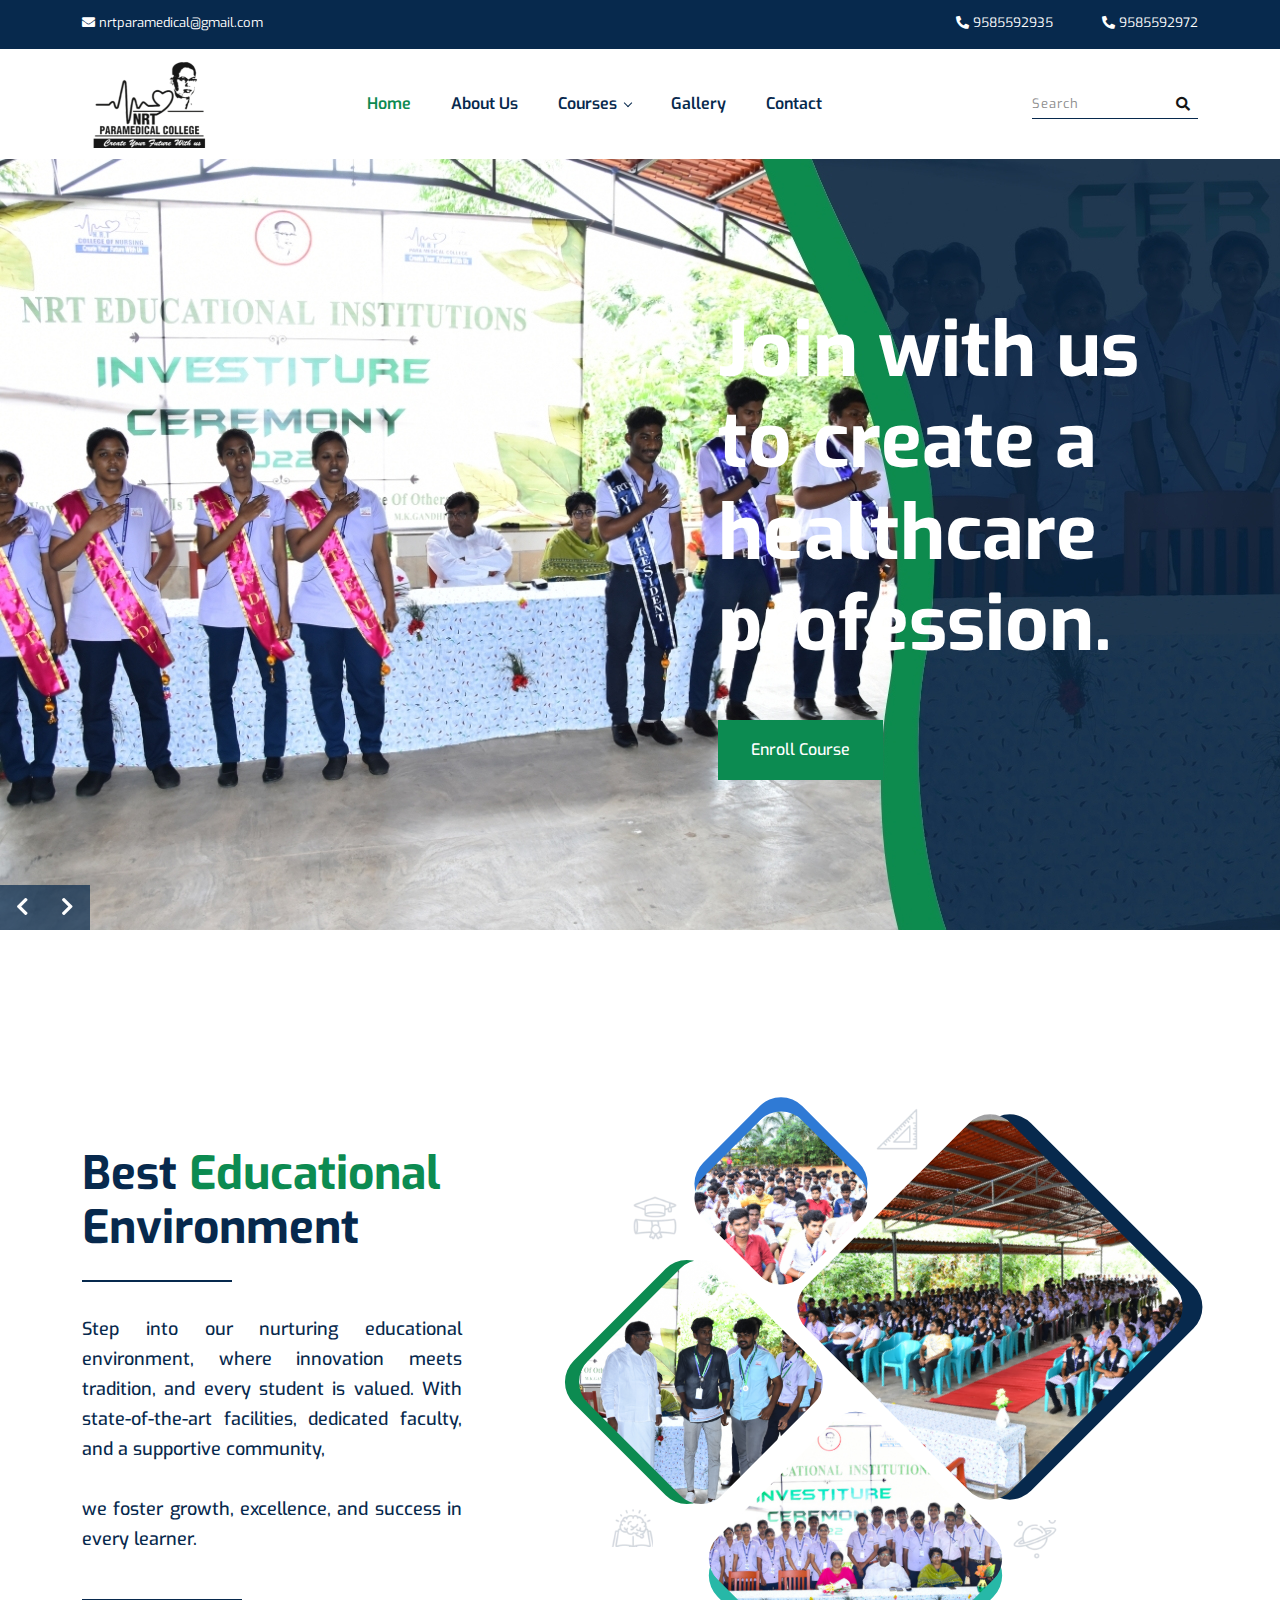
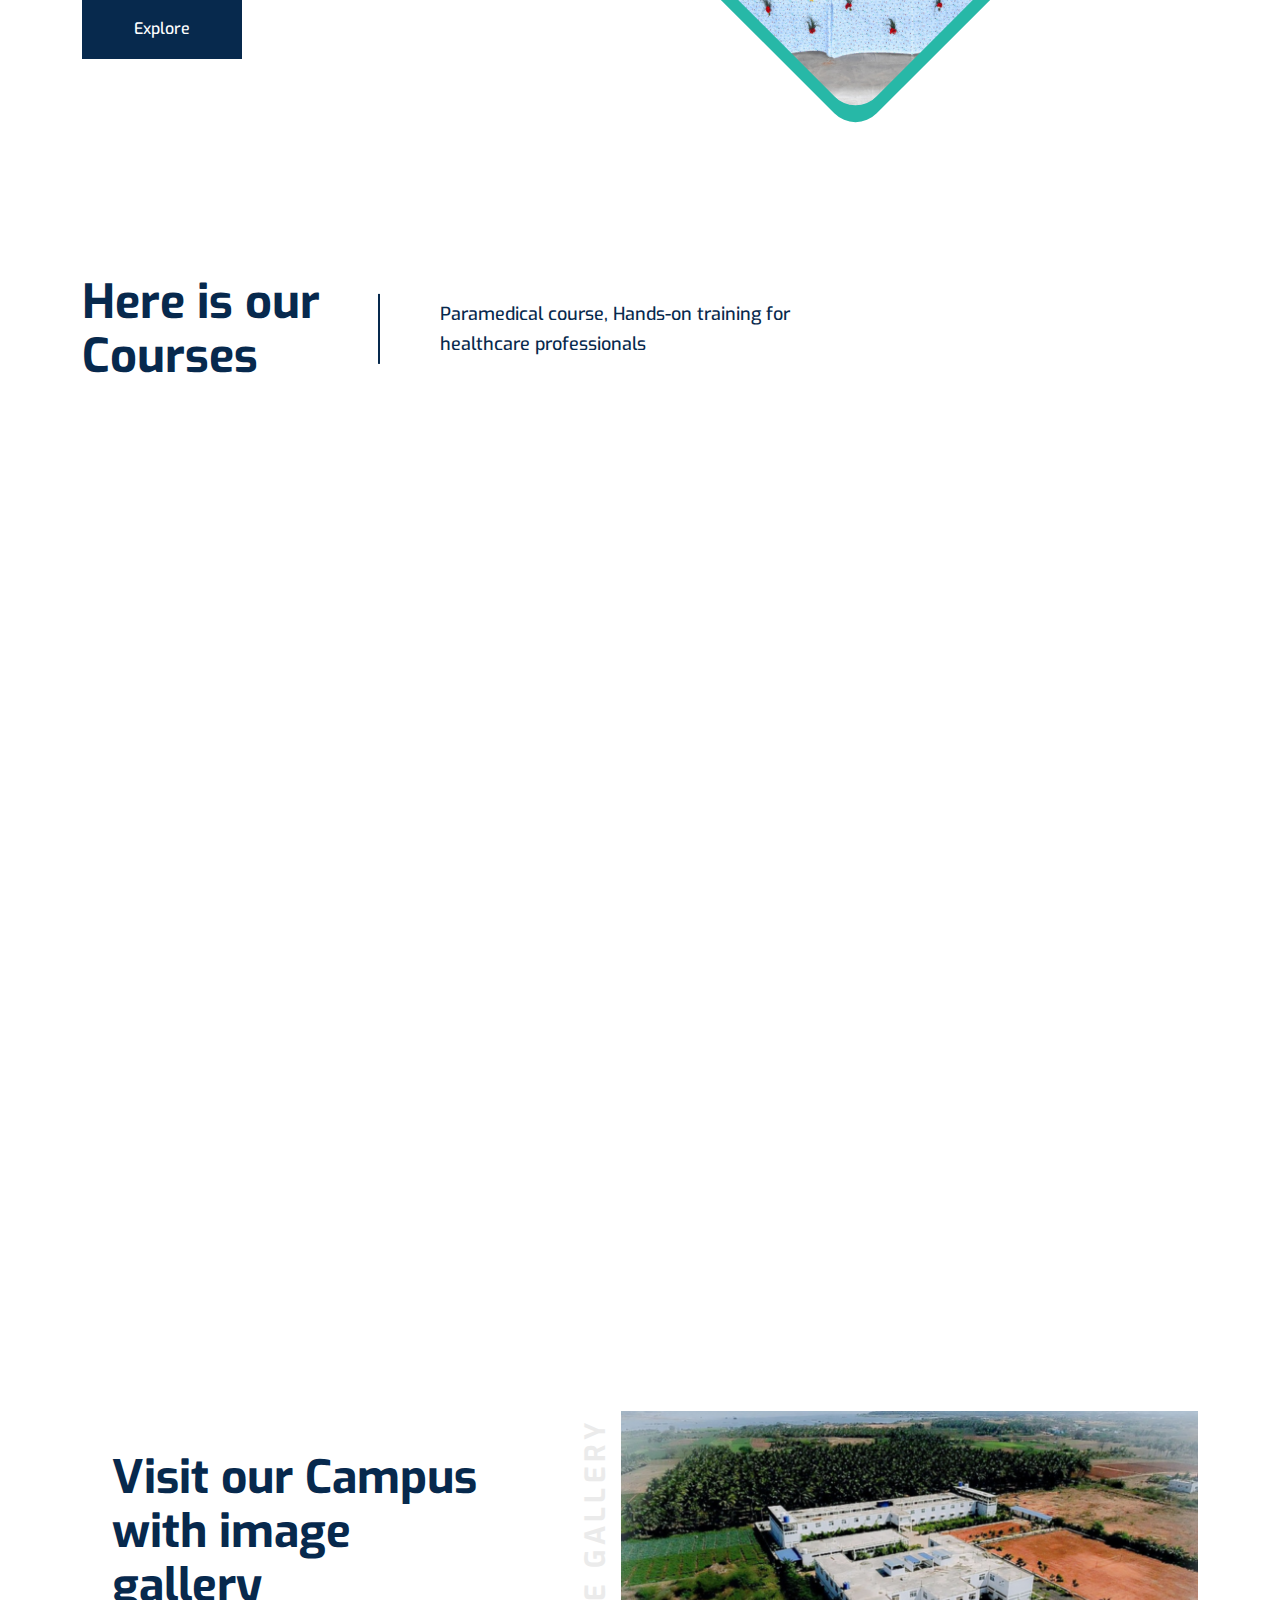
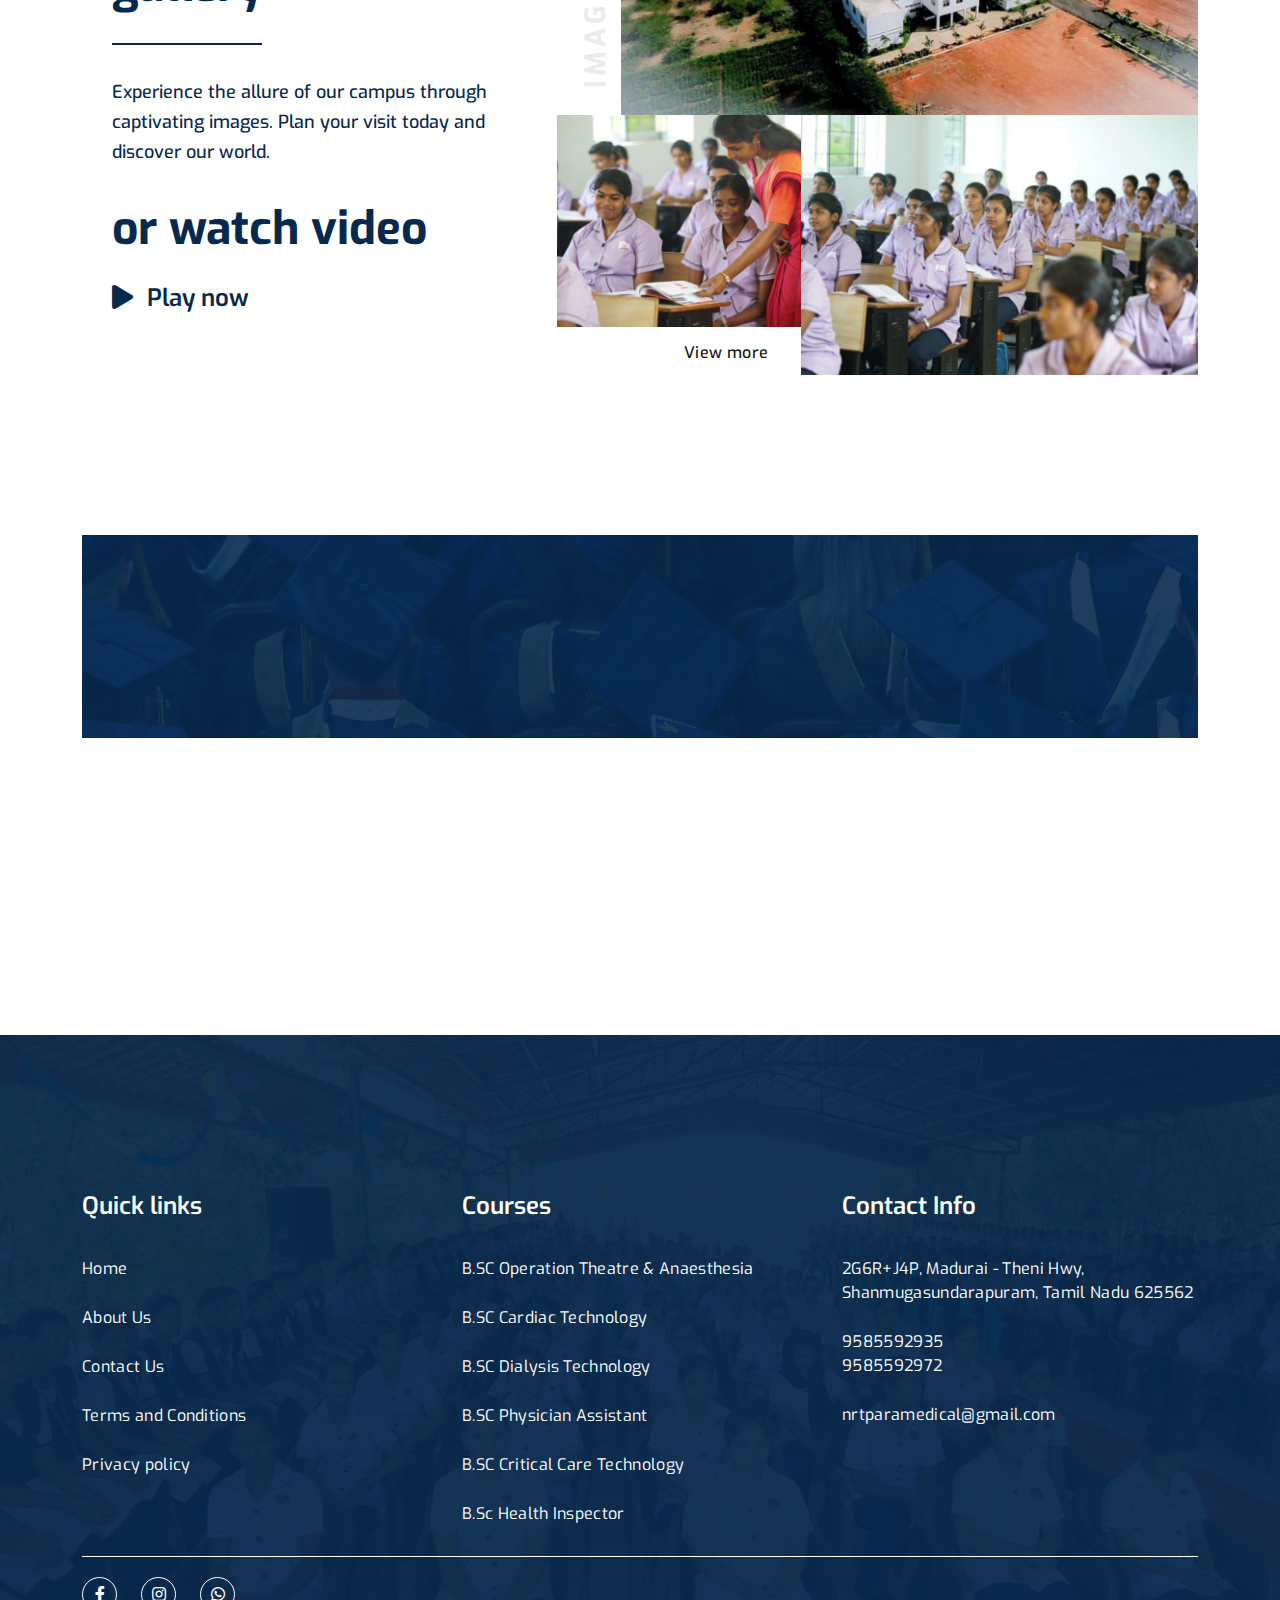
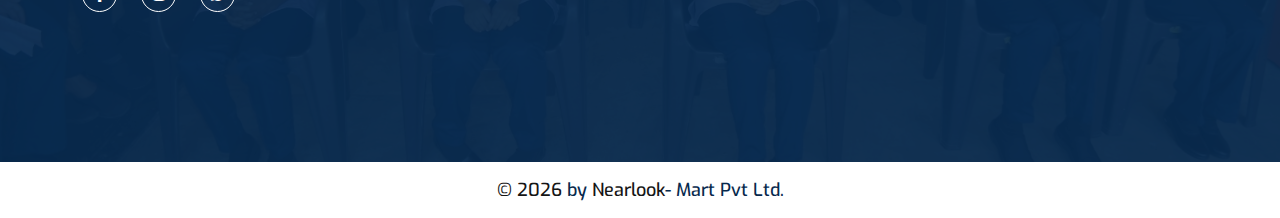
<file: index.html>
<!doctype html>
<html class="no-js" lang="en">



<head>
    <meta charset="utf-8">
    
    <!--====== Title ======-->
    <title>NRT | Paramedical</title>
    
    <meta name="keywords" content="NRT Paramedical College in Theni,
    Healthcare Education,
    Medical Training,
    Career Opportunities,
    Learning Institution,
    Paramedical Courses,
    Healthcare Institute,
    Medical Education,
    Skill Development">
    <meta name="description" content="Discover NRT Paramedical College's quality education in Theni, shaping healthcare professionals for tomorrow.">
    <meta name="viewport" content="width=device-width, initial-scale=1">

    <!--====== Favicon Icon ======-->
    <link rel="shortcut icon" href="assets/images/favicon.png" type="image/webp">
    
        
    <!-- CSS
    ============================================ -->

    <!--===== Vendor CSS (Bootstrap & Icon Font) =====-->
    <link rel="stylesheet" href="assets/css/plugins/bootstrap.min.css">
    <link rel="stylesheet" href="assets/css/plugins/fontawesome.min.css">
    <link rel="stylesheet" href="assets/css/plugins/default.css">


    <!--===== Plugins CSS (All Plugins Files) =====-->
    <link rel="stylesheet" href="assets/css/plugins/animate.min.css">
    <link rel="stylesheet" href="assets/css/plugins/slick.css">
    <link rel="stylesheet" href="assets/css/plugins/magnific-popup.css">

    <!--====== Main Style CSS ======-->
    <!-- <link rel="stylesheet" href="assets/css/style.css"> -->
    <link rel="stylesheet" href="assets/css/style.min.css">
    
</head>

<body>
    
    <!--====== Header Start ======-->

    <header class="header-area">
        <div class="header-top">
            <div class="container">
                <div class="header-top-wrapper d-flex flex-wrap justify-content-sm-between">
                    <div class="header-top-left mt-10">
                        <ul class="header-meta">
                            <li><a href="mailto:nrtparamedical@gmail.com"><i class="fas fa-envelope "></i> nrtparamedical@gmail.com</a></li>
                        </ul>
                      
                    </div>
                    <div class="header-top-right mt-10">
                        <div class="header-link">
                          <a class="text-white" href="tel: 9585592935">   <i class="fas fa-phone-alt "></i> 9585592935</a>
                            <a class="text-white" href="tel:9585592972">  <i class="fas fa-phone-alt "></i> 9585592972</a>
                            <!-- <a class="register" href="register.html">Register</a> -->
                        </div>
                    </div>
                </div>
            </div>
        </div>

        <div id="navigation" class="navigation navigation-landscape">
            <div class="container position-relative">
                <div class="row align-items-center">
                    <div class="col-lg-3">
                        <div class="header-logo">
                            <a href="index.html"><img src="assets/images/logo.png" width="135" height="88" alt="Logo"></a>
                        </div>
                    </div>
                    <div class="col-lg-7 position-static">
                        <div class="nav-toggle"></div>
                        <nav class="nav-menus-wrapper">
                            <ul class="nav-menu">
                                <li>
                                    <a class="active" href="index.html">Home</a>
                                </li>
                                <li><a href="about-us.html">About Us</a></li>
                                <li>
                                    <a  href="#">Courses</a>
                                    <ul class="nav-dropdown nav-submenu">
                                        <li><a href="bcs-operation-theatre-anaesthesia.html">B.Sc Operation Theatre and Anaesthesia</a></li>
                                        <li><a href="bsc-dialysis-technology.html">B.Sc Dialysys Technology</a></li>
                                        <li><a href="bsc-cardiac-technology.html">B.Sc Cardiac Technology</a></li>
                                        <li><a  href="bsc-physician-assistant.html">B.Sc Physician Assistant</a></li>
                                        <li><a href="bsc-critical-care-technology.html">B.Sc Critical care Technology</a></li>
                                        <li><a href="bsc-health.html">B.Sc Health Inspector</a></li>
                                        
                                    </ul>
                                </li>
                                <li><a href="gallery.html">Gallery</a></li>
                                <li><a href="contact.html">Contact</a></li>
                            </ul>
                        </nav>
                    </div>
                    <div class="col-lg-2 position-static">
                        <div class="header-search">
                            <form action="#">
                                <input type="text" placeholder="Search">
                                <button><i class="fas fa-search"></i></button>
                            </form>
                        </div>
                    </div>
                </div>
            </div>
        </div>
    </header>

    <!--====== Header Ends ======-->
    
    <!--====== Slider Start ======-->

    <section class="slider-area slider-02 slider-active">
        <div class="single-slider d-flex align-items-center bg_cover" style="background-image: url(assets/images/slider-2-1.jpg);">
            <div class="container">
                <div class="slider-content slider-content-2">
                    <h2 class="title" data-animation="fadeInLeft" data-delay="0.2s">Join with us to create a healthcare profession.</h2>
                    <ul class="slider-btn">
                        <li><a data-animation="fadeInLeft" data-delay="0.6s" class="main-btn main-btn-2" href="https://docs.google.com/forms/d/e/1FAIpQLSf1wrKxOPM-fs6RETON3jMw0Xe5Rb3UjkmEpp7xRNk6GMFEBQ/viewform?usp=sf_link" target="_blank">Enroll Course</a></li>
                    </ul>
                </div>
            </div>
        </div>

        <div class="single-slider d-flex align-items-center bg_cover" style="background-image: url(assets/images/slider-2-2.jpg);">
            <div class="container">
                <div class="slider-content slider-content-2">
                    <h2 class="title" data-animation="fadeInLeft" data-delay="0.2s">Join with us to create a healthcare profession.</h2>
                    <ul class="slider-btn">
                        <li><a data-animation="fadeInLeft" data-delay="0.6s" class="main-btn main-btn-2" href="https://docs.google.com/forms/d/e/1FAIpQLSf1wrKxOPM-fs6RETON3jMw0Xe5Rb3UjkmEpp7xRNk6GMFEBQ/viewform?usp=sf_link" target="_blank">Enroll Course</a></li>
                       
                    </ul>
                </div>
            </div>
        </div>

        <!-- <div class="single-slider d-flex align-items-center bg_cover" style="background-image: url(assets/images/slider-2-3.jpg);">
            <div class="container">
                <div class="slider-content slider-content-2">
                    <h2 class="title" data-animation="fadeInLeft" data-delay="0.2s">Join with us to create a healthcare profession.</h2>
                    <ul class="slider-btn">
                        <li><a data-animation="fadeInLeft" data-delay="0.6s" class="main-btn main-btn-2" href="https://docs.google.com/forms/d/e/1FAIpQLSf1wrKxOPM-fs6RETON3jMw0Xe5Rb3UjkmEpp7xRNk6GMFEBQ/viewform?usp=sf_link" target="_blank">Enroll Course</a></li>
                      
                    </ul>
                </div>
            </div>
        </div> -->
    </section>

    <!--====== Slider Ends ======-->
    
    <!--====== About Start ======-->

    <section class="about-area">
        <div class="container">
            <div class="row align-items-center">
                <div class="col-lg-5">
                    <div class="about-content mt-40">
                        <h2 class="about-title">Best <span>Educational</span> Environment</h2>
                        <span class="line"></span>
                        <p class="text">Step into our nurturing educational environment, where innovation meets tradition, and every student is valued. With state-of-the-art facilities, dedicated faculty, and a supportive community,  <br> <br> we foster growth, excellence, and success in every learner.</p>
                        <a href="#" class="main-btn">Explore</a>
                    </div>
                </div>
                <div class="col-lg-7">
                    <div class="about-image mt-50">
                        <div class="single-image image-1">
                            <img src="assets/images/about/about-1.png" width="290" height="290" alt="about">
                        </div>
                        <div class="single-image image-2">
                            <img src="assets/images/about/about-2.png" width="225" height="225" alt="about">
                        </div>
                        <div class="single-image image-3">
                            <img src="assets/images/about/about-3.png" width="190" height="190" alt="about">
                        </div>
                        <div class="single-image image-4">
                            <img src="assets/images/about/about-4.png" width="140" height="140" alt="about">
                        </div>

                        <div class="about-icon icon-1">
                            <img src="assets/images/about/icon/icon-1.webp" width="46" height="46" alt="icon">
                        </div>
                        <div class="about-icon icon-2">
                            <img src="assets/images/about/icon/icon-2.webp" width="46" height="46" alt="icon">
                        </div>
                        <div class="about-icon icon-3">
                            <img src="assets/images/about/icon/icon-3.webp" width="46" height="46" alt="icon">
                        </div>
                        <div class="about-icon icon-4">
                            <img src="assets/images/about/icon/icon-4.webp" width="46" height="46" alt="icon">
                        </div>
                    </div>
                </div>
            </div>
        </div>
    </section>

    <!--====== About Ends ======-->

    <!--====== Features Start ======-->

   

    <!--====== Features Ends ======-->

    <!--====== Top Course Start ======-->

    <section class="top-courses-area">
        <div class="container">            
            <div class="row">
                <div class="col-lg-8">
                    <div class="section-title mt-40">
                        <h2 class="title">Here is our <br>  Courses</h2>
                        <p>Paramedical course, Hands-on training for healthcare professionals</p>
                    </div>
                </div>
            </div>
            <div class="courses-wrapper wow fadeInUpBig" data-wow-duration="1s" data-wow-delay="0.2s">
                <div class="row">
                   
                    
                    <div class="col-lg-4 col-sm-6 courses-col">
                        <div class="single-courses-2 mt-30">
                            <div class="courses-image">
                                <a href="bsc-cardiac-technology.html"><img src="assets/images/courses/1.jpg" width="270" height="170" alt="courses"></a>
                            </div>
                            <div class="courses-content">
                                <!-- <a href="#" class="category">#Science</a> -->
                                <h4 class="courses-title"><a href="bsc-cardiac-technology.html">B.SC Cardiac Technology</a></h4>
                                <div class="duration-rating">
                                    <div class="duration-fee">
                                        <a class="more" href="bsc-dialysis-technology.html"><p class="duration">Duration: <span> 3 years</span></p></a>
                                        <!-- <p class="fee">Fee: <span> $540</span></p> -->
                                    </div>
                                    
                                </div>
                                <div class="courses-link">
                                   
                                    <a class="more" href="bsc-cardiac-technology.html">Duration: 3 Years </a>
                                </div>
                            </div>
                        </div>
                    </div>
                    <div class="col-lg-4 col-sm-6 courses-col">
                        <div class="single-courses-2 mt-30">
                            <div class="courses-image">
                                <a href="bsc-dialysis-technology.html"><img src="assets/images/courses/2.jpg" width="270" height="170" alt="courses"></a>
                            </div>
                            <div class="courses-content">
                              
                                <h4 class="courses-title"><a href="bsc-dialysis-technology.html">B.SC Dialysis Technology</a></h4>
                                <div class="duration-rating">
                                    <div class="duration-fee">
                                       
                                        <a class="more" href="bsc-dialysis-technology.html"><p class="duration">Duration: <span> 3 years</span></p></a>
                                    </div>

                                </div>
                                <div class="courses-link">
                                    
                                    <a class="more" href="bsc-dialysis-technology.html">Duration: 3 Years</a>
                                </div>
                            </div>
                        </div>
                    </div>
                  
                    <div class="col-lg-4 col-sm-6 courses-col">
                        <div class="single-courses-2 mt-30">
                            <div class="courses-image">
                                <a href="bsc-physician-assistant.html"><img src="assets/images/courses/3.jpg" width="270" height="170" alt="courses"></a>
                            </div>
                            <div class="courses-content">
                              
                                <h4 class="courses-title"><a href="bsc-physician-assistant.html">B.SC Physician Assistant</a></h4>
                                <div class="duration-rating">
                                    <div class="duration-fee">
                                        <p class="duration">Duration: <span> 3 years</span></p>
                                       
                                    </div>
                                   
                                </div>
                                <div class="courses-link">
                                   
                                    <a class="more" href="bsc-physician-assistant.html">Duration: 3 Years</a>
                                </div>
                            </div>
                        </div>
                    </div>
                    <div class="col-lg-4 col-sm-6 courses-col">
                        <div class="single-courses-2 mt-30">
                            <div class="courses-image">
                                <a href="bsc-critical-care-technology.html"><img src="assets/images/courses/4.jpg" width="270" height="170" alt="courses"></a>
                            </div>
                            <div class="courses-content">
                               
                                <h4 class="courses-title"><a href="bsc-critical-care-technology.html">B.SC Critical Care Technology</a></h4>
                                <div class="duration-rating">
                                    <div class="duration-fee">
                                        <p class="duration">Duration: <span> 3 years</span></p>
                                      
                                    </div>
                                    
                                </div>
                                <div class="courses-link">
                                    
                                    <a class="more" href="bsc-critical-care-technology.html">Duration: 3 Years</a>
                                </div>
                            </div>
                        </div>
                    </div>
                    <div class="col-lg-4 col-sm-6 courses-col">
                        <div class="single-courses-2 mt-30">
                            <div class="courses-image">
                                <a href="bcs-operation-theatre-anaesthesia.html"><img src="assets/images/courses/5.jpg" width="270" height="170" alt="courses"></a>
                            </div>
                            <div class="courses-content">
                                
                                <h4 class="courses-title"><a href="bcs-operation-theatre-anaesthesia.html">B.SC Operation Theatre & Anaesthesia</a></h4>
                                <div class="duration-rating">
                                    <div class="duration-fee">
                                        <p class="duration">Duration: <span> 3 years</span></p>
                                        
                                    </div>
                                    
                                </div>
                                <div class="courses-link">
                                  
                                    <a class="more" href="bcs-operation-theatre-anaesthesia.html">Duration: 3 Years</a>
                                </div>
                            </div>
                        </div>
                    </div>
                    <div class="col-lg-4 col-sm-6 courses-col">
                        <div class="single-courses-2 mt-30">
                            <div class="courses-image">
                                <a href="bsc-health.html"><img src="assets/images/courses/6.jpg" width="270" height="170" alt="courses"></a>
                            </div>
                            <div class="courses-content">
                                
                                <h4 class="courses-title"><a href="bsc-health.html">B.SC Health Inspector</a></h4>
                                <div class="duration-rating">
                                    <div class="duration-fee">
                                        <p class="duration">Duration: <span> 2 years</span></p>
                                        
                                    </div>
                                    
                                </div>
                                <div class="courses-link">
                                   
                                    <a class="more" href="bcs-operation-theatre-anaesthesia.html">Duration: 2 Years</a>
                                </div>
                            </div>
                        </div>
                    </div>
                    
                    
                </div>
            </div>
        </div>
    </section>

    <!--====== Top Course Ends ======-->

    <!--====== Campus Start ======-->

    <section class="campus-visit-area-2">
        <div class="container">
            <div class="row align-items-center">
                <div class="col-lg-5">
                    <div class="campus-content campus-content-2 mt-40">
                        <h2 class="campus-title">Visit our Campus with image gallery</h2>
                        <span class="line"></span>
                        <p>Experience the allure of our campus through captivating images. Plan your visit today and discover our world.</p>
                        <h3 class="video-title">or watch video</h3>
                        <a class="play video-popup" href="https://youtu.be/Y1IqLOY9Jks?si=VB4vkTRq0tWG-OL5"><i class="fas fa-play"></i> <span>Play now</span></a>
                    </div>
                </div>
                <div class="col-lg-7">
                    <div class="campus-image-2 mt-50">
                        <h4 class="campus-title-2">Image Gallery</h4>
                        <div class="image-1">
                            <img src="assets/images/campus-2-1.png" width="585" height="308" alt="campus">
                        </div>
                        <div class="image-2">
                            <img src="assets/images/campus-2-2.png" width="253" height="220" alt="campus">
                        </div>
                        <div class="image-3">
                            <img src="assets/images/campus-2-3.png" width="412" height="270" alt="campus">
                        </div>
                        <a href="gallery.html" class="more">View more <i class="fal fa-long-arrow-right"></i></a>
                    </div>
                </div>
            </div>
        </div>
    </section>

    <!--====== Campus Ends ======-->
    
    <!--====== Counter Start ======-->

    <div class="counter-area-2">
        <div class="container">
            <div class="counter-wrapper-2 bg_cover" style="background-image: url(assets/images/counter-bg-2.webp);">
                <div class="row">
                    <div class="col-sm-12 col-12 counter-col">
                        <div class="single-counter mt-30 wow fadeInLeftBig" data-wow-duration="1s" data-wow-delay="0.2s">
                        
                            <p>Training with in our parent NRT hospital Madurai road Theni, Bodi GH, Periyakulam GH & PHC Theni.</p>
                        </div>
                    </div>
                    <!-- <div class="col-sm-3 col-6 counter-col">
                        <div class="single-counter mt-30 wow fadeInLeftBig" data-wow-duration="1s" data-wow-delay="0.4s">
                            <span class="counter-count"><span class="count" data-count="105">0</span> +</span>
                            <p>Faculties</p>
                        </div>
                    </div>
                    <div class="col-sm-3 col-6 counter-col">
                        <div class="single-counter mt-30 wow fadeInLeftBig" data-wow-duration="1s" data-wow-delay="0.6s">
                            <span class="counter-count"><span class="count" data-count="120">0</span> +</span>
                            <p>Branches</p>
                        </div>
                    </div>
                    <div class="col-sm-3 col-6 counter-col">
                        <div class="single-counter mt-30 wow fadeInLeftBig" data-wow-duration="1s" data-wow-delay="0.8s">
                            <span class="counter-count"><span class="count" data-count="30">0</span> +</span>
                            <p>Awards win</p>
                        </div>
                    </div> -->
                </div>
            </div>
        </div>
    </div>

    <!--====== Counter Ends ======-->

    <!--====== Event Start ======-->

    <!-- <section class="event-area">
        <div class="container">
            <div class="row align-items-center">
                <div class="col-lg-6">
                    <div class="event-image mt-50">
                        <img src="assets/images/event-1.webp" width="548" height="337" alt="Event">
                    </div>
                </div>
                <div class="col-lg-6">
                    <div class="event-title mt-40">
                        <div class="section-title-2">
                            <h2 class="title">Upcoming <br> Events</h2>
                            <span class="line"></span>
                            <p>Even slightly believable. If you are going use a passage of Lorem Ipsum need obtain pain of itself, because it is pain, but because occasionally circumstances occur in which toil and pain can procure </p>
                        </div>
                    </div>
                </div>
            </div>
            <div class="row">
                <div class="col-lg-6">
                    <div class="event-wrapper-2">
                        <div class="single-event-2  wow fadeInUpBig" data-wow-duration="1s" data-wow-delay="0.2s">
                            <div class="event-date">
                                <span class="date">25 May 2020</span>
                            </div>
                            <div class="event-content">
                                <h4 class="event-title-2"><a href="event-details.html">Micro Biological Workshop</a></h4>
                                <p class="place">Place: Central Hall, New York</p>
                                <span class="time">10.35 am to 1.00 pm</span>
                                <a href="event-details.html" class="more">Read more <i class="fas fa-chevron-right"></i></a>
                            </div>
                        </div>
                        <div class="single-event-2  wow fadeInUpBig" data-wow-duration="1s" data-wow-delay="0.4s">
                            <div class="event-date">
                                <span class="date">25 May 2020</span>
                            </div>
                            <div class="event-content">
                                <h4 class="event-title-2"><a href="event-details.html">Micro Biological Workshop</a></h4>
                                <p class="place">Place: Central Hall, New York</p>
                                <span class="time">10.35 am to 1.00 pm</span>
                                <a href="event-details.html" class="more">Read more <i class="fas fa-chevron-right"></i></a>
                            </div>
                        </div>
                    </div>
                </div>
                <div class="col-lg-6">
                    <div class="event-wrapper-2 ml-lg-auto">
                        <div class="single-event-2  wow fadeInUpBig" data-wow-duration="1s" data-wow-delay="0.2s">
                            <div class="event-date">
                                <span class="date">25 May 2020</span>
                            </div>
                            <div class="event-content">
                                <h4 class="event-title-2"><a href="event-details.html">Micro Biological Workshop</a></h4>
                                <p class="place">Place: Central Hall, New York</p>
                                <span class="time">10.35 am to 1.00 pm</span>
                                <a href="event-details.html" class="more">Read more <i class="fas fa-chevron-right"></i></a>
                            </div>
                        </div>
                        <div class="single-event-2  wow fadeInUpBig" data-wow-duration="1s" data-wow-delay="0.4s">
                            <div class="event-date">
                                <span class="date">25 May 2020</span>
                            </div>
                            <div class="event-content">
                                <h4 class="event-title-2"><a href="event-details.html">Micro Biological Workshop</a></h4>
                                <p class="place">Place: Central Hall, New York</p>
                                <span class="time">10.35 am to 1.00 pm</span>
                                <a href="event-details.html" class="more">Read more <i class="fas fa-chevron-right"></i></a>
                            </div>
                        </div>
                    </div>
                </div>
            </div>
        </div>
    </section> -->

    <!--====== Event Ends ======-->

    <!--====== Testimonial Start ======-->

    <!-- <section class="testimonials-area">
        <div class="container">
            <div class="row">
                <div class="col-lg-6">
                    <div class="testimonial-wrapper-2 mt-40">
                        <div class="section-title-2">
                            <h2 class="title">Our Students <br> Review</h2>
                            <span class="line"></span>
                        </div>

                        <div class="testimonials-content">
                            <div class="single-testimonial-content">
                                <div class="content-text">
                                    <i class="fas fa-quote-right"></i>
                                    <p>I highly recommend this program to anyone passionate about making a difference in cardiac healthcare.</p>
                                </div>
                            </div>
                            <div class="single-testimonial-content">
                                <div class="content-text">
                                    <i class="fas fa-quote-right"></i>
                                    <p>The hands-on experience and clinical rotations prepared me well for a career as a physician assistant.</p>
                                </div>
                            </div>
                            <div class="single-testimonial-content">
                                <div class="content-text">
                                    <i class="fas fa-quote-right"></i>
                                    <p>I highly recommend this program to anyone passionate about making a difference in critical care settings.</p>
                                </div>
                            </div>
                        </div>
                    </div>
                </div>
                <div class="col-lg-6">
                    <div class="testimonial-wrapper-2">
                        <div class="testimonials-shape shape-1"></div>
                        <div class="testimonials-shape shape-2"></div>

                        <div class="testimonials-image">
                            <div class="single-testimonial-image">
                                <img src="assets/images/testimonials-3.png" width="313" height="579" alt="Testimonials">

                                <div class="content-meta">
                                    <p class="name">Saranya</p>
                                   
                                </div>
                            </div>
                            <div class="single-testimonial-image">
                                <img src="assets/images/testimonials-2.png" width="313" height="579" alt="Testimonials">

                                <div class="content-meta">
                                    <p class="name">Madhu</p>
                                   
                                </div>
                            </div>
                            <div class="single-testimonial-image">
                                <img src="assets/images/testimonials-1.png" width="313" height="579" alt="Testimonials">

                                <div class="content-meta">
                                    <p class="name">Anitha</p>
                                    
                                </div>
                            </div>
                        </div>
                    </div>
                </div>
            </div>
        </div>
    </section> -->

    <!--====== Testimonial Ends ======-->
    
    <!--====== Blog Start ======-->

    <!-- <section class="blog-area-2">
        <h4 class="trending-title">Trending blogs</h4>
        <div class="container">
            <div class="row">
                <div class="col-lg-5">
                    <div class="section-title-2">
                        <h2 class="title">Explore top Post</h2>
                        <span class="line"></span>
                    </div>
                </div>
            </div>
            <div class="blog-wrapper">
                <div class="row-wrapper blog-active">
                    <div class="custom-col">
                        <div class="single-blog mt-30">
                            <div class="blog-image">
                                <a href="blog-details.html">
                                    <img src="assets/images/blog-1.webp" width="370" height="250" alt="blog">
                                </a>
                            </div>
                            <div class="blog-content">
                                <ul class="meta">
                                    <li><a href="#">25 May, 2020</a></li>
                                    <li><a href="#">By: Alex</a></li>
                                    <li><a href="#">12 Comments</a></li>
                                </ul>
                                <h4 class="blog-title"><a href="blog-details.html">Latest Micro Biological basic Workshop for Research</a></h4>
                                <a href="blog-details.html" class="more">Read more <i class="fas fa-chevron-right"></i></a>
                            </div>
                        </div>
                    </div>
                    <div class="custom-col">
                        <div class="single-blog mt-30">
                            <div class="blog-image">
                                <a href="blog-details.html">
                                    <img src="assets/images/blog-2.webp" width="370" height="250" alt="blog">
                                </a>
                            </div>
                            <div class="blog-content">
                                <ul class="meta">
                                    <li><a href="#">25 May, 2020</a></li>
                                    <li><a href="#">By: Alex</a></li>
                                    <li><a href="#">12 Comments</a></li>
                                </ul>
                                <h4 class="blog-title"><a href="blog-details.html">Latest Micro Biological basic Workshop for Research</a></h4>
                                <a href="blog-details.html" class="more">Read more <i class="fas fa-chevron-right"></i></a>
                            </div>
                        </div>
                    </div>
                    <div class="custom-col">
                        <div class="single-blog mt-30">
                            <div class="blog-image">
                                <a href="blog-details.html">
                                    <img src="assets/images/blog-3.webp" width="370" height="250" alt="blog">
                                </a>
                            </div>
                            <div class="blog-content">
                                <ul class="meta">
                                    <li><a href="#">25 May, 2020</a></li>
                                    <li><a href="#">By: Alex</a></li>
                                    <li><a href="#">12 Comments</a></li>
                                </ul>
                                <h4 class="blog-title"><a href="blog-details.html">Latest Micro Biological basic Workshop for Research</a></h4>
                                <a href="blog-details.html" class="more">Read more <i class="fas fa-chevron-right"></i></a>
                            </div>
                        </div>
                    </div>
                </div>
                <a href="blog-left-sidebar.html" class="more-post">45+ more post</a>
            </div>
        </div>
    </section> -->

    <!--====== Blog Ends ======-->
    
    <!--====== Newsletter Start ======-->

    <section class="newsletter-area">
        <div class="container">
            <div class="newsletter-wrapper bg_cover wow zoomIn" data-wow-duration="1s" data-wow-delay="0.2s" style="background-image: url(assets/images/newsletter-bg-1.webp);">
                <div class="row align-items-center">
                    <div class="col-lg-5">
                        <div class="section-title-2 mt-25">
                            <h2 class="title">Subscribe our Newsletter</h2>
                            <span class="line"></span>
                            <p>Get the latest news delivered to you.</p>
                        </div>
                    </div>
                    <div class="col-lg-7">
                        <div class="newsletter-form mt-30">
                            <form action="#">
                                <input type="text" placeholder="Enter your email here">
                                <button class="main-btn main-btn-2">Subscribe now</button>
                            </form>
                        </div>
                    </div>
                </div>
            </div>
        </div>
    </section>

    <!--====== Newsletter Ends ======-->
    
    <!--====== Footer Start ======-->

    <section class="footer-area footer-02 bg_cover" style="background-image: url(assets/images/counter-bg.jpg);">
        <div class="footer-widget">
            <div class="container">
                <div class="row">
                    
                    <div class="col-md-4 col-sm-6">
                        <div class="footer-link mt-45">
                            <h4 class="footer-title">Quick links</h4>
                            <ul class="link-list">
                                <li><a href="index.html">Home</a></li>
                                <li><a href="about-us.html">About Us</a></li>
                                <li><a href="contact.html">Contact Us</a></li>
                                <li><a href="terms-conditions.html">Terms and Conditions</a></li>
                                <li><a href="privacy-policy.html">Privacy policy</a></li>
                            </ul>
                        </div>
                    </div>
                    <div class="col-md-4 col-sm-6">
                        <div class="footer-link mt-45">
                            <h4 class="footer-title">Courses </h4>
                            <ul class="link-list">
                                <li><a href="bcs-operation-theatre-anaesthesia.html">B.SC Operation Theatre & Anaesthesia</a></li> 
                                <li><a href="bsc-cardiac-technology.html">B.SC Cardiac Technology</a></li>
                               <li><a href="bsc-dialysis-technology.html">B.SC Dialysis Technology</a></li>
                               <li><a href="bsc-physician-assistant.html">B.SC Physician Assistant</a></li>
                               <li><a href="bsc-critical-care-technology.html">B.SC Critical Care Technology</a></li>
                               <li><a href="bsc-health.html">B.Sc Health Inspector</a></li>
                            </ul>
                        </div>
                    </div>
                    <div class="col-md-4 col-sm-6">
                        <div class="footer-link mt-45">
                            <h4 class="footer-title">Contact Info</h4>
                            <ul class="link-list">
                                <li>
                                    <p><a href="https://maps.app.goo.gl/tyKDN5jqpknFWDNSA">2G6R+J4P, Madurai - Theni Hwy, Shanmugasundarapuram, Tamil Nadu 625562</a></p>
                                </li>
                                <li>
                                    <p><a href="tel:9585592935"> 9585592935</a></p>
                                    <p><a href="tel:9585592972">9585592972</a></p>
                                </li>
                                <li>
                                    <p><a href="mailto:nrtparamedical@gmail.com">nrtparamedical@gmail.com</a></p>
                                    <p></p>
                                </li>
                            </ul>
                        </div>
                    </div>
                </div>
                <div class="footer-widget-wrapper">
                    <div class="footer-social">
                        <ul class="social">
                            <li><a href="https://www.facebook.com/nrtinstitutions"><i class="fab fa-facebook-f"></i></a></li>
                            <li><a href="https://www.instagram.com/nrt_institutions/?fbclid=IwAR1vlr7nI8K-8p5CtDadeC8BbjoabZRcQt7vDaLwySHpFtQCH_GgwRVM5qk"><i class="fab fa-instagram"></i></a></li>
                            <li><a href="https://wa.me/9585592935"><i class="fab fa-whatsapp" aria-hidden="true"></i></a>
                        </ul>
                    </div>
                    <!-- <div class="footer-menu">
                        <ul class="menu">
                            <li><a href="#">Home</a></li>
                            <li><a href="#">About</a></li>
                            <li><a href="#">Courses</a></li>
                            <li><a href="#">Notice Board</a></li>
                            <li><a href="#">Offers</a></li>
                        </ul>
                    </div> -->
                </div>
            </div>
        </div>
        <div class="footer-copyright">
            <div class="container">
                <div class="copyright text-center">
                    <p>&copy; <script>document.write(new Date().getFullYear());</script> <span>  by <a href="https://nearlooks.com/">Nearlook</a>- Mart Pvt Ltd.</p>
                </div>
            </div>
        </div>
    </section>

    <!--====== Footer Ends ======-->

    <!--====== BACK TOP TOP PART START ======-->

    <a href="#" class="back-to-top"><i class="fa fa-chevron-up"></i></a>

    <!--====== BACK TOP TOP PART ENDS ======-->
    
    <!--====== Start ======-->

<!--
    <section class="">
        <div class="container">
            <div class="row">
                <div class="col-lg-">
                    
                </div>
            </div>
        </div>
    </section>
-->

    <!--====== Ends ======-->




    <!--====== Jquery js ======-->
    <script src="assets/js/vendor/jquery-3.6.0.min.js"></script>
    <script src="assets/js/vendor/modernizr-3.7.1.min.js"></script>
    
    <!--====== All Plugins js ======-->
    <script src="assets/js/plugins/popper.min.js"></script>
    <script src="assets/js/plugins/bootstrap.min.js"></script>
    <script src="assets/js/plugins/slick.min.js"></script>
    <script src="assets/js/plugins/jquery.magnific-popup.min.js"></script>
    <script src="assets/js/plugins/imagesloaded.pkgd.min.js"></script>
    <script src="assets/js/plugins/isotope.pkgd.min.js"></script>
    <script src="assets/js/plugins/wow.min.js"></script>
    <script src="assets/js/plugins/ajax-contact.js"></script>
    

    <!--====== Main Activation  js ======-->
    <script src="assets/js/main.js"></script>

    
</body>


<!-- Mirrored from htmldemo.net/edumate-v1/edumate/index-2.html by HTTrack Website Copier/3.x [XR&CO'2014], Sat, 13 Apr 2024 06:45:39 GMT -->
</html>
</file>
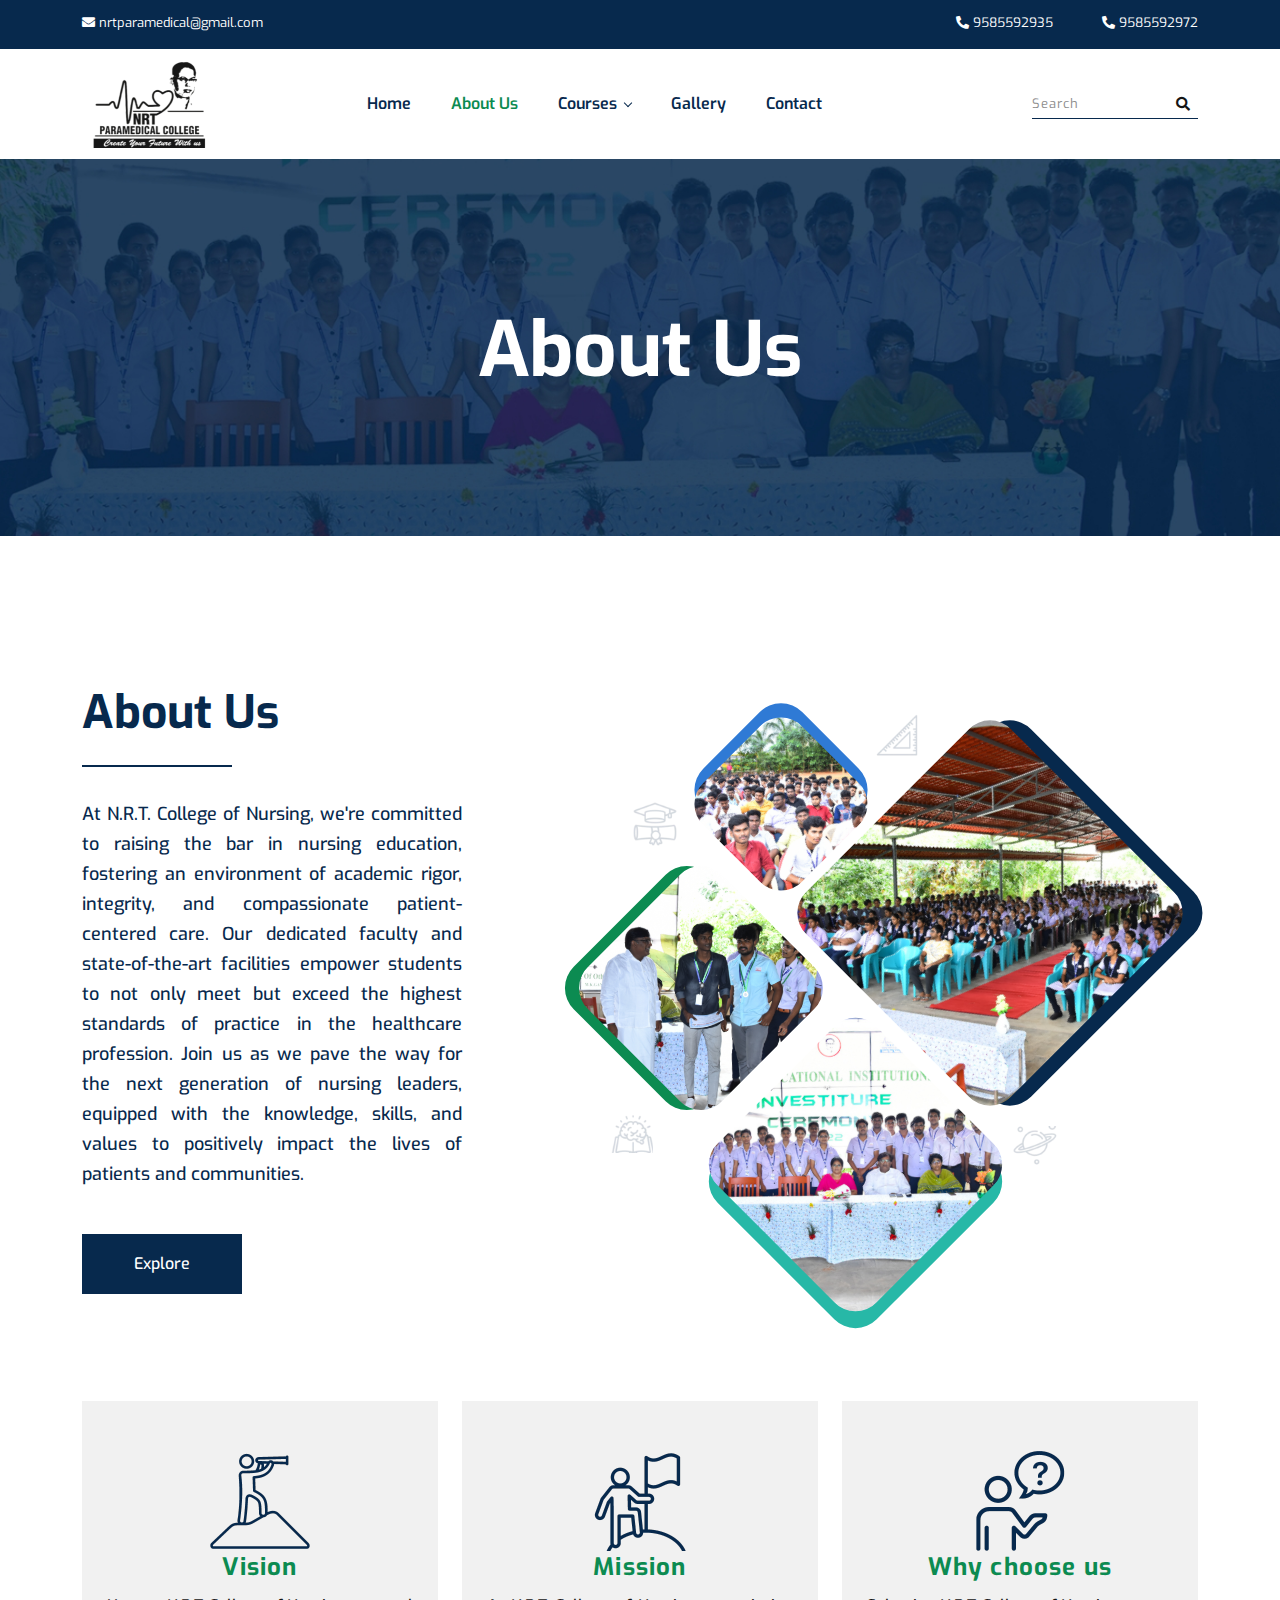
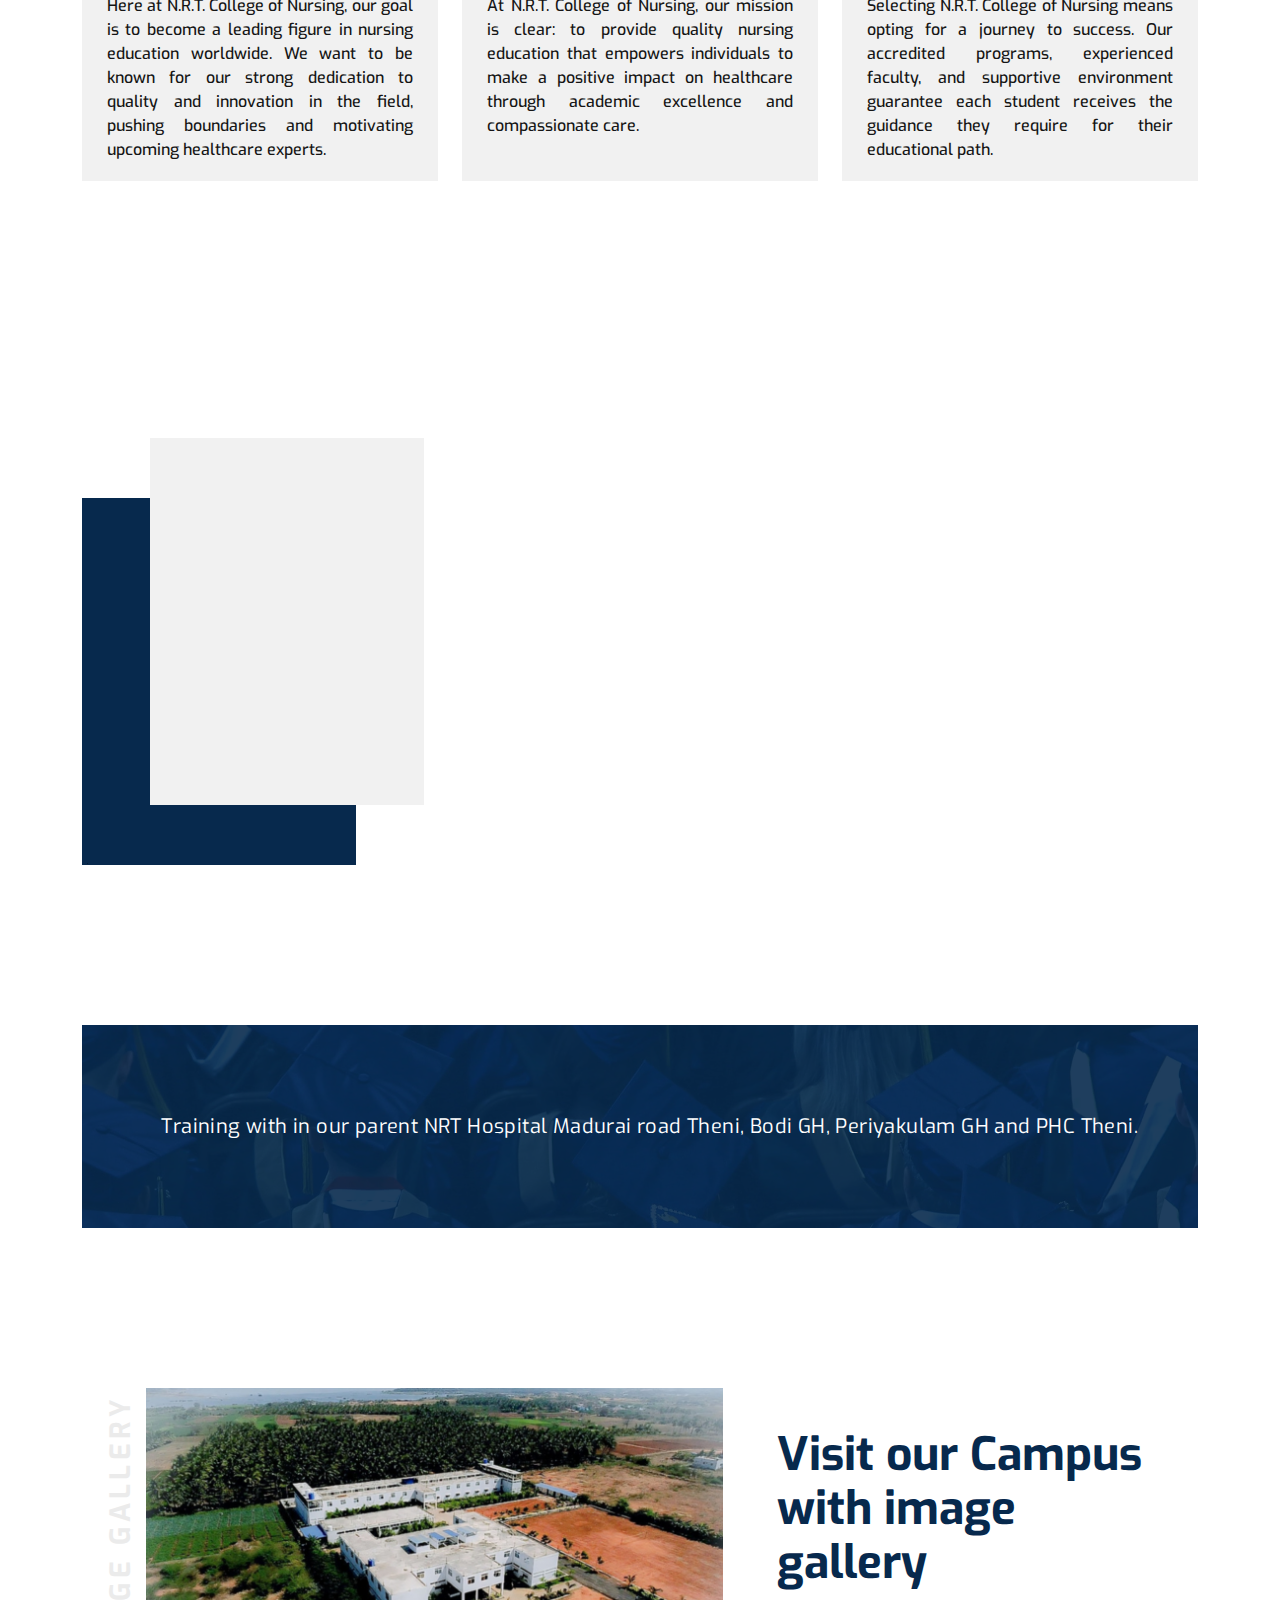
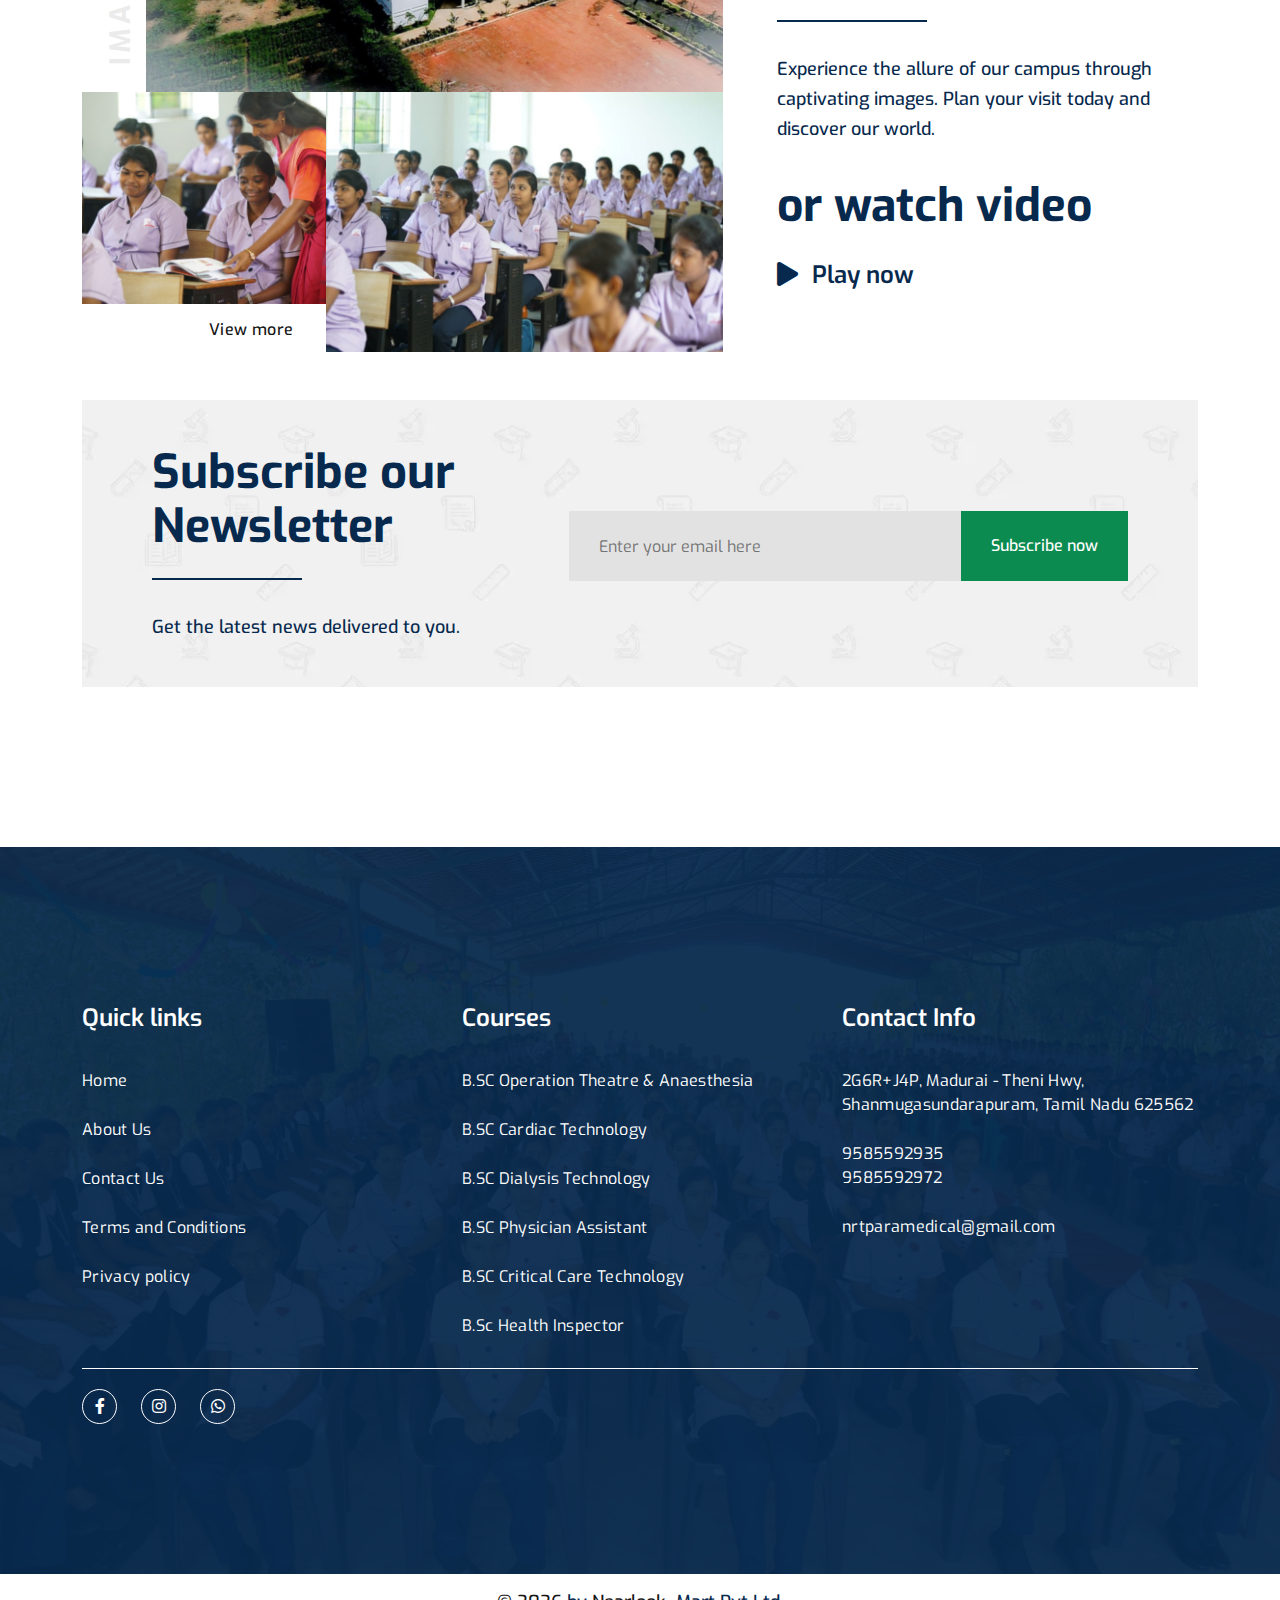
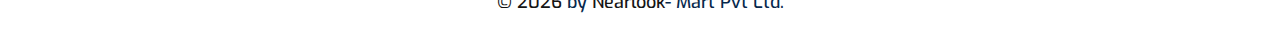
<file: about-us.html>
<!doctype html>
<html class="no-js" lang="en">



<head>
    <meta charset="utf-8">
    
    <!--====== Title ======-->
    <title>NRT | About Us</title>
    
    <meta name="keywords" content="About NRT Paramedical College,
    Accreditation in Theni,
    Infrastructure in Theni,
    Paramedical Education in Theni,
    Healthcare Training in Theni,
    Healthcare Institute in Theni,
    Medical Education in Theni,
    Skill Development in Theni,
    Medical Training in Theni,
    Career Opportunities in Theni">
    <meta name="description" content="Learn about NRT Paramedical College's dedication to excellence in Theni's paramedical education landscape.">
    <meta name="viewport" content="width=device-width, initial-scale=1">

    <!--====== Favicon Icon ======-->
    <link rel="shortcut icon" href="assets/images/favicon.png" type="image/webp">
    
        
    <!-- CSS
    ============================================ -->

    <!--===== Vendor CSS (Bootstrap & Icon Font) =====-->
    <link rel="stylesheet" href="assets/css/plugins/bootstrap.min.css">
    <link rel="stylesheet" href="assets/css/plugins/fontawesome.min.css">
    <link rel="stylesheet" href="assets/css/plugins/default.css">


    <!--===== Plugins CSS (All Plugins Files) =====-->
    <link rel="stylesheet" href="assets/css/plugins/animate.min.css">
    <link rel="stylesheet" href="assets/css/plugins/slick.css">
    <link rel="stylesheet" href="assets/css/plugins/magnific-popup.css">

    <!--====== Main Style CSS ======-->
    <!-- <link rel="stylesheet" href="assets/css/style.css"> -->
    <link rel="stylesheet" href="assets/css/style.min.css">
    
</head>

<body>
    
    <!--====== Header Start ======-->

    <header class="header-area">
        <div class="header-top">
            <div class="container">
                <div class="header-top-wrapper d-flex flex-wrap justify-content-sm-between">
                    <div class="header-top-left mt-10">
                        <ul class="header-meta">
                            <li><a href="mailto:nrtparamedical@gmail.com"><i class="fas fa-envelope "></i> nrtparamedical@gmail.com</a></li>
                        </ul>
                      
                    </div>
                    <div class="header-top-right mt-10">
                        <div class="header-link">
                          <a class="text-white" href="tel: 9585592935">   <i class="fas fa-phone-alt "></i> 9585592935</a>
                            <a class="text-white" href="tel:9585592972">  <i class="fas fa-phone-alt "></i> 9585592972</a>
                            <!-- <a class="register" href="register.html">Register</a> -->
                        </div>
                    </div>
                </div>
            </div>
        </div>

        <div id="navigation" class="navigation navigation-landscape">
            <div class="container position-relative">
                <div class="row align-items-center">
                    <div class="col-lg-3">
                        <div class="header-logo">
                            <a href="index.html"><img src="assets/images/logo.png" width="135" height="88" alt="Logo"></a>
                        </div>
                    </div>
                    <div class="col-lg-7 position-static">
                        <div class="nav-toggle"></div>
                        <nav class="nav-menus-wrapper">
                            <ul class="nav-menu">
                                <li>
                                    <a  href="index.html">Home</a>
                                </li>
                                <li><a class="active" href="about-us.html">About Us</a></li>
                                <li>
                                    <a  href="#">Courses</a>
                                    <ul class="nav-dropdown nav-submenu">
                                        <li><a href="bcs-operation-theatre-anaesthesia.html">B.Sc Operation Theatre and Anaesthesia</a></li>
                                        <li><a href="bsc-dialysis-technology.html">B.Sc Dialysys Technology</a></li>
                                        <li><a href="bsc-cardiac-technology.html">B.Sc Cardiac Technology</a></li>
                                        <li><a  href="bsc-physician-assistant.html">B.Sc Physician Assistant</a></li>
                                        <li><a href="bsc-critical-care-technology.html">B.Sc Critical care Technology</a></li>
                                        <li><a href="bsc-critical-care-technology.html">B.Sc Health Inspector</a></li>
                                    </ul>
                                </li>
                                <li><a href="gallery.html">Gallery</a></li>
                                <li><a  href="contact.html">Contact</a></li>
                            </ul>
                        </nav>
                    </div>
                    <div class="col-lg-2 position-static">
                        <div class="header-search">
                            <form action="#">
                                <input type="text" placeholder="Search">
                                <button><i class="fas fa-search"></i></button>
                            </form>
                        </div>
                    </div>
                </div>
            </div>
        </div>
    </header>

    <!--====== Header Ends ======-->
    
    <!--====== Page Banner Start ======-->

    <section class="page-banner">
        <div class="page-banner-bg bg_cover" style="background-image: url(assets/images/page-banner.jpg);">
            <div class="container">
                <div class="banner-content text-center">
                    <h2 class="title">About Us</h2>
                </div>
            </div>
        </div>
    </section>

    <!--====== Page Banner Ends ======-->
    
    <!--====== About Start ======-->

    <section class="about-area">
        <div class="container">
            <div class="row">
                <div class="col-lg-5">
                    <div class="about-content mt-40">
                        <h2 class="about-title">About<span></span> Us</h2>
                        <span class="line"></span>
                        <p class="text">At N.R.T. College of Nursing, we're committed to raising the bar in nursing education, fostering an environment of academic rigor, integrity, and compassionate patient-centered care. Our dedicated faculty and state-of-the-art facilities empower students to not only meet but exceed the highest standards of practice in the healthcare profession. Join us as we pave the way for the next generation of nursing leaders, equipped with the knowledge, skills, and values to positively impact the lives of patients and communities.</p>
                        <a href="#" class="main-btn">Explore</a>
                    </div>
                </div>
                <div class="col-lg-7">
                    <div class="about-image mt-50">
                        <div class="single-image image-1">
                            <img src="assets/images/about/about-1.png" width="290" height="290" alt="about">
                        </div>
                        <div class="single-image image-2">
                            <img src="assets/images/about/about-2.png" width="225" height="225" alt="about">
                        </div>
                        <div class="single-image image-3">
                            <img src="assets/images/about/about-3.png" width="190" height="190" alt="about">
                        </div>
                        <div class="single-image image-4">
                            <img src="assets/images/about/about-4.png" width="140" height="140" alt="about">
                        </div>

                        <div class="about-icon icon-1">
                            <img src="assets/images/about/icon/icon-1.webp" width="46" height="46" alt="icon">
                        </div>
                        <div class="about-icon icon-2">
                            <img src="assets/images/about/icon/icon-2.webp" width="46" height="46" alt="icon">
                        </div>
                        <div class="about-icon icon-3">
                            <img src="assets/images/about/icon/icon-3.webp" width="46" height="46" alt="icon">
                        </div>
                        <div class="about-icon icon-4">
                            <img src="assets/images/about/icon/icon-4.webp" width="46" height="46" alt="icon">
                        </div>
                    </div>
                </div>
            </div>
        </div>
    </section>

    <div class="container">
        <div class="event-wrapper">
            <div class="row grid">
                <div class="col-lg-4 col-sm-6 happening">
                    <div class="single-event text-center mt-30">
                        <img src="assets/images/about-icons/1.png">
                        <span class="date">Vision</span>
                        
                        <p class="place">Here at N.R.T. College of Nursing, our goal is to become a leading figure in nursing education worldwide. We want to be known for our strong dedication to quality and innovation in the field, pushing boundaries and motivating upcoming healthcare experts.</p>
                        
                    </div>
                </div>
                <div class="col-lg-4 col-sm-6 expired">
                    <div class="single-event text-center mt-30">
                        <img src="assets/images/about-icons/2.png">
                        <span class="date">Mission</span>
                       
                        <p class="place">At N.R.T. College of Nursing, our mission is clear: to provide quality nursing education that empowers individuals to make a positive impact on healthcare through academic excellence and compassionate care.</p>
                      
                    </div>
                </div>
                <div class="col-lg-4 col-sm-6 happening">
                    <div class="single-event text-center mt-30">
                        <img src="assets/images/about-icons/3.png">
                        <span class="date">Why choose us</span>
                       
                        <p class="place">Selecting N.R.T. College of Nursing means opting for a journey to success. Our accredited programs, experienced faculty, and supportive environment guarantee each student receives the guidance they require for their educational path.</p>
                        
                    </div>
                </div>
            </div>
        </div>
    </div>

    <!--====== About Ends ======-->

    <!--====== Features Start ======-->

    <div class="features-area-2 ">
        <div class="container">
            <div class="row align-items-center">
                <div class="col-lg-4">
                    <div class="features-image-2">
                        <img src="assets/images/features-2.png" width="342" height="524" alt="Features">
                    </div>
                </div>
                <div class="col-lg-8">
                    <div class="features-items">
                        <div class="features-items-wrapper">
                            <div class="single-features-item d-flex align-items-center wow fadeInUpBig" data-wow-duration="1s" data-wow-delay="0.2s">
                                <div class="item-icon">
                                    <img src="assets/images/icon/icon-2-1.webp" width="70" height="70" alt="Icon">
                                </div>
                                <div class="item-content media-body">
                                    <p>6 <br> Courses</p>
                                </div>
                            </div>
                            <div class="single-features-item d-flex align-items-center wow fadeInUpBig" data-wow-duration="1s" data-wow-delay="0.4s">
                                <div class="item-icon">
                                    <img src="assets/images/icon/icon-2-2.webp" width="70" height="70" alt="Icon">
                                </div>
                                <div class="item-content media-body">
                                    <p>Skill Based  <br> Scholarships</p>
                                </div>
                            </div>
                            <div class="single-features-item d-flex align-items-center wow fadeInUpBig" data-wow-duration="1s" data-wow-delay="0.6s">
                                <div class="item-icon">
                                    <img src="assets/images/icon/icon-2-3.webp" width="70" height="70" alt="Icon">
                                </div>
                                <div class="item-content media-body">
                                    <p>Best <br> Education</p>
                                </div>
                            </div>
                        </div>

                        <div class="features-items-wrapper">
                            <div class="single-features-item d-flex align-items-center wow fadeInUpBig" data-wow-duration="1s" data-wow-delay="0.2s">
                                <div class="item-icon">
                                    <img src="assets/images/icon/icon-2-4.webp" width="70" height="70" alt="Icon">
                                </div>
                                <div class="item-content media-body">
                                    <p>Expert <br> Teachers</p>
                                </div>
                            </div>
                            <div class="single-features-item d-flex align-items-center wow fadeInUpBig" data-wow-duration="1s" data-wow-delay="0.4s">
                                <div class="item-icon">
                                    <img src="assets/images/icon/icon-2-5.webp" width="70" height="70" alt="Icon">
                                </div>
                                <div class="item-content media-body">
                                    <p>After Course <br> Certification</p>
                                </div>
                            </div>
                            <div class="single-features-item d-flex align-items-center wow fadeInUpBig" data-wow-duration="1s" data-wow-delay="0.6s">
                                <div class="item-icon">
                                    <img src="assets/images/icon/icon-2-6.webp" width="70" height="70" alt="Icon">
                                </div>
                                <div class="item-content media-body">
                                    <p>Download <br> Prospectus</p>
                                </div>
                            </div>
                        </div>
                    </div>
                </div>
            </div>
        </div>
    </div>

    <!--====== Features Ends ======-->

    <div class="counter-area-2">
        <div class="container">
            <div class="counter-wrapper-2 bg_cover" style="background-image: url(assets/images/counter-bg-2.webp);">
                <div class="row">
                    <div class="col-sm-12 col-12 counter-col">
                        <div class="single-counter mt-30">
                           
                            <p>Training with in our parent NRT Hospital Madurai road Theni, Bodi GH, Periyakulam GH and PHC Theni.</p>
                        </div>
                    </div>
                </div>
            </div>
        </div>
    </div>
    <!--====== Campus Visit Start ======-->

    <section class="campus-visit-area-2">
        <div class="container">
            <div class="row align-items-center">
                <div class="col-lg-7">
                    <div class="campus-image-2 mt-50">
                        <h4 class="campus-title-2">Image Gallery</h4>
                        <div class="image-1">
                            <img src="assets/images/campus-2-1.png" width="585" height="308" alt="campus">
                        </div>
                        <div class="image-2">
                            <img src="assets/images/campus-2-2.png" width="253" height="220" alt="campus">
                        </div>
                        <div class="image-3">
                            <img src="assets/images/campus-2-3.png" width="412" height="270" alt="campus">
                        </div>
                        <a href="gallery.html" class="more">View more <i class="fal fa-long-arrow-right"></i></a>
                    </div>
                </div>
                <div class="col-lg-5">
                    <div class="campus-content campus-content-2 mt-40">
                        <h2 class="campus-title">Visit our Campus with image gallery</h2>
                        <span class="line"></span>
                        <p>Experience the allure of our campus through captivating images. Plan your visit today and discover our world.</p>
                        <h3 class="video-title">or watch video</h3>
                        <a class="play video-popup" href="https://youtu.be/Y1IqLOY9Jks?si=VB4vkTRq0tWG-OL5"><i class="fas fa-play"></i> <span>Play now</span></a>
                    </div>
                </div>
                
            </div>
        </div>
    </section>
 

    <!--====== Campus Visit Ends ======-->

    <!--====== Counter Start ======-->

    

    <!--====== Counter Ends ======-->

    <!--====== Teachers Start ======-->

    <!-- <section class="teachers-area">
        <div class="container">            
            <div class="row">
                <div class="col-lg-8">
                    <div class="section-title mt-40">
                        <h2 class="title">Meet our Teachers</h2>
                        <p>Even slightly believable. If you are going use a passage of Lorem Ipsum need</p>
                    </div>
                </div>
            </div>
            <div class="teachers-wrapper">
                <div class="row teachers-row">
                    <div class="col-md-4 col-sm-6 teachers-col">
                        <div class="single-teacher mt-30 text-center">
                            <div class="teacher-social">
                                <ul class="social">
                                    <li><a href="#"><i class="fab fa-facebook-f"></i></a></li>
                                    <li><a href="#"><i class="fab fa-twitter"></i></a></li>
                                    <li><a href="#"><i class="fab fa-instagram"></i></a></li>
                                    <li><a href="#"><i class="fab fa-linkedin-in"></i></a></li>
                                </ul>
                            </div>
                            <div class="teacher-image">
                                <a href="teacher-details.html">
                                    <img src="assets/images/teachers/teacher-1.webp" width="266" height="359" alt="teacher">
                                </a>
                            </div>
                            <div class="teacher-content">
                                <h4 class="name"><a href="teacher-details.html">Roberto Carlos</a></h4>
                                <span class="designation">Science Lecturor</span>
                            </div>
                        </div>
                    </div>
                    <div class="col-md-4 col-sm-6 teachers-col">
                        <div class="single-teacher mt-30 text-center">
                            <div class="teacher-social">
                                <ul class="social">
                                    <li><a href="#"><i class="fab fa-facebook-f"></i></a></li>
                                    <li><a href="#"><i class="fab fa-twitter"></i></a></li>
                                    <li><a href="#"><i class="fab fa-instagram"></i></a></li>
                                    <li><a href="#"><i class="fab fa-linkedin-in"></i></a></li>
                                </ul>
                            </div>
                            <div class="teacher-image">
                                <a href="teacher-details.html">
                                    <img src="assets/images/teachers/teacher-2.webp" width="266" height="359" alt="teacher">
                                </a>
                            </div>
                            <div class="teacher-content">
                                <h4 class="name"><a href="teacher-details.html">Roberto Carlos</a></h4>
                                <span class="designation">Science Lecturor</span>
                            </div>
                        </div>
                    </div>
                    <div class="col-md-4 col-sm-6 teachers-col">
                        <div class="single-teacher mt-30 text-center">
                            <div class="teacher-social">
                                <ul class="social">
                                    <li><a href="#"><i class="fab fa-facebook-f"></i></a></li>
                                    <li><a href="#"><i class="fab fa-twitter"></i></a></li>
                                    <li><a href="#"><i class="fab fa-instagram"></i></a></li>
                                    <li><a href="#"><i class="fab fa-linkedin-in"></i></a></li>
                                </ul>
                            </div>
                            <div class="teacher-image">
                                <a href="teacher-details.html">
                                    <img src="assets/images/teachers/teacher-3.webp" width="266" height="359" alt="teacher">
                                </a>
                            </div>
                            <div class="teacher-content">
                                <h4 class="name"><a href="teacher-details.html">Roberto Carlos</a></h4>
                                <span class="designation">Science Lecturor</span>
                            </div>
                        </div>
                    </div>
                </div>
            </div>
        </div>
    </section> -->

    <!--====== Teachers Ends ======-->

    <!--====== Testimonials Start ======-->

    <!-- <section class="testimonials-area">
        <div class="container">
            <div class="row align-items-center">
                <div class="col-lg-4">
                    <div class="testimonials-title">
                        <h2 class="title">Our Students Review</h2>
                        <span class="line"></span>
                        <p>Gain invaluable insights from our students' reviews, illuminating their transformative experiences at N.R.T. College of Nursing.</p>
                    </div>
                </div>
                <div class="col-lg-8">
                    <div class="testimonials-wrapper">
                        <div class="testimonials-shape shape-1"></div>
                        <div class="testimonials-shape shape-2"></div>
                        <div class="testimonials-shape shape-3"></div>

                        <div class="row no-gutters">
                            <div class="col-lg-6 col-md-5">
                                <div class="testimonials-image">
                                    <div class="single-testimonial-image">
                                        <img src="assets/images/testimonials-1.png" width="313" height="579" alt="testimonials">
                                    </div>
                                    <div class="single-testimonial-image">
                                        <img src="assets/images/testimonials-2.png" width="313" height="579" alt="testimonials">
                                    </div>
                                    <div class="single-testimonial-image">
                                        <img src="assets/images/testimonials-1.png" width="313" height="579" alt="testimonials">
                                    </div>
                                </div>
                            </div>
                            <div class="col-lg-6 col-md-7">
                                <div class="testimonials-content">
                                    <div class="single-testimonial-content">
                                        <div class="content-text">
                                            <i class="fas fa-quote-right"></i>
                                            <p>I am grateful for the quality education I received at N.R.T. College of Nursing. The practical training prepared me well for real-world challenges.</p>
                                        </div>
                                        <div class="content-meta">
                                            <p class="name">Radhika</p>
                                            <p class="designation"></p>
                                        </div>
                                    </div>
                                    <div class="single-testimonial-content">
                                        <div class="content-text">
                                            <i class="fas fa-quote-right"></i>
                                            <p>The accredited programs at N.R.T. College of Nursing are top-notch. I feel confident and well-prepared to embark on my nursing journey.</p>
                                        </div>
                                        <div class="content-meta">
                                            <p class="name">Mala</p>
                                            <p class="designation"></p>
                                        </div>
                                    </div>
                                    <div class="single-testimonial-content">
                                        <div class="content-text">
                                            <i class="fas fa-quote-right"></i>
                                            <p>N.R.T. College of Nursing provided me with a nurturing environment where I could grow both personally and professionally. Highly recommend it</p>
                                        </div>
                                        <div class="content-meta">
                                            <p class="name">Saranya</p>
                                            <p class="designation"></p>
                                        </div>
                                    </div>
                                </div>
                            </div>
                        </div>
                    </div>
                </div>
            </div>
        </div>
    </section> -->

    <!--====== Testimonials Ends ======-->
    
    <!--====== Newsletter Start ======-->

    <section class="newsletter-area-3 mt-5">
        <div class="container">
            <div class="newsletter-wrapper bg_cover" style="background-image: url(assets/images/newsletter-bg-1.webp);">
                <div class="row align-items-center">
                    <div class="col-lg-5">
                        <div class="section-title-2 mt-25">
                            <h2 class="title">Subscribe our Newsletter</h2>
                            <span class="line"></span>
                            <p>Get the latest news delivered to you.</p>
                        </div>
                    </div>
                    <div class="col-lg-7">
                        <div class="newsletter-form mt-30">
                            <form action="#">
                                <input type="text" placeholder="Enter your email here">
                                <button class="main-btn main-btn-2">Subscribe now</button>
                            </form>
                        </div>
                    </div>
                </div>
            </div>
        </div>
    </section>

    <!--====== Newsletter Ends ======-->
    
    <!--====== Footer Start ======-->

    <section class="footer-area footer-02 bg_cover" style="background-image: url(assets/images/counter-bg.jpg);">
        <div class="footer-widget">
            <div class="container">
                <div class="row">
                    
                    <div class="col-md-4 col-sm-6">
                        <div class="footer-link mt-45">
                            <h4 class="footer-title">Quick links</h4>
                            <ul class="link-list">
                                <li><a href="index.html">Home</a></li>
                                <li><a href="about-us.html">About Us</a></li>
                                <li><a href="contact.html">Contact Us</a></li>
                                <li><a href="terms-conditions.html">Terms and Conditions</a></li>
                                <li><a href="privacy-policy.html">Privacy policy</a></li>
                            </ul>
                        </div>
                    </div>
                    <div class="col-md-4 col-sm-6">
                        <div class="footer-link mt-45">
                            <h4 class="footer-title">Courses </h4>
                            <ul class="link-list">
                                <li><a href="bcs-operation-theatre-anaesthesia.html">B.SC Operation Theatre & Anaesthesia</a></li> 
                                 <li><a href="bsc-cardiac-technology.html">B.SC Cardiac Technology</a></li>
                                <li><a href="bsc-dialysis-technology.html">B.SC Dialysis Technology</a></li>
                                <li><a href="bsc-physician-assistant.html">B.SC Physician Assistant</a></li>
                                <li><a href="bsc-critical-care-technology.html">B.SC Critical Care Technology</a></li>
                                <li><a href="bsc-health.html">B.Sc Health Inspector</a></li>
                            </ul>
                        </div>
                    </div>
                    <div class="col-md-4 col-sm-6">
                        <div class="footer-link mt-45">
                            <h4 class="footer-title">Contact Info</h4>
                            <ul class="link-list">
                                <li>
                                    <p><a href="https://maps.app.goo.gl/tyKDN5jqpknFWDNSA">2G6R+J4P, Madurai - Theni Hwy, Shanmugasundarapuram, Tamil Nadu 625562</a></p>
                                </li>
                                <li>
                                    <p><a href="tel:9585592935"> 9585592935</a></p>
                                    <p><a href="tel:9585592972">9585592972</a></p>
                                </li>
                                <li>
                                    <p><a href="mailto:nrtparamedical@gmail.com">nrtparamedical@gmail.com</a></p>
                                    <p></p>
                                </li>
                            </ul>
                        </div>
                    </div>
                </div>
                <div class="footer-widget-wrapper">
                    <div class="footer-social">
                        <ul class="social">
                            <li><a href="https://www.facebook.com/nrtinstitutions"><i class="fab fa-facebook-f"></i></a></li>
                            <li><a href="https://www.instagram.com/nrt_institutions/?fbclid=IwAR1vlr7nI8K-8p5CtDadeC8BbjoabZRcQt7vDaLwySHpFtQCH_GgwRVM5qk"><i class="fab fa-instagram"></i></a></li>
                            <li><a href="https://wa.me/9585592935"><i class="fab fa-whatsapp" aria-hidden="true"></i></a>
                        </ul>
                    </div>
                    <!-- <div class="footer-menu">
                        <ul class="menu">
                            <li><a href="#">Home</a></li>
                            <li><a href="#">About</a></li>
                            <li><a href="#">Courses</a></li>
                            <li><a href="#">Notice Board</a></li>
                            <li><a href="#">Offers</a></li>
                        </ul>
                    </div> -->
                </div>
            </div>
        </div>
        <div class="footer-copyright">
            <div class="container">
                <div class="copyright text-center">
                    <p>&copy; <script>document.write(new Date().getFullYear());</script> <span>  by <a href="https://nearlooks.com/">Nearlook</a>- Mart Pvt Ltd.</p>
                </div>
            </div>
        </div>
    </section>

    <!--====== Footer Ends ======-->

    <!--====== BACK TOP TOP PART START ======-->

    <a href="#" class="back-to-top"><i class="fa fa-chevron-up"></i></a>

    <!--====== BACK TOP TOP PART ENDS ======-->
    
    <!--====== Start ======-->

<!--
    <section class="">
        <div class="container">
            <div class="row">
                <div class="col-lg-">
                    
                </div>
            </div>
        </div>
    </section>
-->

    <!--====== Ends ======-->




    <!--====== Jquery js ======-->
    <script src="assets/js/vendor/jquery-3.6.0.min.js"></script>
    <script src="assets/js/vendor/modernizr-3.7.1.min.js"></script>
    
    <!--====== All Plugins js ======-->
    <script src="assets/js/plugins/popper.min.js"></script>
    <script src="assets/js/plugins/bootstrap.min.js"></script>
    <script src="assets/js/plugins/slick.min.js"></script>
    <script src="assets/js/plugins/jquery.magnific-popup.min.js"></script>
    <script src="assets/js/plugins/imagesloaded.pkgd.min.js"></script>
    <script src="assets/js/plugins/isotope.pkgd.min.js"></script>
    <script src="assets/js/plugins/wow.min.js"></script>
    <script src="assets/js/plugins/ajax-contact.js"></script>
    
    <!--====== Main Activation  js ======-->
    <script src="assets/js/main.js"></script>

    
</body>


<!-- Mirrored from htmldemo.net/edumate-v1/edumate/about-us.html by HTTrack Website Copier/3.x [XR&CO'2014], Sat, 13 Apr 2024 06:45:59 GMT -->
</html>
</file>
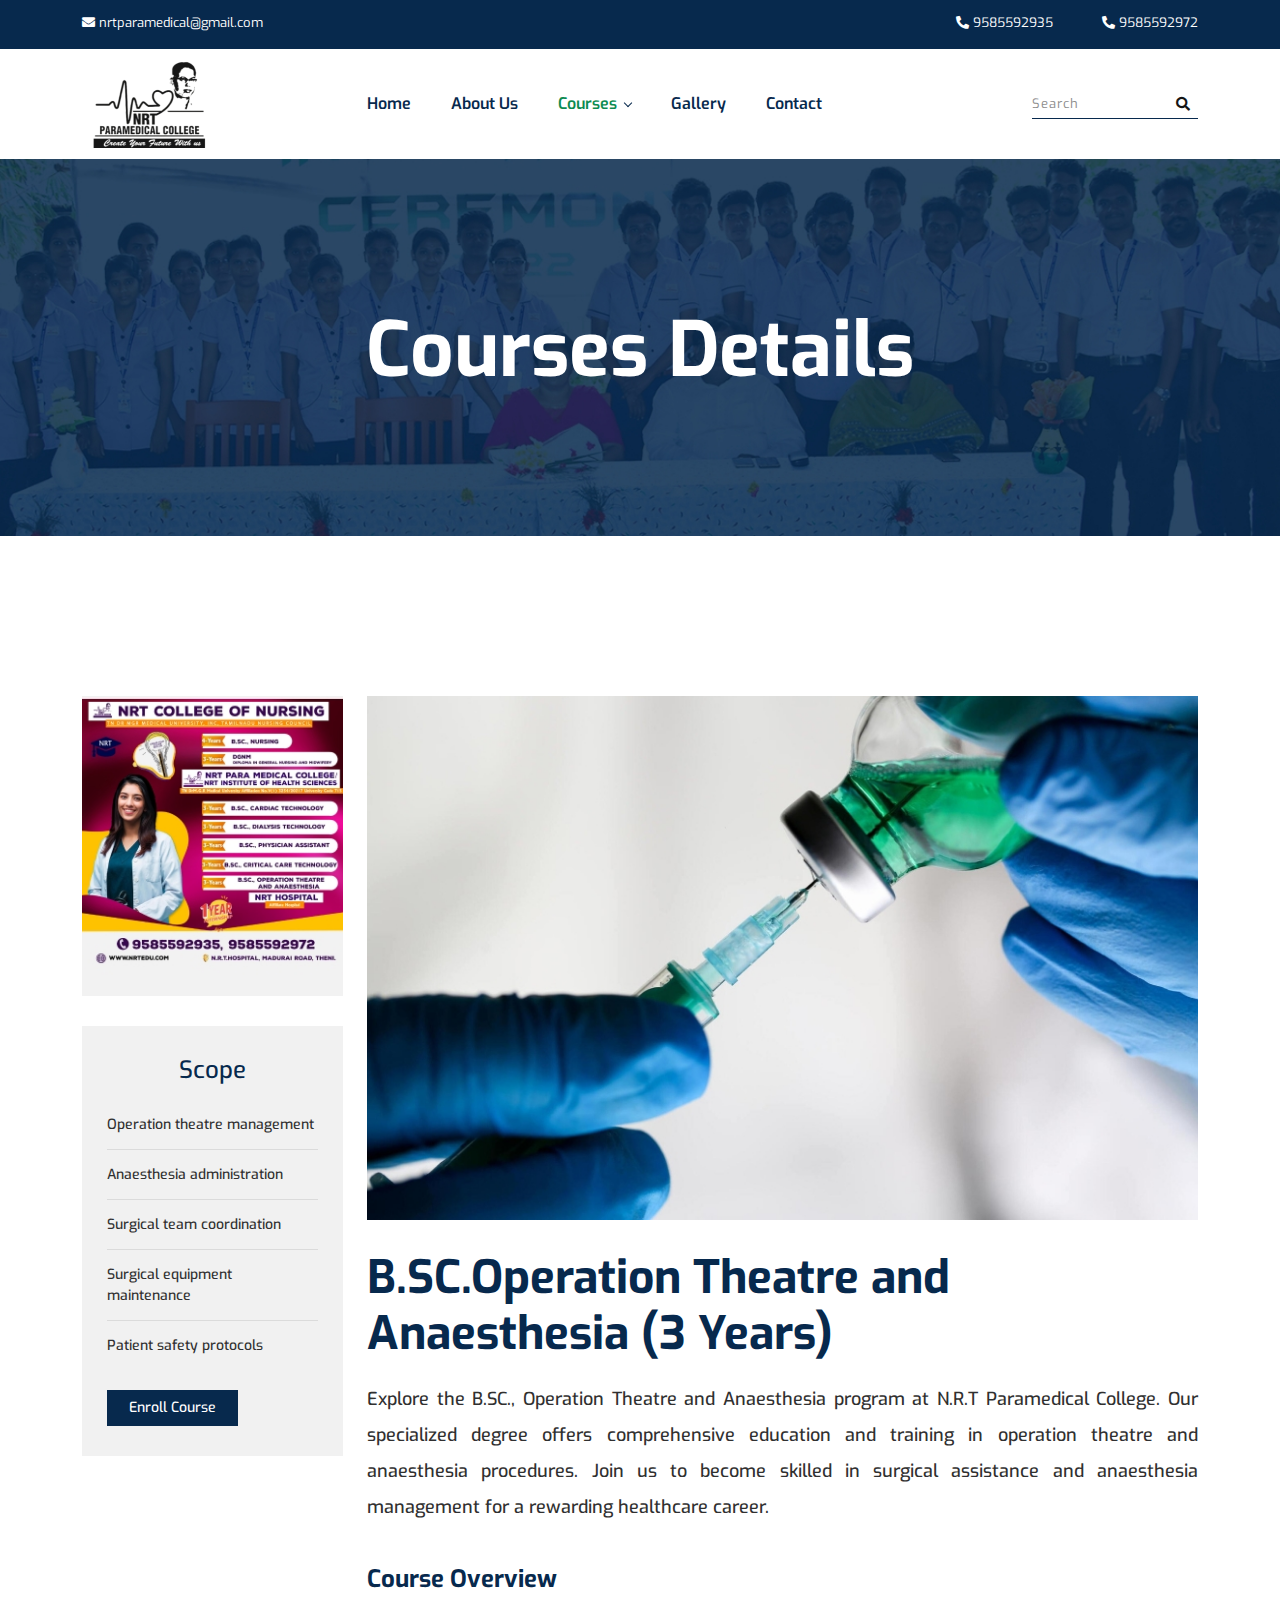
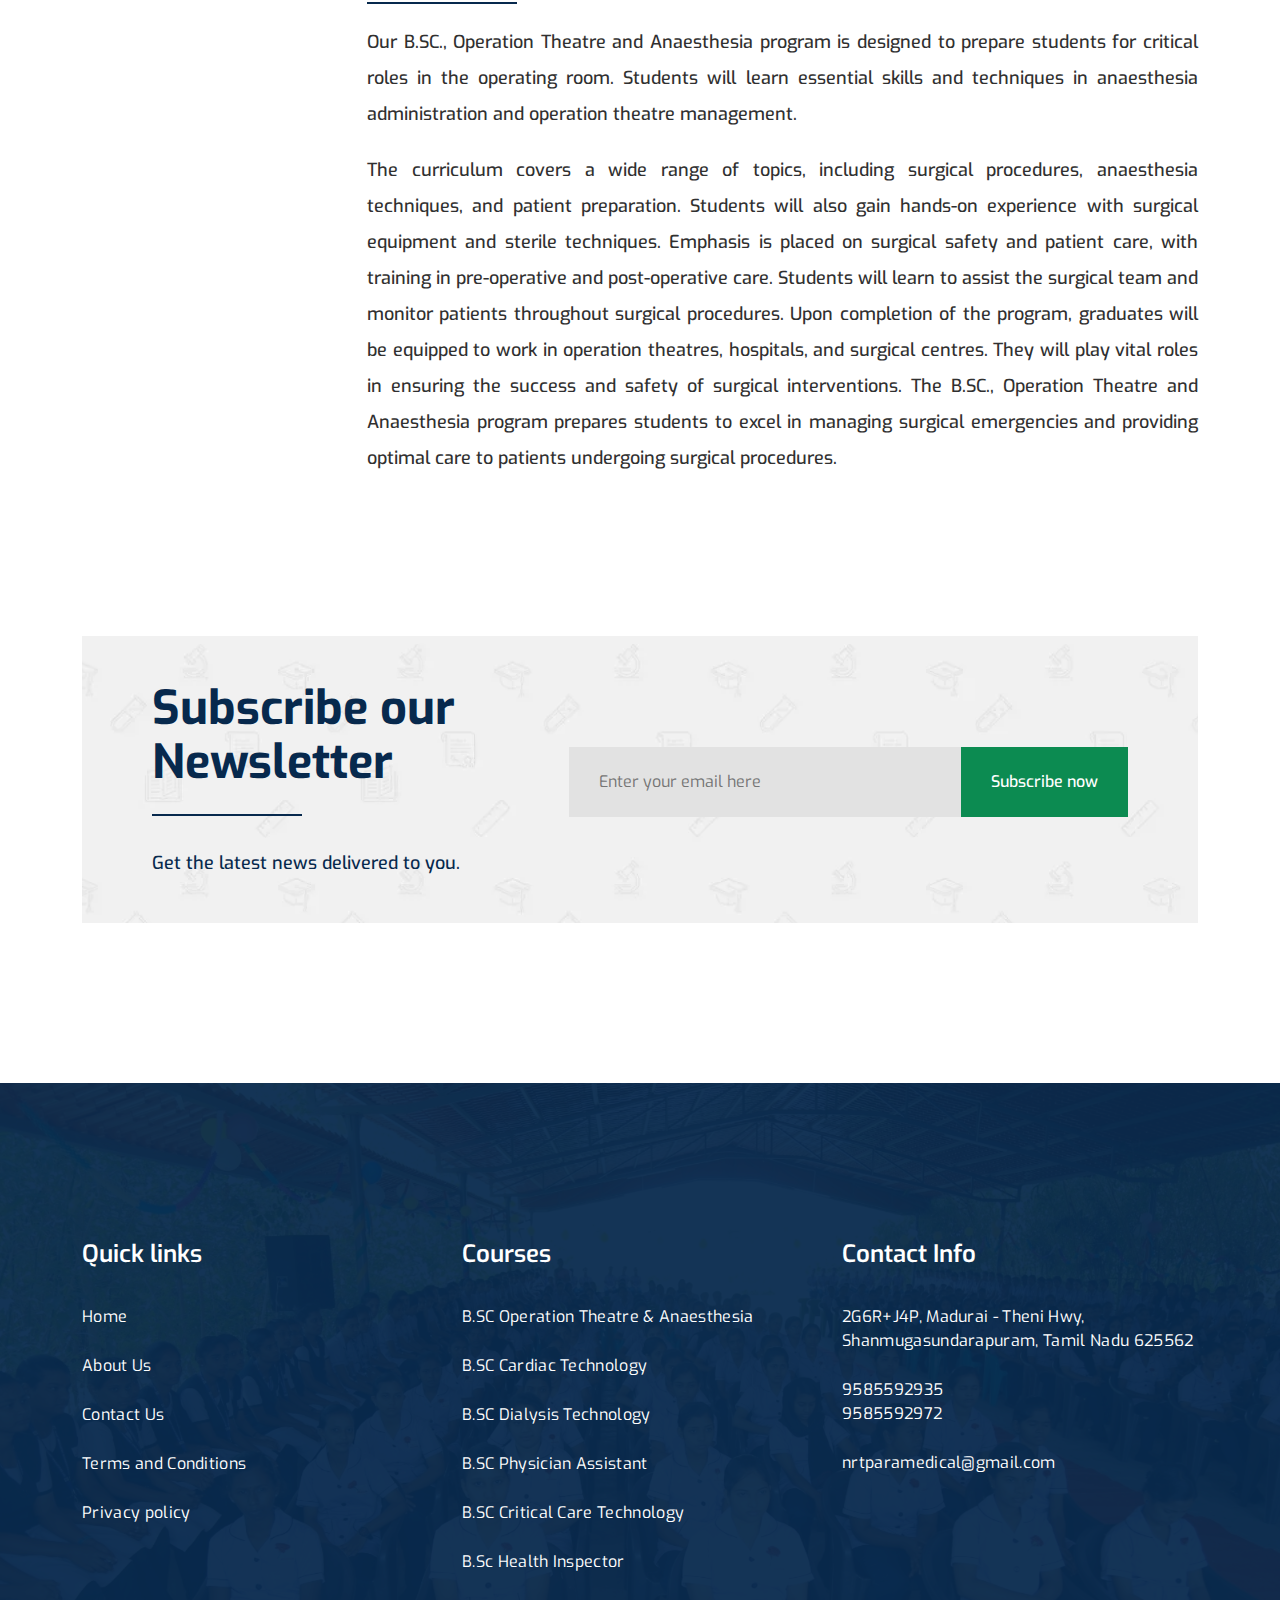
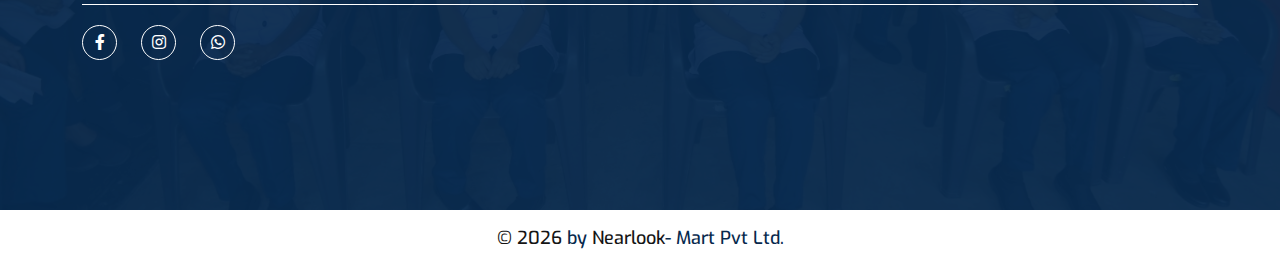
<file: bcs-operation-theatre-anaesthesia.html>
<!doctype html>
<html class="no-js" lang="en">



<head>
    <meta charset="utf-8">
    
    <!--====== Title ======-->
    <title>NRT | Course</title>
    
    <meta name="keywords" content="Operation Theatre Course in Theni,
    Anaesthesia Course in Theni,
    B.Sc Operation Theatre in Theni,
    B.Sc Anaesthesiain Theni,
    Paramedical Degree in Theni,
    Medical Training in Theni,
    Healthcare Education in Theni,
    OT Course Theni in Theni,
    Anaesthesia Training in Theni,
    Paramedical Program in Theni">
    <meta name="description" content="Dive into surgical and anaesthetic care with our B.Sc program in Theni, preparing you for a rewarding career.">
    <meta name="viewport" content="width=device-width, initial-scale=1">

    <!--====== Favicon Icon ======-->
    <link rel="shortcut icon" href="assets/images/favicon.png" type="image/webp">
    
        
    <!-- CSS
    ============================================ -->

    <!--===== Vendor CSS (Bootstrap & Icon Font) =====-->
    <link rel="stylesheet" href="assets/css/plugins/bootstrap.min.css">
    <link rel="stylesheet" href="assets/css/plugins/fontawesome.min.css">
    <link rel="stylesheet" href="assets/css/plugins/default.css">


    <!--===== Plugins CSS (All Plugins Files) =====-->
    <link rel="stylesheet" href="assets/css/plugins/animate.min.css">
    <link rel="stylesheet" href="assets/css/plugins/slick.css">
    <link rel="stylesheet" href="assets/css/plugins/magnific-popup.css">

    <!--====== Main Style CSS ======-->
    <!-- <link rel="stylesheet" href="assets/css/style.css"> -->
    <link rel="stylesheet" href="assets/css/style.min.css">
    
</head>

<body>
    
    <!--====== Header Start ======-->

    <header class="header-area">
        <div class="header-top">
            <div class="container">
                <div class="header-top-wrapper d-flex flex-wrap justify-content-sm-between">
                    <div class="header-top-left mt-10">
                        <ul class="header-meta">
                            <li><a href="mailto:nrtparamedical@gmail.com"><i class="fas fa-envelope "></i> nrtparamedical@gmail.com</a></li>
                        </ul>
                      
                    </div>
                    <div class="header-top-right mt-10">
                        <div class="header-link">
                          <a class="text-white" href="tel: 9585592935">   <i class="fas fa-phone-alt "></i> 9585592935</a>
                            <a class="text-white" href="tel:9585592972">  <i class="fas fa-phone-alt "></i> 9585592972</a>
                            <!-- <a class="register" href="register.html">Register</a> -->
                        </div>
                    </div>
                </div>
            </div>
        </div>

        <div id="navigation" class="navigation navigation-landscape">
            <div class="container position-relative">
                <div class="row align-items-center">
                    <div class="col-lg-3">
                        <div class="header-logo">
                            <a href="index.html"><img src="assets/images/logo.png" width="135" height="88" alt="Logo"></a>
                        </div>
                    </div>
                    <div class="col-lg-7 position-static">
                        <div class="nav-toggle"></div>
                        <nav class="nav-menus-wrapper">
                            <ul class="nav-menu">
                                <li>
                                    <a  href="index.html">Home</a>
                                </li>
                                <li><a href="about-us.html">About Us</a></li>
                                <li>
                                    <a class="active"  href="#">Courses</a>
                                    <ul class="nav-dropdown nav-submenu">
                                        <li><a class="active" href="bcs-operation-theatre-anaesthesia.html">B.Sc Operation Theatre and Anaesthesia</a></li>
                                        <li><a href="bsc-dialysis-technology.html">B.Sc Dialysys Technology</a></li>
                                        <li><a href="bsc-cardiac-technology.html">B.Sc Cardiac Technology</a></li>
                                        <li><a  href="bsc-physician-assistant.html">B.Sc Physician Assistant</a></li>
                                        <li><a href="bsc-critical-care-technology.html">B.Sc Critical care Technology</a></li>
                                        <li><a href="bsc-health.html">B.Sc Health Inspector</a></li>
                                    </ul>
                                </li>
                                <li><a href="gallery.html">Gallery</a></li>
                                <li><a  href="contact.html">Contact</a></li>
                            </ul>
                        </nav>
                    </div>
                    <div class="col-lg-2 position-static">
                        <div class="header-search">
                            <form action="#">
                                <input type="text" placeholder="Search">
                                <button><i class="fas fa-search"></i></button>
                            </form>
                        </div>
                    </div>
                </div>
            </div>
        </div>
    </header>

    <!--====== Header Ends ======-->
    
    <!--====== Page Banner Start ======-->

    <section class="page-banner">
        <div class="page-banner-bg bg_cover" style="background-image: url(assets/images/page-banner.jpg);">
            <div class="container">
                <div class="banner-content text-center">
                    <h2 class="title">Courses Details</h2>
                </div>
            </div>
        </div>
    </section>

    <!--====== Page Banner Ends ======-->

    <!--====== Courses Details Start ======-->

    <section class="courses-details">
        <div class="container">
            <div class="row flex-row-reverse">
                <div class="col-lg-9">
                    <div class="courses-details-content mt-50">
                        <img src="assets/images/5.jpg" width="845" height="533" alt="Course Details">

                        <h2 class="title">B.SC.Operation Theatre and Anaesthesia (3 Years)</h2>

                        <p class="text">Explore the B.SC., Operation Theatre and Anaesthesia program at N.R.T Paramedical College. Our specialized degree offers comprehensive education and training in operation theatre and anaesthesia procedures. Join us to become skilled in surgical assistance and anaesthesia management for a rewarding healthcare career.
                        </p>

                        <h5 class="sub-title">Course Overview</h5>

                        <p class="text">Our B.SC., Operation Theatre and Anaesthesia program is designed to prepare students for critical roles in the operating room. Students will learn essential skills and techniques in anaesthesia administration and operation theatre management.
                        </p>

                        <p class="text">The curriculum covers a wide range of topics, including surgical procedures, anaesthesia techniques, and patient preparation. Students will also gain hands-on experience with surgical equipment and sterile techniques. Emphasis is placed on surgical safety and patient care, with training in pre-operative and post-operative care. Students will learn to assist the surgical team and monitor patients throughout surgical procedures. Upon completion of the program, graduates will be equipped to work in operation theatres, hospitals, and surgical centres. They will play vital roles in ensuring the success and safety of surgical interventions. The B.SC., Operation Theatre and Anaesthesia program prepares students to excel in managing surgical emergencies and providing optimal care to patients undergoing surgical procedures.
                        </p>
                    </div>

                    
                </div>
                 <div class="col-lg-3">
                    <div class="courses-sidebar pt-20">
                        
                        <div class="courses-sidebar-banner mt-30">
                            <a href="#">
                                <img src="assets/images/banner.jpg" width="270" height="310" alt="Banner">
                            </a>
                        </div>
                        

                        <div class="courses-features mt-30">
                            <div class="sidebar-title">
                                <h4 class="title text-center">Scope</h4>
                            </div>
                            <ul class="courses-features-items">
                                <li>Operation theatre management</li>
                                <li>Anaesthesia administration</li>
                                <li>Surgical team coordination</li>
                                <li>Surgical equipment maintenance
                                </li>
                                <li>Patient safety protocols</li>
                               
                            </ul>
                            <div class="sidebar-btn">
                                <a class="main-btn" href="https://docs.google.com/forms/d/e/1FAIpQLSf1wrKxOPM-fs6RETON3jMw0Xe5Rb3UjkmEpp7xRNk6GMFEBQ/viewform?usp=sf_link" target="_blank">Enroll Course</a>
                            </div>
                        </div>
                       
                    </div>
                </div> 
            </div>
        </div>
    </section>

    <!--====== Courses Details Ends ======-->
    
    <!--====== Newsletter Start ======-->

    <section class="newsletter-area-2">
        <div class="container">
            <div class="newsletter-wrapper bg_cover" style="background-image: url(assets/images/newsletter-bg-1.webp);">
                <div class="row align-items-center">
                    <div class="col-lg-5">
                        <div class="section-title-2 mt-25">
                            <h2 class="title">Subscribe our Newsletter</h2>
                            <span class="line"></span>
                            <p>Get the latest news delivered to you.</p>
                        </div>
                    </div>
                    <div class="col-lg-7">
                        <div class="newsletter-form mt-30">
                            <form action="#">
                                <input type="text" placeholder="Enter your email here">
                                <button class="main-btn main-btn-2">Subscribe now</button>
                            </form>
                        </div>
                    </div>
                </div>
            </div>
        </div>
    </section>

    <!--====== Newsletter Ends ======-->
    
    <!--====== Footer Start ======-->

    <section class="footer-area footer-02 bg_cover" style="background-image: url(assets/images/counter-bg.jpg);">
        <div class="footer-widget">
            <div class="container">
                <div class="row">
                    
                    <div class="col-md-4 col-sm-6">
                        <div class="footer-link mt-45">
                            <h4 class="footer-title">Quick links</h4>
                            <ul class="link-list">
                                <li><a href="index.html">Home</a></li>
                                <li><a href="about-us.html">About Us</a></li>
                                <li><a href="contact.html">Contact Us</a></li>
                                <li><a href="terms-conditions.html">Terms and Conditions</a></li>
                                <li><a href="privacy-policy.html">Privacy policy</a></li>
                            </ul>
                        </div>
                    </div>
                    <div class="col-md-4 col-sm-6">
                        <div class="footer-link mt-45">
                            <h4 class="footer-title">Courses </h4>
                            <ul class="link-list">
                                <li><a href="bcs-operation-theatre-anaesthesia.html">B.SC Operation Theatre & Anaesthesia</a></li> 
                                 <li><a href="bsc-cardiac-technology.html">B.SC Cardiac Technology</a></li>
                                <li><a href="bsc-dialysis-technology.html">B.SC Dialysis Technology</a></li>
                                <li><a href="bsc-physician-assistant.html">B.SC Physician Assistant</a></li>
                                <li><a href="bsc-critical-care-technology.html">B.SC Critical Care Technology</a></li>
                                <li><a href="bsc-health.html">B.Sc Health Inspector</a></li>
                            </ul>
                        </div>
                    </div>
                    <div class="col-md-4 col-sm-6">
                        <div class="footer-link mt-45">
                            <h4 class="footer-title">Contact Info</h4>
                            <ul class="link-list">
                                <li>
                                    <p><a href="https://maps.app.goo.gl/tyKDN5jqpknFWDNSA">2G6R+J4P, Madurai - Theni Hwy, Shanmugasundarapuram, Tamil Nadu 625562</a></p>
                                </li>
                                <li>
                                    <p><a href="tel:9585592935"> 9585592935</a></p>
                                    <p><a href="tel:9585592972">9585592972</a></p>
                                </li>
                                <li>
                                    <p><a href="mailto:nrtparamedical@gmail.com">nrtparamedical@gmail.com</a></p>
                                    <p></p>
                                </li>
                            </ul>
                        </div>
                    </div>
                </div>
                <div class="footer-widget-wrapper">
                    <div class="footer-social">
                        <ul class="social">
                            <li><a href="https://www.facebook.com/nrtinstitutions"><i class="fab fa-facebook-f"></i></a></li>
                            <li><a href="https://www.instagram.com/nrt_institutions/?fbclid=IwAR1vlr7nI8K-8p5CtDadeC8BbjoabZRcQt7vDaLwySHpFtQCH_GgwRVM5qk"><i class="fab fa-instagram"></i></a></li>
                            <li><a href="https://wa.me/9585592935"><i class="fab fa-whatsapp" aria-hidden="true"></i></a>
                        </ul>
                    </div>
                    <!-- <div class="footer-menu">
                        <ul class="menu">
                            <li><a href="#">Home</a></li>
                            <li><a href="#">About</a></li>
                            <li><a href="#">Courses</a></li>
                            <li><a href="#">Notice Board</a></li>
                            <li><a href="#">Offers</a></li>
                        </ul>
                    </div> -->
                </div>
            </div>
        </div>
        <div class="footer-copyright">
            <div class="container">
                <div class="copyright text-center">
                    <p>&copy; <script>document.write(new Date().getFullYear());</script> <span>  by <a href="https://nearlooks.com/">Nearlook</a>- Mart Pvt Ltd.</p>
                </div>
            </div>
        </div>
    </section>

    <!--====== Footer Ends ======-->

    <!--====== BACK TOP TOP PART START ======-->

    <a href="#" class="back-to-top"><i class="fa fa-chevron-up"></i></a>

    <!--====== BACK TOP TOP PART ENDS ======-->
    
    <!--====== Start ======-->

<!--
    <section class="">
        <div class="container">
            <div class="row">
                <div class="col-lg-">
                    
                </div>
            </div>
        </div>
    </section>
-->

    <!--====== Ends ======-->




    <!--====== Jquery js ======-->
    <script src="assets/js/vendor/jquery-3.6.0.min.js"></script>
    <script src="assets/js/vendor/modernizr-3.7.1.min.js"></script>
    
    <!--====== All Plugins js ======-->
    <script src="assets/js/plugins/popper.min.js"></script>
    <script src="assets/js/plugins/bootstrap.min.js"></script>
    <script src="assets/js/plugins/slick.min.js"></script>
    <script src="assets/js/plugins/jquery.magnific-popup.min.js"></script>
    <script src="assets/js/plugins/imagesloaded.pkgd.min.js"></script>
    <script src="assets/js/plugins/isotope.pkgd.min.js"></script>
    <script src="assets/js/plugins/wow.min.js"></script>
    <script src="assets/js/plugins/ajax-contact.js"></script>
    

    <!--====== Main Activation  js ======-->
    <script src="assets/js/main.js"></script>
    
    
</body>



</html>
</file>
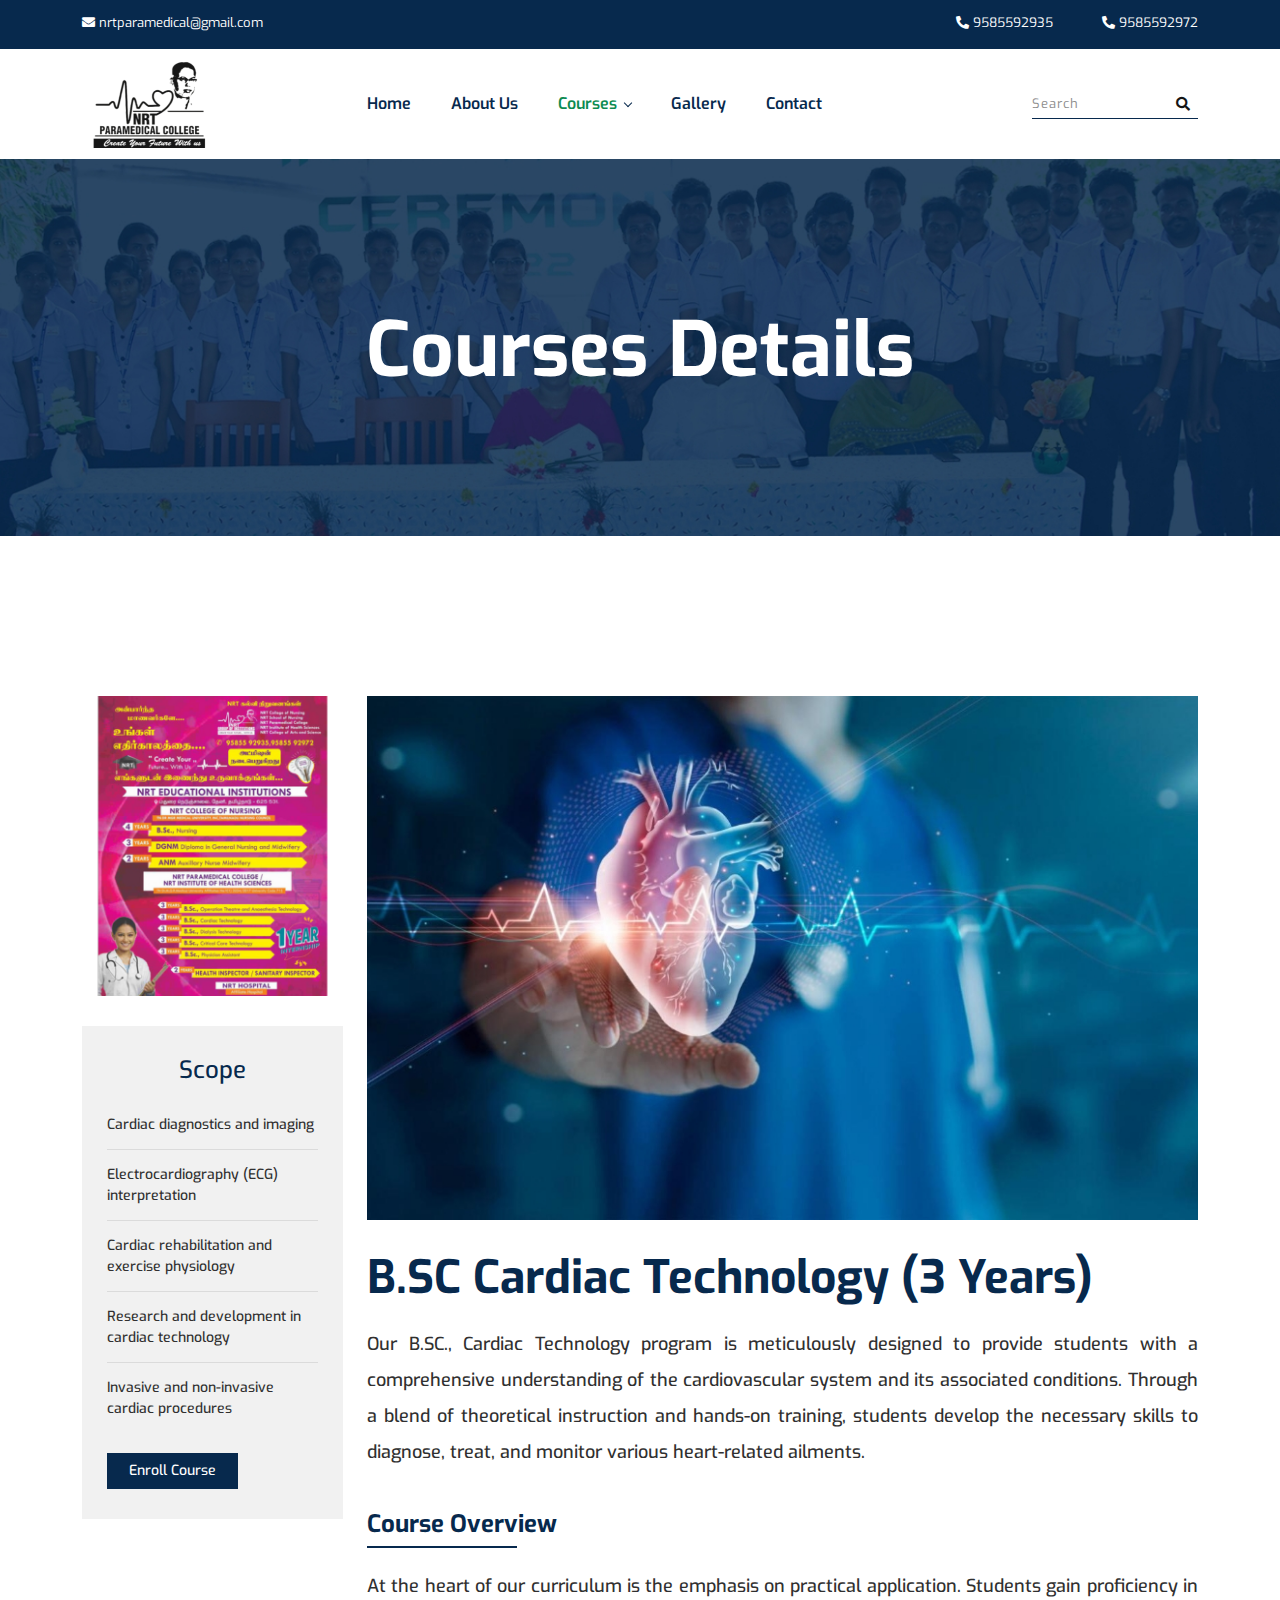
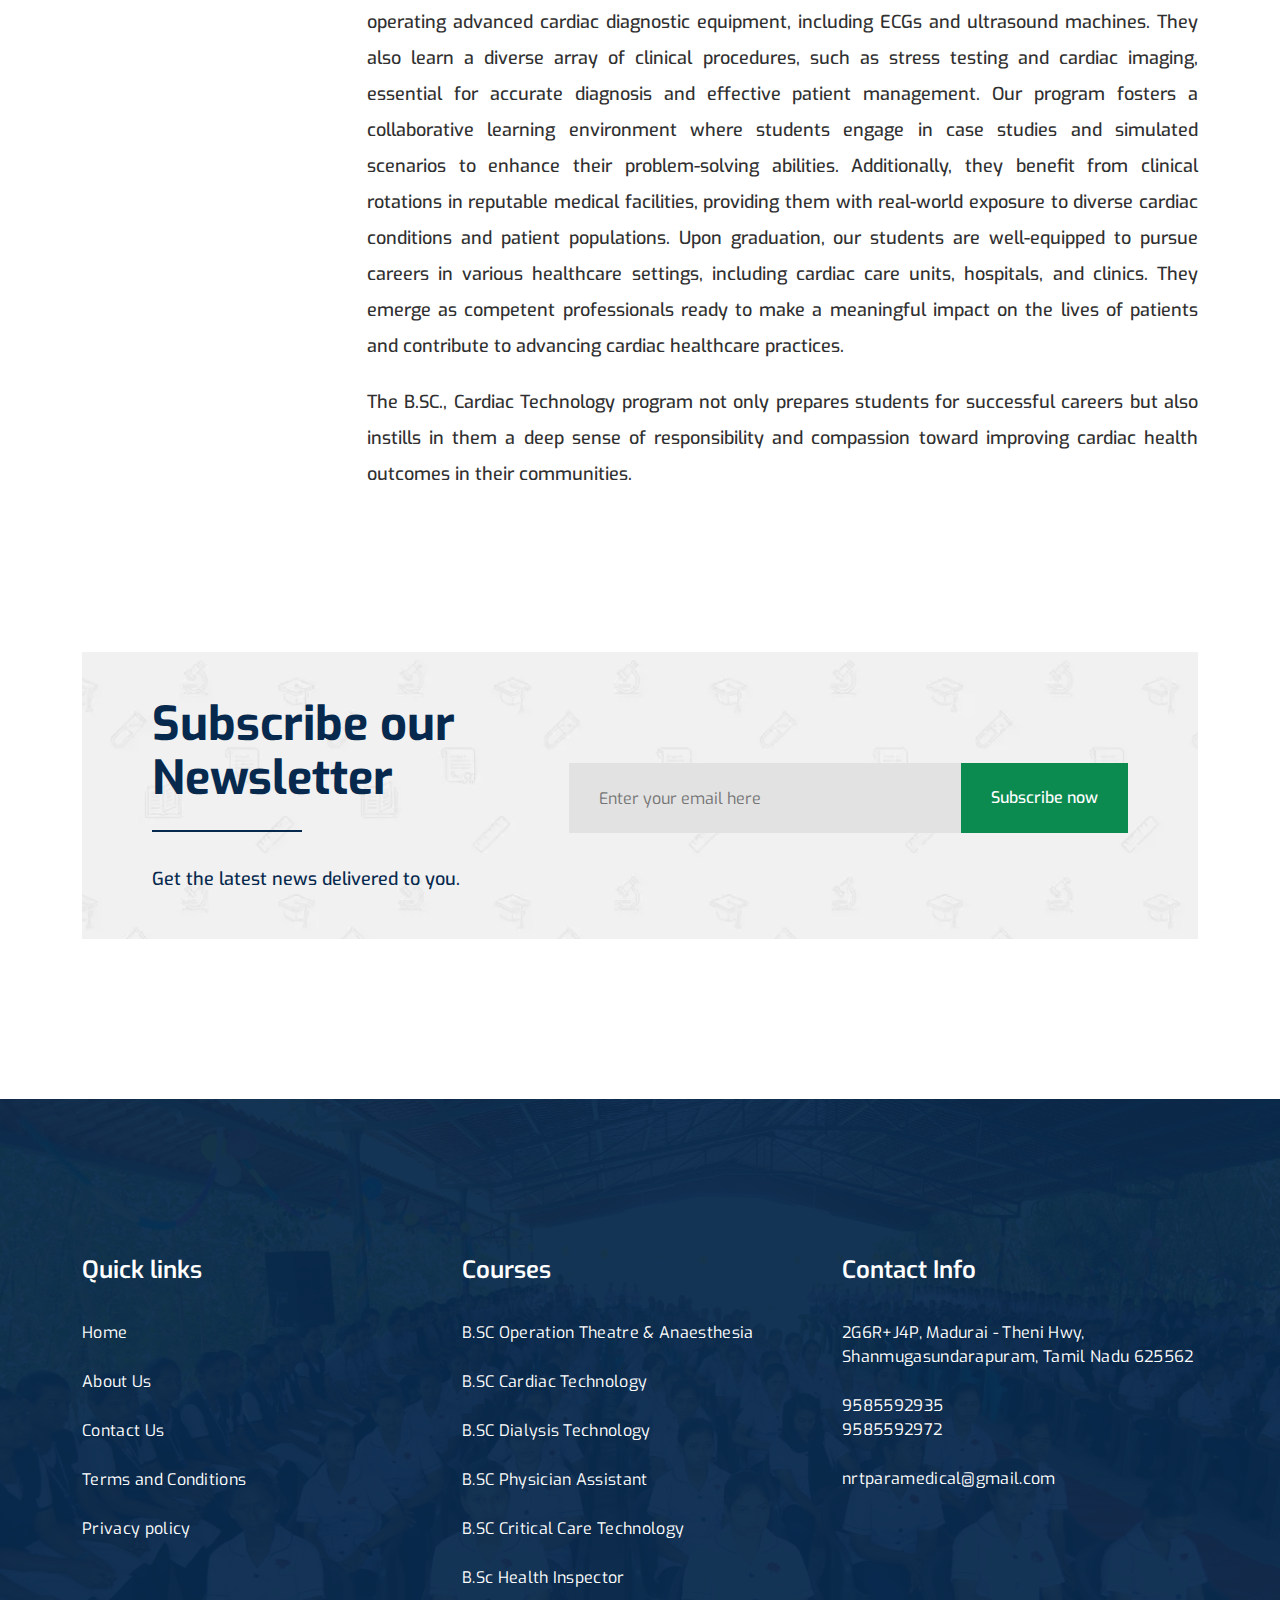
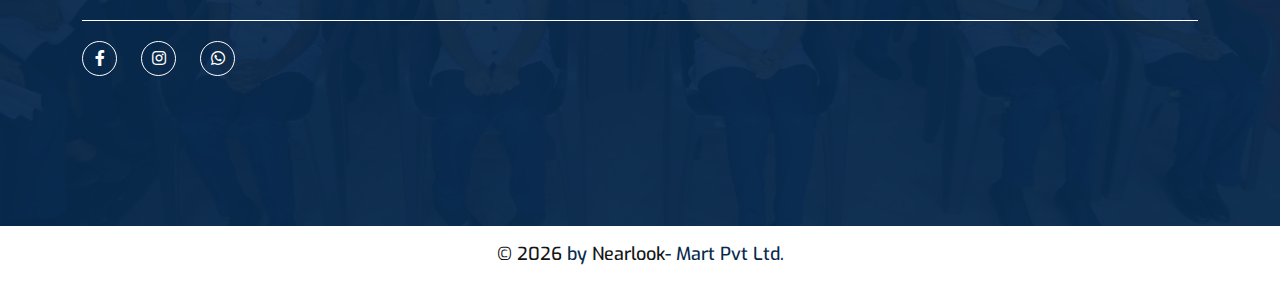
<file: bsc-cardiac-technology.html>
<!doctype html>
<html class="no-js" lang="en">



<head>
    <meta charset="utf-8">
    
    <!--====== Title ======-->
    <title>NRT | Course</title>
    
    <meta name="keywords" content="Cardiac Technology Course in Theni,
    B.Sc Cardiac Technology in Theni,
    Cardiac Care Training in Theni,
    Cardiology Program in Theni,
    Paramedical Cardiac Course in Theni,
    Heart Care Training in Theni,
    Cardiac Technician Training in Theni,
    Healthcare Education in Theni">
    <meta name="description" content="Specialize in cardiac care with our B.Sc program in Theni, equipping you for a pivotal role in cardiology.
    ">
    <meta name="viewport" content="width=device-width, initial-scale=1">

    <!--====== Favicon Icon ======-->
    <link rel="shortcut icon" href="assets/images/favicon.png" type="image/webp">
    
        
    <!-- CSS
    ============================================ -->

    <!--===== Vendor CSS (Bootstrap & Icon Font) =====-->
    <link rel="stylesheet" href="assets/css/plugins/bootstrap.min.css">
    <link rel="stylesheet" href="assets/css/plugins/fontawesome.min.css">
    <link rel="stylesheet" href="assets/css/plugins/default.css">


    <!--===== Plugins CSS (All Plugins Files) =====-->
    <link rel="stylesheet" href="assets/css/plugins/animate.min.css">
    <link rel="stylesheet" href="assets/css/plugins/slick.css">
    <link rel="stylesheet" href="assets/css/plugins/magnific-popup.css">

    <!--====== Main Style CSS ======-->
    <!-- <link rel="stylesheet" href="assets/css/style.css"> -->
    <link rel="stylesheet" href="assets/css/style.min.css">
    
</head>

<body>
    
    <!--====== Header Start ======-->

    <header class="header-area">
        <div class="header-top">
            <div class="container">
                <div class="header-top-wrapper d-flex flex-wrap justify-content-sm-between">
                    <div class="header-top-left mt-10">
                        <ul class="header-meta">
                            <li><a href="mailto:nrtparamedical@gmail.com"><i class="fas fa-envelope "></i> nrtparamedical@gmail.com</a></li>
                        </ul>
                      
                    </div>
                    <div class="header-top-right mt-10">
                        <div class="header-link">
                          <a class="text-white" href="tel: 9585592935">   <i class="fas fa-phone-alt "></i> 9585592935</a>
                            <a class="text-white" href="tel:9585592972">  <i class="fas fa-phone-alt "></i> 9585592972</a>
                            <!-- <a class="register" href="register.html">Register</a> -->
                        </div>
                    </div>
                </div>
            </div>
        </div>

        <div id="navigation" class="navigation navigation-landscape">
            <div class="container position-relative">
                <div class="row align-items-center">
                    <div class="col-lg-3">
                        <div class="header-logo">
                            <a href="index.html"><img src="assets/images/logo.png" width="135" height="88" alt="Logo"></a>
                        </div>
                    </div>
                    <div class="col-lg-7 position-static">
                        <div class="nav-toggle"></div>
                        <nav class="nav-menus-wrapper">
                            <ul class="nav-menu">
                                <li>
                                    <a  href="index.html">Home</a>
                                </li>
                                <li><a href="about-us.html">About Us</a></li>
                                <li>
                                    <a class="active"  href="#">Courses</a>
                                    <ul class="nav-dropdown nav-submenu">
                                        <li><a href="bcs-operation-theatre-anaesthesia.html">B.Sc Operation Theatre and Anaesthesia</a></li>
                                        <li><a href="bsc-dialysis-technology.html">B.Sc Dialysys Technology</a></li>
                                        <li><a class="active" href="bsc-cardiac-technology.html">B.Sc Cardiac Technology</a></li>
                                        <li><a  href="bsc-physician-assistant.html">B.Sc Physician Assistant</a></li>
                                        <li><a href="bsc-critical-care-technology.html">B.Sc Critical care Technology</a></li>
                                        <li><a href="bsc-health.html">B.Sc Health Inspector</a></li>
                                    </ul>
                                </li>
                                <li><a href="gallery.html">Gallery</a></li>
                                <li><a  href="contact.html">Contact</a></li>
                            </ul>
                        </nav>
                    </div>
                    <div class="col-lg-2 position-static">
                        <div class="header-search">
                            <form action="#">
                                <input type="text" placeholder="Search">
                                <button><i class="fas fa-search"></i></button>
                            </form>
                        </div>
                    </div>
                </div>
            </div>
        </div>
    </header>

    <!--====== Header Ends ======-->
    
    <!--====== Page Banner Start ======-->

    <section class="page-banner">
        <div class="page-banner-bg bg_cover" style="background-image: url(assets/images/page-banner.jpg);">
            <div class="container">
                <div class="banner-content text-center">
                    <h2 class="title">Courses Details</h2>
                </div>
            </div>
        </div>
    </section>

    <!--====== Page Banner Ends ======-->

    <!--====== Courses Details Start ======-->

    <section class="courses-details">
        <div class="container">
            <div class="row flex-row-reverse">
                <div class="col-lg-9">
                    <div class="courses-details-content mt-50">
                        <img src="assets/images/1.jpg" width="845" height="533" alt="Course Details">

                        <h2 class="title">B.SC Cardiac Technology (3 Years)</h2>

                        <p class="text">Our B.SC., Cardiac Technology program is meticulously designed to provide students with a comprehensive understanding of the cardiovascular system and its associated conditions. Through a blend of theoretical instruction and hands-on training, students develop the necessary skills to diagnose, treat, and monitor various heart-related ailments.</p>

                        <h5 class="sub-title">Course Overview</h5>

                        <p class="text">At the heart of our curriculum is the emphasis on practical application. Students gain proficiency in operating advanced cardiac diagnostic equipment, including ECGs and ultrasound machines. They also learn a diverse array of clinical procedures, such as stress testing and cardiac imaging, essential for accurate diagnosis and effective patient management. Our program fosters a collaborative learning environment where students engage in case studies and simulated scenarios to enhance their problem-solving abilities. Additionally, they benefit from clinical rotations in reputable medical facilities, providing them with real-world exposure to diverse cardiac conditions and patient populations. Upon graduation, our students are well-equipped to pursue careers in various healthcare settings, including cardiac care units, hospitals, and clinics. They emerge as competent professionals ready to make a meaningful impact on the lives of patients and contribute to advancing cardiac healthcare practices.</p>

                        <p class="text">The B.SC., Cardiac Technology program not only prepares students for successful careers but also instills in them a deep sense of responsibility and compassion toward improving cardiac health outcomes in their communities.

                        </p>
                    </div>

                    
                </div>
                 <div class="col-lg-3">
                    <div class="courses-sidebar pt-20">
                        
                        <div class="courses-sidebar-banner mt-30">
                            <a href="#">
                                <img src="assets/images/banner-1.png" width="270" height="310" alt="Banner">
                            </a>
                        </div>
                        

                        <div class="courses-features mt-30">
                            <div class="sidebar-title">
                                <h4 class="title text-center">Scope</h4>
                            </div>
                            <ul class="courses-features-items">
                                <li>Cardiac diagnostics and imaging</li>
                                <li>Electrocardiography (ECG) interpretation</li>
                                <li>Cardiac rehabilitation and exercise physiology</li>
                                <li> Research and development in cardiac technology</li>
                                <li> Invasive and non-invasive cardiac procedures</li>
                               
                            </ul>
                            <div class="sidebar-btn">
                                <a class="main-btn"href="https://docs.google.com/forms/d/e/1FAIpQLSf1wrKxOPM-fs6RETON3jMw0Xe5Rb3UjkmEpp7xRNk6GMFEBQ/viewform?usp=sf_link" target="_blank">Enroll Course</a>
                            </div>
                        </div>
                       
                    </div>
                </div> 
            </div>
        </div>
    </section>

    <!--====== Courses Details Ends ======-->
    
    <!--====== Newsletter Start ======-->

    <section class="newsletter-area-2">
        <div class="container">
            <div class="newsletter-wrapper bg_cover" style="background-image: url(assets/images/newsletter-bg-1.webp);">
                <div class="row align-items-center">
                    <div class="col-lg-5">
                        <div class="section-title-2 mt-25">
                            <h2 class="title">Subscribe our Newsletter</h2>
                            <span class="line"></span>
                            <p>Get the latest news delivered to you.</p>
                        </div>
                    </div>
                    <div class="col-lg-7">
                        <div class="newsletter-form mt-30">
                            <form action="#">
                                <input type="text" placeholder="Enter your email here">
                                <button class="main-btn main-btn-2">Subscribe now</button>
                            </form>
                        </div>
                    </div>
                </div>
            </div>
        </div>
    </section>

    <!--====== Newsletter Ends ======-->
    
    <!--====== Footer Start ======-->

    <section class="footer-area footer-02 bg_cover" style="background-image: url(assets/images/counter-bg.jpg);">
        <div class="footer-widget">
            <div class="container">
                <div class="row">
                    
                    <div class="col-md-4 col-sm-6">
                        <div class="footer-link mt-45">
                            <h4 class="footer-title">Quick links</h4>
                            <ul class="link-list">
                                <li><a href="index.html">Home</a></li>
                                <li><a href="about-us.html">About Us</a></li>
                                <li><a href="contact.html">Contact Us</a></li>
                                <li><a href="terms-conditions.html">Terms and Conditions</a></li>
                                <li><a href="privacy-policy.html">Privacy policy</a></li>
                            </ul>
                        </div>
                    </div>
                    <div class="col-md-4 col-sm-6">
                        <div class="footer-link mt-45">
                            <h4 class="footer-title">Courses </h4>
                            <ul class="link-list">
                                <li><a href="bcs-operation-theatre-anaesthesia.html">B.SC Operation Theatre & Anaesthesia</a></li> 
                                <li><a href="bsc-cardiac-technology.html">B.SC Cardiac Technology</a></li>
                               <li><a href="bsc-dialysis-technology.html">B.SC Dialysis Technology</a></li>
                               <li><a href="bsc-physician-assistant.html">B.SC Physician Assistant</a></li>
                               <li><a href="bsc-critical-care-technology.html">B.SC Critical Care Technology</a></li>
                               <li><a href="bsc-health.html">B.Sc Health Inspector</a></li>
                            </ul>
                        </div>
                    </div>
                    <div class="col-md-4 col-sm-6">
                        <div class="footer-link mt-45">
                            <h4 class="footer-title">Contact Info</h4>
                            <ul class="link-list">
                                <li>
                                    <p><a href="https://maps.app.goo.gl/tyKDN5jqpknFWDNSA">2G6R+J4P, Madurai - Theni Hwy, Shanmugasundarapuram, Tamil Nadu 625562</a></p>
                                </li>
                                <li>
                                    <p><a href="tel:9585592935"> 9585592935</a></p>
                                    <p><a href="tel:9585592972">9585592972</a></p>
                                </li>
                                <li>
                                    <p><a href="mailto:nrtparamedical@gmail.com">nrtparamedical@gmail.com</a></p>
                                    <p></p>
                                </li>
                            </ul>
                        </div>
                    </div>
                </div>
                <div class="footer-widget-wrapper">
                    <div class="footer-social">
                        <ul class="social">
                            <li><a href="https://www.facebook.com/nrtinstitutions"><i class="fab fa-facebook-f"></i></a></li>
                            <li><a href="https://www.instagram.com/nrt_institutions/?fbclid=IwAR1vlr7nI8K-8p5CtDadeC8BbjoabZRcQt7vDaLwySHpFtQCH_GgwRVM5qk"><i class="fab fa-instagram"></i></a></li>
                            <li><a href="https://wa.me/9585592935"><i class="fab fa-whatsapp" aria-hidden="true"></i></a>
                        </ul>
                    </div>
                    <!-- <div class="footer-menu">
                        <ul class="menu">
                            <li><a href="#">Home</a></li>
                            <li><a href="#">About</a></li>
                            <li><a href="#">Courses</a></li>
                            <li><a href="#">Notice Board</a></li>
                            <li><a href="#">Offers</a></li>
                        </ul>
                    </div> -->
                </div>
            </div>
        </div>
        <div class="footer-copyright">
            <div class="container">
                <div class="copyright text-center">
                    <p>&copy; <script>document.write(new Date().getFullYear());</script> <span>  by <a href="https://nearlooks.com/">Nearlook</a>- Mart Pvt Ltd.</p>
                </div>
            </div>
        </div>
    </section>
    <!--====== Footer Ends ======-->

    <!--====== BACK TOP TOP PART START ======-->

    <a href="#" class="back-to-top"><i class="fa fa-chevron-up"></i></a>

    <!--====== BACK TOP TOP PART ENDS ======-->
    
    <!--====== Start ======-->

<!--
    <section class="">
        <div class="container">
            <div class="row">
                <div class="col-lg-">
                    
                </div>
            </div>
        </div>
    </section>
-->

    <!--====== Ends ======-->




    <!--====== Jquery js ======-->
    <script src="assets/js/vendor/jquery-3.6.0.min.js"></script>
    <script src="assets/js/vendor/modernizr-3.7.1.min.js"></script>
    
    <!--====== All Plugins js ======-->
    <script src="assets/js/plugins/popper.min.js"></script>
    <script src="assets/js/plugins/bootstrap.min.js"></script>
    <script src="assets/js/plugins/slick.min.js"></script>
    <script src="assets/js/plugins/jquery.magnific-popup.min.js"></script>
    <script src="assets/js/plugins/imagesloaded.pkgd.min.js"></script>
    <script src="assets/js/plugins/isotope.pkgd.min.js"></script>
    <script src="assets/js/plugins/wow.min.js"></script>
    <script src="assets/js/plugins/ajax-contact.js"></script>
    

    <!--====== Main Activation  js ======-->
    <script src="assets/js/main.js"></script>
    
    
</body>



</html>
</file>
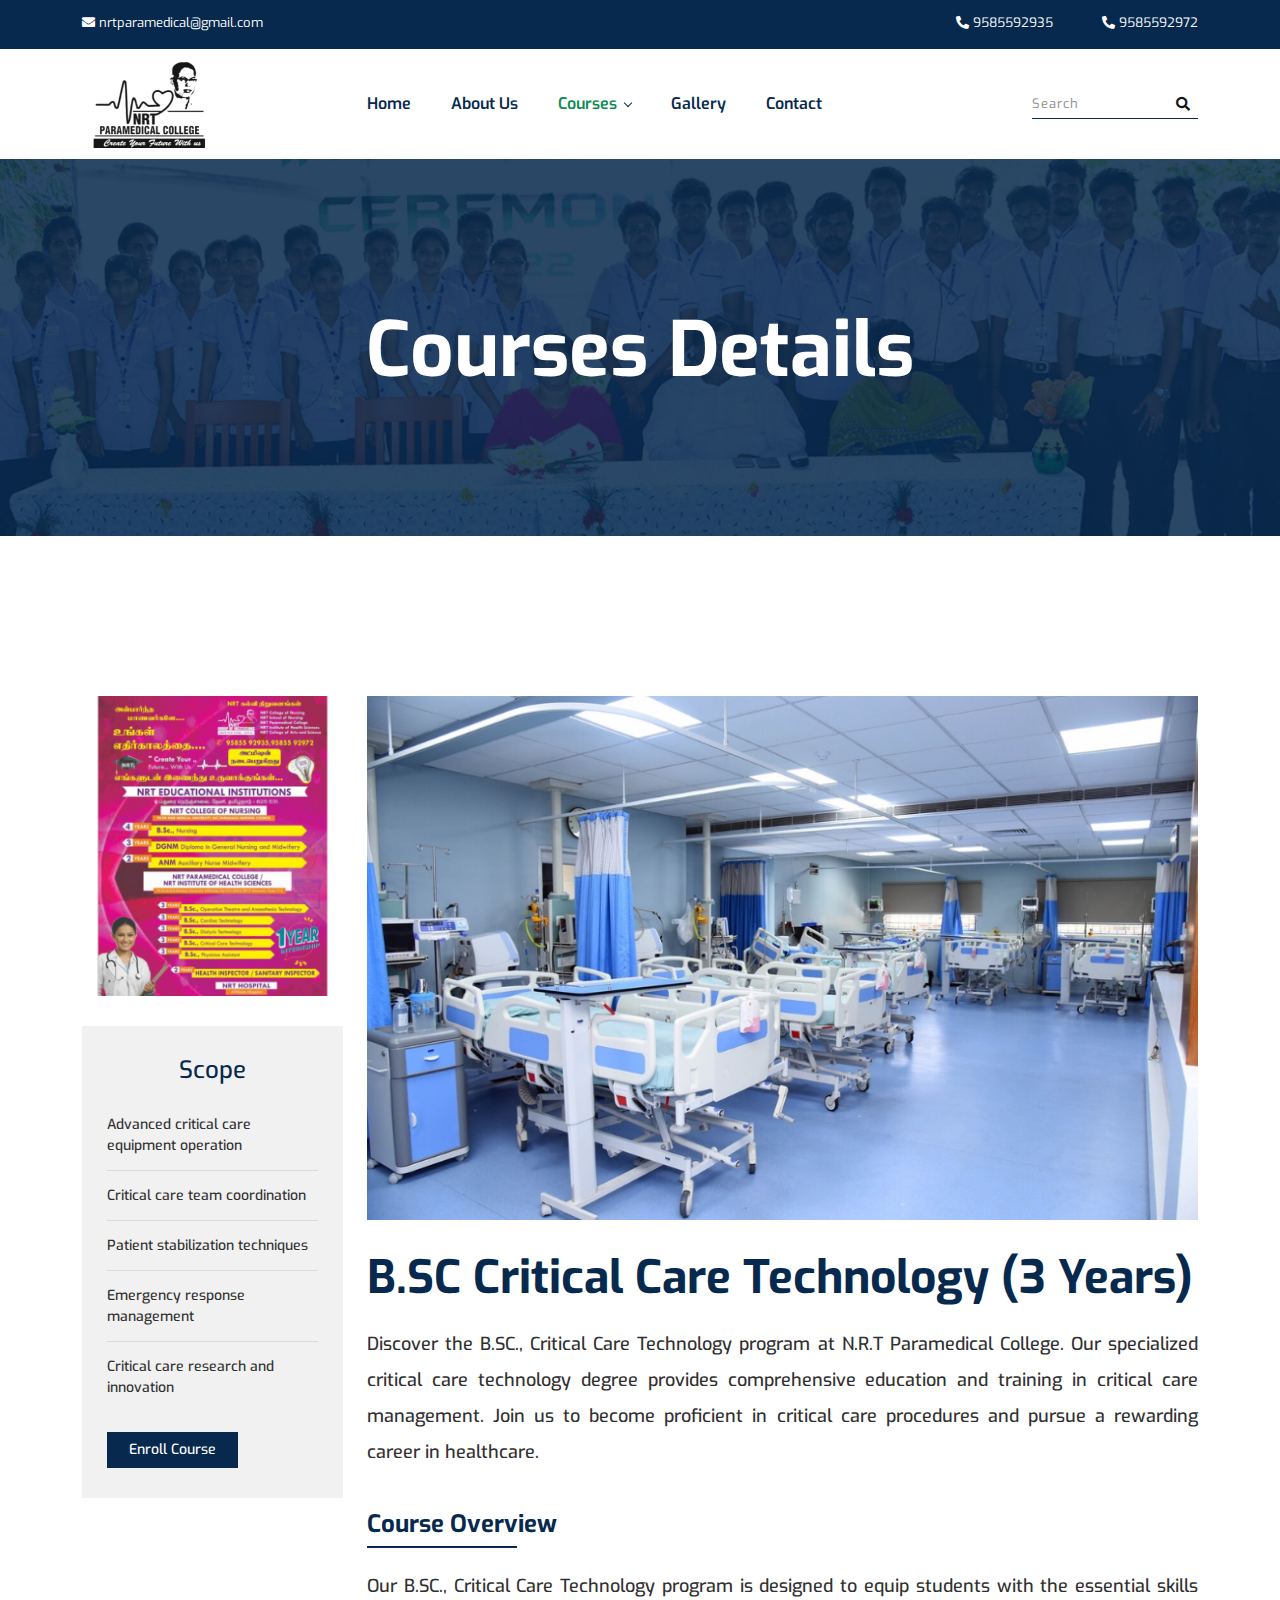
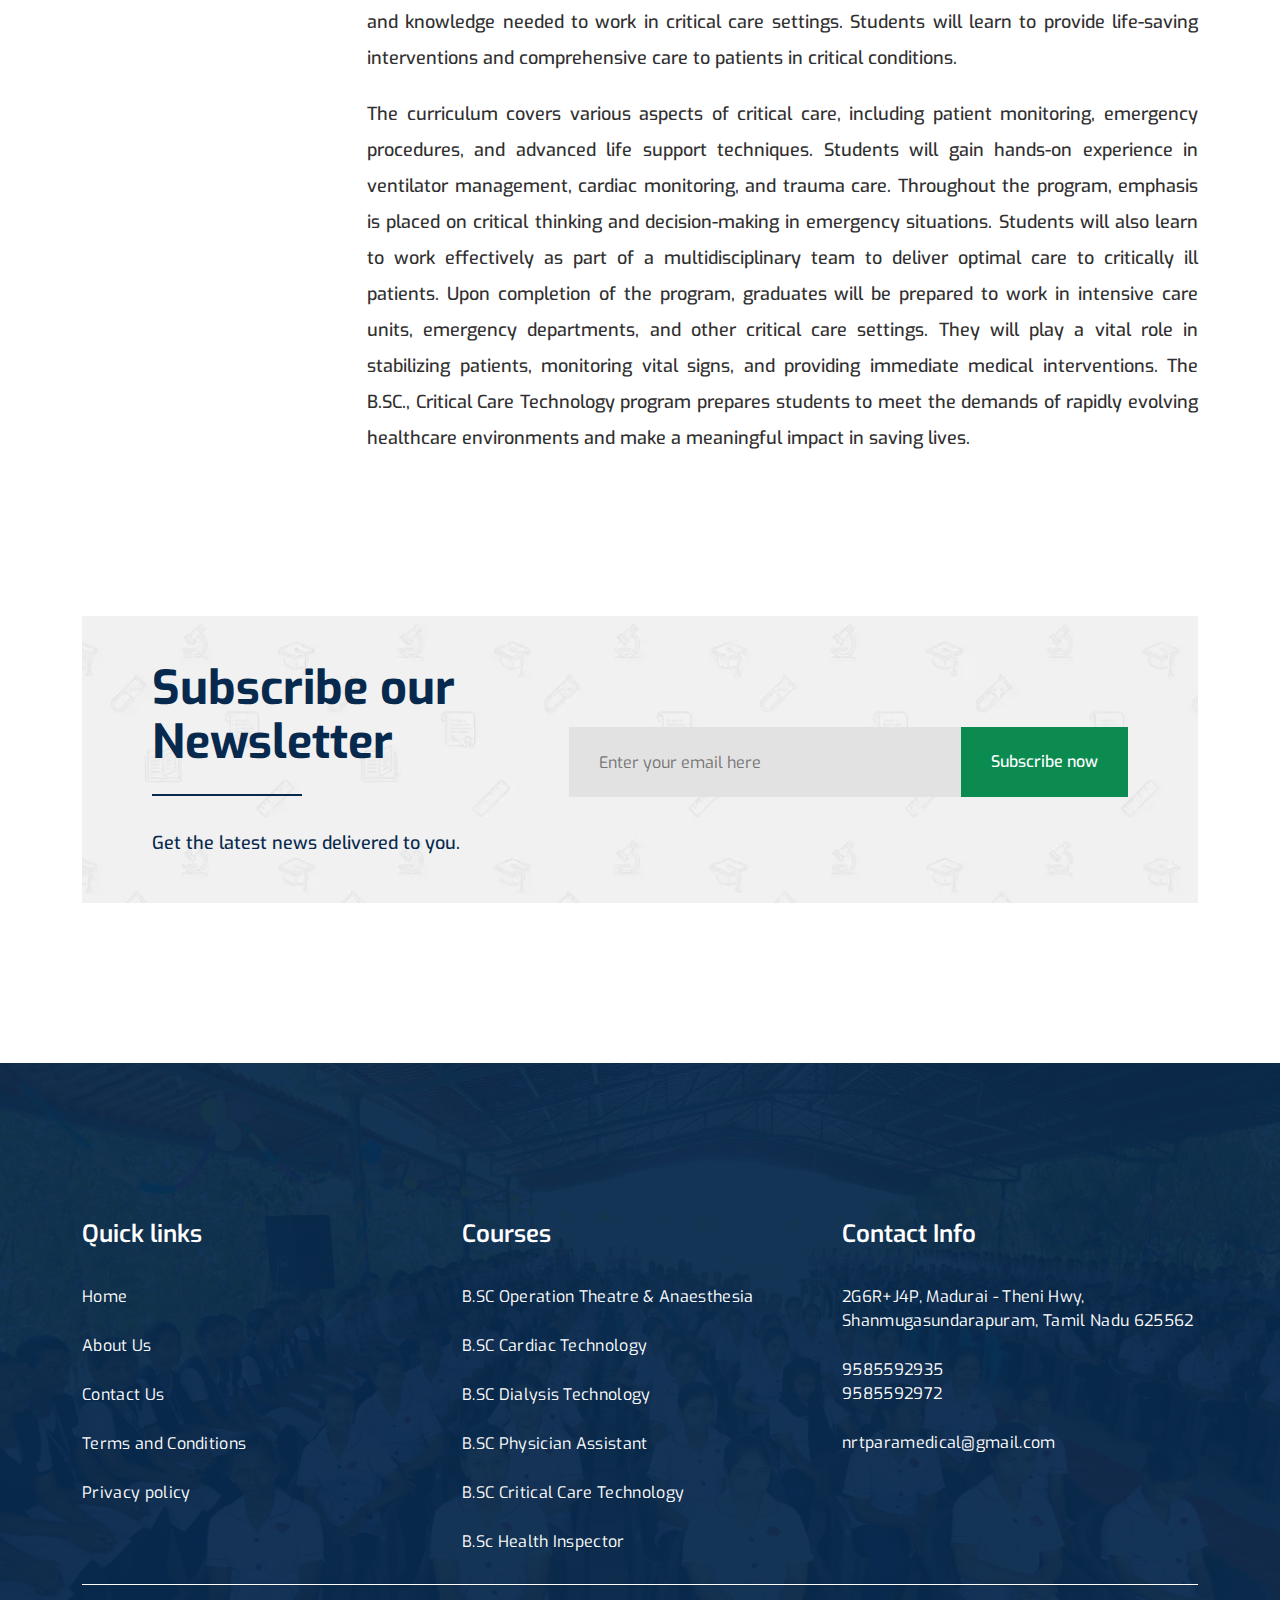
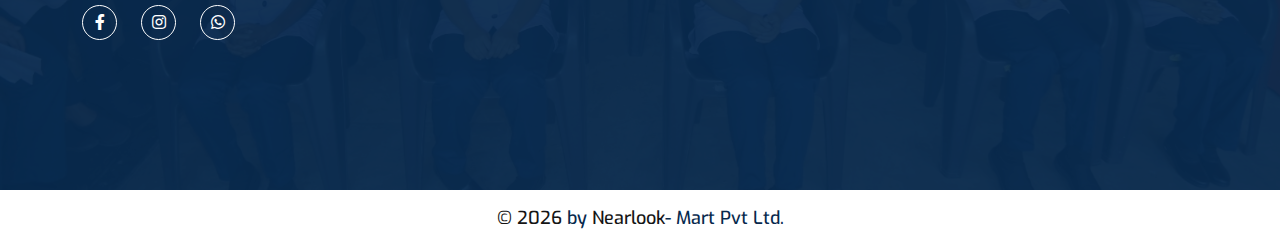
<file: bsc-critical-care-technology.html>
<!doctype html>
<html class="no-js" lang="en">



<head>
    <meta charset="utf-8">
    
    <!--====== Title ======-->
    <title>NRT | Course</title>
    
    <meta name="keywords" content="Critical Care Technology Course in Theni,
    B.Sc Critical Care Technology in Theni,
    Critical Care Training in Theni,
    ICU Training in Theni,
    Critical Care Nurse Training in Theni,
    Paramedical ICU Course in Theni,
    Intensive Care Training in Theni,
    Healthcare Training in Theni">
    <meta name="description" content="Prepare for critical care roles with our B.Sc program in Theni, mastering intensive care practices for emergencies.">
    <meta name="viewport" content="width=device-width, initial-scale=1">

    <!--====== Favicon Icon ======-->
    <link rel="shortcut icon" href="assets/images/favicon.png" type="image/webp">
    
        
    <!-- CSS
    ============================================ -->

    <!--===== Vendor CSS (Bootstrap & Icon Font) =====-->
    <link rel="stylesheet" href="assets/css/plugins/bootstrap.min.css">
    <link rel="stylesheet" href="assets/css/plugins/fontawesome.min.css">
    <link rel="stylesheet" href="assets/css/plugins/default.css">


    <!--===== Plugins CSS (All Plugins Files) =====-->
    <link rel="stylesheet" href="assets/css/plugins/animate.min.css">
    <link rel="stylesheet" href="assets/css/plugins/slick.css">
    <link rel="stylesheet" href="assets/css/plugins/magnific-popup.css">

    <!--====== Main Style CSS ======-->
    <!-- <link rel="stylesheet" href="assets/css/style.css"> -->
    <link rel="stylesheet" href="assets/css/style.min.css">
    
</head>

<body>
    
    <!--====== Header Start ======-->

    <header class="header-area">
        <div class="header-top">
            <div class="container">
                <div class="header-top-wrapper d-flex flex-wrap justify-content-sm-between">
                    <div class="header-top-left mt-10">
                        <ul class="header-meta">
                            <li><a href="mailto:nrtparamedical@gmail.com"><i class="fas fa-envelope "></i> nrtparamedical@gmail.com</a></li>
                        </ul>
                      
                    </div>
                    <div class="header-top-right mt-10">
                        <div class="header-link">
                          <a class="text-white" href="tel: 9585592935">   <i class="fas fa-phone-alt "></i> 9585592935</a>
                            <a class="text-white" href="tel:9585592972">  <i class="fas fa-phone-alt "></i> 9585592972</a>
                            <!-- <a class="register" href="register.html">Register</a> -->
                        </div>
                    </div>
                </div>
            </div>
        </div>

        <div id="navigation" class="navigation navigation-landscape">
            <div class="container position-relative">
                <div class="row align-items-center">
                    <div class="col-lg-3">
                        <div class="header-logo">
                            <a href="index.html"><img src="assets/images/logo.png" width="135" height="88" alt="Logo"></a>
                        </div>
                    </div>
                    <div class="col-lg-7 position-static">
                        <div class="nav-toggle"></div>
                        <nav class="nav-menus-wrapper">
                            <ul class="nav-menu">
                                <li>
                                    <a  href="index.html">Home</a>
                                </li>
                                <li><a href="about-us.html">About Us</a></li>
                                <li>
                                    <a class="active"  href="#">Courses</a>
                                    <ul class="nav-dropdown nav-submenu">
                                        <li><a  href="bcs-operation-theatre-anaesthesia.html">B.Sc Operation Theatre and Anaesthesia</a></li>
                                        <li><a href="bsc-dialysis-technology.html">B.Sc Dialysys Technology</a></li>
                                        <li><a href="bsc-cardiac-technology.html">B.Sc Cardiac Technology</a></li>
                                        <li><a  href="bsc-physician-assistant.html">B.Sc Physician Assistant</a></li>
                                        <li><a class="active" href="bsc-critical-care-technology.html">B.Sc Critical care Technology</a></li>
                                        <li><a href="bsc-health.html">B.Sc Health Inspector</a></li>
                                    </ul>
                                </li>
                                <li><a href="gallery.html">Gallery</a></li>
                                <li><a  href="contact.html">Contact</a></li>
                            </ul>
                        </nav>
                    </div>
                    <div class="col-lg-2 position-static">
                        <div class="header-search">
                            <form action="#">
                                <input type="text" placeholder="Search">
                                <button><i class="fas fa-search"></i></button>
                            </form>
                        </div>
                    </div>
                </div>
            </div>
        </div>
    </header>

    <!--====== Header Ends ======-->
    
    <!--====== Page Banner Start ======-->

    <section class="page-banner">
        <div class="page-banner-bg bg_cover" style="background-image: url(assets/images/page-banner.jpg);">
            <div class="container">
                <div class="banner-content text-center">
                    <h2 class="title">Courses Details</h2>
                </div>
            </div>
        </div>
    </section>

    <!--====== Page Banner Ends ======-->

    <!--====== Courses Details Start ======-->

    <section class="courses-details">
        <div class="container">
            <div class="row flex-row-reverse">
                <div class="col-lg-9">
                    <div class="courses-details-content mt-50">
                        <img src="assets/images/4.jpg" width="845" height="533" alt="Course Details">

                        <h2 class="title">B.SC Critical Care Technology (3 Years)</h2>

                        <p class="text">Discover the B.SC., Critical Care Technology program at N.R.T Paramedical College. Our specialized critical care technology degree provides comprehensive education and training in critical care management. Join us to become proficient in critical care procedures and pursue a rewarding career in healthcare.
                        </p>

                        <h5 class="sub-title">Course Overview</h5>

                        <p class="text">Our B.SC., Critical Care Technology program is designed to equip students with the essential skills and knowledge needed to work in critical care settings. Students will learn to provide life-saving interventions and comprehensive care to patients in critical conditions.</p>

                        <p class="text">The curriculum covers various aspects of critical care, including patient monitoring, emergency procedures, and advanced life support techniques. Students will gain hands-on experience in ventilator management, cardiac monitoring, and trauma care. Throughout the program, emphasis is placed on critical thinking and decision-making in emergency situations. Students will also learn to work effectively as part of a multidisciplinary team to deliver optimal care to critically ill patients. Upon completion of the program, graduates will be prepared to work in intensive care units, emergency departments, and other critical care settings. They will play a vital role in stabilizing patients, monitoring vital signs, and providing immediate medical interventions. The B.SC., Critical Care Technology program prepares students to meet the demands of rapidly evolving healthcare environments and make a meaningful impact in saving lives.

                        </p>
                    </div>

                    
                </div>
                 <div class="col-lg-3">
                    <div class="courses-sidebar pt-20">
                        

                        <div class="courses-sidebar-banner mt-30">
                            <a href="#">
                                <img src="assets/images/banner-1.png" width="270" height="310" alt="Banner">
                            </a>
                        </div>

                        <div class="courses-features mt-30">
                            <div class="sidebar-title">
                                <h4 class="title text-center">Scope</h4>
                            </div>
                            <ul class="courses-features-items">
                                <li>Advanced critical care equipment operation</li>
                                <li>Critical care team coordination</li>
                                <li>Patient stabilization techniques</li>
                                <li>Emergency response management
                                </li>
                                <li>Critical care research and innovation</li>
                               
                            </ul>
                            <div class="sidebar-btn">
                                <a class="main-btn" href="https://docs.google.com/forms/d/e/1FAIpQLSf1wrKxOPM-fs6RETON3jMw0Xe5Rb3UjkmEpp7xRNk6GMFEBQ/viewform?usp=sf_link" target="_blank">Enroll Course</a>
                            </div>
                        </div>
                    </div>
                </div> 
            </div>
        </div>
    </section>

    <!--====== Courses Details Ends ======-->
    
    <!--====== Newsletter Start ======-->

    <section class="newsletter-area-2">
        <div class="container">
            <div class="newsletter-wrapper bg_cover" style="background-image: url(assets/images/newsletter-bg-1.webp);">
                <div class="row align-items-center">
                    <div class="col-lg-5">
                        <div class="section-title-2 mt-25">
                            <h2 class="title">Subscribe our Newsletter</h2>
                            <span class="line"></span>
                            <p>Get the latest news delivered to you.</p>
                        </div>
                    </div>
                    <div class="col-lg-7">
                        <div class="newsletter-form mt-30">
                            <form action="#">
                                <input type="text" placeholder="Enter your email here">
                                <button class="main-btn main-btn-2">Subscribe now</button>
                            </form>
                        </div>
                    </div>
                </div>
            </div>
        </div>
    </section>

    <!--====== Newsletter Ends ======-->
    
    <!--====== Footer Start ======-->

    <section class="footer-area footer-02 bg_cover" style="background-image: url(assets/images/counter-bg.jpg);">
        <div class="footer-widget">
            <div class="container">
                <div class="row">
                    
                    <div class="col-md-4 col-sm-6">
                        <div class="footer-link mt-45">
                            <h4 class="footer-title">Quick links</h4>
                            <ul class="link-list">
                                <li><a href="index.html">Home</a></li>
                                <li><a href="about-us.html">About Us</a></li>
                                <li><a href="contact.html">Contact Us</a></li>
                                <li><a href="terms-conditions.html">Terms and Conditions</a></li>
                                <li><a href="privacy-policy.html">Privacy policy</a></li>
                            </ul>
                        </div>
                    </div>
                    <div class="col-md-4 col-sm-6">
                        <div class="footer-link mt-45">
                            <h4 class="footer-title">Courses </h4>
                            <ul class="link-list">
                                <li><a href="bcs-operation-theatre-anaesthesia.html">B.SC Operation Theatre & Anaesthesia</a></li> 
                                <li><a href="bsc-cardiac-technology.html">B.SC Cardiac Technology</a></li>
                               <li><a href="bsc-dialysis-technology.html">B.SC Dialysis Technology</a></li>
                               <li><a href="bsc-physician-assistant.html">B.SC Physician Assistant</a></li>
                               <li><a href="bsc-critical-care-technology.html">B.SC Critical Care Technology</a></li>
                               <li><a href="bsc-health.html">B.Sc Health Inspector</a></li>
                            </ul>
                        </div>
                    </div>
                    <div class="col-md-4 col-sm-6">
                        <div class="footer-link mt-45">
                            <h4 class="footer-title">Contact Info</h4>
                            <ul class="link-list">
                                <li>
                                    <p><a href="https://maps.app.goo.gl/tyKDN5jqpknFWDNSA">2G6R+J4P, Madurai - Theni Hwy, Shanmugasundarapuram, Tamil Nadu 625562</a></p>
                                </li>
                                <li>
                                    <p><a href="tel:9585592935"> 9585592935</a></p>
                                    <p><a href="tel:9585592972">9585592972</a></p>
                                </li>
                                <li>
                                    <p><a href="mailto:nrtparamedical@gmail.com">nrtparamedical@gmail.com</a></p>
                                    <p></p>
                                </li>
                            </ul>
                        </div>
                    </div>
                </div>
                <div class="footer-widget-wrapper">
                    <div class="footer-social">
                        <ul class="social">
                            <li><a href="https://www.facebook.com/nrtinstitutions"><i class="fab fa-facebook-f"></i></a></li>
                            <li><a href="https://www.instagram.com/nrt_institutions/?fbclid=IwAR1vlr7nI8K-8p5CtDadeC8BbjoabZRcQt7vDaLwySHpFtQCH_GgwRVM5qk"><i class="fab fa-instagram"></i></a></li>
                            <li><a href="https://wa.me/9585592935"><i class="fab fa-whatsapp" aria-hidden="true"></i></a>
                        </ul>
                    </div>
                    <!-- <div class="footer-menu">
                        <ul class="menu">
                            <li><a href="#">Home</a></li>
                            <li><a href="#">About</a></li>
                            <li><a href="#">Courses</a></li>
                            <li><a href="#">Notice Board</a></li>
                            <li><a href="#">Offers</a></li>
                        </ul>
                    </div> -->
                </div>
            </div>
        </div>
        <div class="footer-copyright">
            <div class="container">
                <div class="copyright text-center">
                    <p>&copy; <script>document.write(new Date().getFullYear());</script> <span>  by <a href="https://nearlooks.com/">Nearlook</a>- Mart Pvt Ltd.</p>
                </div>
            </div>
        </div>
    </section>

    <!--====== Footer Ends ======-->

    <!--====== BACK TOP TOP PART START ======-->

    <a href="#" class="back-to-top"><i class="fa fa-chevron-up"></i></a>

    <!--====== BACK TOP TOP PART ENDS ======-->
    
    <!--====== Start ======-->

<!--
    <section class="">
        <div class="container">
            <div class="row">
                <div class="col-lg-">
                    
                </div>
            </div>
        </div>
    </section>
-->

    <!--====== Ends ======-->




    <!--====== Jquery js ======-->
    <script src="assets/js/vendor/jquery-3.6.0.min.js"></script>
    <script src="assets/js/vendor/modernizr-3.7.1.min.js"></script>
    
    <!--====== All Plugins js ======-->
    <script src="assets/js/plugins/popper.min.js"></script>
    <script src="assets/js/plugins/bootstrap.min.js"></script>
    <script src="assets/js/plugins/slick.min.js"></script>
    <script src="assets/js/plugins/jquery.magnific-popup.min.js"></script>
    <script src="assets/js/plugins/imagesloaded.pkgd.min.js"></script>
    <script src="assets/js/plugins/isotope.pkgd.min.js"></script>
    <script src="assets/js/plugins/wow.min.js"></script>
    <script src="assets/js/plugins/ajax-contact.js"></script>
    

    <!--====== Main Activation  js ======-->
    <script src="assets/js/main.js"></script>
    
    
</body>



</html>
</file>
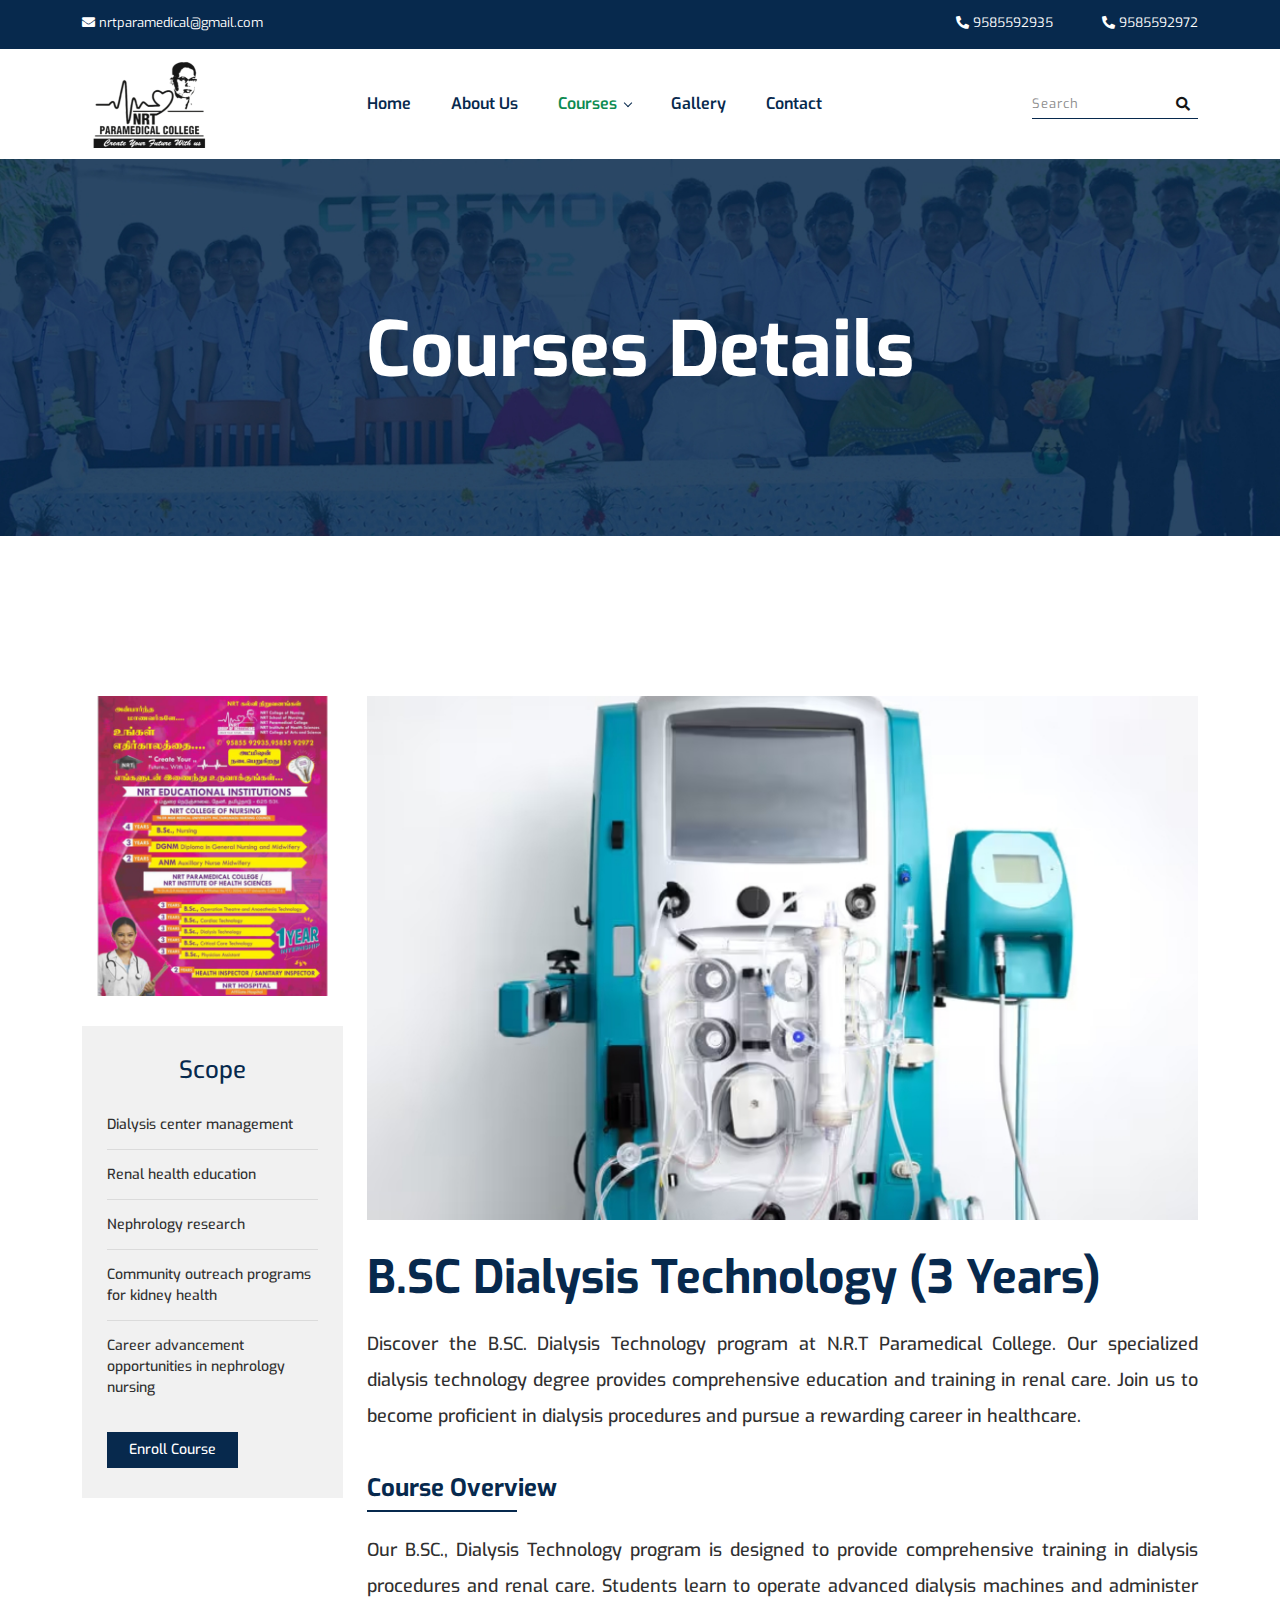
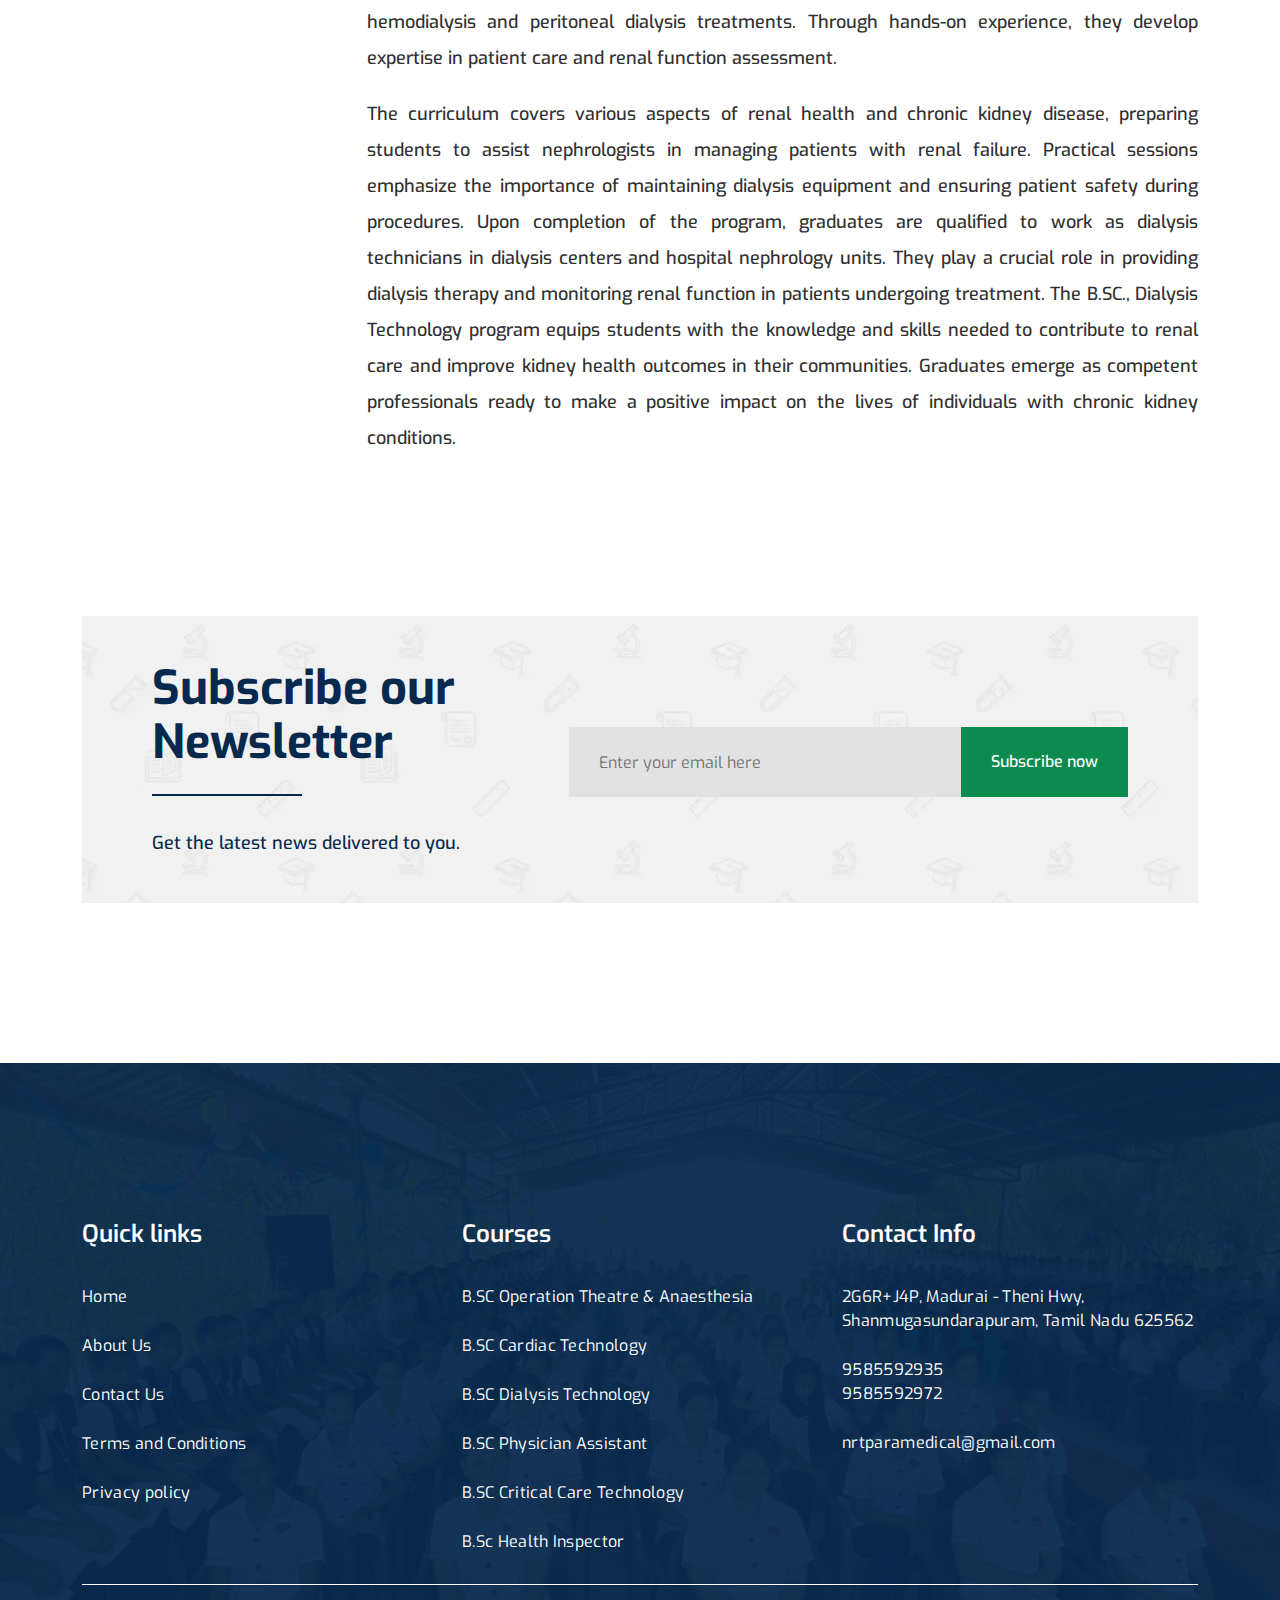
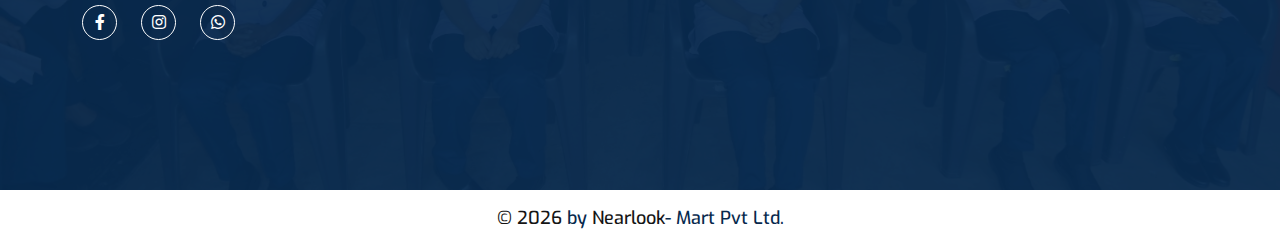
<file: bsc-dialysis-technology.html>
<!doctype html>
<html class="no-js" lang="en">



<head>
    <meta charset="utf-8">
    
    <!--====== Title ======-->
    <title>NRT | Course</title>
    <meta name="keywords" content="Dialysis Technology Course in Theni,
    B.Sc Dialysis Technology in Theni,
    Dialysis Training in Theni,
    Paramedical Dialysis Course in Theni,
    Dialysis Technician Training in Theni,
    Kidney Dialysis Program in Theni,
    Dialysis Education in Theni,
    Healthcare Career in Theni,
    Medical Training in Theni">
    <meta name="description" content="Gain expertise in kidney care with our B.Sc program in Theni, shaping skilled dialysis technicians for the future.">
    <meta name="viewport" content="width=device-width, initial-scale=1">

    <!--====== Favicon Icon ======-->
    <link rel="shortcut icon" href="assets/images/favicon.png" type="image/webp">
    
        
    <!-- CSS
    ============================================ -->

    <!--===== Vendor CSS (Bootstrap & Icon Font) =====-->
    <link rel="stylesheet" href="assets/css/plugins/bootstrap.min.css">
    <link rel="stylesheet" href="assets/css/plugins/fontawesome.min.css">
    <link rel="stylesheet" href="assets/css/plugins/default.css">


    <!--===== Plugins CSS (All Plugins Files) =====-->
    <link rel="stylesheet" href="assets/css/plugins/animate.min.css">
    <link rel="stylesheet" href="assets/css/plugins/slick.css">
    <link rel="stylesheet" href="assets/css/plugins/magnific-popup.css">

    <!--====== Main Style CSS ======-->
    <!-- <link rel="stylesheet" href="assets/css/style.css"> -->
    <link rel="stylesheet" href="assets/css/style.min.css">
    
</head>

<body>
    
    <!--====== Header Start ======-->

    <header class="header-area">
        <div class="header-top">
            <div class="container">
                <div class="header-top-wrapper d-flex flex-wrap justify-content-sm-between">
                    <div class="header-top-left mt-10">
                        <ul class="header-meta">
                            <li><a href="mailto:nrtparamedical@gmail.com"><i class="fas fa-envelope "></i> nrtparamedical@gmail.com</a></li>
                        </ul>
                      
                    </div>
                    <div class="header-top-right mt-10">
                        <div class="header-link">
                          <a class="text-white" href="tel: 9585592935">   <i class="fas fa-phone-alt "></i> 9585592935</a>
                            <a class="text-white" href="tel:9585592972">  <i class="fas fa-phone-alt "></i> 9585592972</a>
                            <!-- <a class="register" href="register.html">Register</a> -->
                        </div>
                    </div>
                </div>
            </div>
        </div>

        <div id="navigation" class="navigation navigation-landscape">
            <div class="container position-relative">
                <div class="row align-items-center">
                    <div class="col-lg-3">
                        <div class="header-logo">
                            <a href="index.html"><img src="assets/images/logo.png" width="135" height="88" alt="Logo"></a>
                        </div>
                    </div>
                    <div class="col-lg-7 position-static">
                        <div class="nav-toggle"></div>
                        <nav class="nav-menus-wrapper">
                            <ul class="nav-menu">
                                <li>
                                    <a  href="index.html">Home</a>
                                </li>
                                <li><a href="about-us.html">About Us</a></li>
                                <li>
                                    <a class="active"  href="#">Courses</a>
                                    <ul class="nav-dropdown nav-submenu">
                                        <li><a  href="bcs-operation-theatre-anaesthesia.html">B.Sc Operation Theatre and Anaesthesia</a></li>
                                        <li><a  class="active"href="bsc-dialysis-technology.html">B.Sc Dialysys Technology</a></li>
                                        <li><a href="bsc-cardiac-technology.html">B.Sc Cardiac Technology</a></li>
                                        <li><a  href="bsc-physician-assistant.html">B.Sc Physician Assistant</a></li>
                                        <li><a href="bsc-critical-care-technology.html">B.Sc Critical care Technology</a></li>
                                        <li><a href="bsc-health.html">B.Sc Health Inspector</a></li>
                                    </ul>
                                </li>
                                <li><a href="gallery.html">Gallery</a></li>
                                <li><a  href="contact.html">Contact</a></li>
                            </ul>
                        </nav>
                    </div>
                    <div class="col-lg-2 position-static">
                        <div class="header-search">
                            <form action="#">
                                <input type="text" placeholder="Search">
                                <button><i class="fas fa-search"></i></button>
                            </form>
                        </div>
                    </div>
                </div>
            </div>
        </div>
    </header>

    <!--====== Header Ends ======-->
    
    <!--====== Page Banner Start ======-->

    <section class="page-banner">
        <div class="page-banner-bg bg_cover" style="background-image: url(assets/images/page-banner.jpg);">
            <div class="container">
                <div class="banner-content text-center">
                    <h2 class="title">Courses Details</h2>
                </div>
            </div>
        </div>
    </section>

    <!--====== Page Banner Ends ======-->

    <!--====== Courses Details Start ======-->

    <section class="courses-details">
        <div class="container">
            <div class="row flex-row-reverse">
                <div class="col-lg-9">
                    <div class="courses-details-content mt-50">
                        <img src="assets/images/2.jpg" width="845" height="533" alt="Course Details">

                        <h2 class="title">B.SC Dialysis Technology (3 Years)</h2>

                        <p class="text">Discover the B.SC. Dialysis Technology program at N.R.T Paramedical College. Our specialized dialysis technology degree provides comprehensive education and training in renal care. Join us to become proficient in dialysis procedures and pursue a rewarding career in healthcare.
                        </p>

                        <h5 class="sub-title">Course Overview</h5>

                        <p class="text">Our B.SC., Dialysis Technology program is designed to provide comprehensive training in dialysis procedures and renal care. Students learn to operate advanced dialysis machines and administer hemodialysis and peritoneal dialysis treatments. Through hands-on experience, they develop expertise in patient care and renal function assessment.</p>

                        <p class="text">The curriculum covers various aspects of renal health and chronic kidney disease, preparing students to assist nephrologists in managing patients with renal failure. Practical sessions emphasize the importance of maintaining dialysis equipment and ensuring patient safety during procedures. Upon completion of the program, graduates are qualified to work as dialysis technicians in dialysis centers and hospital nephrology units. They play a crucial role in providing dialysis therapy and monitoring renal function in patients undergoing treatment. The B.SC., Dialysis Technology program equips students with the knowledge and skills needed to contribute to renal care and improve kidney health outcomes in their communities. Graduates emerge as competent professionals ready to make a positive impact on the lives of individuals with chronic kidney conditions.

                        </p>
                    </div>

                    
                </div>
                 <div class="col-lg-3">
                    <div class="courses-sidebar pt-20">
                        
                        <div class="courses-sidebar-banner mt-30">
                            <a href="https://docs.google.com/forms/d/e/1FAIpQLSf1wrKxOPM-fs6RETON3jMw0Xe5Rb3UjkmEpp7xRNk6GMFEBQ/viewform" target="_blank">
                                <img src="assets/images/banner-1.png" width="270" height="310" alt="Banner">
                            </a>
                        </div>
                        

                        <div class="courses-features mt-30">
                            <div class="sidebar-title">
                                <h4 class="title text-center">Scope</h4>
                            </div>
                            <ul class="courses-features-items">
                                <li>Dialysis center management</li>
                                <li>Renal health education</li>
                                <li>Nephrology research</li>
                                <li>Community outreach programs for kidney health</li>
                                <li> Career advancement opportunities in nephrology nursing</li>
                               
                            </ul>
                            <div class="sidebar-btn">
                                <a class="main-btn"href="https://docs.google.com/forms/d/e/1FAIpQLSf1wrKxOPM-fs6RETON3jMw0Xe5Rb3UjkmEpp7xRNk6GMFEBQ/viewform?usp=sf_link" target="_blank">Enroll Course</a>
                            </div>
                        </div>
                       
                        
                    </div>
                </div> 
            </div>
        </div>
    </section>

    <!--====== Courses Details Ends ======-->
    
    <!--====== Newsletter Start ======-->

    <section class="newsletter-area-2">
        <div class="container">
            <div class="newsletter-wrapper bg_cover" style="background-image: url(assets/images/newsletter-bg-1.webp);">
                <div class="row align-items-center">
                    <div class="col-lg-5">
                        <div class="section-title-2 mt-25">
                            <h2 class="title">Subscribe our Newsletter</h2>
                            <span class="line"></span>
                            <p>Get the latest news delivered to you.</p>
                        </div>
                    </div>
                    <div class="col-lg-7">
                        <div class="newsletter-form mt-30">
                            <form action="#">
                                <input type="text" placeholder="Enter your email here">
                                <button class="main-btn main-btn-2">Subscribe now</button>
                            </form>
                        </div>
                    </div>
                </div>
            </div>
        </div>
    </section>

    <!--====== Newsletter Ends ======-->
    
    <!--====== Footer Start ======-->

    <section class="footer-area footer-02 bg_cover" style="background-image: url(assets/images/counter-bg.jpg);">
        <div class="footer-widget">
            <div class="container">
                <div class="row">
                    
                    <div class="col-md-4 col-sm-6">
                        <div class="footer-link mt-45">
                            <h4 class="footer-title">Quick links</h4>
                            <ul class="link-list">
                                <li><a href="index.html">Home</a></li>
                                <li><a href="about-us.html">About Us</a></li>
                                <li><a href="contact.html">Contact Us</a></li>
                                <li><a href="terms-conditions.html">Terms and Conditions</a></li>
                                <li><a href="privacy-policy.html">Privacy policy</a></li>
                            </ul>
                        </div>
                    </div>
                    <div class="col-md-4 col-sm-6">
                        <div class="footer-link mt-45">
                            <h4 class="footer-title">Courses </h4>
                            <ul class="link-list">
                                <li><a href="bcs-operation-theatre-anaesthesia.html">B.SC Operation Theatre & Anaesthesia</a></li> 
                                <li><a href="bsc-cardiac-technology.html">B.SC Cardiac Technology</a></li>
                               <li><a href="bsc-dialysis-technology.html">B.SC Dialysis Technology</a></li>
                               <li><a href="bsc-physician-assistant.html">B.SC Physician Assistant</a></li>
                               <li><a href="bsc-critical-care-technology.html">B.SC Critical Care Technology</a></li>
                               <li><a href="bsc-health.html">B.Sc Health Inspector</a></li>
                            </ul>
                        </div>
                    </div>
                    <div class="col-md-4 col-sm-6">
                        <div class="footer-link mt-45">
                            <h4 class="footer-title">Contact Info</h4>
                            <ul class="link-list">
                                <li>
                                    <p><a href="https://maps.app.goo.gl/tyKDN5jqpknFWDNSA">2G6R+J4P, Madurai - Theni Hwy, Shanmugasundarapuram, Tamil Nadu 625562</a></p>
                                </li>
                                <li>
                                    <p><a href="tel:9585592935"> 9585592935</a></p>
                                    <p><a href="tel:9585592972">9585592972</a></p>
                                </li>
                                <li>
                                    <p><a href="mailto:nrtparamedical@gmail.com">nrtparamedical@gmail.com</a></p>
                                    <p></p>
                                </li>
                            </ul>
                        </div>
                    </div>
                </div>
                <div class="footer-widget-wrapper">
                    <div class="footer-social">
                        <ul class="social">
                            <li><a href="https://www.facebook.com/nrtinstitutions"><i class="fab fa-facebook-f"></i></a></li>
                            <li><a href="https://www.instagram.com/nrt_institutions/?fbclid=IwAR1vlr7nI8K-8p5CtDadeC8BbjoabZRcQt7vDaLwySHpFtQCH_GgwRVM5qk"><i class="fab fa-instagram"></i></a></li>
                            <li><a href="https://wa.me/9585592935"><i class="fab fa-whatsapp" aria-hidden="true"></i></a>
                        </ul>
                    </div>
                    <!-- <div class="footer-menu">
                        <ul class="menu">
                            <li><a href="#">Home</a></li>
                            <li><a href="#">About</a></li>
                            <li><a href="#">Courses</a></li>
                            <li><a href="#">Notice Board</a></li>
                            <li><a href="#">Offers</a></li>
                        </ul>
                    </div> -->
                </div>
            </div>
        </div>
        <div class="footer-copyright">
            <div class="container">
                <div class="copyright text-center">
                    <p>&copy; <script>document.write(new Date().getFullYear());</script> <span>  by <a href="https://nearlooks.com/">Nearlook</a>- Mart Pvt Ltd.</p>
                </div>
            </div>
        </div>
    </section>

    <!--====== Footer Ends ======-->

    <!--====== BACK TOP TOP PART START ======-->

    <a href="#" class="back-to-top"><i class="fa fa-chevron-up"></i></a>

    <!--====== BACK TOP TOP PART ENDS ======-->
    
    <!--====== Start ======-->

<!--
    <section class="">
        <div class="container">
            <div class="row">
                <div class="col-lg-">
                    
                </div>
            </div>
        </div>
    </section>
-->

    <!--====== Ends ======-->




    <!--====== Jquery js ======-->
    <script src="assets/js/vendor/jquery-3.6.0.min.js"></script>
    <script src="assets/js/vendor/modernizr-3.7.1.min.js"></script>
    
    <!--====== All Plugins js ======-->
    <script src="assets/js/plugins/popper.min.js"></script>
    <script src="assets/js/plugins/bootstrap.min.js"></script>
    <script src="assets/js/plugins/slick.min.js"></script>
    <script src="assets/js/plugins/jquery.magnific-popup.min.js"></script>
    <script src="assets/js/plugins/imagesloaded.pkgd.min.js"></script>
    <script src="assets/js/plugins/isotope.pkgd.min.js"></script>
    <script src="assets/js/plugins/wow.min.js"></script>
    <script src="assets/js/plugins/ajax-contact.js"></script>
    

    <!--====== Main Activation  js ======-->
    <script src="assets/js/main.js"></script>
    
    
</body>



</html>
</file>
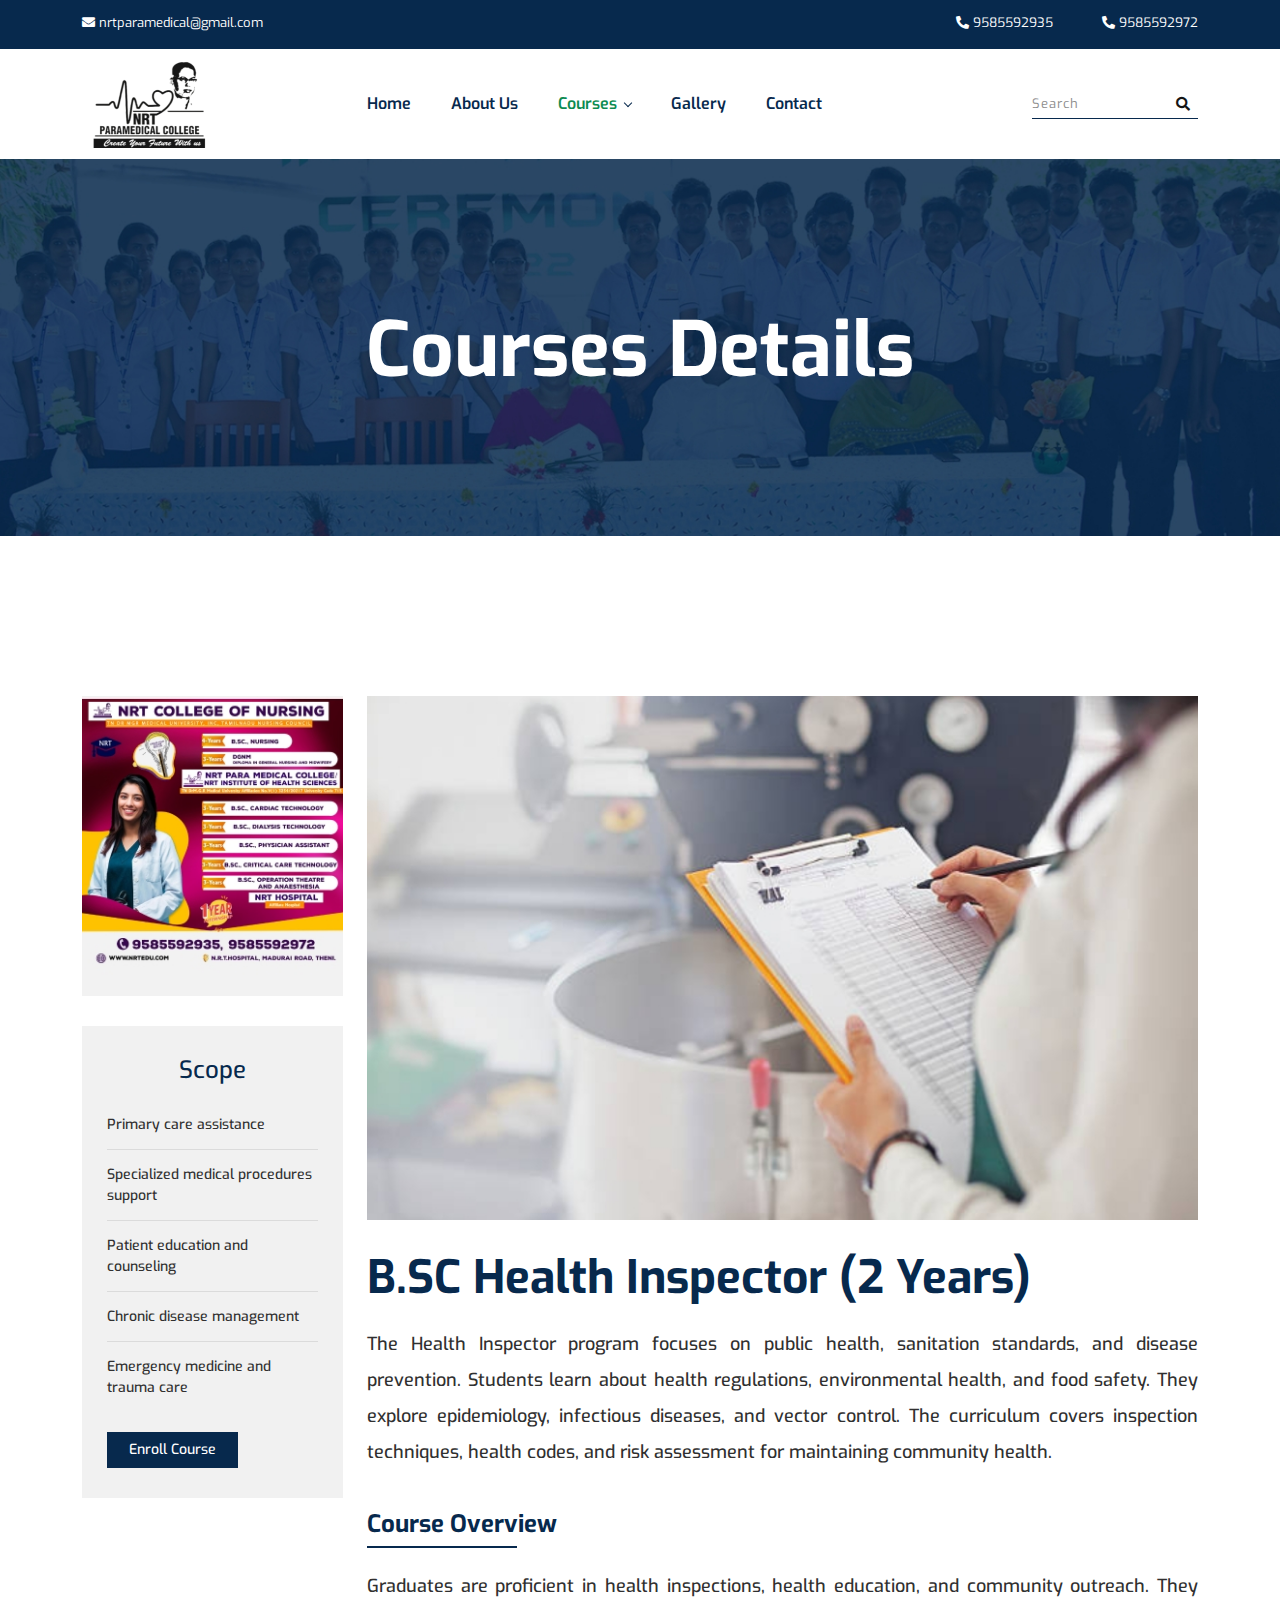
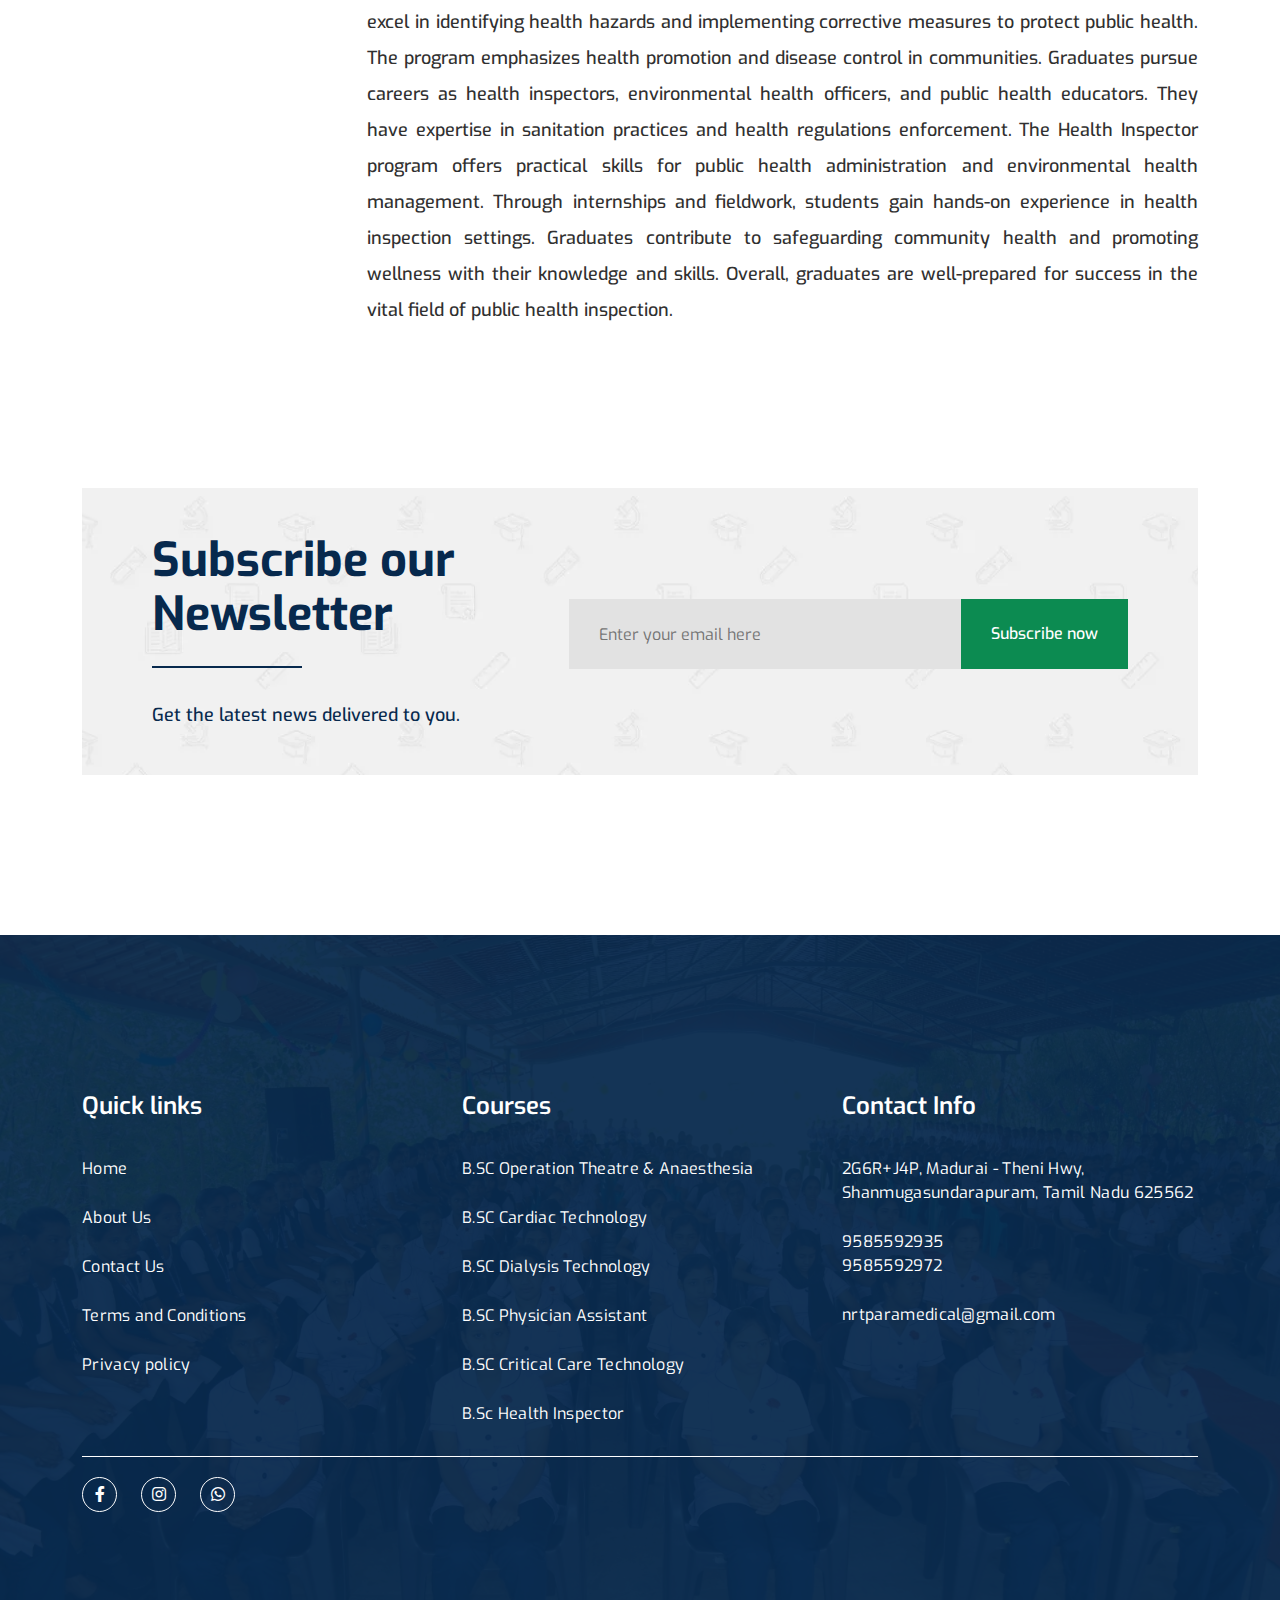
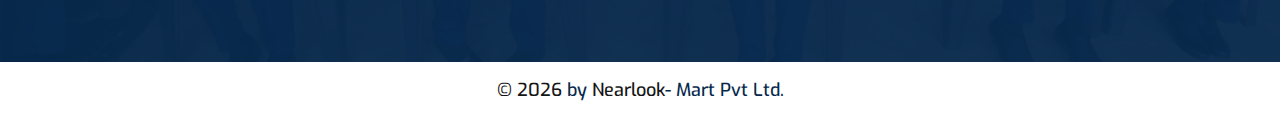
<file: bsc-health.html>
<!doctype html>
<html class="no-js" lang="en">



<head>
    <meta charset="utf-8">
    
    <!--====== Title ======-->
    <title>NRT | Course</title>
    
    <meta name="keywords" content="Health Inspector Course in Theni,
    B.Sc Health Inspector in Theni,
    Health Inspector Training in Theni,
    Public Health Course in Theni,
    Environmental Health Training in Theni,
    Paramedical Health Inspector in Theni,
    Health Inspector Degree in Theni,
    Healthcare Career in Theni">
    <meta name="description" content="Connect with NRT Paramedical College in Theni for inquiries and admissions, shaping your future in healthcare.
    ">
    <meta name="viewport" content="width=device-width, initial-scale=1">

    <!--====== Favicon Icon ======-->
    <link rel="shortcut icon" href="assets/images/favicon.png" type="image/webp">
    
        
    <!-- CSS
    ============================================ -->

    <!--===== Vendor CSS (Bootstrap & Icon Font) =====-->
    <link rel="stylesheet" href="assets/css/plugins/bootstrap.min.css">
    <link rel="stylesheet" href="assets/css/plugins/fontawesome.min.css">
    <link rel="stylesheet" href="assets/css/plugins/default.css">


    <!--===== Plugins CSS (All Plugins Files) =====-->
    <link rel="stylesheet" href="assets/css/plugins/animate.min.css">
    <link rel="stylesheet" href="assets/css/plugins/slick.css">
    <link rel="stylesheet" href="assets/css/plugins/magnific-popup.css">

    <!--====== Main Style CSS ======-->
    <!-- <link rel="stylesheet" href="assets/css/style.css"> -->
    <link rel="stylesheet" href="assets/css/style.min.css">
    
</head>

<body>
    
    <!--====== Header Start ======-->

    <header class="header-area">
        <div class="header-top">
            <div class="container">
                <div class="header-top-wrapper d-flex flex-wrap justify-content-sm-between">
                    <div class="header-top-left mt-10">
                        <ul class="header-meta">
                            <li><a href="mailto:nrtparamedical@gmail.com"><i class="fas fa-envelope "></i> nrtparamedical@gmail.com</a></li>
                        </ul>
                      
                    </div>
                    <div class="header-top-right mt-10">
                        <div class="header-link">
                          <a class="text-white" href="tel: 9585592935">   <i class="fas fa-phone-alt "></i> 9585592935</a>
                            <a class="text-white" href="tel:9585592972">  <i class="fas fa-phone-alt "></i> 9585592972</a>
                            <!-- <a class="register" href="register.html">Register</a> -->
                        </div>
                    </div>
                </div>
            </div>
        </div>

        <div id="navigation" class="navigation navigation-landscape">
            <div class="container position-relative">
                <div class="row align-items-center">
                    <div class="col-lg-3">
                        <div class="header-logo">
                            <a href="index.html"><img src="assets/images/logo.png" width="135" height="88" alt="Logo"></a>
                        </div>
                    </div>
                    <div class="col-lg-7 position-static">
                        <div class="nav-toggle"></div>
                        <nav class="nav-menus-wrapper">
                            <ul class="nav-menu">
                                <li>
                                    <a  href="index.html">Home</a>
                                </li>
                                <li><a href="about-us.html">About Us</a></li>
                                <li>
                                    <a class="active"  href="#">Courses</a>
                                    <ul class="nav-dropdown nav-submenu">
                                        <li><a  href="bcs-operation-theatre-anaesthesia.html">B.Sc Operation Theatre and Anaesthesia</a></li>
                                        <li><a href="bsc-dialysis-technology.html">B.Sc Dialysys Technology</a></li>
                                        <li><a href="bsc-cardiac-technology.html">B.Sc Cardiac Technology</a></li>
                                        <li><a  href="bsc-physician-assistant.html">B.Sc Physician Assistant</a></li>
                                        <li><a href="bsc-critical-care-technology.html">B.Sc Critical care Technology</a></li>
                                        <li><a  class="active" href="bsc-health.html">B.Sc Health Inspector</a></li>
                                    </ul>
                                </li>
                                <li><a href="gallery.html">Gallery</a></li>
                                <li><a  href="contact.html">Contact</a></li>
                            </ul>
                        </nav>
                    </div>
                    <div class="col-lg-2 position-static">
                        <div class="header-search">
                            <form action="#">
                                <input type="text" placeholder="Search">
                                <button><i class="fas fa-search"></i></button>
                            </form>
                        </div>
                    </div>
                </div>
            </div>
        </div>
    </header>

    <!--====== Header Ends ======-->
    
    <!--====== Page Banner Start ======-->

    <section class="page-banner">
        <div class="page-banner-bg bg_cover" style="background-image: url(assets/images/page-banner.jpg);">
            <div class="container">
                <div class="banner-content text-center">
                    <h2 class="title">Courses Details</h2>
                </div>
            </div>
        </div>
    </section>

    <!--====== Page Banner Ends ======-->

    <!--====== Courses Details Start ======-->

    <section class="courses-details">
        <div class="container">
            <div class="row flex-row-reverse">
                <div class="col-lg-9">
                    <div class="courses-details-content mt-50">
                        <img src="assets/images/6.jpg" width="845" height="533" alt="Course Details">

                        <h2 class="title">B.SC Health Inspector (2 Years)</h2>

                        <p class="text">The Health Inspector program focuses on public health, sanitation standards, and disease prevention. Students learn about health regulations, environmental health, and food safety. They explore epidemiology, infectious diseases, and vector control. The curriculum covers inspection techniques, health codes, and risk assessment for maintaining community health.
                        </p>

                        <h5 class="sub-title">Course Overview</h5>

                        <p class="text">Graduates are proficient in health inspections, health education, and community outreach. They excel in identifying health hazards and implementing corrective measures to protect public health. The program emphasizes health promotion and disease control in communities. Graduates pursue careers as health inspectors, environmental health officers, and public health educators. They have expertise in sanitation practices and health regulations enforcement. The Health Inspector program offers practical skills for public health administration and environmental health management. Through internships and fieldwork, students gain hands-on experience in health inspection settings. Graduates contribute to safeguarding community health and promoting wellness with their knowledge and skills. Overall, graduates are well-prepared for success in the vital field of public health inspection.</p>

                      
                    </div>

                    
                </div>
                 <div class="col-lg-3">
                    <div class="courses-sidebar pt-20">
                        

                        <div class="courses-sidebar-banner mt-30">
                            <a href="#">
                                <img src="assets/images/banner.jpg" width="270" height="310" alt="Banner">
                            </a>
                        </div>

                        <div class="courses-features mt-30">
                            <div class="sidebar-title">
                                <h4 class="title text-center">Scope</h4>
                            </div>
                            <ul class="courses-features-items">
                                <li>Primary care assistance</li>
                                <li>Specialized medical procedures support</li>
                                <li>Patient education and counseling</li>
                                <li>Chronic disease management
                                </li>
                                <li>Emergency medicine and trauma care</li>
                               
                            </ul>
                            <div class="sidebar-btn">
                                <a class="main-btn" href="https://docs.google.com/forms/d/e/1FAIpQLSf1wrKxOPM-fs6RETON3jMw0Xe5Rb3UjkmEpp7xRNk6GMFEBQ/viewform?usp=sf_link" target="_blank">Enroll Course</a>
                            </div>
                        </div>
                    </div>
                </div> 
            </div>
        </div>
    </section>

    <!--====== Courses Details Ends ======-->
    
    <!--====== Newsletter Start ======-->

    <section class="newsletter-area-2">
        <div class="container">
            <div class="newsletter-wrapper bg_cover" style="background-image: url(assets/images/newsletter-bg-1.webp);">
                <div class="row align-items-center">
                    <div class="col-lg-5">
                        <div class="section-title-2 mt-25">
                            <h2 class="title">Subscribe our Newsletter</h2>
                            <span class="line"></span>
                            <p>Get the latest news delivered to you.</p>
                        </div>
                    </div>
                    <div class="col-lg-7">
                        <div class="newsletter-form mt-30">
                            <form action="#">
                                <input type="text" placeholder="Enter your email here">
                                <button class="main-btn main-btn-2">Subscribe now</button>
                            </form>
                        </div>
                    </div>
                </div>
            </div>
        </div>
    </section>

    <!--====== Newsletter Ends ======-->
    
    <!--====== Footer Start ======-->

    <section class="footer-area footer-02 bg_cover" style="background-image: url(assets/images/counter-bg.jpg);">
        <div class="footer-widget">
            <div class="container">
                <div class="row">
                    
                    <div class="col-md-4 col-sm-6">
                        <div class="footer-link mt-45">
                            <h4 class="footer-title">Quick links</h4>
                            <ul class="link-list">
                                <li><a href="index.html">Home</a></li>
                                <li><a href="about-us.html">About Us</a></li>
                                <li><a href="contact.html">Contact Us</a></li>
                                <li><a href="terms-conditions.html">Terms and Conditions</a></li>
                                <li><a href="privacy-policy.html">Privacy policy</a></li>
                            </ul>
                        </div>
                    </div>
                    <div class="col-md-4 col-sm-6">
                        <div class="footer-link mt-45">
                            <h4 class="footer-title">Courses </h4>
                            <ul class="link-list">
                                <li><a href="bcs-operation-theatre-anaesthesia.html">B.SC Operation Theatre & Anaesthesia</a></li> 
                                <li><a href="bsc-cardiac-technology.html">B.SC Cardiac Technology</a></li>
                               <li><a href="bsc-dialysis-technology.html">B.SC Dialysis Technology</a></li>
                               <li><a href="bsc-physician-assistant.html">B.SC Physician Assistant</a></li>
                               <li><a href="bsc-critical-care-technology.html">B.SC Critical Care Technology</a></li>
                               <li><a href="bsc-health.html">B.Sc Health Inspector</a></li>
                            </ul>
                        </div>
                    </div>
                    <div class="col-md-4 col-sm-6">
                        <div class="footer-link mt-45">
                            <h4 class="footer-title">Contact Info</h4>
                            <ul class="link-list">
                                <li>
                                    <p><a href="https://maps.app.goo.gl/tyKDN5jqpknFWDNSA">2G6R+J4P, Madurai - Theni Hwy, Shanmugasundarapuram, Tamil Nadu 625562</a></p>
                                </li>
                                <li>
                                    <p><a href="tel:9585592935"> 9585592935</a></p>
                                    <p><a href="tel:9585592972">9585592972</a></p>
                                </li>
                                <li>
                                    <p><a href="mailto:nrtparamedical@gmail.com">nrtparamedical@gmail.com</a></p>
                                    <p></p>
                                </li>
                            </ul>
                        </div>
                    </div>
                </div>
                <div class="footer-widget-wrapper">
                    <div class="footer-social">
                        <ul class="social">
                            <li><a href="https://www.facebook.com/nrtinstitutions"><i class="fab fa-facebook-f"></i></a></li>
                            <li><a href="https://www.instagram.com/nrt_institutions/?fbclid=IwAR1vlr7nI8K-8p5CtDadeC8BbjoabZRcQt7vDaLwySHpFtQCH_GgwRVM5qk"><i class="fab fa-instagram"></i></a></li>
                            <li><a href="https://wa.me/9585592935"><i class="fab fa-whatsapp" aria-hidden="true"></i></a>
                        </ul>
                    </div>
                    <!-- <div class="footer-menu">
                        <ul class="menu">
                            <li><a href="#">Home</a></li>
                            <li><a href="#">About</a></li>
                            <li><a href="#">Courses</a></li>
                            <li><a href="#">Notice Board</a></li>
                            <li><a href="#">Offers</a></li>
                        </ul>
                    </div> -->
                </div>
            </div>
        </div>
        <div class="footer-copyright">
            <div class="container">
                <div class="copyright text-center">
                    <p>&copy; <script>document.write(new Date().getFullYear());</script> <span>  by <a href="https://nearlooks.com/">Nearlook</a>- Mart Pvt Ltd.</p>
                </div>
            </div>
        </div>
    </section>

    <!--====== Footer Ends ======-->

    <!--====== BACK TOP TOP PART START ======-->

    <a href="#" class="back-to-top"><i class="fa fa-chevron-up"></i></a>

    <!--====== BACK TOP TOP PART ENDS ======-->
    
    <!--====== Start ======-->

<!--
    <section class="">
        <div class="container">
            <div class="row">
                <div class="col-lg-">
                    
                </div>
            </div>
        </div>
    </section>
-->

    <!--====== Ends ======-->




    <!--====== Jquery js ======-->
    <script src="assets/js/vendor/jquery-3.6.0.min.js"></script>
    <script src="assets/js/vendor/modernizr-3.7.1.min.js"></script>
    
    <!--====== All Plugins js ======-->
    <script src="assets/js/plugins/popper.min.js"></script>
    <script src="assets/js/plugins/bootstrap.min.js"></script>
    <script src="assets/js/plugins/slick.min.js"></script>
    <script src="assets/js/plugins/jquery.magnific-popup.min.js"></script>
    <script src="assets/js/plugins/imagesloaded.pkgd.min.js"></script>
    <script src="assets/js/plugins/isotope.pkgd.min.js"></script>
    <script src="assets/js/plugins/wow.min.js"></script>
    <script src="assets/js/plugins/ajax-contact.js"></script>
    

    <!--====== Main Activation  js ======-->
    <script src="assets/js/main.js"></script>
    
    
</body>



</html>
</file>
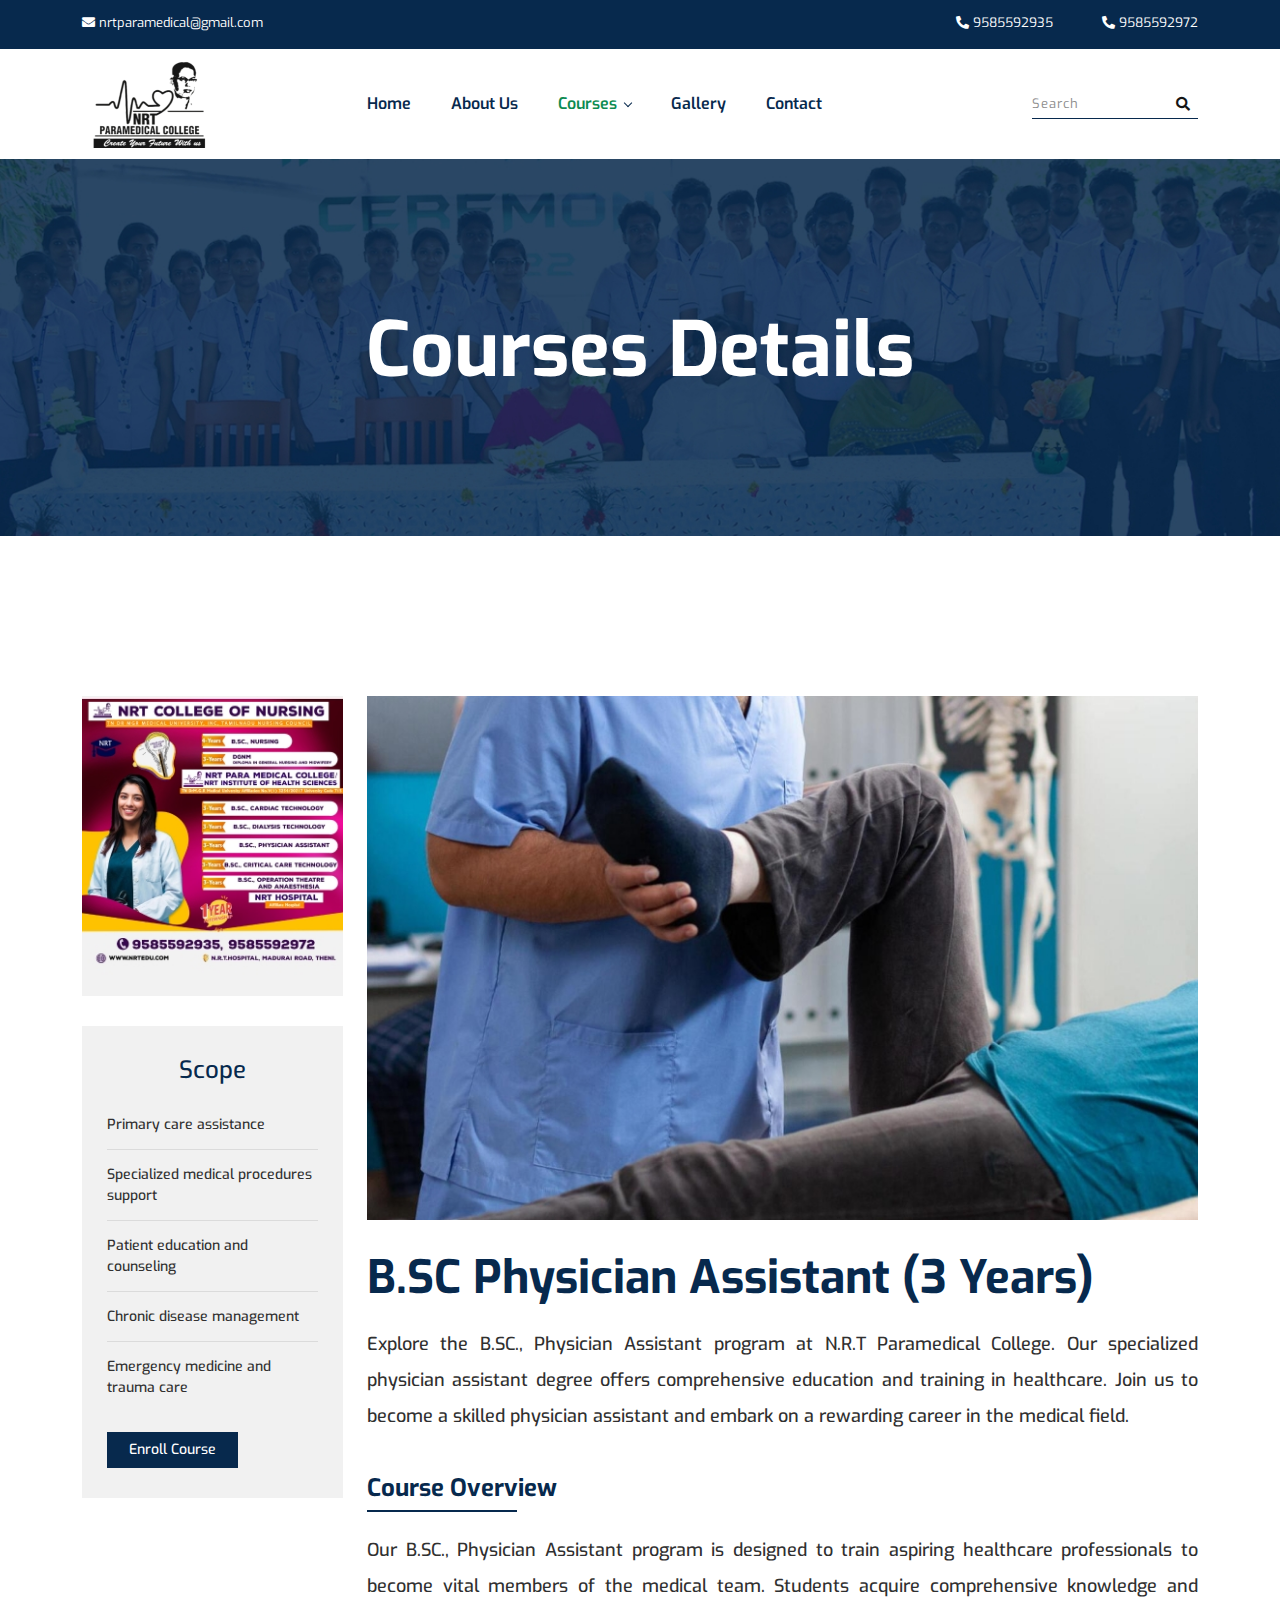
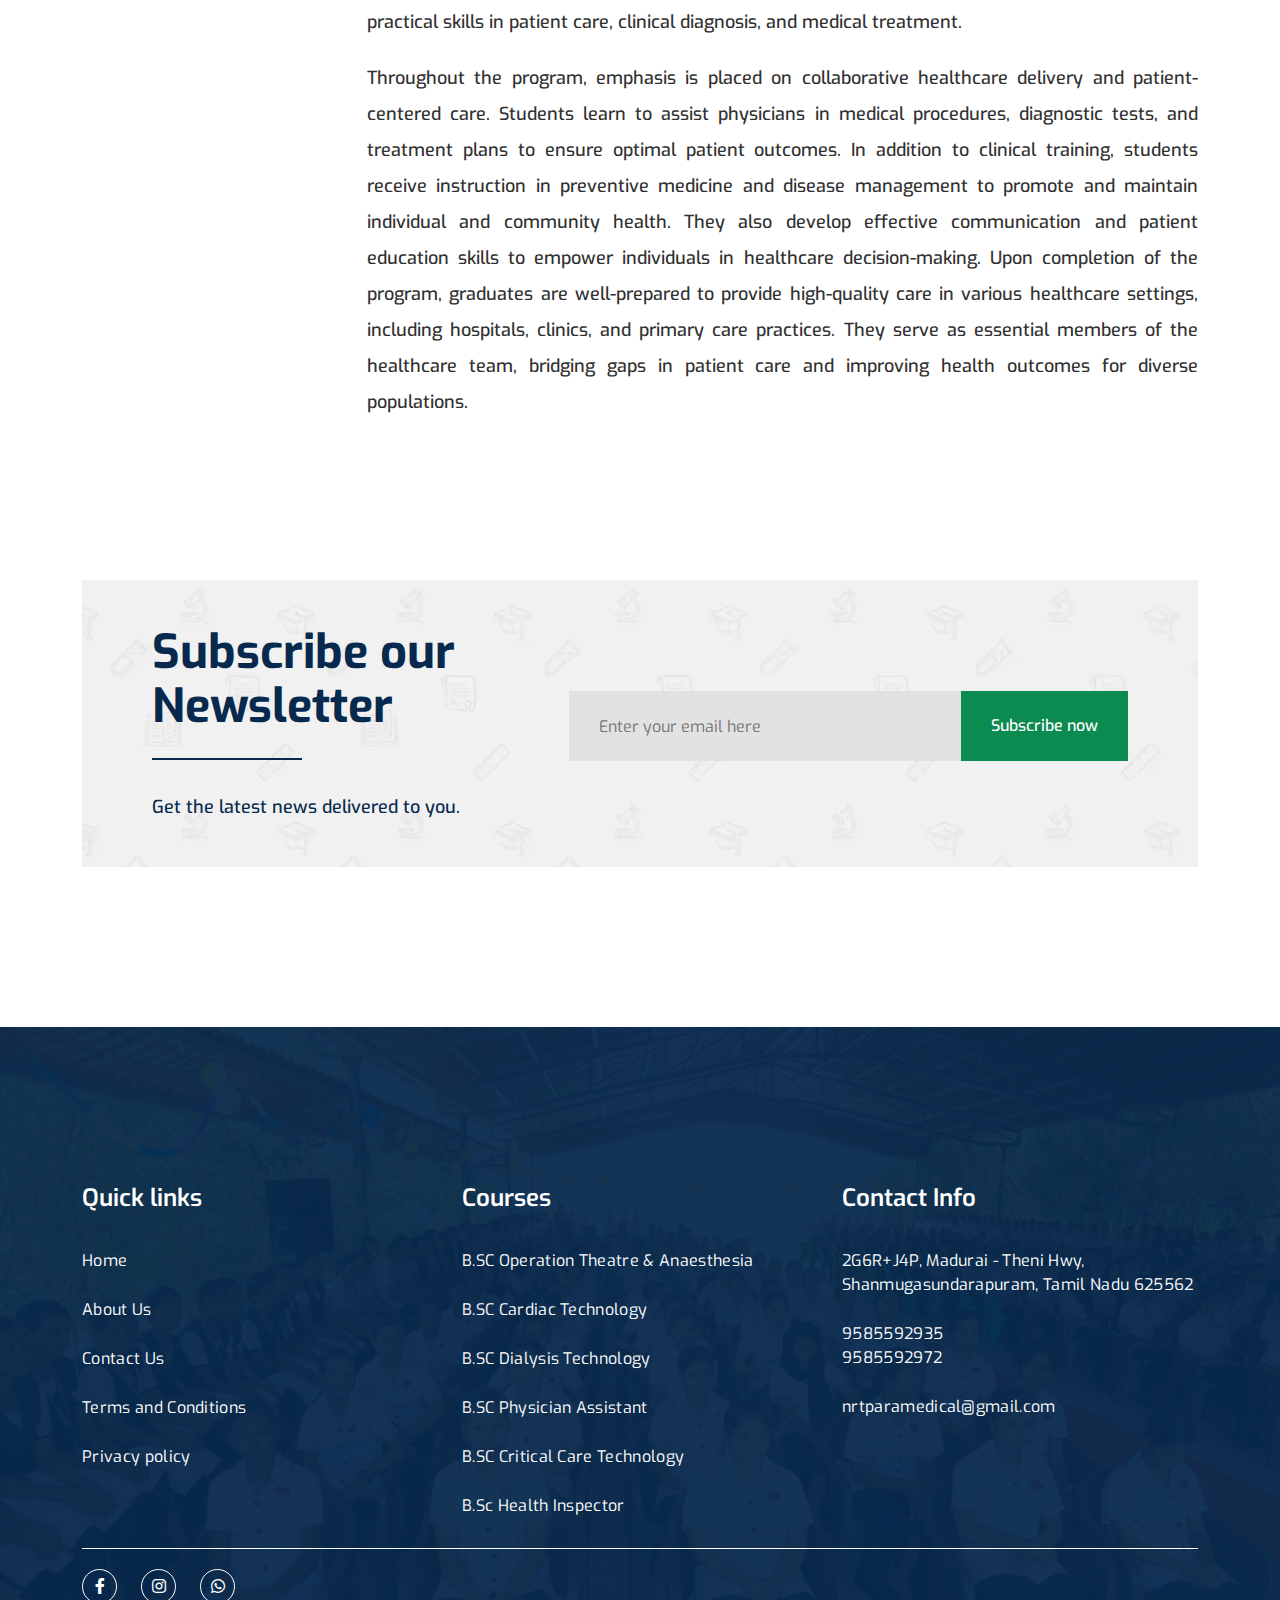
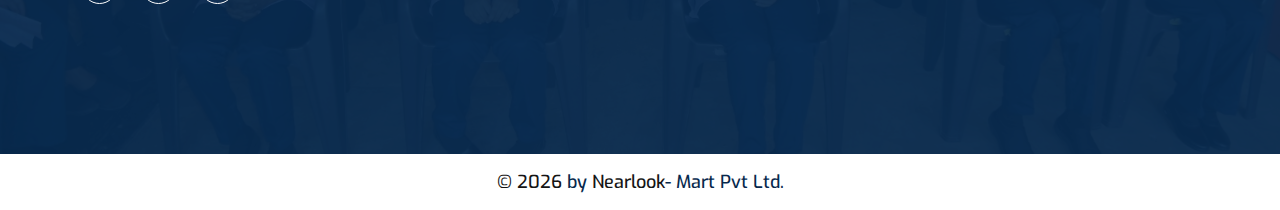
<file: bsc-physician-assistant.html>
<!doctype html>
<html class="no-js" lang="en">



<head>
    <meta charset="utf-8">
    
    <!--====== Title ======-->
    <title>NRT | Course</title>
    
    <meta name="keywords" content="Physician Assistant Course in Theni,
    B.Sc Physician Assistant in Theni,
    Physician Assistant Training in Theni,
    Medical Assistant Program in Theni,
    Healthcare Assistant Training in Theni,
    PA Course in Theni,
    Paramedical Physician Assistant in Theni,
    Medical Assistant Degree in Theni">
    <meta name="description" content="Become a valued healthcare professional with our B.Sc program in Theni, supporting medical teams with proficiency.
    ">
    <meta name="viewport" content="width=device-width, initial-scale=1">

    <!--====== Favicon Icon ======-->
    <link rel="shortcut icon" href="assets/images/favicon.png" type="image/webp">
    
        
    <!-- CSS
    ============================================ -->

    <!--===== Vendor CSS (Bootstrap & Icon Font) =====-->
    <link rel="stylesheet" href="assets/css/plugins/bootstrap.min.css">
    <link rel="stylesheet" href="assets/css/plugins/fontawesome.min.css">
    <link rel="stylesheet" href="assets/css/plugins/default.css">


    <!--===== Plugins CSS (All Plugins Files) =====-->
    <link rel="stylesheet" href="assets/css/plugins/animate.min.css">
    <link rel="stylesheet" href="assets/css/plugins/slick.css">
    <link rel="stylesheet" href="assets/css/plugins/magnific-popup.css">

    <!--====== Main Style CSS ======-->
    <!-- <link rel="stylesheet" href="assets/css/style.css"> -->
    <link rel="stylesheet" href="assets/css/style.min.css">
    
</head>

<body>
    
    <!--====== Header Start ======-->

    <header class="header-area">
        <div class="header-top">
            <div class="container">
                <div class="header-top-wrapper d-flex flex-wrap justify-content-sm-between">
                    <div class="header-top-left mt-10">
                        <ul class="header-meta">
                            <li><a href="mailto:nrtparamedical@gmail.com"><i class="fas fa-envelope "></i> nrtparamedical@gmail.com</a></li>
                        </ul>
                      
                    </div>
                    <div class="header-top-right mt-10">
                        <div class="header-link">
                          <a class="text-white" href="tel: 9585592935">   <i class="fas fa-phone-alt "></i> 9585592935</a>
                            <a class="text-white" href="tel:9585592972">  <i class="fas fa-phone-alt "></i> 9585592972</a>
                            <!-- <a class="register" href="register.html">Register</a> -->
                        </div>
                    </div>
                </div>
            </div>
        </div>

        <div id="navigation" class="navigation navigation-landscape">
            <div class="container position-relative">
                <div class="row align-items-center">
                    <div class="col-lg-3">
                        <div class="header-logo">
                            <a href="index.html"><img src="assets/images/logo.png" width="135" height="88" alt="Logo"></a>
                        </div>
                    </div>
                    <div class="col-lg-7 position-static">
                        <div class="nav-toggle"></div>
                        <nav class="nav-menus-wrapper">
                            <ul class="nav-menu">
                                <li>
                                    <a  href="index.html">Home</a>
                                </li>
                                <li><a href="about-us.html">About Us</a></li>
                                <li>
                                    <a class="active"  href="#">Courses</a>
                                    <ul class="nav-dropdown nav-submenu">
                                        <li><a  href="bcs-operation-theatre-anaesthesia.html">B.Sc Operation Theatre and Anaesthesia</a></li>
                                        <li><a href="bsc-dialysis-technology.html">B.Sc Dialysys Technology</a></li>
                                        <li><a href="bsc-cardiac-technology.html">B.Sc Cardiac Technology</a></li>
                                        <li><a class="active" href="bsc-physician-assistant.html">B.Sc Physician Assistant</a></li>
                                        <li><a href="bsc-critical-care-technology.html">B.Sc Critical care Technology</a></li>
                                        <li><a href="bsc-health.html">B.Sc Health Inspector</a></li>
                                    </ul>
                                </li>
                                <li><a href="gallery.html">Gallery</a></li>
                                <li><a  href="contact.html">Contact</a></li>
                            </ul>
                        </nav>
                    </div>
                    <div class="col-lg-2 position-static">
                        <div class="header-search">
                            <form action="#">
                                <input type="text" placeholder="Search">
                                <button><i class="fas fa-search"></i></button>
                            </form>
                        </div>
                    </div>
                </div>
            </div>
        </div>
    </header>

    <!--====== Header Ends ======-->
    
    <!--====== Page Banner Start ======-->

    <section class="page-banner">
        <div class="page-banner-bg bg_cover" style="background-image: url(assets/images/page-banner.jpg);">
            <div class="container">
                <div class="banner-content text-center">
                    <h2 class="title">Courses Details</h2>
                </div>
            </div>
        </div>
    </section>

    <!--====== Page Banner Ends ======-->

    <!--====== Courses Details Start ======-->

    <section class="courses-details">
        <div class="container">
            <div class="row flex-row-reverse">
                <div class="col-lg-9">
                    <div class="courses-details-content mt-50">
                        <img src="assets/images/3.jpg" width="845" height="533" alt="Course Details">

                        <h2 class="title">B.SC Physician Assistant (3 Years)</h2>

                        <p class="text">Explore the B.SC., Physician Assistant program at N.R.T Paramedical College. Our specialized physician assistant degree offers comprehensive education and training in healthcare. Join us to become a skilled physician assistant and embark on a rewarding career in the medical field.
                        </p>

                        <h5 class="sub-title">Course Overview</h5>

                        <p class="text">Our B.SC., Physician Assistant program is designed to train aspiring healthcare professionals to become vital members of the medical team. Students acquire comprehensive knowledge and practical skills in patient care, clinical diagnosis, and medical treatment.</p>

                        <p class="text">Throughout the program, emphasis is placed on collaborative healthcare delivery and patient-centered care. Students learn to assist physicians in medical procedures, diagnostic tests, and treatment plans to ensure optimal patient outcomes. In addition to clinical training, students receive instruction in preventive medicine and disease management to promote and maintain individual and community health. They also develop effective communication and patient education skills to empower individuals in healthcare decision-making. Upon completion of the program, graduates are well-prepared to provide high-quality care in various healthcare settings, including hospitals, clinics, and primary care practices. They serve as essential members of the healthcare team, bridging gaps in patient care and improving health outcomes for diverse populations.

                        </p>
                    </div>

                    
                </div>
                 <div class="col-lg-3">
                    <div class="courses-sidebar pt-20">
                        

                        <div class="courses-sidebar-banner mt-30">
                            <a href="#">
                                <img src="assets/images/banner.jpg" width="270" height="310" alt="Banner">
                            </a>
                        </div>

                        <div class="courses-features mt-30">
                            <div class="sidebar-title">
                                <h4 class="title text-center">Scope</h4>
                            </div>
                            <ul class="courses-features-items">
                                <li>Primary care assistance</li>
                                <li>Specialized medical procedures support</li>
                                <li>Patient education and counseling</li>
                                <li>Chronic disease management
                                </li>
                                <li>Emergency medicine and trauma care</li>
                               
                            </ul>
                            <div class="sidebar-btn">
                                <a class="main-btn" href="https://docs.google.com/forms/d/e/1FAIpQLSf1wrKxOPM-fs6RETON3jMw0Xe5Rb3UjkmEpp7xRNk6GMFEBQ/viewform?usp=sf_link" target="_blank">Enroll Course</a>
                            </div>
                        </div>
                    </div>
                </div> 
            </div>
        </div>
    </section>

    <!--====== Courses Details Ends ======-->
    
    <!--====== Newsletter Start ======-->

    <section class="newsletter-area-2">
        <div class="container">
            <div class="newsletter-wrapper bg_cover" style="background-image: url(assets/images/newsletter-bg-1.webp);">
                <div class="row align-items-center">
                    <div class="col-lg-5">
                        <div class="section-title-2 mt-25">
                            <h2 class="title">Subscribe our Newsletter</h2>
                            <span class="line"></span>
                            <p>Get the latest news delivered to you.</p>
                        </div>
                    </div>
                    <div class="col-lg-7">
                        <div class="newsletter-form mt-30">
                            <form action="#">
                                <input type="text" placeholder="Enter your email here">
                                <button class="main-btn main-btn-2">Subscribe now</button>
                            </form>
                        </div>
                    </div>
                </div>
            </div>
        </div>
    </section>

    <!--====== Newsletter Ends ======-->
    
    <!--====== Footer Start ======-->

    <section class="footer-area footer-02 bg_cover" style="background-image: url(assets/images/counter-bg.jpg);">
        <div class="footer-widget">
            <div class="container">
                <div class="row">
                    
                    <div class="col-md-4 col-sm-6">
                        <div class="footer-link mt-45">
                            <h4 class="footer-title">Quick links</h4>
                            <ul class="link-list">
                                <li><a href="index.html">Home</a></li>
                                <li><a href="about-us.html">About Us</a></li>
                                <li><a href="contact.html">Contact Us</a></li>
                                <li><a href="terms-conditions.html">Terms and Conditions</a></li>
                                <li><a href="privacy-policy.html">Privacy policy</a></li>
                            </ul>
                        </div>
                    </div>
                    <div class="col-md-4 col-sm-6">
                        <div class="footer-link mt-45">
                            <h4 class="footer-title">Courses </h4>
                            <ul class="link-list">
                                <li><a href="bcs-operation-theatre-anaesthesia.html">B.SC Operation Theatre & Anaesthesia</a></li> 
                                <li><a href="bsc-cardiac-technology.html">B.SC Cardiac Technology</a></li>
                               <li><a href="bsc-dialysis-technology.html">B.SC Dialysis Technology</a></li>
                               <li><a href="bsc-physician-assistant.html">B.SC Physician Assistant</a></li>
                               <li><a href="bsc-critical-care-technology.html">B.SC Critical Care Technology</a></li>
                               <li><a href="bsc-health.html">B.Sc Health Inspector</a></li>
                            </ul>
                        </div>
                    </div>
                    <div class="col-md-4 col-sm-6">
                        <div class="footer-link mt-45">
                            <h4 class="footer-title">Contact Info</h4>
                            <ul class="link-list">
                                <li>
                                    <p><a href="https://maps.app.goo.gl/tyKDN5jqpknFWDNSA">2G6R+J4P, Madurai - Theni Hwy, Shanmugasundarapuram, Tamil Nadu 625562</a></p>
                                </li>
                                <li>
                                    <p><a href="tel:9585592935"> 9585592935</a></p>
                                    <p><a href="tel:9585592972">9585592972</a></p>
                                </li>
                                <li>
                                    <p><a href="mailto:nrtparamedical@gmail.com">nrtparamedical@gmail.com</a></p>
                                    <p></p>
                                </li>
                            </ul>
                        </div>
                    </div>
                </div>
                <div class="footer-widget-wrapper">
                    <div class="footer-social">
                        <ul class="social">
                            <li><a href="https://www.facebook.com/nrtinstitutions"><i class="fab fa-facebook-f"></i></a></li>
                            <li><a href="https://www.instagram.com/nrt_institutions/?fbclid=IwAR1vlr7nI8K-8p5CtDadeC8BbjoabZRcQt7vDaLwySHpFtQCH_GgwRVM5qk"><i class="fab fa-instagram"></i></a></li>
                            <li><a href="https://wa.me/9585592935"><i class="fab fa-whatsapp" aria-hidden="true"></i></a>
                        </ul>
                    </div>
                    <!-- <div class="footer-menu">
                        <ul class="menu">
                            <li><a href="#">Home</a></li>
                            <li><a href="#">About</a></li>
                            <li><a href="#">Courses</a></li>
                            <li><a href="#">Notice Board</a></li>
                            <li><a href="#">Offers</a></li>
                        </ul>
                    </div> -->
                </div>
            </div>
        </div>
        <div class="footer-copyright">
            <div class="container">
                <div class="copyright text-center">
                    <p>&copy; <script>document.write(new Date().getFullYear());</script> <span>  by <a href="https://nearlooks.com/">Nearlook</a>- Mart Pvt Ltd.</p>
                </div>
            </div>
        </div>
    </section>

    <!--====== Footer Ends ======-->

    <!--====== BACK TOP TOP PART START ======-->

    <a href="#" class="back-to-top"><i class="fa fa-chevron-up"></i></a>

    <!--====== BACK TOP TOP PART ENDS ======-->
    
    <!--====== Start ======-->

<!--
    <section class="">
        <div class="container">
            <div class="row">
                <div class="col-lg-">
                    
                </div>
            </div>
        </div>
    </section>
-->

    <!--====== Ends ======-->




    <!--====== Jquery js ======-->
    <script src="assets/js/vendor/jquery-3.6.0.min.js"></script>
    <script src="assets/js/vendor/modernizr-3.7.1.min.js"></script>
    
    <!--====== All Plugins js ======-->
    <script src="assets/js/plugins/popper.min.js"></script>
    <script src="assets/js/plugins/bootstrap.min.js"></script>
    <script src="assets/js/plugins/slick.min.js"></script>
    <script src="assets/js/plugins/jquery.magnific-popup.min.js"></script>
    <script src="assets/js/plugins/imagesloaded.pkgd.min.js"></script>
    <script src="assets/js/plugins/isotope.pkgd.min.js"></script>
    <script src="assets/js/plugins/wow.min.js"></script>
    <script src="assets/js/plugins/ajax-contact.js"></script>
    

    <!--====== Main Activation  js ======-->
    <script src="assets/js/main.js"></script>
    
    
</body>



</html>
</file>
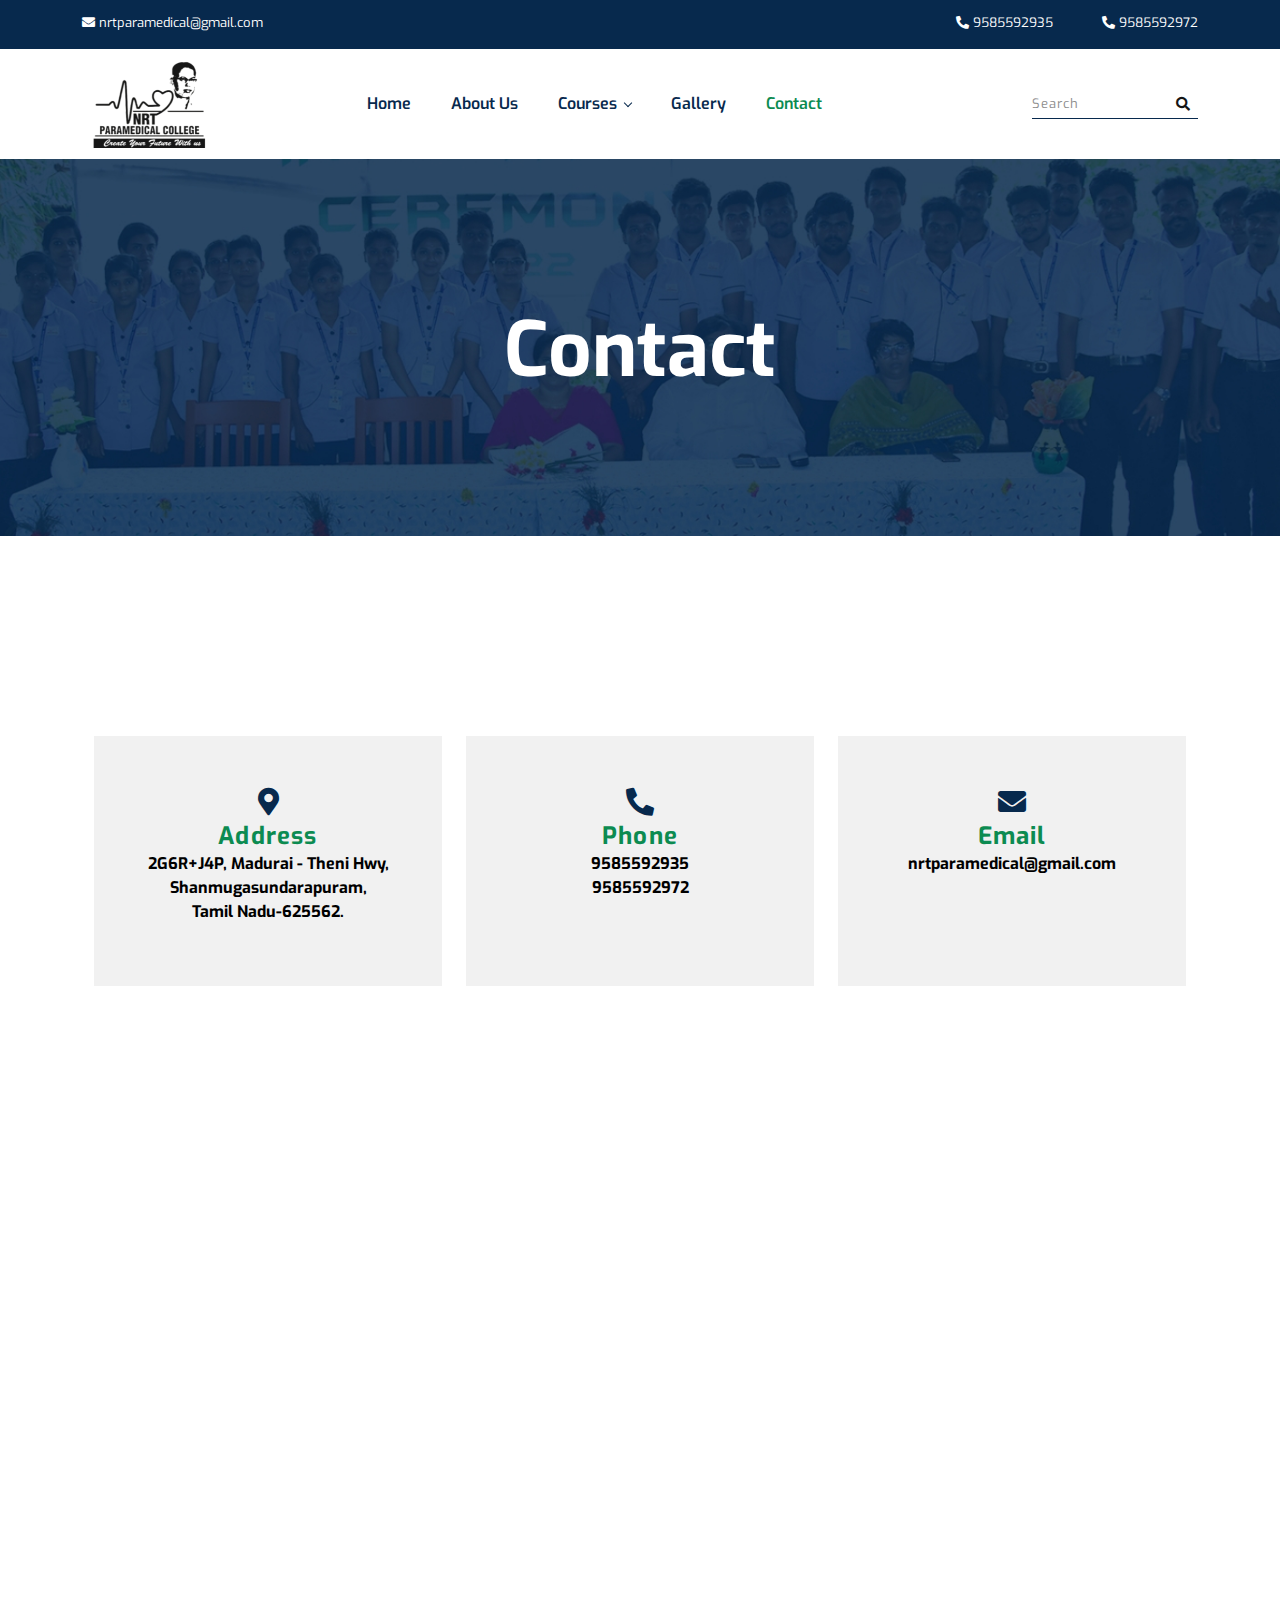
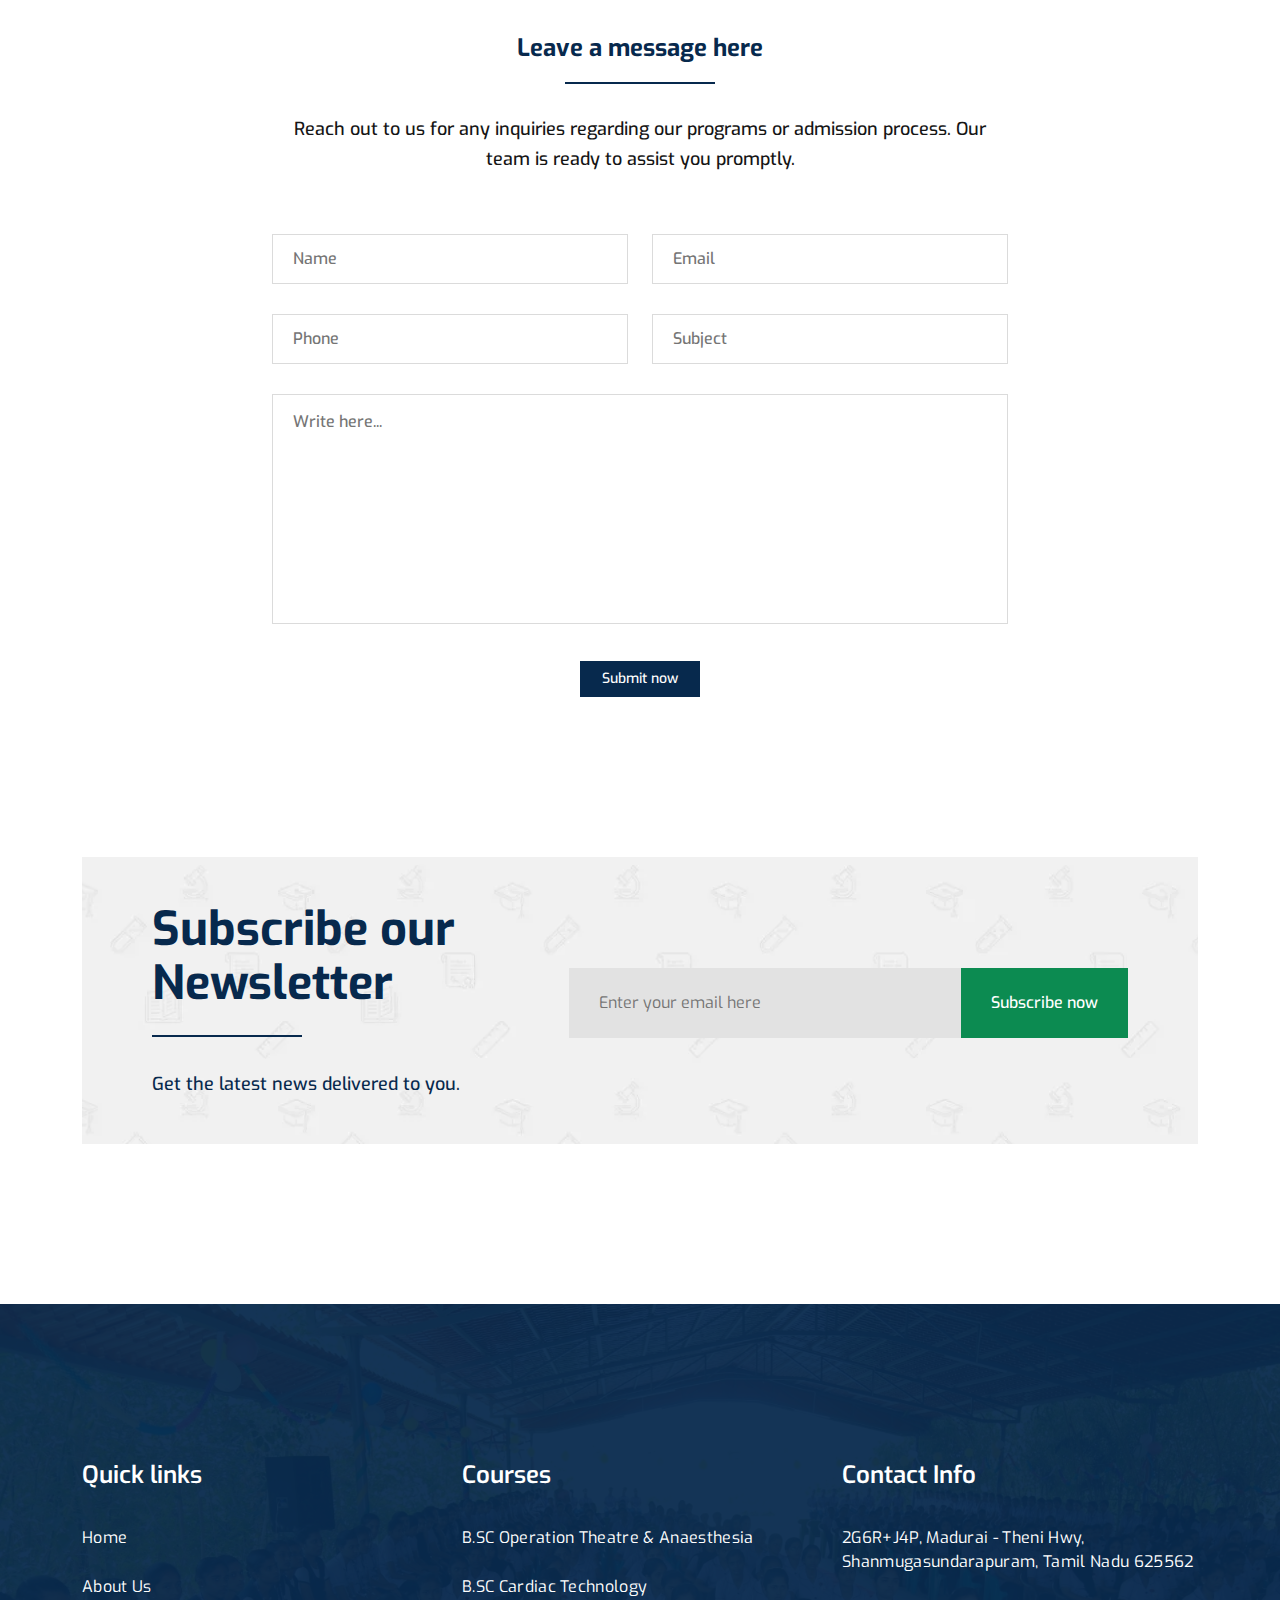
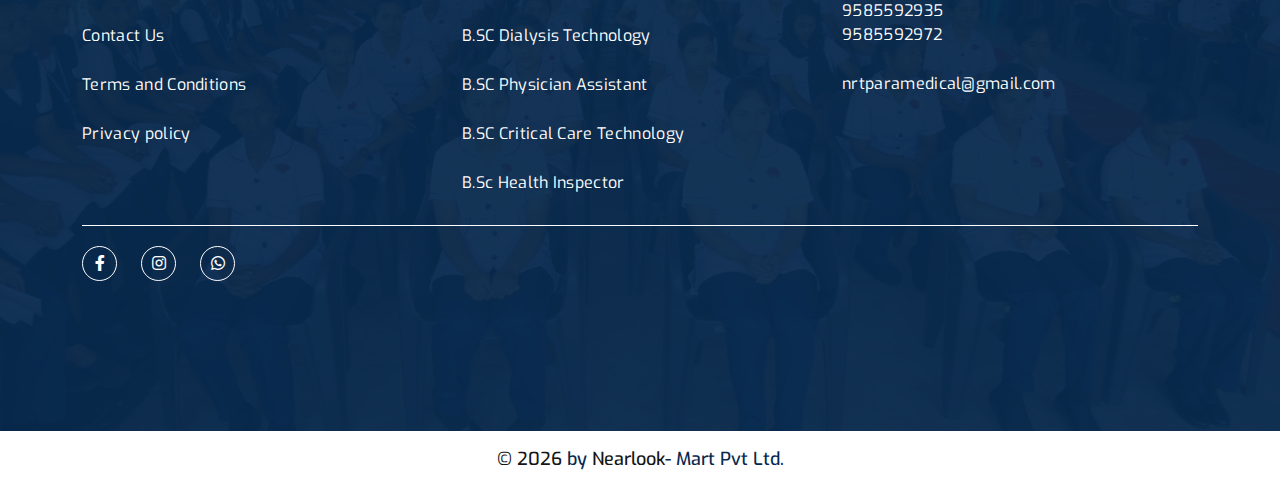
<file: contact.html>
<!doctype html>
<html class="no-js" lang="en">



<head>
    <meta charset="utf-8">
    
    <!--====== Title ======-->
    <title>NRT | Contact Us</title>
    
    <meta name="description" content="Dive into surgical and anaesthetic care with our B.Sc program in Theni, preparing you for a rewarding career.">
    <meta name="viewport" content="width=device-width, initial-scale=1">

    <!--====== Favicon Icon ======-->
    <link rel="shortcut icon" href="assets/images/favicon.png" type="image/webp">
    
        
    <!-- CSS
    ============================================ -->

    <!--===== Vendor CSS (Bootstrap & Icon Font) =====-->
    <link rel="stylesheet" href="assets/css/plugins/bootstrap.min.css">
    <link rel="stylesheet" href="assets/css/plugins/fontawesome.min.css">
    <link rel="stylesheet" href="assets/css/plugins/default.css">


    <!--===== Plugins CSS (All Plugins Files) =====-->
    <link rel="stylesheet" href="assets/css/plugins/animate.min.css">
    <link rel="stylesheet" href="assets/css/plugins/slick.css">
    <link rel="stylesheet" href="assets/css/plugins/magnific-popup.css">

    <!--====== Main Style CSS ======-->
    <!-- <link rel="stylesheet" href="assets/css/style.css"> -->
    <link rel="stylesheet" href="assets/css/style.min.css">
    
</head>

<body>
    
    <!--====== Header Start ======-->

    <header class="header-area">
        <div class="header-top">
            <div class="container">
                <div class="header-top-wrapper d-flex flex-wrap justify-content-sm-between">
                    <div class="header-top-left mt-10">
                        <ul class="header-meta">
                            <li><a href="mailto:nrtparamedical@gmail.com"><i class="fas fa-envelope "></i> nrtparamedical@gmail.com</a></li>
                        </ul>
                      
                    </div>
                    <div class="header-top-right mt-10">
                        <div class="header-link">
                          <a class="text-white" href="tel: 9585592935">   <i class="fas fa-phone-alt "></i> 9585592935</a>
                            <a class="text-white" href="tel:9585592972">  <i class="fas fa-phone-alt "></i> 9585592972</a>
                            <!-- <a class="register" href="register.html">Register</a> -->
                        </div>
                    </div>
                </div>
            </div>
        </div>

        <div id="navigation" class="navigation navigation-landscape">
            <div class="container position-relative">
                <div class="row align-items-center">
                    <div class="col-lg-3">
                        <div class="header-logo">
                            <a href="index.html"><img src="assets/images/logo.png" width="135" height="88" alt="Logo"></a>
                        </div>
                    </div>
                    <div class="col-lg-7 position-static">
                        <div class="nav-toggle"></div>
                        <nav class="nav-menus-wrapper">
                            <ul class="nav-menu">
                                <li>
                                    <a  href="index.html">Home</a>
                                </li>
                                <li><a href="about-us.html">About Us</a></li>
                                <li>
                                    <a  href="#">Courses</a>
                                    <ul class="nav-dropdown nav-submenu">
                                        <li><a href="bcs-operation-theatre-anaesthesia.html">B.Sc Operation Theatre and Anaesthesia</a></li>
                                        <li><a href="bsc-dialysis-technology.html">B.Sc Dialysys Technology</a></li>
                                        <li><a href="bsc-cardiac-technology.html">B.Sc Cardiac Technology</a></li>
                                        <li><a  href="bsc-physician-assistant.html">B.Sc Physician Assistant</a></li>
                                        <li><a href="bsc-critical-care-technology.html">B.Sc Critical care Technology</a></li>
                                        <li><a href="bsc-health.html">B.Sc Health Inspector</a></li>
                                    </ul>
                                </li>
                                <li><a href="gallery.html">Gallery</a></li>
                                <li><a class="active" href="contact.html">Contact</a></li>
                            </ul>
                        </nav>
                    </div>
                    <div class="col-lg-2 position-static">
                        <div class="header-search">
                            <form action="#">
                                <input type="text" placeholder="Search">
                                <button><i class="fas fa-search"></i></button>
                            </form>
                        </div>
                    </div>
                </div>
            </div>
        </div>
    </header>

    <!--====== Header Ends ======-->
    
    <!--====== Page Banner Start ======-->

    <section class="page-banner">
        <div class="page-banner-bg bg_cover" style="background-image: url(assets/images/page-banner.jpg);">
            <div class="container">
                <div class="banner-content text-center">
                    <h2 class="title">Contact</h2>
                </div>
            </div>
        </div>
    </section>

    <!--====== Page Banner Ends ======-->

    <!--====== Contact Start ======-->
    
    <section class="contact-area">
        <div class="container">
           
            <div class="container">
                <div class="event-wrapper">
                    <div class="row grid">
                        <div class="col-lg-4 col-sm-6 happening">
                            <div class="single-event1 text-center mt-30">
                                <h3><i class="fas fa-map-marker-alt"></i></h3>
                                <span class="date">Address</span>
                                
                                <p class="center text-black fw-bold "><a class="https://maps.app.goo.gl/xYNqtWQsyFjpSnz39">2G6R+J4P, Madurai - Theni Hwy, Shanmugasundarapuram, <br/>Tamil Nadu-625562.</a></p>
                                
                            </div>
                        </div>
                        <div class="col-lg-4 col-sm-6 expired">
                            <div class="single-event1 text-center mt-30">
                               <h3> <i class="fas fa-phone-alt"></i></h3>
                                <span class="date">Phone</span>
                                <p class="text-black fw-bold"><a href="tel:9585592935">9585592935</a></p>
                                <p class="text-black fw-bold"><a href="tel:9585592972">9585592972</a></p>
                                
                              
                            </div>
                        </div>
                        <div class="col-lg-4 col-sm-6 happening">
                            <div class="single-event1 text-center mt-30">
                                <h3 class=""><i class="fas fa-envelope"></i></h3>
                                <span class="date">Email</span>
                               
                                <p class="text-black fw-bold"><a href="mailto:nrtparamedical@gmail.com">nrtparamedical@gmail.com</a></p>
                            </div>
                        </div>
                    </div>
                </div>
            </div>

            <div class="container mt-5">
                <div class="row">
                    <div class="col-3">
                        <iframe src="https://www.google.com/maps/embed?pb=!1m18!1m12!1m3!1d3929.0713731618603!2d77.53765187586345!3d10.010963372844328!2m3!1f0!2f0!3f0!3m2!1i1024!2i768!4f13.1!3m3!1m2!1s0x3b0714a56bd47aed%3A0x424f213bd99246f4!2sNRT%20College%20of%20Nursing!5e0!3m2!1sen!2sin!4v1713252105200!5m2!1sen!2sin" width="1160" height="450" style="border:0;" allowfullscreen="" loading="lazy" referrerpolicy="no-referrer-when-downgrade"></iframe>
                    </div>
                </div>
            </div>
            <div class="contact-form">
                <div class="row justify-content-center">
                    <div class="col-lg-8">
                        <div class="contact-title text-center">
                            <h3 class="title">Leave a message here</h3>
                            <p >Reach out to us for any inquiries regarding our programs or admission process. Our team is ready to assist you promptly.
                            </p>
                        </div>
                    </div>
                </div>
                <div class="row justify-content-center">
                    <div class="col-lg-8">
                        <div class="contact-form-wrapper">
                            <form id="contact-form" action="#" method="post">
                                <div class="row">
                                    <div class="col-md-6">
                                        <div class="single-form">
                                            <input type="text" name="name" placeholder="Name">
                                        </div>
                                    </div>
                                    <div class="col-md-6">
                                        <div class="single-form">
                                            <input type="email" name="email" placeholder="Email">
                                        </div>
                                    </div>
                                    <div class="col-md-6">
                                        <div class="single-form">
                                            <input type="text" name="phone" placeholder="Phone">
                                        </div>
                                    </div>
                                    <div class="col-md-6">
                                        <div class="single-form">
                                            <input type="text" name="subject" placeholder="Subject">
                                        </div>
                                    </div>
                                    <div class="col-md-12">
                                        <div class="single-form">
                                            <textarea name="message" placeholder="Write here..."></textarea>
                                        </div>
                                    </div>
                                    <p class="form-message"></p>
                                    <div class="col-md-12">
                                        <div class="single-form text-center">
                                            <button class="main-btn">Submit now</button>
                                        </div>
                                    </div>
                                </div>
                            </form>
                        </div>
                    </div>
                </div>
            </div>
        </div>
    </section>
    

    <!--====== Contact Ends ======-->
    
    <!--====== Newsletter Start ======-->

    <section class="newsletter-area-2">
        <div class="container">
            <div class="newsletter-wrapper bg_cover" style="background-image: url(assets/images/newsletter-bg-1.webp);">
                <div class="row align-items-center">
                    <div class="col-lg-5">
                        <div class="section-title-2 mt-25">
                            <h2 class="title">Subscribe our Newsletter</h2>
                            <span class="line"></span>
                            <p>Get the latest news delivered to you.</p>
                        </div>
                    </div>
                    <div class="col-lg-7">
                        <div class="newsletter-form mt-30">
                            <form action="#">
                                <input type="text" placeholder="Enter your email here">
                                <button class="main-btn main-btn-2">Subscribe now</button>
                            </form>
                        </div>
                    </div>
                </div>
            </div>
        </div>
    </section>

    <!--====== Newsletter Ends ======-->
    
    <!--====== Footer Start ======-->

    <section class="footer-area footer-02 bg_cover" style="background-image: url(assets/images/counter-bg.jpg);">
        <div class="footer-widget">
            <div class="container">
                <div class="row">
                    
                    <div class="col-md-4 col-sm-6">
                        <div class="footer-link mt-45">
                            <h4 class="footer-title">Quick links</h4>
                            <ul class="link-list">
                                <li><a href="index.html">Home</a></li>
                                <li><a href="about-us.html">About Us</a></li>
                                <li><a href="contact.html">Contact Us</a></li>
                                <li><a href="terms-conditions.html">Terms and Conditions</a></li>
                                <li><a href="privacy-policy.html">Privacy policy</a></li>
                            </ul>
                        </div>
                    </div>
                    <div class="col-md-4 col-sm-6">
                        <div class="footer-link mt-45">
                            <h4 class="footer-title">Courses </h4>
                            <ul class="link-list">
                                <li><a href="bcs-operation-theatre-anaesthesia.html">B.SC Operation Theatre & Anaesthesia</a></li> 
                                <li><a href="bsc-cardiac-technology.html">B.SC Cardiac Technology</a></li>
                               <li><a href="bsc-dialysis-technology.html">B.SC Dialysis Technology</a></li>
                               <li><a href="bsc-physician-assistant.html">B.SC Physician Assistant</a></li>
                               <li><a href="bsc-critical-care-technology.html">B.SC Critical Care Technology</a></li>
                               <li><a href="bsc-health.html">B.Sc Health Inspector</a></li>
                            </ul>
                        </div>
                    </div>
                    <div class="col-md-4 col-sm-6">
                        <div class="footer-link mt-45">
                            <h4 class="footer-title">Contact Info</h4>
                            <ul class="link-list">
                                <li>
                                    <p><a href="https://maps.app.goo.gl/tyKDN5jqpknFWDNSA">2G6R+J4P, Madurai - Theni Hwy, Shanmugasundarapuram, Tamil Nadu 625562</a></p>
                                </li>
                                <li>
                                    <p><a href="tel:9585592935"> 9585592935</a></p>
                                    <p><a href="tel:9585592972">9585592972</a></p>
                                </li>
                                <li>
                                    <p><a href="mailto:nrtparamedical@gmail.com">nrtparamedical@gmail.com</a></p>
                                    <p></p>
                                </li>
                            </ul>
                        </div>
                    </div>
                </div>
                <div class="footer-widget-wrapper">
                    <div class="footer-social">
                        <ul class="social">
                            <li><a href="https://www.facebook.com/nrtinstitutions"><i class="fab fa-facebook-f"></i></a></li>
                            <li><a href="https://www.instagram.com/nrt_institutions/?fbclid=IwAR1vlr7nI8K-8p5CtDadeC8BbjoabZRcQt7vDaLwySHpFtQCH_GgwRVM5qk"><i class="fab fa-instagram"></i></a></li>
                            <li><a href="https://wa.me/9585592935"><i class="fab fa-whatsapp" aria-hidden="true"></i></a>
                        </ul>
                    </div>
                    <!-- <div class="footer-menu">
                        <ul class="menu">
                            <li><a href="#">Home</a></li>
                            <li><a href="#">About</a></li>
                            <li><a href="#">Courses</a></li>
                            <li><a href="#">Notice Board</a></li>
                            <li><a href="#">Offers</a></li>
                        </ul>
                    </div> -->
                </div>
            </div>
        </div>
        <div class="footer-copyright">
            <div class="container">
                <div class="copyright text-center">
                    <p>&copy; <script>document.write(new Date().getFullYear());</script> <span>  by <a href="https://nearlooks.com/">Nearlook</a>- Mart Pvt Ltd.</p>
                </div>
            </div>
        </div>
    </section>

    <!--====== Footer Ends ======-->

    <!--====== BACK TOP TOP PART START ======-->

    <a href="#" class="back-to-top"><i class="fa fa-chevron-up"></i></a>

    <!--====== BACK TOP TOP PART ENDS ======-->
    
    <!--====== Start ======-->

<!--
    <section class="">
        <div class="container">
            <div class="row">
                <div class="col-lg-">
                    
                </div>
            </div>
        </div>
    </section>
-->

    <!--====== Ends ======-->




    <!--====== Jquery js ======-->
    <script src="assets/js/vendor/jquery-3.6.0.min.js"></script>
    <script src="assets/js/vendor/modernizr-3.7.1.min.js"></script>
    
    <!--====== All Plugins js ======-->
    <script src="assets/js/plugins/popper.min.js"></script>
    <script src="assets/js/plugins/bootstrap.min.js"></script>
    <script src="assets/js/plugins/slick.min.js"></script>
    <script src="assets/js/plugins/jquery.magnific-popup.min.js"></script>
    <script src="assets/js/plugins/imagesloaded.pkgd.min.js"></script>
    <script src="assets/js/plugins/isotope.pkgd.min.js"></script>
    <script src="assets/js/plugins/wow.min.js"></script>
    <script src="assets/js/plugins/ajax-contact.js"></script>
    

    <!--====== Main Activation  js ======-->
    <script src="assets/js/main.js"></script>
    
    
</body>


<!-- Mirrored from htmldemo.net/edumate-v1/edumate/contact.html by HTTrack Website Copier/3.x [XR&CO'2014], Sat, 13 Apr 2024 06:46:42 GMT -->
</html>
</file>
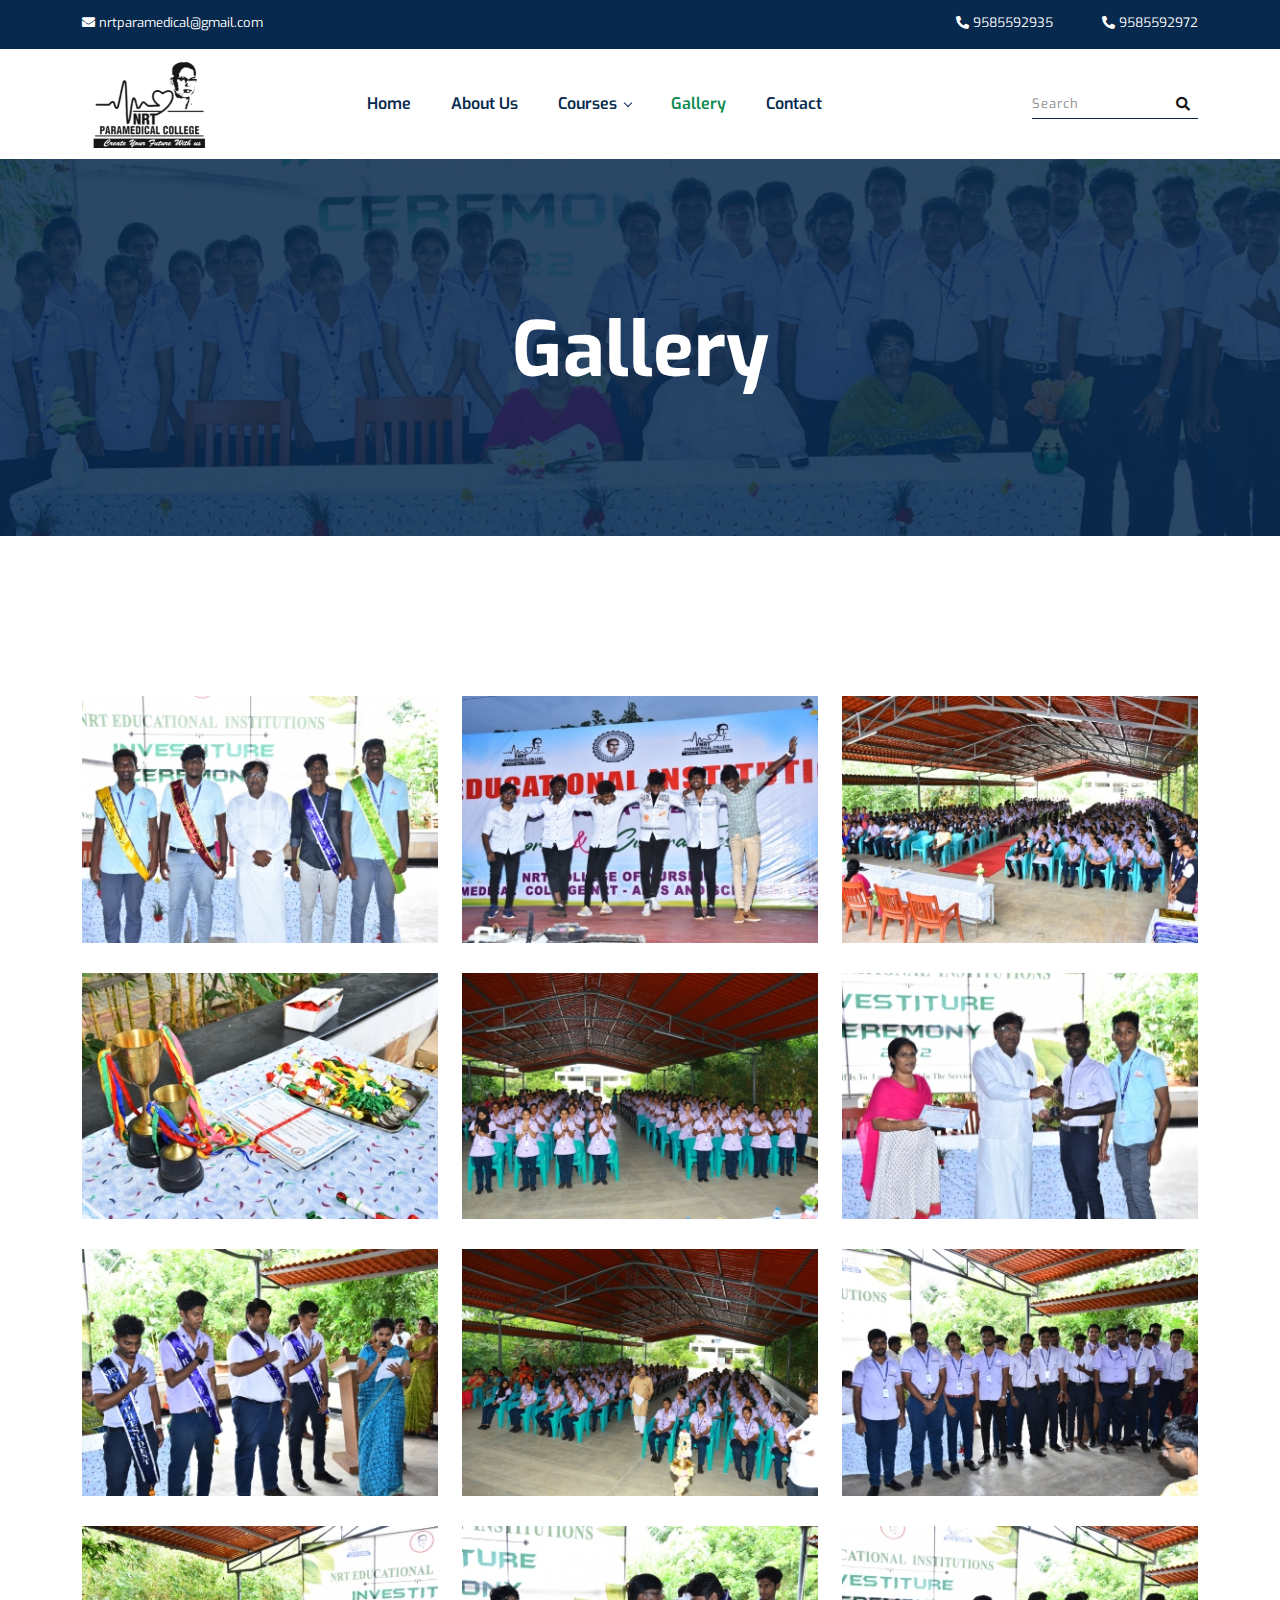
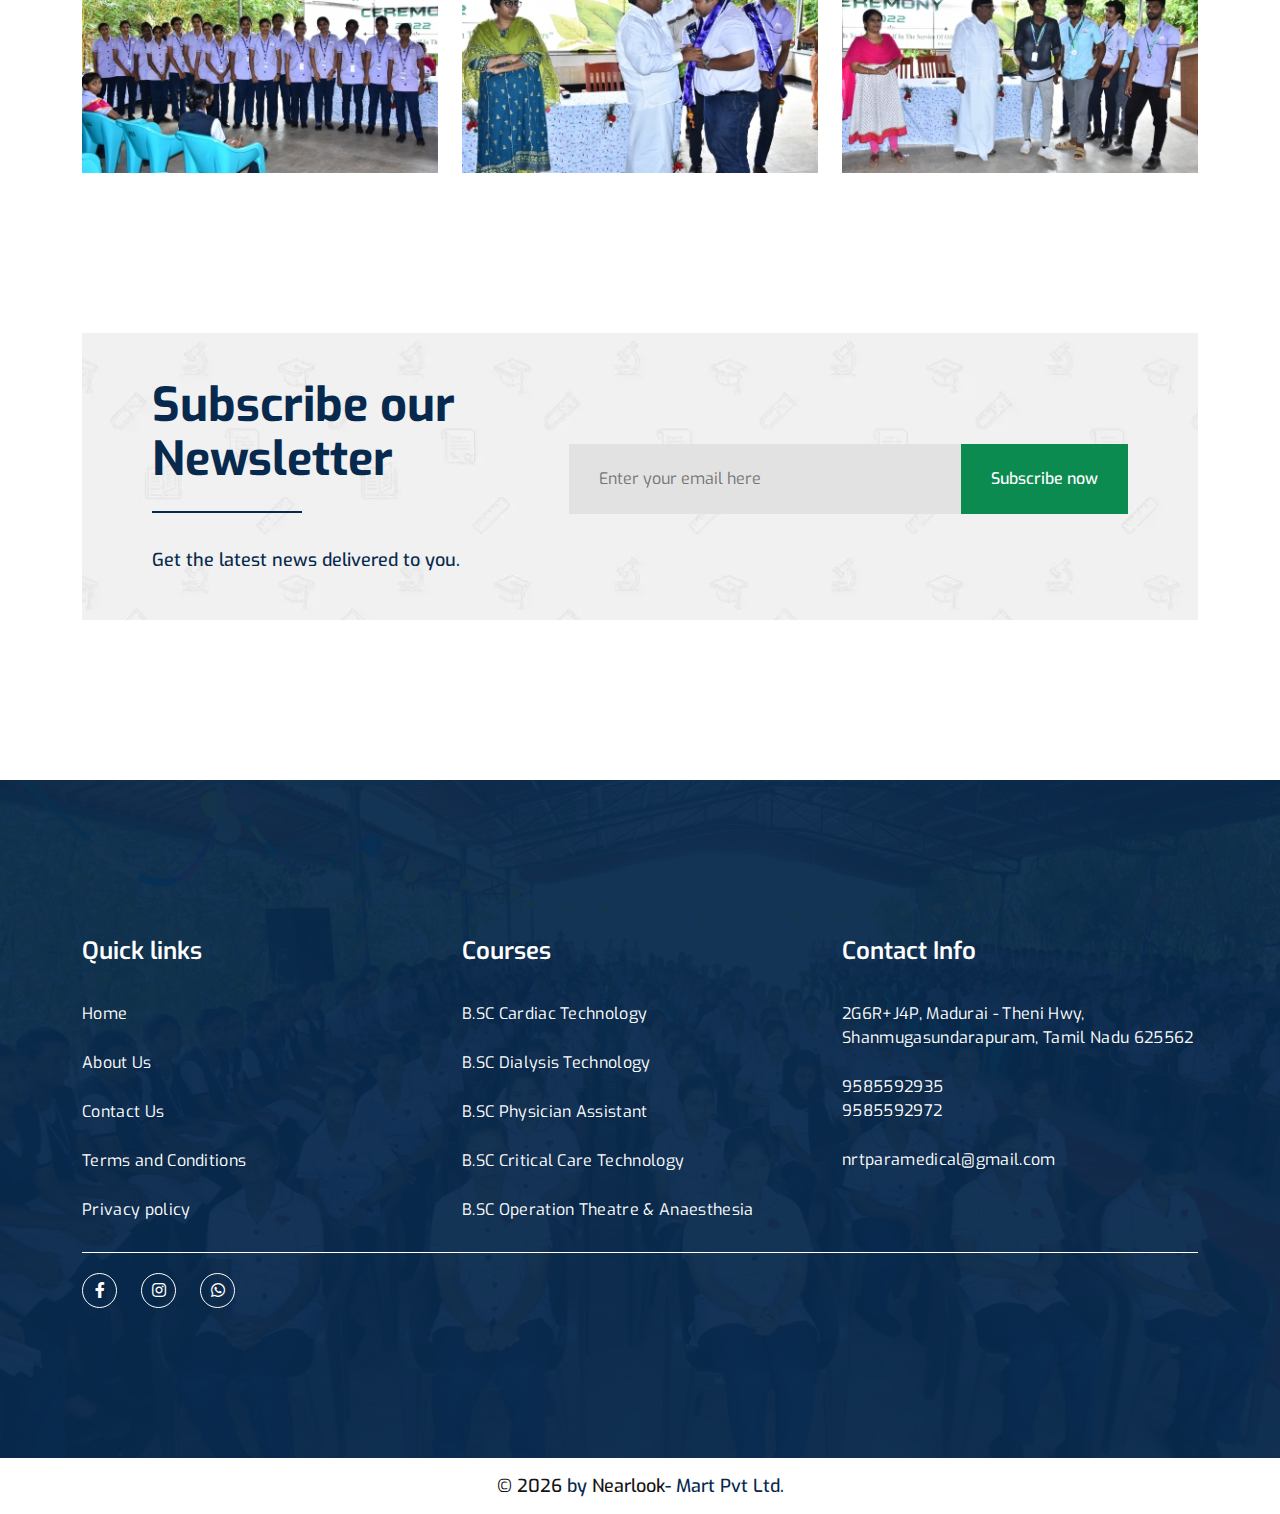
<file: gallery.html>
<!doctype html>
<html class="no-js" lang="en">


<head>
    <meta charset="utf-8">
    
    <!--====== Title ======-->
    <title>NRT Paramedical | Gallery</title>
    
    <meta name="keywords" content="Paramedical College Gallery in Theni,
    Paramedical Campus Images,
    Student Life,
    Paramedical Event in Theni,
    College Facilities in Theni,
    Laboratory Photos,
    Paramedical Training Center,
    Infrastructure Pictures,
    Paramedical College Campus in Theni,
    Student Activities
    ">
    <meta name="description" content="View NRT Paramedical College's dynamic campus life and facilities in Theni through our vibrant gallery.">
    <meta name="viewport" content="width=device-width, initial-scale=1">

    <!--====== Favicon Icon ======-->
    <link rel="shortcut icon" href="assets/images/favicon.png" type="image/webp">
    
        
    <!-- CSS
    ============================================ -->

    <!--===== Vendor CSS (Bootstrap & Icon Font) =====-->
    <link rel="stylesheet" href="assets/css/plugins/bootstrap.min.css">
    <link rel="stylesheet" href="assets/css/plugins/fontawesome.min.css">
    <link rel="stylesheet" href="assets/css/plugins/default.css">


    <!--===== Plugins CSS (All Plugins Files) =====-->
    <link rel="stylesheet" href="assets/css/plugins/animate.min.css">
    <link rel="stylesheet" href="assets/css/plugins/slick.css">
    <link rel="stylesheet" href="assets/css/plugins/magnific-popup.css">

    <!--====== Main Style CSS ======-->
    <!-- <link rel="stylesheet" href="assets/css/style.css"> -->
    <link rel="stylesheet" href="assets/css/style.min.css">
    
</head>

<body>
    
    <!--====== Header Start ======-->

    
    <header class="header-area">
        <div class="header-top">
            <div class="container">
                <div class="header-top-wrapper d-flex flex-wrap justify-content-sm-between">
                    <div class="header-top-left mt-10">
                        <ul class="header-meta">
                            <li><a href="mailto:nrtparamedical@gmail.com"><i class="fas fa-envelope "></i> nrtparamedical@gmail.com</a></li>
                        </ul>
                      
                    </div>
                    <div class="header-top-right mt-10">
                        <div class="header-link">
                          <a class="text-white" href="tel: 9585592935">   <i class="fas fa-phone-alt "></i> 9585592935</a>
                            <a class="text-white" href="tel:9585592972">  <i class="fas fa-phone-alt "></i> 9585592972</a>
                            <!-- <a class="register" href="register.html">Register</a> -->
                        </div>
                    </div>
                </div>
            </div>
        </div>

        <div id="navigation" class="navigation navigation-landscape">
            <div class="container position-relative">
                <div class="row align-items-center">
                    <div class="col-lg-3">
                        <div class="header-logo">
                            <a href="index.html"><img src="assets/images/logo.png" width="135" height="88" alt="Logo"></a>
                        </div>
                    </div>
                    <div class="col-lg-7 position-static">
                        <div class="nav-toggle"></div>
                        <nav class="nav-menus-wrapper">
                            <ul class="nav-menu">
                                <li>
                                    <a  href="index.html">Home</a>
                                </li>
                                <li><a href="about-us.html">About Us</a></li>
                                <li>
                                    <a  href="#">Courses</a>
                                    <ul class="nav-dropdown nav-submenu">
                                        <li><a href="bcs-operation-theatre-anaesthesia.html">B.SC Operation Theatre & Anaesthesia</a></li> 
                                        <li><a href="bsc-cardiac-technology.html">B.SC Cardiac Technology</a></li>
                                       <li><a href="bsc-dialysis-technology.html">B.SC Dialysis Technology</a></li>
                                       <li><a href="bsc-physician-assistant.html">B.SC Physician Assistant</a></li>
                                       <li><a href="bsc-critical-care-technology.html">B.SC Critical Care Technology</a></li>
                                       <li><a href="bsc-health.html">B.Sc Health Inspector</a></li>
                                    </ul>
                                </li>
                                <li><a class="active" href="gallery.html">Gallery</a></li>
                                <li><a href="contact.html">Contact</a></li>
                            </ul>
                        </nav>
                    </div>
                    <div class="col-lg-2 position-static">
                        <div class="header-search">
                            <form action="#">
                                <input type="text" placeholder="Search">
                                <button><i class="fas fa-search"></i></button>
                            </form>
                        </div>
                    </div>
                </div>
            </div>
        </div>
    </header>
    <!--====== Header Ends ======-->
    
    <!--====== Page Banner Start ======-->

    <section class="page-banner">
        <div class="page-banner-bg bg_cover" style="background-image: url(assets/images/page-banner.jpg);">
            <div class="container">
                <div class="banner-content text-center">
                    <h2 class="title">Gallery</h2>
                </div>
            </div>
        </div>
    </section>

    <!--====== Page Banner Ends ======-->

    <!--====== Gallery Start ======-->

    <div class="gallery-page">
        <div class="container">
            <div class="row">
                <div class="col-lg-4 col-sm-6">
                    <div class="single-gallery mt-30">
                        <a class="image-popup" href="assets/images/gallery/1.jpg">
                            <img src="assets/images/gallery/1.jpg" width="371" height="257" alt="gallery">
                        </a>
                    </div>
                </div>
                <div class="col-lg-4 col-sm-6">
                    <div class="single-gallery mt-30">
                        <a class="image-popup" href="assets/images/gallery/2.jpg">
                            <img src="assets/images/gallery/2.jpg" width="371" height="257" alt="gallery">
                        </a>
                    </div>
                </div>
                <div class="col-lg-4 col-sm-6">
                    <div class="single-gallery mt-30">
                        <a class="image-popup" href="assets/images/gallery/3.jpg">
                            <img src="assets/images/gallery/3.jpg" width="371" height="257" alt="gallery">
                        </a>
                    </div>
                </div>
                <div class="col-lg-4 col-sm-6">
                    <div class="single-gallery mt-30">
                        <a class="image-popup" href="assets/images/gallery/4.jpg">
                            <img src="assets/images/gallery/4.jpg" width="371" height="257" alt="gallery">
                        </a>
                    </div>
                </div>
                <div class="col-lg-4 col-sm-6">
                    <div class="single-gallery mt-30">
                        <a class="image-popup" href="assets/images/gallery/5.jpg">
                            <img src="assets/images/gallery/5.jpg" width="371" height="257" alt="gallery">
                        </a>
                    </div>
                </div>
                <div class="col-lg-4 col-sm-6">
                    <div class="single-gallery mt-30">
                        <a class="image-popup" href="assets/images/gallery/6.jpg">
                            <img src="assets/images/gallery/6.jpg" width="371" height="257" alt="gallery">
                        </a>
                    </div>
                </div>
                <div class="col-lg-4 col-sm-6">
                    <div class="single-gallery mt-30">
                        <a class="image-popup" href="assets/images/gallery/7.jpg">
                            <img src="assets/images/gallery/7.jpg" width="371" height="257" alt="gallery">
                        </a>
                    </div>
                </div>
                <div class="col-lg-4 col-sm-6">
                    <div class="single-gallery mt-30">
                        <a class="image-popup" href="assets/images/gallery/8.jpg">
                            <img src="assets/images/gallery/8.jpg" width="371" height="257" alt="gallery">
                        </a>
                    </div>
                </div>
                <div class="col-lg-4 col-sm-6">
                    <div class="single-gallery mt-30">
                        <a class="image-popup" href="assets/images/gallery/9.jpg">
                            <img src="assets/images/gallery/9.jpg" width="371" height="257" alt="gallery">
                        </a>
                    </div>
                </div>
                <div class="col-lg-4 col-sm-6">
                    <div class="single-gallery mt-30">
                        <a class="image-popup" href="assets/images/gallery/10.jpg">
                            <img src="assets/images/gallery/10.jpg" width="371" height="257" alt="gallery">
                        </a>
                    </div>
                </div>
                <div class="col-lg-4 col-sm-6">
                    <div class="single-gallery mt-30">
                        <a class="image-popup" href="assets/images/gallery/11.jpg">
                            <img src="assets/images/gallery/11.jpg" width="371" height="257" alt="gallery">
                        </a>
                    </div>
                </div>
                <div class="col-lg-4 col-sm-6">
                    <div class="single-gallery mt-30">
                        <a class="image-popup" href="assets/images/gallery/12.jpg">
                            <img src="assets/images/gallery/12.jpg" width="371" height="257" alt="gallery">
                        </a>
                    </div>
                </div>
            </div>
           
        </div>
    </div>

    <!--====== Gallery Ends ======-->
    
    <!--====== Newsletter Start ======-->

    <section class="newsletter-area-2">
        <div class="container">
            <div class="newsletter-wrapper bg_cover" style="background-image: url(assets/images/newsletter-bg-1.webp);">
                <div class="row align-items-center">
                    <div class="col-lg-5">
                        <div class="section-title-2 mt-25">
                            <h2 class="title">Subscribe our Newsletter</h2>
                            <span class="line"></span>
                            <p>Get the latest news delivered to you.</p>
                        </div>
                    </div>
                    <div class="col-lg-7">
                        <div class="newsletter-form mt-30">
                            <form action="#">
                                <input type="text" placeholder="Enter your email here">
                                <button class="main-btn main-btn-2">Subscribe now</button>
                            </form>
                        </div>
                    </div>
                </div>
            </div>
        </div>
    </section>

    <!--====== Newsletter Ends ======-->
    
    <!--====== Footer Start ======-->

    <section class="footer-area footer-02 bg_cover" style="background-image: url(assets/images/counter-bg.jpg);">
        <div class="footer-widget">
            <div class="container">
                <div class="row">
                    
                    <div class="col-md-4 col-sm-6">
                        <div class="footer-link mt-45">
                            <h4 class="footer-title">Quick links</h4>
                            <ul class="link-list">
                                <li><a href="index.html">Home</a></li>
                                <li><a href="about-us.html">About Us</a></li>
                                <li><a href="contact.html">Contact Us</a></li>
                                <li><a href="terms-conditions.html">Terms and Conditions</a></li>
                                <li><a href="privacy-policy.html">Privacy policy</a></li>
                            </ul>
                        </div>
                    </div>
                    <div class="col-md-4 col-sm-6">
                        <div class="footer-link mt-45">
                            <h4 class="footer-title">Courses </h4>
                            <ul class="link-list">
                                 <li><a href="bsc-cardiac-technology.html">B.SC Cardiac Technology</a></li>
                                <li><a href="bsc-dialysis-technology.html">B.SC Dialysis Technology</a></li>
                                <li><a href="bsc-physician-assistant.html">B.SC Physician Assistant</a></li>
                                <li><a href="bsc-critical-care-technology.html">B.SC Critical Care Technology</a></li>
                                <li><a href="bcs-operation-theatre-anaesthesia.html">B.SC Operation Theatre & Anaesthesia</a></li> 
                            </ul>
                        </div>
                    </div>
                    <div class="col-md-4 col-sm-6">
                        <div class="footer-link mt-45">
                            <h4 class="footer-title">Contact Info</h4>
                            <ul class="link-list">
                                <li>
                                    <p><a href="https://maps.app.goo.gl/tyKDN5jqpknFWDNSA">2G6R+J4P, Madurai - Theni Hwy, Shanmugasundarapuram, Tamil Nadu 625562</a></p>
                                </li>
                                <li>
                                    <p><a href="tel:9585592935"> 9585592935</a></p>
                                    <p><a href="tel:9585592972">9585592972</a></p>
                                </li>
                                <li>
                                    <p><a href="mailto:nrtparamedical@gmail.com">nrtparamedical@gmail.com</a></p>
                                    <p></p>
                                </li>
                            </ul>
                        </div>
                    </div>
                </div>
                <div class="footer-widget-wrapper">
                    <div class="footer-social">
                        <ul class="social">
                            <li><a href="https://www.facebook.com/nrtinstitutions"><i class="fab fa-facebook-f"></i></a></li>
                            <li><a href="https://www.instagram.com/nrt_institutions/?fbclid=IwAR1vlr7nI8K-8p5CtDadeC8BbjoabZRcQt7vDaLwySHpFtQCH_GgwRVM5qk"><i class="fab fa-instagram"></i></a></li>
                            <li><a href="https://wa.me/9585592935"><i class="fab fa-whatsapp" aria-hidden="true"></i></a>
                        </ul>
                    </div>
                    <!-- <div class="footer-menu">
                        <ul class="menu">
                            <li><a href="#">Home</a></li>
                            <li><a href="#">About</a></li>
                            <li><a href="#">Courses</a></li>
                            <li><a href="#">Notice Board</a></li>
                            <li><a href="#">Offers</a></li>
                        </ul>
                    </div> -->
                </div>
            </div>
        </div>
        <div class="footer-copyright">
            <div class="container">
                <div class="copyright text-center">
                    <p>&copy; <script>document.write(new Date().getFullYear());</script> <span>  by <a href="https://nearlooks.com/">Nearlook</a>- Mart Pvt Ltd.</p>
                </div>
            </div>
        </div>
    </section>

    <!--====== Footer Ends ======-->

    <!--====== BACK TOP TOP PART START ======-->

    <a href="#" class="back-to-top"><i class="fa fa-chevron-up"></i></a>

    <!--====== BACK TOP TOP PART ENDS ======-->
    
    <!--====== Start ======-->

<!--
    <section class="">
        <div class="container">
            <div class="row">
                <div class="col-lg-">
                    
                </div>
            </div>
        </div>
    </section>
-->

    <!--====== Ends ======-->




    <!--====== Jquery js ======-->
    <script src="assets/js/vendor/jquery-3.6.0.min.js"></script>
    <script src="assets/js/vendor/modernizr-3.7.1.min.js"></script>
    
    <!--====== All Plugins js ======-->
    <script src="assets/js/plugins/popper.min.js"></script>
    <script src="assets/js/plugins/bootstrap.min.js"></script>
    <script src="assets/js/plugins/slick.min.js"></script>
    <script src="assets/js/plugins/jquery.magnific-popup.min.js"></script>
    <script src="assets/js/plugins/imagesloaded.pkgd.min.js"></script>
    <script src="assets/js/plugins/isotope.pkgd.min.js"></script>
    <script src="assets/js/plugins/wow.min.js"></script>
    <script src="assets/js/plugins/ajax-contact.js"></script>
    

    <!--====== Main Activation  js ======-->
    <script src="assets/js/main.js"></script>

    
</body>



</html>
</file>
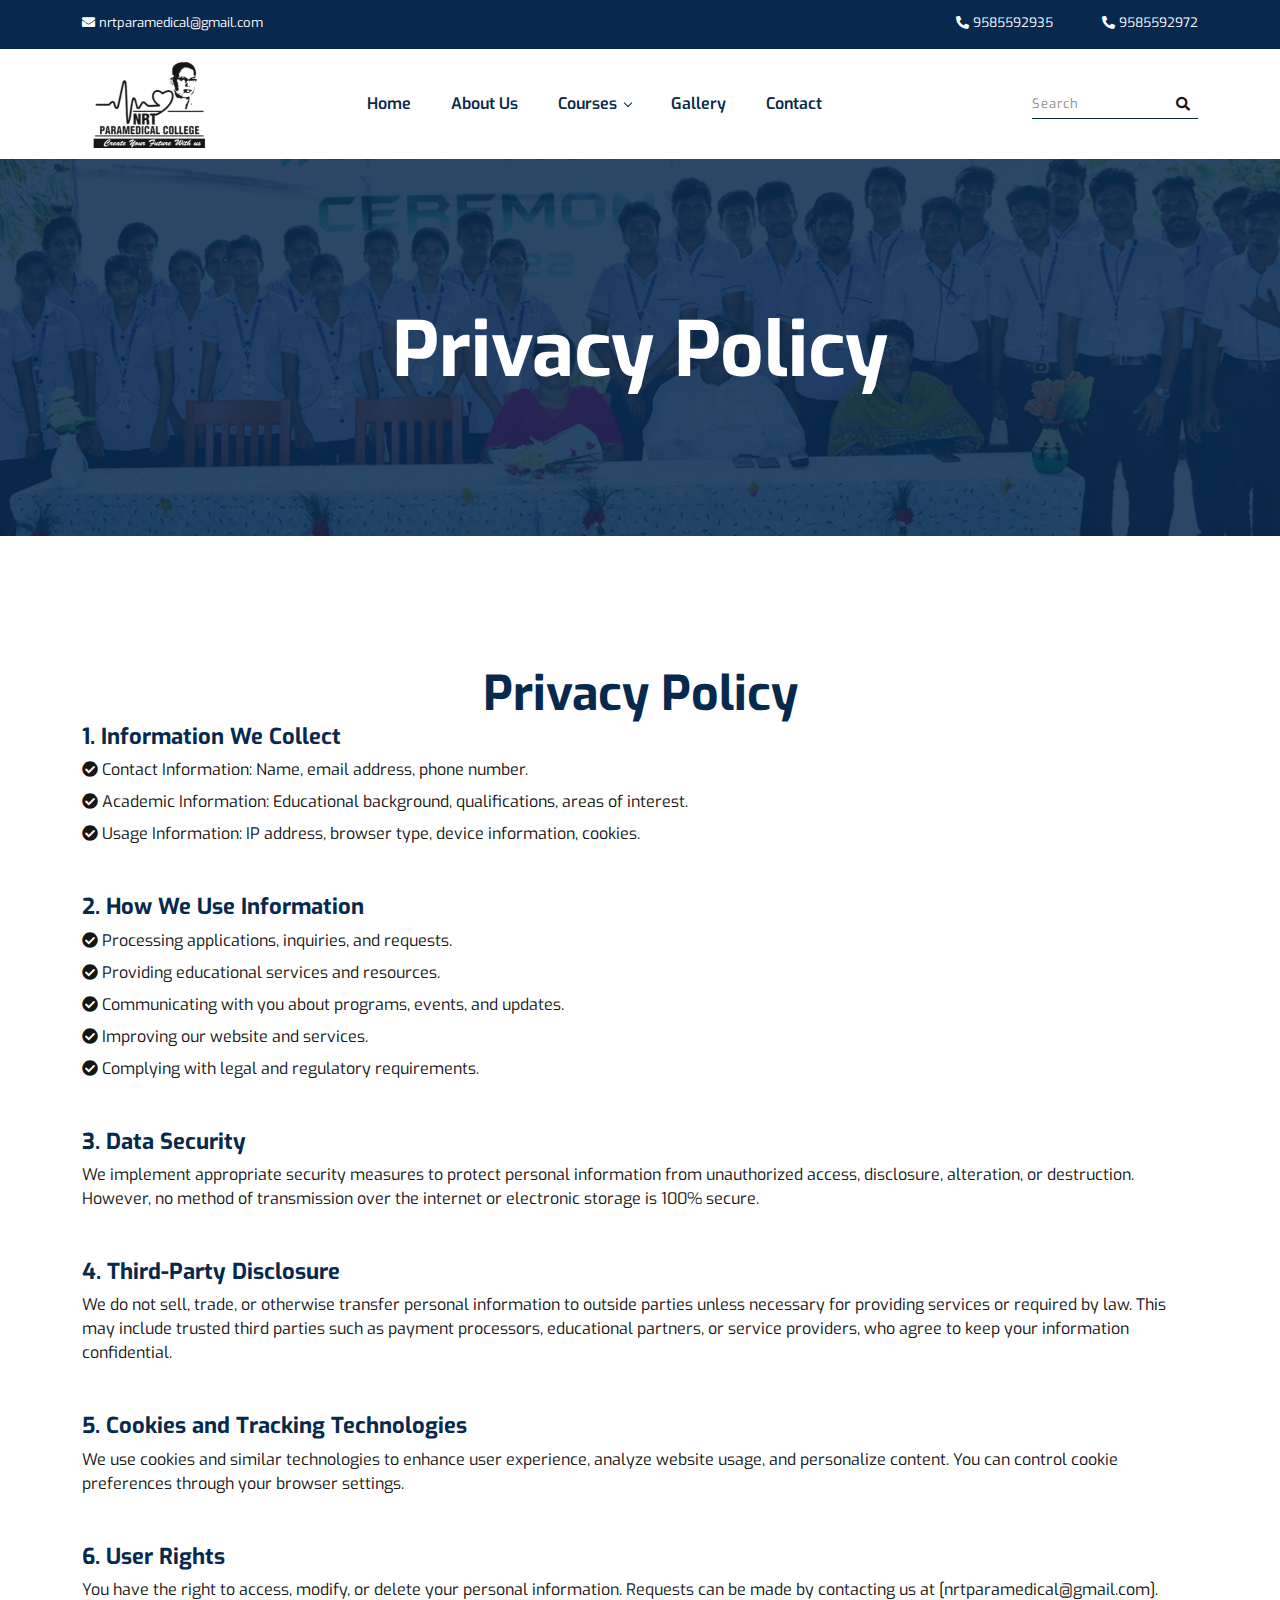
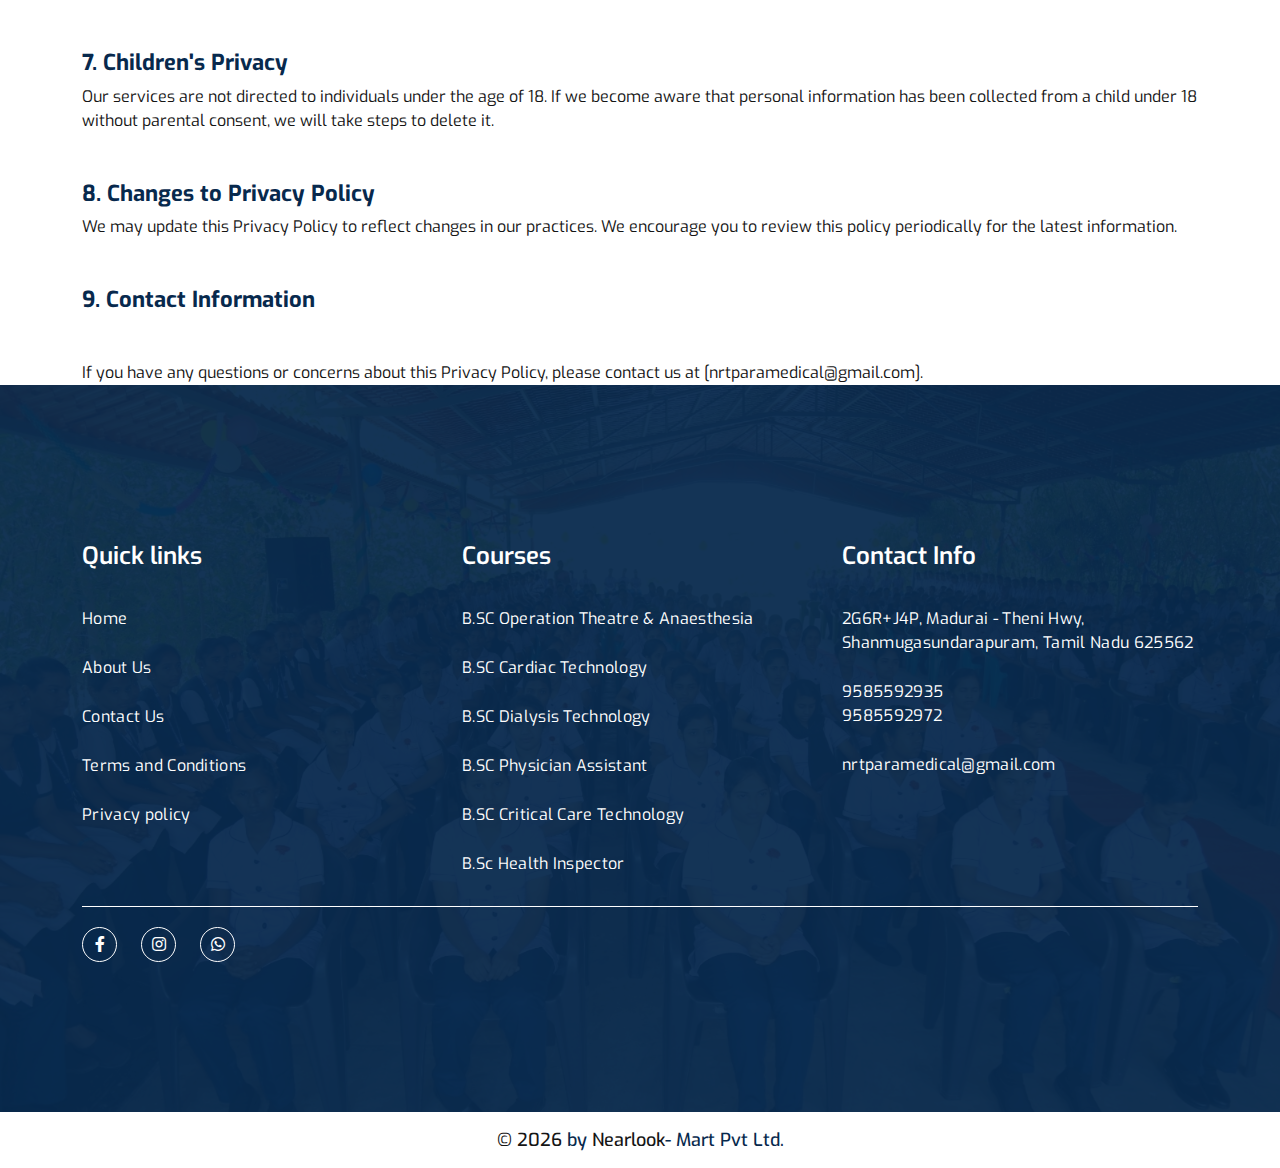
<file: privacy-policy.html>
<!doctype html>
<html class="no-js" lang="en">


<head>
    <meta charset="utf-8">
    
    <!--====== Title ======-->
    <title>NRT Paramedical | Privacy policy</title>
    
    <meta name="description" content="">
    <meta name="viewport" content="width=device-width, initial-scale=1">

    <!--====== Favicon Icon ======-->
    <link rel="shortcut icon" href="assets/images/favicon.png" type="image/webp">
    
        
    <!-- CSS
    ============================================ -->

    <!--===== Vendor CSS (Bootstrap & Icon Font) =====-->
    <link rel="stylesheet" href="assets/css/plugins/bootstrap.min.css">
    <link rel="stylesheet" href="assets/css/plugins/fontawesome.min.css">
    <link rel="stylesheet" href="assets/css/plugins/default.css">


    <!--===== Plugins CSS (All Plugins Files) =====-->
    <link rel="stylesheet" href="assets/css/plugins/animate.min.css">
    <link rel="stylesheet" href="assets/css/plugins/slick.css">
    <link rel="stylesheet" href="assets/css/plugins/magnific-popup.css">

    <!--====== Main Style CSS ======-->
    <!-- <link rel="stylesheet" href="assets/css/style.css"> -->
    <link rel="stylesheet" href="assets/css/style.min.css">
    
</head>

<body>
    
    <!--====== Header Start ======-->

    
    <header class="header-area">
        <div class="header-top">
            <div class="container">
                <div class="header-top-wrapper d-flex flex-wrap justify-content-sm-between">
                    <div class="header-top-left mt-10">
                        <ul class="header-meta">
                            <li><a href="mailto:nrtparamedical@gmail.com"><i class="fas fa-envelope "></i> nrtparamedical@gmail.com</a></li>
                        </ul>
                      
                    </div>
                    <div class="header-top-right mt-10">
                        <div class="header-link">
                          <a class="text-white" href="tel: 9585592935">   <i class="fas fa-phone-alt "></i> 9585592935</a>
                            <a class="text-white" href="tel:9585592972">  <i class="fas fa-phone-alt "></i> 9585592972</a>
                            <!-- <a class="register" href="register.html">Register</a> -->
                        </div>
                    </div>
                </div>
            </div>
        </div>

        <div id="navigation" class="navigation navigation-landscape">
            <div class="container position-relative">
                <div class="row align-items-center">
                    <div class="col-lg-3">
                        <div class="header-logo">
                            <a href="index.html"><img src="assets/images/logo.png" width="135" height="88" alt="Logo"></a>
                        </div>
                    </div>
                    <div class="col-lg-7 position-static">
                        <div class="nav-toggle"></div>
                        <nav class="nav-menus-wrapper">
                            <ul class="nav-menu">
                                <li>
                                    <a  href="index.html">Home</a>
                                </li>
                                <li><a  href="about-us.html">About Us</a></li>
                                <li>
                                    <a  href="#">Courses</a>
                                    <ul class="nav-dropdown nav-submenu">
                                        <li><a  href="bcs-operation-theatre-anaesthesia.html">B.Sc Operation Theatre and Anaesthesia</a></li>
                                        <li><a href="bsc-dialysis-technology.html">B.Sc Dialysys Technology</a></li>
                                        <li><a href="bsc-cardiac-technology.html">B.Sc Cardiac Technology</a></li>
                                        <li><a  href="bsc-physician-assistant.html">B.Sc Physician Assistant</a></li>
                                        <li><a href="bsc-critical-care-technology.html">B.Sc Critical care Technology</a></li>
                                        <li><a href="bsc-health.html">B.Sc Health Inspector</a></li>
                                    </ul>
                                </li>
                                <li><a href="gallery.html">Gallery</a></li>
                                <li><a  href="contact.html">Contact</a></li>
                            </ul>
                        </nav>
                    </div>
                    <div class="col-lg-2 position-static">
                        <div class="header-search">
                            <form action="#">
                                <input type="text" placeholder="Search">
                                <button><i class="fas fa-search"></i></button>
                            </form>
                        </div>
                    </div>
                </div>
            </div>
        </div>
    </header>
    <!--====== Header Ends ======-->
    
    <!--====== Page Banner Start ======-->

    <section class="page-banner">
        <div class="page-banner-bg bg_cover" style="background-image: url(assets/images/page-banner.jpg);">
            <div class="container">
                <div class="banner-content text-center">
                    <h2 class="title">Privacy Policy</h2>
                </div>
            </div>
        </div>
    </section>

    <!--====== Page Banner Ends ======-->

    <!--====== Gallery Start ======-->

    <div class="gallery-page">
        <div class="container">
            <h1 class="text-center">Privacy Policy</h1>
            <h4>1. Information We Collect</h4>
            <p class="mt-2"><i class="fas fa-check-circle"></i> Contact Information: Name, email address, phone number.</p>
            <p class="mt-2"><i class="fas fa-check-circle"></i> Academic Information: Educational background, qualifications, areas of interest.</p>
            <p class="mt-2"><i class="fas fa-check-circle"></i> Usage Information: IP address, browser type, device information, cookies.</p>


            <h4 class="mt-5">2. How We Use Information</h4>
            <p class="mt-2"><i class="fas fa-check-circle"></i> Processing applications, inquiries, and requests.</p>
            <p class="mt-2"><i class="fas fa-check-circle"></i> Providing educational services and resources.</p>
            <p class="mt-2"><i class="fas fa-check-circle"></i> Communicating with you about programs, events, and updates.</p>
            <p class="mt-2"><i class="fas fa-check-circle"></i> Improving our website and services.</p>
            <p class="mt-2"><i class="fas fa-check-circle"></i> Complying with legal and regulatory requirements.</p>



            <h4 class="mt-5">3. Data Security</h4>
            <p class="mt-2">We implement appropriate security measures to protect personal information from unauthorized access, disclosure, alteration, or destruction. However, no method of transmission over the internet or electronic storage is 100% secure.</p>


            <h4 class="mt-5">4. Third-Party Disclosure</h4>
            <p class="mt-2">We do not sell, trade, or otherwise transfer personal information to outside parties unless necessary for providing services or required by law. This may include trusted third parties such as payment processors, educational partners, or service providers, who agree to keep your information confidential.</p>


            <h4 class="mt-5">5. Cookies and Tracking Technologies</h4>
            <p class="mt-2">We use cookies and similar technologies to enhance user experience, analyze website usage, and personalize content. You can control cookie preferences through your browser settings.</p>


            <h4 class="mt-5">6. User Rights</h4>
            <p class="mt-2">You have the right to access, modify, or delete your personal information. Requests can be made by contacting us at [nrtparamedical@gmail.com].</p>


            <h4 class="mt-5">7. Children's Privacy</h4>
            <p class="mt-2">Our services are not directed to individuals under the age of 18. If we become aware that personal information has been collected from a child under 18 without parental consent, we will take steps to delete it.</p>


            <h4 class="mt-5">8. Changes to Privacy Policy</h4>
            <p class="mt-2">We may update this Privacy Policy to reflect changes in our practices. We encourage you to review this policy periodically for the latest information.</p>


            <h4 class="mt-5">9. Contact Information</h4>
            <p class="mt-2 mt-5">If you have any questions or concerns about this Privacy Policy, please contact us at [nrtparamedical@gmail.com].</p>
        </div>
    </div>

    <!--====== Gallery Ends ======-->
    
    <!--====== Newsletter Start ======-->

   

    <!--====== Newsletter Ends ======-->
    
    <!--====== Footer Start ======-->

    <section class="footer-area footer-02 bg_cover" style="background-image: url(assets/images/counter-bg.jpg);">
        <div class="footer-widget">
            <div class="container">
                <div class="row">
                    
                    <div class="col-md-4 col-sm-6">
                        <div class="footer-link mt-45">
                            <h4 class="footer-title">Quick links</h4>
                            <ul class="link-list">
                                <li><a href="index.html">Home</a></li>
                                <li><a href="about-us.html">About Us</a></li>
                                <li><a href="contact.html">Contact Us</a></li>
                                <li><a href="terms-conditions.html">Terms and Conditions</a></li>
                                <li><a href="privacy-policy.html">Privacy policy</a></li>
                            </ul>
                        </div>
                    </div>
                    <div class="col-md-4 col-sm-6">
                        <div class="footer-link mt-45">
                            <h4 class="footer-title">Courses </h4>
                            <ul class="link-list">
                                <li><a href="bcs-operation-theatre-anaesthesia.html">B.SC Operation Theatre & Anaesthesia</a></li> 
                                 <li><a href="bsc-cardiac-technology.html">B.SC Cardiac Technology</a></li>
                                <li><a href="bsc-dialysis-technology.html">B.SC Dialysis Technology</a></li>
                                <li><a href="bsc-physician-assistant.html">B.SC Physician Assistant</a></li>
                                <li><a href="bsc-critical-care-technology.html">B.SC Critical Care Technology</a></li>
                                <li><a href="bsc-health.html">B.Sc Health Inspector</a></li>
                            </ul>
                        </div>
                    </div>
                    <div class="col-md-4 col-sm-6">
                        <div class="footer-link mt-45">
                            <h4 class="footer-title">Contact Info</h4>
                            <ul class="link-list">
                                <li>
                                    <p><a href="https://maps.app.goo.gl/tyKDN5jqpknFWDNSA">2G6R+J4P, Madurai - Theni Hwy, Shanmugasundarapuram, Tamil Nadu 625562</a></p>
                                </li>
                                <li>
                                    <p><a href="tel:9585592935"> 9585592935</a></p>
                                    <p><a href="tel:9585592972">9585592972</a></p>
                                </li>
                                <li>
                                    <p><a href="mailto:nrtparamedical@gmail.com">nrtparamedical@gmail.com</a></p>
                                    <p></p>
                                </li>
                            </ul>
                        </div>
                    </div>
                </div>
                <div class="footer-widget-wrapper">
                    <div class="footer-social">
                        <ul class="social">
                            <li><a href="https://www.facebook.com/nrtinstitutions"><i class="fab fa-facebook-f"></i></a></li>
                            <li><a href="https://www.instagram.com/nrt_institutions/?fbclid=IwAR1vlr7nI8K-8p5CtDadeC8BbjoabZRcQt7vDaLwySHpFtQCH_GgwRVM5qk"><i class="fab fa-instagram"></i></a></li>
                            <li><a href="https://wa.me/9585592935"><i class="fab fa-whatsapp" aria-hidden="true"></i></a>
                        </ul>
                    </div>
                    <!-- <div class="footer-menu">
                        <ul class="menu">
                            <li><a href="#">Home</a></li>
                            <li><a href="#">About</a></li>
                            <li><a href="#">Courses</a></li>
                            <li><a href="#">Notice Board</a></li>
                            <li><a href="#">Offers</a></li>
                        </ul>
                    </div> -->
                </div>
            </div>
        </div>
        <div class="footer-copyright">
            <div class="container">
                <div class="copyright text-center">
                    <p>&copy; <script>document.write(new Date().getFullYear());</script> <span>  by <a href="https://nearlooks.com/">Nearlook</a>- Mart Pvt Ltd.</p>
                </div>
            </div>
        </div>
    </section>

    <!--====== Footer Ends ======-->

    <!--====== BACK TOP TOP PART START ======-->

    <a href="#" class="back-to-top"><i class="fa fa-chevron-up"></i></a>

    <!--====== BACK TOP TOP PART ENDS ======-->
    
    <!--====== Start ======-->

<!--
    <section class="">
        <div class="container">
            <div class="row">
                <div class="col-lg-">
                    
                </div>
            </div>
        </div>
    </section>
-->

    <!--====== Ends ======-->




    <!--====== Jquery js ======-->
    <script src="assets/js/vendor/jquery-3.6.0.min.js"></script>
    <script src="assets/js/vendor/modernizr-3.7.1.min.js"></script>
    
    <!--====== All Plugins js ======-->
    <script src="assets/js/plugins/popper.min.js"></script>
    <script src="assets/js/plugins/bootstrap.min.js"></script>
    <script src="assets/js/plugins/slick.min.js"></script>
    <script src="assets/js/plugins/jquery.magnific-popup.min.js"></script>
    <script src="assets/js/plugins/imagesloaded.pkgd.min.js"></script>
    <script src="assets/js/plugins/isotope.pkgd.min.js"></script>
    <script src="assets/js/plugins/wow.min.js"></script>
    <script src="assets/js/plugins/ajax-contact.js"></script>
    

    <!--====== Main Activation  js ======-->
    <script src="assets/js/main.js"></script>

    
</body>



</html>
</file>
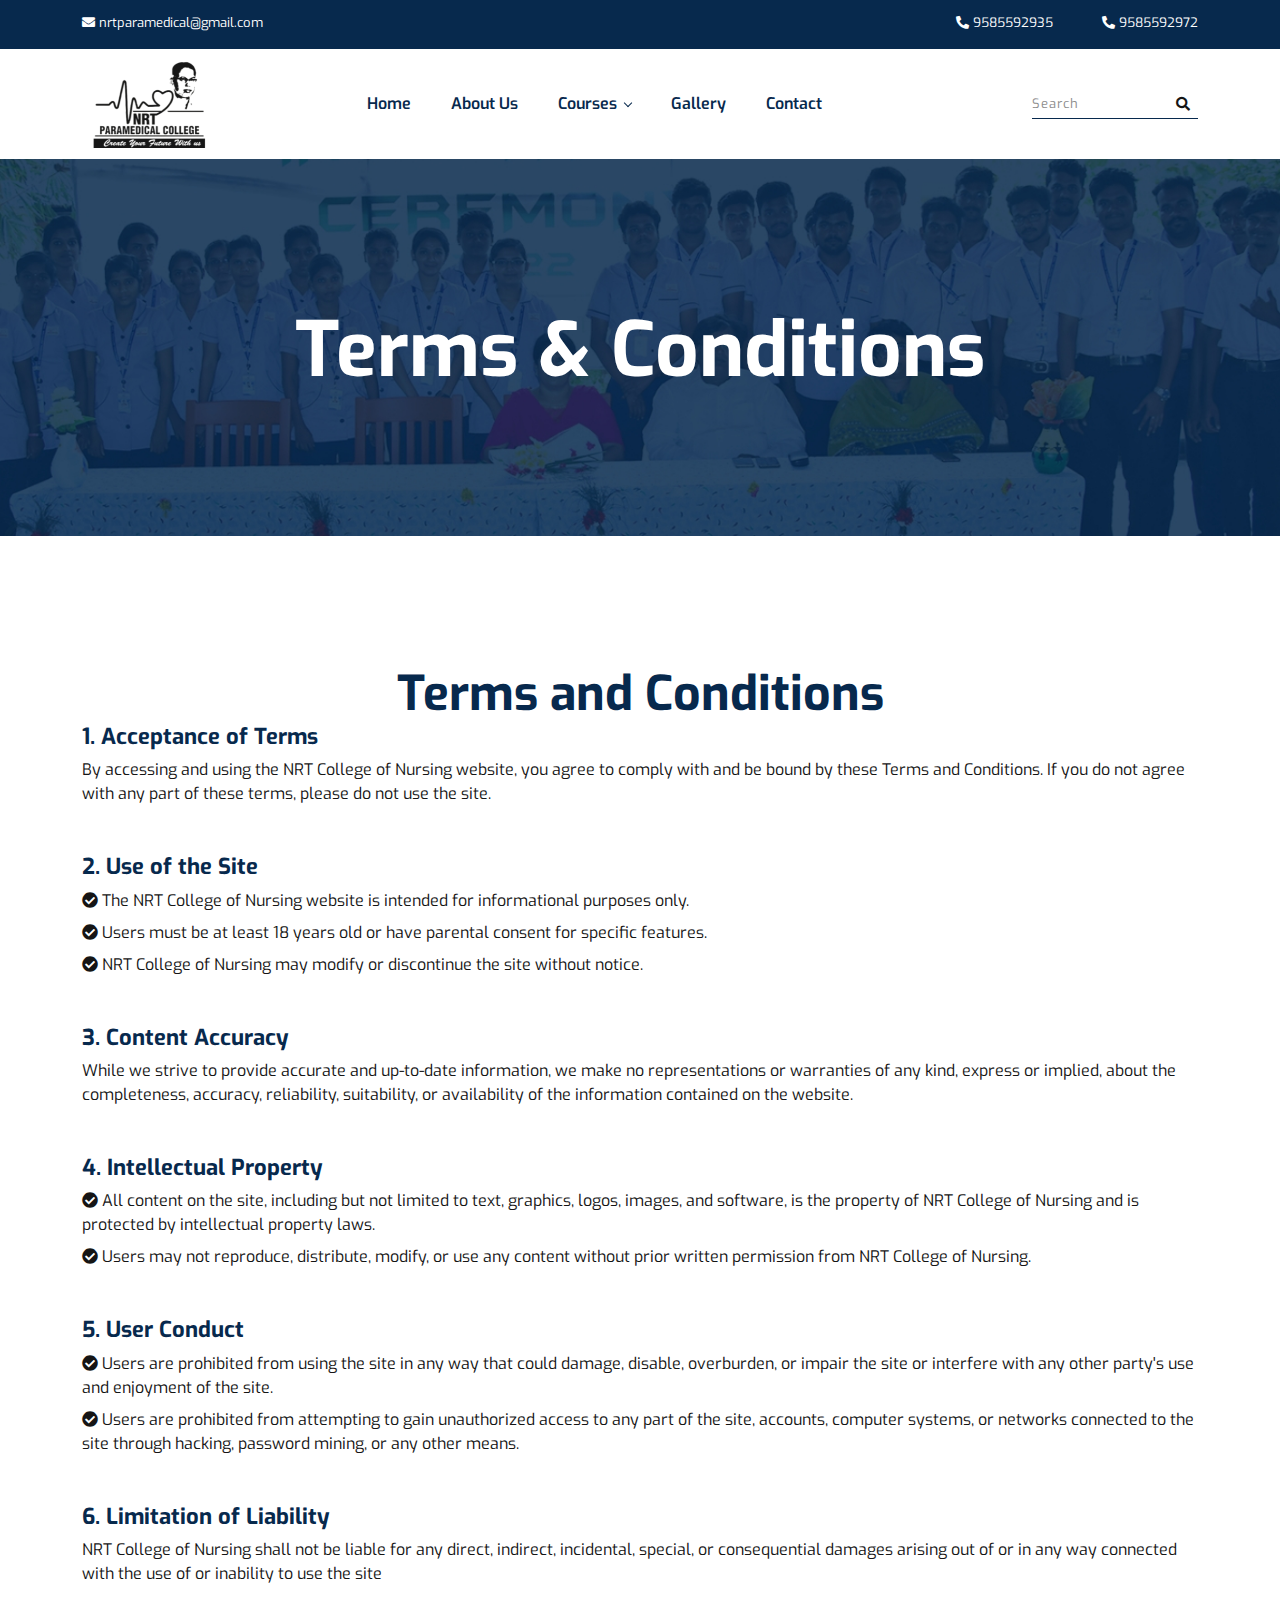
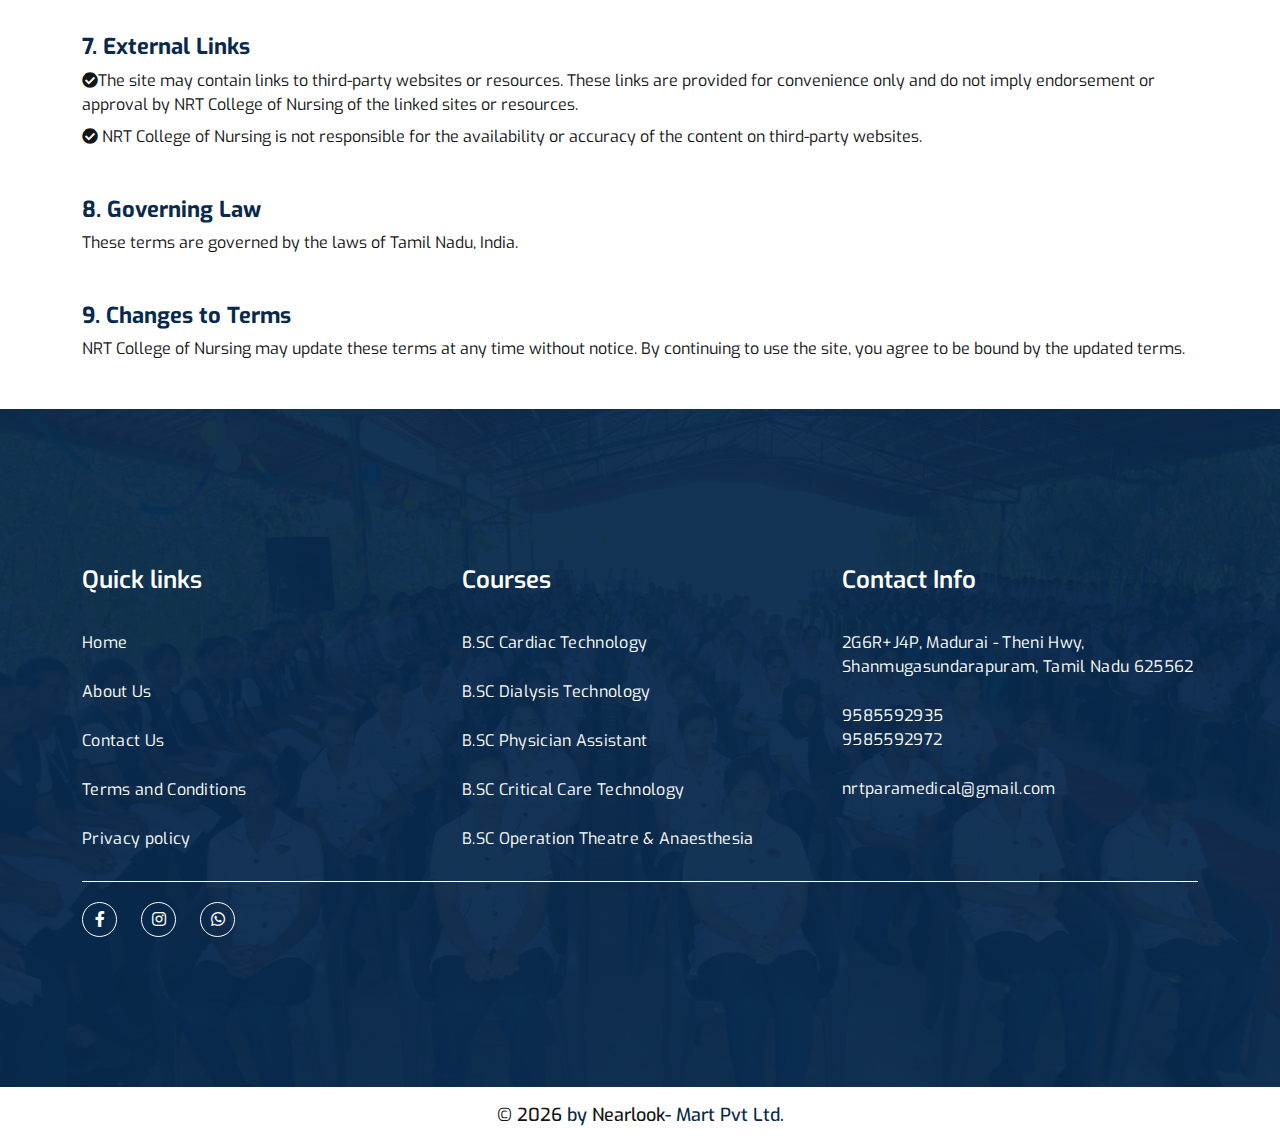
<file: terms-conditions.html>
<!doctype html>
<html class="no-js" lang="en">


<head>
    <meta charset="utf-8">
    
    <!--====== Title ======-->
    <title>NRT Paramedical | Terms & Conditions</title>
    
    <meta name="description" content="">
    <meta name="viewport" content="width=device-width, initial-scale=1">

    <!--====== Favicon Icon ======-->
    <link rel="shortcut icon" href="assets/images/favicon.png" type="image/webp">
    
        
    <!-- CSS
    ============================================ -->

    <!--===== Vendor CSS (Bootstrap & Icon Font) =====-->
    <link rel="stylesheet" href="assets/css/plugins/bootstrap.min.css">
    <link rel="stylesheet" href="assets/css/plugins/fontawesome.min.css">
    <link rel="stylesheet" href="assets/css/plugins/default.css">


    <!--===== Plugins CSS (All Plugins Files) =====-->
    <link rel="stylesheet" href="assets/css/plugins/animate.min.css">
    <link rel="stylesheet" href="assets/css/plugins/slick.css">
    <link rel="stylesheet" href="assets/css/plugins/magnific-popup.css">

    <!--====== Main Style CSS ======-->
    <!-- <link rel="stylesheet" href="assets/css/style.css"> -->
    <link rel="stylesheet" href="assets/css/style.min.css">
    
</head>

<body>
    
    <!--====== Header Start ======-->

    
    <header class="header-area">
        <div class="header-top">
            <div class="container">
                <div class="header-top-wrapper d-flex flex-wrap justify-content-sm-between">
                    <div class="header-top-left mt-10">
                        <ul class="header-meta">
                            <li><a href="mailto:nrtparamedical@gmail.com"><i class="fas fa-envelope "></i> nrtparamedical@gmail.com</a></li>
                        </ul>
                      
                    </div>
                    <div class="header-top-right mt-10">
                        <div class="header-link">
                          <a class="text-white" href="tel: 9585592935">   <i class="fas fa-phone-alt "></i> 9585592935</a>
                            <a class="text-white" href="tel:9585592972">  <i class="fas fa-phone-alt "></i> 9585592972</a>
                            <!-- <a class="register" href="register.html">Register</a> -->
                        </div>
                    </div>
                </div>
            </div>
        </div>

        <div id="navigation" class="navigation navigation-landscape">
            <div class="container position-relative">
                <div class="row align-items-center">
                    <div class="col-lg-3">
                        <div class="header-logo">
                            <a href="index.html"><img src="assets/images/logo.png" width="135" height="88" alt="Logo"></a>
                        </div>
                    </div>
                    <div class="col-lg-7 position-static">
                        <div class="nav-toggle"></div>
                        <nav class="nav-menus-wrapper">
                            <ul class="nav-menu">
                                <li>
                                    <a  href="index.html">Home</a>
                                </li>
                                <li><a  href="about-us.html">About Us</a></li>
                                <li>
                                    <a  href="#">Courses</a>
                                    <ul class="nav-dropdown nav-submenu">
                                        <li><a href="bcs-operation-theatre-anaesthesia.html">B.Sc Operation Theatre and Anaesthesia</a></li>
                                        <li><a href="bsc-dialysis-technology.html">B.Sc Dialysys Technology</a></li>
                                        <li><a href="bsc-cardiac-technology.html">B.Sc Cardiac Technology</a></li>
                                        <li><a  href="bsc-physician-assistant.html">B.Sc Physician Assistant</a></li>
                                        <li><a href="bsc-critical-care-technology.html">B.Sc Critical care Technology</a></li>
                                        <li><a href="bsc-health.html">B.Sc Health Inspector</a></li>
                                    </ul>
                                </li>
                                <li><a href="gallery.html">Gallery</a></li>
                                <li><a  href="contact.html">Contact</a></li>
                            </ul>
                        </nav>
                    </div>
                    <div class="col-lg-2 position-static">
                        <div class="header-search">
                            <form action="#">
                                <input type="text" placeholder="Search">
                                <button><i class="fas fa-search"></i></button>
                            </form>
                        </div>
                    </div>
                </div>
            </div>
        </div>
    </header>
    <!--====== Header Ends ======-->
    
    <!--====== Page Banner Start ======-->

    <section class="page-banner">
        <div class="page-banner-bg bg_cover" style="background-image: url(assets/images/page-banner.jpg);">
            <div class="container">
                <div class="banner-content text-center">
                    <h2 class="title">Terms & Conditions</h2>
                </div>
            </div>
        </div>
    </section>

    <!--====== Page Banner Ends ======-->

    <!--====== Gallery Start ======-->

    <div class="gallery-page">
        <div class="container">
            <h1 class="text-center">Terms and Conditions</h1>
            <h4>1. Acceptance of Terms</h4>
            <p class="mt-2 ">By accessing and using the NRT College of Nursing website, you agree to comply with and be bound by these Terms and Conditions. If you do not agree with any part of these terms, please do not use the site.</p>
            <h4 class="mt-5">2. Use of the Site</h4>
            <p class="mt-2"><i class="fas fa-check-circle"></i> The NRT College of Nursing website is intended for informational purposes only.</p>
            <p class="mt-2"><i class="fas fa-check-circle"></i> Users must be at least 18 years old or have parental consent for specific features.</p>
            <p class="mt-2"><i class="fas fa-check-circle"></i> NRT College of Nursing may modify or discontinue the site without notice.</p>
            <h4 class="mt-5">3. Content Accuracy</h4>
            <p class="mt-2 ">While we strive to provide accurate and up-to-date information, we make no representations or warranties of any kind, express or implied, about the completeness, accuracy, reliability, suitability, or availability of the information contained on the website.</p>
            <h4 class="mt-5">4. Intellectual Property</h4>
            <p class="mt-2"><i class="fas fa-check-circle"></i> All content on the site, including but not limited to text, graphics, logos, images, and software, is the property of NRT College of Nursing and is protected by intellectual property laws.</p>
            <p class="mt-2"><i class="fas fa-check-circle"></i> Users may not reproduce, distribute, modify, or use any content without prior written permission from NRT College of Nursing.</p>
            <h4 class="mt-5">5. User Conduct</h4>
            <p class="mt-2"><i class="fas fa-check-circle"></i> Users are prohibited from using the site in any way that could damage, disable, overburden, or impair the site or interfere with any other party's use and enjoyment of the site.</p>
            <p class="mt-2"><i class="fas fa-check-circle"></i> Users are prohibited from attempting to gain unauthorized access to any part of the site, accounts, computer systems, or networks connected to the site through hacking, password mining, or any other means.</p>
            <h4 class="mt-5">6. Limitation of Liability</h4>
            <p class="mt-2 ">NRT College of Nursing shall not be liable for any direct, indirect, incidental, special, or consequential damages arising out of or in any way connected with the use of or inability to use the site</p>
            <h4 class="mt-5">7. External Links</h4>
            <p class="mt-2"><i class="fas fa-check-circle"></i>The site may contain links to third-party websites or resources. These links are provided for convenience only and do not imply endorsement or approval by NRT College of Nursing of the linked sites or resources.</p>
            <p class="mt-2"><i class="fas fa-check-circle"></i> NRT College of Nursing is not responsible for the availability or accuracy of the content on third-party websites.</p>
            <h4 class="mt-5">8. Governing Law</h4>
            <p class="mt-2 ">These terms are governed by the laws of Tamil Nadu, India.</p>
            <h4 class="mt-5">9. Changes to Terms</h4>
            <p class="mt-2 mb-5 ">NRT College of Nursing may update these terms at any time without notice. By continuing to use the site, you agree to be bound by the updated terms.</p>
        </div>
    </div>

    <!--====== Gallery Ends ======-->
    
    <!--====== Newsletter Start ======-->

   

    <!--====== Newsletter Ends ======-->
    
    <!--====== Footer Start ======-->

    <section class="footer-area footer-02 bg_cover" style="background-image: url(assets/images/counter-bg.jpg);">
        <div class="footer-widget">
            <div class="container">
                <div class="row">
                    
                    <div class="col-md-4 col-sm-6">
                        <div class="footer-link mt-45">
                            <h4 class="footer-title">Quick links</h4>
                            <ul class="link-list">
                                <li><a href="index.html">Home</a></li>
                                <li><a href="about-us.html">About Us</a></li>
                                <li><a href="contact.html">Contact Us</a></li>
                                <li><a href="terms-conditions.html">Terms and Conditions</a></li>
                                <li><a href="privacy-policy.html">Privacy policy</a></li>
                            </ul>
                        </div>
                    </div>
                    <div class="col-md-4 col-sm-6">
                        <div class="footer-link mt-45">
                            <h4 class="footer-title">Courses </h4>
                            <ul class="link-list">
                                 <li><a href="bsc-cardiac-technology.html">B.SC Cardiac Technology</a></li>
                                <li><a href="bsc-dialysis-technology.html">B.SC Dialysis Technology</a></li>
                                <li><a href="bsc-physician-assistant.html">B.SC Physician Assistant</a></li>
                                <li><a href="bsc-critical-care-technology.html">B.SC Critical Care Technology</a></li>
                                <li><a href="bcs-operation-theatre-anaesthesia.html">B.SC Operation Theatre & Anaesthesia</a></li> 
                            </ul>
                        </div>
                    </div>
                    <div class="col-md-4 col-sm-6">
                        <div class="footer-link mt-45">
                            <h4 class="footer-title">Contact Info</h4>
                            <ul class="link-list">
                                <li>
                                    <p><a href="https://maps.app.goo.gl/tyKDN5jqpknFWDNSA">2G6R+J4P, Madurai - Theni Hwy, Shanmugasundarapuram, Tamil Nadu 625562</a></p>
                                </li>
                                <li>
                                    <p><a href="tel:9585592935"> 9585592935</a></p>
                                    <p><a href="tel:9585592972">9585592972</a></p>
                                </li>
                                <li>
                                    <p><a href="mailto:nrtparamedical@gmail.com">nrtparamedical@gmail.com</a></p>
                                    <p></p>
                                </li>
                            </ul>
                        </div>
                    </div>
                </div>
                <div class="footer-widget-wrapper">
                    <div class="footer-social">
                        <ul class="social">
                            <li><a href="https://www.facebook.com/nrtinstitutions"><i class="fab fa-facebook-f"></i></a></li>
                            <li><a href="https://www.instagram.com/nrt_institutions/?fbclid=IwAR1vlr7nI8K-8p5CtDadeC8BbjoabZRcQt7vDaLwySHpFtQCH_GgwRVM5qk"><i class="fab fa-instagram"></i></a></li>
                            <li><a href="https://wa.me/9585592935"><i class="fab fa-whatsapp" aria-hidden="true"></i></a>
                        </ul>
                    </div>
                    <!-- <div class="footer-menu">
                        <ul class="menu">
                            <li><a href="#">Home</a></li>
                            <li><a href="#">About</a></li>
                            <li><a href="#">Courses</a></li>
                            <li><a href="#">Notice Board</a></li>
                            <li><a href="#">Offers</a></li>
                        </ul>
                    </div> -->
                </div>
            </div>
        </div>
        <div class="footer-copyright">
            <div class="container">
                <div class="copyright text-center">
                    <p>&copy; <script>document.write(new Date().getFullYear());</script> <span>  by <a href="https://nearlooks.com/">Nearlook</a>- Mart Pvt Ltd.</p>
                </div>
            </div>
        </div>
    </section>


    <!--====== Footer Ends ======-->

    <!--====== BACK TOP TOP PART START ======-->

    <a href="#" class="back-to-top"><i class="fa fa-chevron-up"></i></a>

    <!--====== BACK TOP TOP PART ENDS ======-->
    
    <!--====== Start ======-->

<!--
    <section class="">
        <div class="container">
            <div class="row">
                <div class="col-lg-">
                    
                </div>
            </div>
        </div>
    </section>
-->

    <!--====== Ends ======-->




    <!--====== Jquery js ======-->
    <script src="assets/js/vendor/jquery-3.6.0.min.js"></script>
    <script src="assets/js/vendor/modernizr-3.7.1.min.js"></script>
    
    <!--====== All Plugins js ======-->
    <script src="assets/js/plugins/popper.min.js"></script>
    <script src="assets/js/plugins/bootstrap.min.js"></script>
    <script src="assets/js/plugins/slick.min.js"></script>
    <script src="assets/js/plugins/jquery.magnific-popup.min.js"></script>
    <script src="assets/js/plugins/imagesloaded.pkgd.min.js"></script>
    <script src="assets/js/plugins/isotope.pkgd.min.js"></script>
    <script src="assets/js/plugins/wow.min.js"></script>
    <script src="assets/js/plugins/ajax-contact.js"></script>
    

    <!--====== Main Activation  js ======-->
    <script src="assets/js/main.js"></script>

    
</body>



</html>
</file>
<file: assets/css/plugins/default.css>
/* Deafult Margin & Padding */
/*-- Margin Top --*/
.mt-5 {
	margin-top: 5px;
}
.mt-10 {
	margin-top: 10px;
}
.mt-15 {
	margin-top: 15px;
}
.mt-20 {
	margin-top: 20px;
}
.mt-25 {
	margin-top: 25px;
}
.mt-30 {
	margin-top: 30px;
}
.mt-35 {
	margin-top: 35px;
}
.mt-40 {
	margin-top: 40px;
}
.mt-45 {
	margin-top: 45px;
}
.mt-50 {
	margin-top: 50px;
}
.mt-55 {
	margin-top: 55px;
}
.mt-60 {
	margin-top: 60px;
}
.mt-65 {
	margin-top: 65px;
}
.mt-70 {
	margin-top: 70px;
}
.mt-75 {
	margin-top: 75px;
}
.mt-80 {
	margin-top: 80px;
}
.mt-85 {
	margin-top: 85px;
}
.mt-90 {
	margin-top: 90px;
}
.mt-95 {
	margin-top: 95px;
}
.mt-100 {
	margin-top: 100px;
}
.mt-105 {
	margin-top: 105px;
}
.mt-110 {
	margin-top: 110px;
}
.mt-115 {
	margin-top: 115px;
}
.mt-120 {
	margin-top: 120px;
}
.mt-125 {
	margin-top: 125px;
}
.mt-130 {
	margin-top: 130px;
}
.mt-135 {
	margin-top: 135px;
}
.mt-140 {
	margin-top: 140px;
}
.mt-145 {
	margin-top: 145px;
}
.mt-150 {
	margin-top: 150px;
}
.mt-155 {
	margin-top: 155px;
}
.mt-160 {
	margin-top: 160px;
}
.mt-165 {
	margin-top: 165px;
}
.mt-170 {
	margin-top: 170px;
}
.mt-175 {
	margin-top: 175px;
}
.mt-180 {
	margin-top: 180px;
}
.mt-185 {
	margin-top: 185px;
}
.mt-190 {
	margin-top: 190px;
}
.mt-195 {
	margin-top: 195px;
}
.mt-200 {
	margin-top: 200px;
}
/*-- Margin Bottom --*/

.mb-5 {
	margin-bottom: 5px;
}
.mb-10 {
	margin-bottom: 10px;
}
.mb-15 {
	margin-bottom: 15px;
}
.mb-20 {
	margin-bottom: 20px;
}
.mb-25 {
	margin-bottom: 25px;
}
.mb-30 {
	margin-bottom: 30px;
}
.mb-35 {
	margin-bottom: 35px;
}
.mb-40 {
	margin-bottom: 40px;
}
.mb-45 {
	margin-bottom: 45px;
}
.mb-50 {
	margin-bottom: 50px;
}
.mb-55 {
	margin-bottom: 55px;
}
.mb-60 {
	margin-bottom: 60px;
}
.mb-65 {
	margin-bottom: 65px;
}
.mb-70 {
	margin-bottom: 70px;
}
.mb-75 {
	margin-bottom: 75px;
}
.mb-80 {
	margin-bottom: 80px;
}
.mb-85 {
	margin-bottom: 85px;
}
.mb-90 {
	margin-bottom: 90px;
}
.mb-95 {
	margin-bottom: 95px;
}
.mb-100 {
	margin-bottom: 100px;
}
.mb-105 {
	margin-bottom: 105px;
}
.mb-110 {
	margin-bottom: 110px;
}
.mb-115 {
	margin-bottom: 115px;
}
.mb-120 {
	margin-bottom: 120px;
}
.mb-125 {
	margin-bottom: 125px;
}
.mb-130 {
	margin-bottom: 130px;
}
.mb-135 {
	margin-bottom: 135px;
}
.mb-140 {
	margin-bottom: 140px;
}
.mb-145 {
	margin-bottom: 145px;
}
.mb-150 {
	margin-bottom: 150px;
}
.mb-155 {
	margin-bottom: 155px;
}
.mb-160 {
	margin-bottom: 160px;
}
.mb-165 {
	margin-bottom: 165px;
}
.mb-170 {
	margin-bottom: 170px;
}
.mb-175 {
	margin-bottom: 175px;
}
.mb-180 {
	margin-bottom: 180px;
}
.mb-185 {
	margin-bottom: 185px;
}
.mb-190 {
	margin-bottom: 190px;
}
.mb-195 {
	margin-bottom: 195px;
}
.mb-200 {
	margin-bottom: 200px;
}
/*-- margin left --*/
.ml-5 {
	margin-left: 5px;
}
.ml-10 {
	margin-left: 10px;
}
.ml-15 {
	margin-left: 15px;
}
.ml-20 {
	margin-left: 20px;
}
.ml-25 {
	margin-left: 25px;
}
.ml-30 {
	margin-left: 30px;
}
.ml-35 {
	margin-left: 35px;
}
.ml-40 {
	margin-left: 40px;
}
.ml-45 {
	margin-left: 45px;
}
.ml-50 {
	margin-left: 50px;
}
.ml-55 {
	margin-left: 55px;
}
.ml-60 {
	margin-left: 60px;
}
.ml-65 {
	margin-left: 65px;
}
.ml-70 {
	margin-left: 70px;
}
.ml-75 {
	margin-left: 75px;
}
.ml-80 {
	margin-left: 80px;
}
.ml-85 {
	margin-left: 85px;
}
.ml-90 {
	margin-left: 90px;
}
.ml-95 {
	margin-left: 95px;
}
.ml-100 {
	margin-left: 100px;
}
.ml-105 {
	margin-left: 105px;
}
.ml-110 {
	margin-left: 110px;
}
.ml-115 {
	margin-left: 115px;
}
.ml-120 {
	margin-left: 120px;
}
.ml-125 {
	margin-left: 125px;
}
.ml-130 {
	margin-left: 130px;
}
.ml-135 {
	margin-left: 135px;
}
.ml-140 {
	margin-left: 140px;
}
.ml-145 {
	margin-left: 145px;
}
.ml-150 {
	margin-left: 150px;
}
.ml-155 {
	margin-left: 155px;
}
.ml-160 {
	margin-left: 160px;
}
.ml-165 {
	margin-left: 165px;
}
.ml-170 {
	margin-left: 170px;
}
.ml-175 {
	margin-left: 175px;
}
.ml-180 {
	margin-left: 180px;
}
.ml-185 {
	margin-left: 185px;
}
.ml-190 {
	margin-left: 190px;
}
.ml-195 {
	margin-left: 195px;
}
.ml-200 {
	margin-left: 200px;
}
/*-- margin right --*/
.mr-5 {
	margin-right: 5px;
}
.mr-10 {
	margin-right: 10px;
}
.mr-15 {
	margin-right: 15px;
}
.mr-20 {
	margin-right: 20px;
}
.mr-25 {
	margin-right: 25px;
}
.mr-30 {
	margin-right: 30px;
}
.mr-35 {
	margin-right: 35px;
}
.mr-40 {
	margin-right: 40px;
}
.mr-45 {
	margin-right: 45px;
}
.mr-50 {
	margin-right: 50px;
}
.mr-55 {
	margin-right: 55px;
}
.mr-60 {
	margin-right: 60px;
}
.mr-65 {
	margin-right: 65px;
}
.mr-70 {
	margin-right: 70px;
}
.mr-75 {
	margin-right: 75px;
}
.mr-80 {
	margin-right: 80px;
}
.mr-85 {
	margin-right: 85px;
}
.mr-90 {
	margin-right: 90px;
}
.mr-95 {
	margin-right: 95px;
}
.mr-100 {
	margin-right: 100px;
}
.mr-105 {
	margin-right: 105px;
}
.mr-110 {
	margin-right: 110px;
}
.mr-115 {
	margin-right: 115px;
}
.mr-120 {
	margin-right: 120px;
}
.mr-125 {
	margin-right: 125px;
}
.mr-130 {
	margin-right: 130px;
}
.mr-135 {
	margin-right: 135px;
}
.mr-140 {
	margin-right: 140px;
}
.mr-145 {
	margin-right: 145px;
}
.mr-150 {
	margin-right: 150px;
}
.mr-155 {
	margin-right: 155px;
}
.mr-160 {
	margin-right: 160px;
}
.mr-165 {
	margin-right: 165px;
}
.mr-170 {
	margin-right: 170px;
}
.mr-175 {
	margin-right: 175px;
}
.mr-180 {
	margin-right: 180px;
}
.mr-185 {
	margin-right: 185px;
}
.mr-190 {
	margin-right: 190px;
}
.mr-195 {
	margin-right: 195px;
}
.mr-200 {
	margin-right: 200px;
}


/*-- Padding Top --*/

.pt-5 {
	padding-top: 5px;
}
.pt-10 {
	padding-top: 10px;
}
.pt-15 {
	padding-top: 15px;
}
.pt-20 {
	padding-top: 20px;
}
.pt-25 {
	padding-top: 25px;
}
.pt-30 {
	padding-top: 30px;
}
.pt-35 {
	padding-top: 35px;
}
.pt-40 {
	padding-top: 40px;
}
.pt-45 {
	padding-top: 45px;
}
.pt-50 {
	padding-top: 50px;
}
.pt-55 {
	padding-top: 55px;
}
.pt-60 {
	padding-top: 60px;
}
.pt-65 {
	padding-top: 65px;
}
.pt-70 {
	padding-top: 70px;
}
.pt-75 {
	padding-top: 75px;
}
.pt-80 {
	padding-top: 80px;
}
.pt-85 {
	padding-top: 85px;
}
.pt-90 {
	padding-top: 90px;
}
.pt-95 {
	padding-top: 95px;
}
.pt-100 {
	padding-top: 100px;
}
.pt-105 {
	padding-top: 105px;
}
.pt-110 {
	padding-top: 110px;
}
.pt-115 {
	padding-top: 115px;
}
.pt-120 {
	padding-top: 120px;
}
.pt-125 {
	padding-top: 125px;
}
.pt-130 {
	padding-top: 130px;
}
.pt-135 {
	padding-top: 135px;
}
.pt-140 {
	padding-top: 140px;
}
.pt-145 {
	padding-top: 145px;
}
.pt-150 {
	padding-top: 150px;
}
.pt-155 {
	padding-top: 155px;
}
.pt-160 {
	padding-top: 160px;
}
.pt-165 {
	padding-top: 165px;
}
.pt-170 {
	padding-top: 170px;
}
.pt-175 {
	padding-top: 175px;
}
.pt-180 {
	padding-top: 180px;
}
.pt-185 {
	padding-top: 185px;
}
.pt-190 {
	padding-top: 190px;
}
.pt-195 {
	padding-top: 195px;
}
.pt-200 {
	padding-top: 200px;
}
/*-- Padding Bottom --*/

.pb-5 {
	padding-bottom: 5px;
}
.pb-10 {
	padding-bottom: 10px;
}
.pb-15 {
	padding-bottom: 15px;
}
.pb-20 {
	padding-bottom: 20px;
}
.pb-25 {
	padding-bottom: 25px;
}
.pb-30 {
	padding-bottom: 30px;
}
.pb-35 {
	padding-bottom: 35px;
}
.pb-40 {
	padding-bottom: 40px;
}
.pb-45 {
	padding-bottom: 45px;
}
.pb-50 {
	padding-bottom: 50px;
}
.pb-55 {
	padding-bottom: 55px;
}
.pb-60 {
	padding-bottom: 60px;
}
.pb-65 {
	padding-bottom: 65px;
}
.pb-70 {
	padding-bottom: 70px;
}
.pb-75 {
	padding-bottom: 75px;
}
.pb-80 {
	padding-bottom: 80px;
}
.pb-85 {
	padding-bottom: 85px;
}
.pb-90 {
	padding-bottom: 90px;
}
.pb-95 {
	padding-bottom: 95px;
}
.pb-100 {
	padding-bottom: 100px;
}
.pb-105 {
	padding-bottom: 105px;
}
.pb-110 {
	padding-bottom: 110px;
}
.pb-115 {
	padding-bottom: 115px;
}
.pb-120 {
	padding-bottom: 120px;
}
.pb-125 {
	padding-bottom: 125px;
}
.pb-130 {
	padding-bottom: 130px;
}
.pb-135 {
	padding-bottom: 135px;
}
.pb-140 {
	padding-bottom: 140px;
}
.pb-145 {
	padding-bottom: 145px;
}
.pb-150 {
	padding-bottom: 150px;
}
.pb-155 {
	padding-bottom: 155px;
}
.pb-160 {
	padding-bottom: 160px;
}
.pb-165 {
	padding-bottom: 165px;
}
.pb-170 {
	padding-bottom: 170px;
}
.pb-175 {
	padding-bottom: 175px;
}
.pb-180 {
	padding-bottom: 180px;
}
.pb-185 {
	padding-bottom: 185px;
}
.pb-190 {
	padding-bottom: 190px;
}
.pb-195 {
	padding-bottom: 195px;
}
.pb-200 {
	padding-bottom: 200px;
}

/*-- Padding left --*/

.pl-0 {
	padding-left: 0px;
}
.pl-5 {
	padding-left: 5px;
}
.pl-10 {
	padding-left: 10px;
}
.pl-15 {
	padding-left: 15px;
}
.pl-20 {
	padding-left: 20px;
}
.pl-25 {
	padding-left: 25px;
}
.pl-30 {
	padding-left: 30px;
}
.pl-35 {
	padding-left: 35px;
}
.pl-40 {
	padding-left: 40px;
}
.pl-45 {
	padding-left: 45px;
}
.pl-50 {
	padding-left: 50px;
}
.pl-55 {
	padding-left: 55px;
}
.pl-60 {
	padding-left: 60px;
}
.pl-65 {
	padding-left: 65px;
}
.pl-70 {
	padding-left: 70px;
}
.pl-75 {
	padding-left: 75px;
}
.pl-80 {
	padding-left: 80px;
}
.pl-85 {
	padding-left: 85px;
}
.pl-90 {
	padding-left: 90px;
}
.pl-100 {
	padding-left: 100px;
}
.pl-105 {
	padding-left: 105px;
}
.pl-110 {
	padding-left: 110px;
}
.pl-115 {
	padding-left: 115px;
}
.pl-120 {
	padding-left: 120px;
}
.pl-125 {
	padding-left: 125px;
}
/*-- Padding right --*/

.pr-0 {
	padding-right: 0px;
}
.pr-5 {
	padding-right: 5px;
}
.pr-10 {
	padding-right: 10px;
}
.pr-15 {
	padding-right: 15px;
}
.pr-20 {
	padding-right: 20px;
}
.pr-25 {
	padding-right: 25px;
}
.pr-30 {
	padding-right: 30px;
}
.pr-35 {
	padding-right: 35px;
}
.pr-40 {
	padding-right: 40px;
}
.pr-45 {
	padding-right: 45px;
}
.pr-50 {
	padding-right: 50px;
}
.pr-55 {
	padding-right: 55px;
}
.pr-60 {
	padding-right: 60px;
}
.pr-65 {
	padding-right: 65px;
}
.pr-70 {
	padding-right: 70px;
}
.pr-75 {
	padding-right: 75px;
}
.pr-80 {
	padding-right: 80px;
}
.pr-85 {
	padding-right: 85px;
}
.pr-90 {
	padding-right: 90px;
}
.pr-95 {
	padding-right: 95px;
}
.pr-100 {
	padding-right: 100px;
}
.pr-105 {
	padding-right: 105px;
}
/* Background Color */

.gray-bg {
	background: #f6f6f6;
}
.white-bg {
	background: #fff;
}
.black-bg {
	background: #222;
}
/* Color */

.white {
	color: #fff;
}
.black {
	color: #222;
}
/* black overlay */

[data-overlay] {
	position: relative;
}
[data-overlay]::before {
	background: #000 none repeat scroll 0 0;
	content: "";
	height: 100%;
	left: 0;
	position: absolute;
	top: 0;
	width: 100%;
	z-index: 1;
}
[data-overlay="3"]::before {
	opacity: 0.3;
}
[data-overlay="4"]::before {
	opacity: 0.4;
}
[data-overlay="5"]::before {
	opacity: 0.5;
}
[data-overlay="6"]::before {
	opacity: 0.6;
}
[data-overlay="7"]::before {
	opacity: 0.7;
}
[data-overlay="8"]::before {
	opacity: 0.8;
}
[data-overlay="9"]::before {
	opacity: 0.9;
}
</file>
<file: assets/css/style.min.css>
@import url(https://fonts.googleapis.com/css2?family=Exo:wght@300;400;500;600;700;800&amp;display=swap);

body {
    font-family: Exo, sans-serif;
    font-weight: 400;
    font-style: normal;
    color: #151515
}

* {
    margin: 0;
    padding: 0;
    -webkit-box-sizing: border-box;
    -moz-box-sizing: border-box;
    box-sizing: border-box
}

img {
    max-width: 100%;
    height: auto
}

a:focus,
button:focus,
input:focus,
textarea:focus {
    text-decoration: none;
    outline: 0
}

a:focus,
a:hover {
    text-decoration: none
}

a,
i,
span {
    display: inline-block
}

audio,
canvas,
iframe,
img,
svg,
video {
    vertical-align: middle
}

h1,
h2,
h3,
h4,
h5,
h6 {
    font-family: Exo, sans-serif;
    font-weight: 700;
    color: #07294d;
    margin: 0
}

h1 {
    font-size: 48px
}

h2 {
    font-size: 36px
}

h3 {
    font-size: 28px
}

h4 {
    font-size: 22px
}

h5 {
    font-size: 18px
}

h6 {
    font-size: 16px
}

ol,
ul {
    margin: 0;
    padding: 0;
    list-style-type: none
}

p {
    font-size: 16px;
    font-weight: 400;
    line-height: 24px;
    color: #151515;
    margin: 0
}

a,
button {
    color: inherit;
    display: inline-block;
    line-height: inherit;
    text-decoration: none;
    cursor: pointer
}

a,
button,
img,
input {
    outline: 0
}

a:focus,
button:focus,
img:focus,
input:focus {
    outline: 0
}

a:focus {
    color: inherit;
    outline: 0;
    text-decoration: none
}

a:hover {
    text-decoration: none;
    color: #07294d
}

button,
input[type=submit] {
    cursor: pointer
}

.bg_cover {
    background-position: center center;
    background-size: cover;
    background-repeat: no-repeat;
    width: 100%;
    height: 100%
}

.row-wrapper {
    margin-left: -12px;
    margin-right: -12px
}

.row-wrapper .custom-col {
    padding: 0 12px
}

@media only screen and (min-width:1400px),
lg {
    .container {
        max-width: 1200px
    }
}

.main-btn {
    display: inline-block;
    font-weight: 500;
    text-align: center;
    white-space: nowrap;
    vertical-align: middle;
    -webkit-user-select: none;
    -moz-user-select: none;
    -ms-user-select: none;
    user-select: none;
    border: 0;
    padding: 0 30px;
    font-size: 16px;
    height: 60px;
    line-height: 60px;
    color: #fff;
    cursor: pointer;
    z-index: 5;
    -webkit-transition: all .4s linear;
    -moz-transition: all .4s linear;
    -ms-transition: all .4s linear;
    -o-transition: all .4s linear;
    transition: all .4s linear;
    background-color: #07294d
}

@media only screen and (min-width:768px) and (max-width:991px) {
    .main-btn {
        padding: 0 25px;
        height: 50px;
        line-height: 50px;
        font-size: 16px
    }
}

@media (max-width:767px) {
    .main-btn {
        padding: 0 20px;
        height: 45px;
        line-height: 45px;
        font-size: 14px
    }
}

.main-btn:hover {
    background-color: #0c8b51;
    color: #fff
}

.main-btn.main-btn-2 {
    background-color: #0c8b51;
    color: #fff
}

.main-btn.main-btn-2:hover {
    background-color: #07294d
}

.slick-slide {
    outline: 0
}

.section-title {
    display: -webkit-flex;
    display: -moz-flex;
    display: -ms-flex;
    display: -o-flex;
    display: flex;
    -webkit-flex-wrap: wrap;
    -ms-flex-wrap: wrap;
    -moz-flex-wrap: wrap;
    flex-wrap: wrap;
    -webkit-box-align: center;
    -ms-flex-align: center;
    align-items: center
}

@media (max-width:767px) {
    .section-title {
        display: block
    }
}

@media only screen and (min-width:576px) and (max-width:767px) {
    .section-title {
        display: -webkit-flex;
        display: -moz-flex;
        display: -ms-flex;
        display: -o-flex;
        display: flex
    }
}

.section-title .title {
    font-size: 47px;
    line-height: 54px;
    position: relative;
    padding-right: 60px;
    display: inline-block
}

@media only screen and (min-width:992px) and (max-width:1199px) {
    .section-title .title {
        font-size: 34px;
        line-height: 40px;
        padding-right: 50px
    }
}

@media only screen and (min-width:768px) and (max-width:991px) {
    .section-title .title {
        font-size: 36px;
        line-height: 45px
    }
}

@media (max-width:767px) {
    .section-title .title {
        font-size: 30px;
        line-height: 35px;
        padding-bottom: 20px;
        padding-right: 0
    }
}

@media only screen and (min-width:576px) and (max-width:767px) {
    .section-title .title {
        font-size: 24px;
        line-height: 30px;
        padding-bottom: 0;
        padding-right: 30px
    }
}

.section-title .title::before {
    position: absolute;
    content: '';
    width: 2px;
    height: 65%;
    background-color: #07294d;
    top: 50%;
    right: 0;
    -webkit-transform: translateY(-50%);
    -moz-transform: translateY(-50%);
    -ms-transform: translateY(-50%);
    -o-transform: translateY(-50%);
    transform: translateY(-50%)
}

@media (max-width:767px) {
    .section-title .title::before {
        height: 2px;
        left: 0;
        right: auto;
        top: auto;
        bottom: 0;
        width: 100px;
        -webkit-transform: translateY(0);
        -moz-transform: translateY(0);
        -ms-transform: translateY(0);
        -o-transform: translateY(0);
        transform: translateY(0)
    }
}

@media only screen and (min-width:576px) and (max-width:767px) {
    .section-title .title::before {
        width: 2px;
        height: 75%;
        left: auto;
        top: 50%;
        right: 0;
        bottom: auto;
        -webkit-transform: translateY(-50%);
        -moz-transform: translateY(-50%);
        -ms-transform: translateY(-50%);
        -o-transform: translateY(-50%);
        transform: translateY(-50%)
    }
}

.section-title p {
    font-weight: 500;
    font-size: 18px;
    line-height: 30px;
    color: #07294d;
    padding-left: 60px;
    -webkit-flex: 1;
    -moz-flex: 1;
    -ms-flex: 1;
    flex: 1
}

@media only screen and (min-width:992px) and (max-width:1199px) {
    .section-title p {
        font-size: 16px;
        padding-left: 50px;
        line-height: 28px
    }
}

@media only screen and (min-width:768px) and (max-width:991px) {
    .section-title p {
        font-size: 16px;
        line-height: 28px
    }
}

@media (max-width:767px) {
    .section-title p {
        padding-left: 0;
        font-size: 16px;
        line-height: 28px;
        margin-top: 25px
    }
}

@media only screen and (min-width:576px) and (max-width:767px) {
    .section-title p {
        padding-left: 30px;
        font-size: 16px;
        line-height: 28px;
        margin-top: 0
    }
}

.section-title-2 .title {
    font-size: 47px;
    line-height: 54px
}

@media only screen and (min-width:992px) and (max-width:1199px) {
    .section-title-2 .title {
        font-size: 38px;
        line-height: 45px
    }
}

@media (max-width:767px) {
    .section-title-2 .title {
        font-size: 30px;
        line-height: 30px
    }
}

.section-title-2 .line {
    width: 150px;
    background: 0 0;
    border: 1px solid #07294d;
    margin-top: 25px
}

.section-title-2 p {
    font-weight: 500;
    font-size: 18px;
    line-height: 30px;
    color: #07294d;
    margin-top: 25px
}

@media only screen and (min-width:992px) and (max-width:1199px) {
    .section-title-2 p {
        font-size: 16px;
        line-height: 28px
    }
}

@media (max-width:767px) {
    .section-title-2 p {
        padding-left: 0;
        font-size: 16px;
        line-height: 28px
    }
}

.pagination-items {
    padding-top: 60px
}

.pagination-items li {
    display: inline-block;
    margin: 0 10px
}

@media (max-width:767px) {
    .pagination-items li {
        margin: 0 5px
    }
}

.pagination-items li a {
    font-weight: 500;
    font-size: 18px;
    color: #a2a2a2
}

@media (max-width:767px) {
    .pagination-items li a {
        font-size: 14px
    }
}

.pagination-items li a.active {
    color: #151515;
    padding-right: 90px;
    position: relative
}

@media (max-width:767px) {
    .pagination-items li a.active {
        padding-right: 50px
    }
}

.pagination-items li a.active::before {
    position: absolute;
    content: '';
    width: 75px;
    height: 1px;
    background-color: #151515;
    top: 50%;
    right: 0;
    -webkit-transform: translateY(-50%);
    -moz-transform: translateY(-50%);
    -ms-transform: translateY(-50%);
    -o-transform: translateY(-50%);
    transform: translateY(-50%)
}

@media (max-width:767px) {
    .pagination-items li a.active::before {
        width: 40px
    }
}

.form-radio input[type=radio] {
    display: none
}

.form-radio input[type=radio]+label {
    font-weight: 500;
    font-size: 14px;
    color: #303030;
    margin-bottom: 0;
    position: relative;
    padding-left: 20px;
    cursor: pointer;
    display: block
}

.form-radio input[type=radio]+label span {
    width: 14px;
    height: 14px;
    border: 1px solid #707070;
    border-radius: 50%;
    position: absolute;
    top: 50%;
    -webkit-transform: translateY(-50%);
    -moz-transform: translateY(-50%);
    -ms-transform: translateY(-50%);
    -o-transform: translateY(-50%);
    transform: translateY(-50%);
    left: 0;
    -webkit-transition: all .3s linear;
    -moz-transition: all .3s linear;
    -ms-transition: all .3s linear;
    -o-transition: all .3s linear;
    transition: all .3s linear
}

.form-radio input[type=radio]+label span::before {
    position: absolute;
    content: '';
    width: 100%;
    height: 100%;
    top: 0;
    left: 0;
    background-color: #07294d;
    border-radius: 50%;
    -webkit-transform: scale(.7);
    -moz-transform: scale(.7);
    -ms-transform: scale(.7);
    -o-transform: scale(.7);
    transform: scale(.7);
    opacity: 0;
    visibility: hidden;
    -webkit-transition: all .3s linear;
    -moz-transition: all .3s linear;
    -ms-transition: all .3s linear;
    -o-transition: all .3s linear;
    transition: all .3s linear
}

.form-radio input[type=radio]:checked+label span {
    border-color: #07294d
}

.form-radio input[type=radio]:checked+label span::before {
    opacity: 1;
    visibility: visible
}

.checkbox input[type=checkbox] {
    display: none
}

.checkbox input[type=checkbox]+label {
    position: relative;
    margin-bottom: 0;
    font-size: 16px;
    font-weight: 400;
    color: #151515
}

@media (max-width:767px) {
    .checkbox input[type=checkbox]+label {
        font-size: 14px
    }
}

.checkbox input[type=checkbox]+label span {
    width: 16px;
    height: 16px;
    border: 1px solid #151515;
    position: relative;
    border-radius: 3px;
    top: 5px;
    margin-right: 5px;
    -webkit-transition: all .3s linear;
    -moz-transition: all .3s linear;
    -ms-transition: all .3s linear;
    -o-transition: all .3s linear;
    transition: all .3s linear
}

@media (max-width:767px) {
    .checkbox input[type=checkbox]+label span {
        width: 14px;
        height: 14px
    }
}

.checkbox input[type=checkbox]+label span::before {
    content: '\f00c';
    font-family: "Font Awesome 5 Free";
    font-weight: 400;
    font-size: 12px;
    color: #222;
    -webkit-transition: all .3s linear;
    -moz-transition: all .3s linear;
    -ms-transition: all .3s linear;
    -o-transition: all .3s linear;
    transition: all .3s linear;
    position: relative;
    top: -6px;
    left: 1px;
    opacity: 0;
    visibility: hidden
}

@media (max-width:767px) {
    .checkbox input[type=checkbox]+label span::before {
        top: -5px;
        left: 0
    }
}

.checkbox input[type=checkbox]:checked+label span {
    background-color: #07294d;
    border-color: #07294d
}

.checkbox input[type=checkbox]:checked+label span::before {
    color: #fff;
    opacity: 1;
    visibility: visible
}

.single-form {
    margin-top: 30px
}

.single-form input,
.single-form textarea {
    width: 100%;
    height: 50px;
    padding: 0 20px;
    border: 1px solid #dbdbdb;
    font-weight: 500;
    font-size: 16px;
    color: #303030;
    -webkit-transition: all .3s linear;
    -moz-transition: all .3s linear;
    -ms-transition: all .3s linear;
    -o-transition: all .3s linear;
    transition: all .3s linear
}

.single-form input:focus,
.single-form textarea:focus {
    border-color: #0c8b51
}

@media (max-width:767px) {

    .single-form input,
    .single-form textarea {
        height: 45px
    }
}

.single-form textarea {
    height: 230px;
    padding-top: 15px;
    resize: none
}

.single-form .main-btn {
    height: 36px;
    line-height: 36px;
    padding: 0 22px;
    font-size: 14px
}

.s-hidden {
    visibility: hidden;
    padding-right: 10px
}

.select {
    cursor: pointer;
    display: inline-block;
    position: relative;
    font-size: 14px;
    letter-spacing: .02em;
    color: #9c9c9c;
    height: 35px;
    border: 0;
    border-bottom: 1px solid #9c9c9c;
    width: 100%
}

.styledSelect {
    position: absolute;
    top: 0;
    right: 0;
    bottom: 0;
    left: 0;
    background-color: #fff;
    padding: 0
}

.styledSelect::after {
    content: "";
    width: 8px;
    height: 8px;
    border-bottom: 1px solid #07294d;
    border-right: 1px solid #07294d;
    position: absolute;
    top: 50%;
    right: 6px;
    -webkit-transition: all .3s linear;
    -moz-transition: all .3s linear;
    -ms-transition: all .3s linear;
    -o-transition: all .3s linear;
    transition: all .3s linear;
    -webkit-transform: rotate(45deg);
    -moz-transform: rotate(45deg);
    -ms-transform: rotate(45deg);
    -o-transform: rotate(45deg);
    transform: rotate(45deg);
    -webkit-transform-origin: 66% 66%;
    -ms-transform-origin: 66% 66%;
    transform-origin: 66% 66%;
    margin-top: -9px
}

.styledSelect.active::after {
    -webkit-transform: rotate(-135deg);
    -moz-transform: rotate(-135deg);
    -ms-transform: rotate(-135deg);
    -o-transform: rotate(-135deg);
    transform: rotate(-135deg)
}

.options {
    display: none;
    position: absolute;
    top: 100%;
    right: 0;
    left: 0;
    z-index: 999;
    margin: 0 0;
    padding: 0 0;
    list-style: none;
    border: 1px solid #dbdbdb;
    background-color: #fff
}

.options li {
    padding: 6px 10px;
    margin: 0;
    -webkit-transition: all .3s linear;
    -moz-transition: all .3s linear;
    -ms-transition: all .3s linear;
    -o-transition: all .3s linear;
    transition: all .3s linear;
    font-size: 14px;
    font-weight: 500;
    color: #151515
}

.options li:hover {
    background-color: #07294d;
    color: #fff
}

.tab-pane.active {
    -webkit-animation: tabUp .5s;
    -moz-animation: tabUp .5s;
    -o-animation: tabUp .5s;
    animation: tabUp .5s
}

@-webkit-keyframes tabUp {
    from {
        transform: translate3d(0, 30px, 0);
        -webkit-transform: translate3d(0, 30px, 0);
        -moz-transform: translate3d(0, 30px, 0);
        -ms-transform: translate3d(0, 30px, 0);
        -o-transform: translate3d(0, 30px, 0)
    }

    to {
        -webkit-transform: translate3d(0, 0, 0);
        transform: translate3d(0, 0, 0);
        -moz-transform: translate3d(0, 0, 0);
        -ms-transform: translate3d(0, 0, 0);
        -o-transform: translate3d(0, 0, 0)
    }
}

@keyframes tabUp {
    from {
        transform: translate3d(0, 30px, 0);
        -webkit-transform: translate3d(0, 30px, 0);
        -moz-transform: translate3d(0, 30px, 0);
        -ms-transform: translate3d(0, 30px, 0);
        -o-transform: translate3d(0, 30px, 0)
    }

    to {
        -webkit-transform: translate3d(0, 0, 0);
        transform: translate3d(0, 0, 0);
        -moz-transform: translate3d(0, 0, 0);
        -ms-transform: translate3d(0, 0, 0);
        -o-transform: translate3d(0, 0, 0)
    }
}

.header-area {
    position: absolute;
    top: 0;
    left: 0;
    width: 100%;
    z-index: 99;
    background-color: #fff
}

.header-top {
    background: #07294d;
    padding-bottom: 15px
}

@media (max-width:767px) {
    .header-top-wrapper .header-top-left {
        width: 100%;
        text-align: center
    }
}

@media only screen and (min-width:576px) and (max-width:767px) {
    .header-top-wrapper .header-top-left {
        width: auto
    }
}

.header-top-wrapper .header-top-left .header-meta li a {
    font-family: Exo;
    font-weight: 400;
    font-size: 13px;
    color: #fff;
    -webkit-transition: all .3s linear;
    -moz-transition: all .3s linear;
    -ms-transition: all .3s linear;
    -o-transition: all .3s linear;
    transition: all .3s linear
}

.header-top-wrapper .header-top-left .header-meta li a:hover {
    color: #8d8d8d
}

@media (max-width:767px) {
    .header-top-wrapper .header-top-right {
        width: 100%;
        text-align: center
    }
}

@media only screen and (min-width:576px) and (max-width:767px) {
    .header-top-wrapper .header-top-right {
        width: auto
    }
}

.header-top-wrapper .header-top-right .header-link a {
    font-family: Exo;
    font-weight: 400;
    font-size: 13px;
    color: #8d8d8d;
    -webkit-transition: all .3s linear;
    -moz-transition: all .3s linear;
    -ms-transition: all .3s linear;
    -o-transition: all .3s linear;
    transition: all .3s linear;
    position: relative
}

.header-top-wrapper .header-top-right .header-link a+a {
    margin-left: 45px
}

.header-top-wrapper .header-top-right .header-link a:hover {
    color: #fff
}

.header-top-wrapper .header-top-right .header-link a.register::before {
    position: absolute;
    content: '';
    width: 1px;
    height: 70%;
    top: 50%;
    -webkit-transform: translateY(-50%);
    -moz-transform: translateY(-50%);
    -ms-transform: translateY(-50%);
    -o-transform: translateY(-50%);
    transform: translateY(-50%);
    left: -22px;
    background-color: #8d8d8d
}

.navigation {
    position: relative
}

@media only screen and (min-width:768px) and (max-width:991px) {
    .navigation {
        padding: 10px 0
    }
}

@media (max-width:767px) {
    .navigation {
        padding: 10px 0
    }
}

@media only screen and (min-width:768px) and (max-width:991px) {
    .navigation .nav-menus-wrapper {
        width: 320px;
        height: 100%;
        top: 0;
        left: -400px;
        position: fixed;
        background-color: #07294d;
        z-index: 9999;
        overflow-y: auto;
        -webkit-overflow-scrolling: touch;
        transition-duration: .8s;
        transition-timing-function: ease
    }
}

@media (max-width:767px) {
    .navigation .nav-menus-wrapper {
        width: 280px;
        height: 100%;
        top: 0;
        left: -400px;
        position: fixed;
        background-color: #07294d;
        z-index: 9999;
        overflow-y: auto;
        -webkit-overflow-scrolling: touch;
        transition-duration: .8s;
        transition-timing-function: ease
    }
}

@media only screen and (min-width:768px) and (max-width:991px) {
    .navigation .nav-menus-wrapper.nav-menus-wrapper-open {
        left: 0
    }
}

@media (max-width:767px) {
    .navigation .nav-menus-wrapper.nav-menus-wrapper-open {
        left: 0
    }
}

.navigation .nav-menus-wrapper .nav-menu {
    display: -webkit-flex;
    display: -moz-flex;
    display: -ms-flex;
    display: -o-flex;
    display: flex
}

@media only screen and (min-width:768px) and (max-width:991px) {
    .navigation .nav-menus-wrapper .nav-menu {
        display: block;
        padding-top: 80px
    }
}

@media (max-width:767px) {
    .navigation .nav-menus-wrapper .nav-menu {
        display: block;
        padding-top: 80px
    }
}

.navigation .nav-menus-wrapper .nav-menu li {
    position: relative
}

@media only screen and (min-width:768px) and (max-width:991px) {
    .navigation .nav-menus-wrapper .nav-menu li {
        border-top: 1px solid rgba(219, 219, 219, .15)
    }
}

@media (max-width:767px) {
    .navigation .nav-menus-wrapper .nav-menu li {
        border-top: 1px solid rgba(219, 219, 219, .15)
    }
}

@media only screen and (min-width:768px) and (max-width:991px) {
    .navigation .nav-menus-wrapper .nav-menu li:last-child {
        border-bottom: 1px solid rgba(219, 219, 219, .15)
    }
}

@media (max-width:767px) {
    .navigation .nav-menus-wrapper .nav-menu li:last-child {
        border-bottom: 1px solid rgba(219, 219, 219, .15)
    }
}

.navigation .nav-menus-wrapper .nav-menu li+li {
    margin-left: 40px
}

@media only screen and (min-width:992px) and (max-width:1199px) {
    .navigation .nav-menus-wrapper .nav-menu li+li {
        margin-left: 22px
    }
}

@media only screen and (min-width:768px) and (max-width:991px) {
    .navigation .nav-menus-wrapper .nav-menu li+li {
        margin-left: 0
    }
}

@media (max-width:767px) {
    .navigation .nav-menus-wrapper .nav-menu li+li {
        margin-left: 0
    }
}

.navigation .nav-menus-wrapper .nav-menu li a {
    font-weight: 600;
    font-size: 16px;
    padding: 43px 0;
    color: #07294d;
    -webkit-transition: all .3s linear;
    -moz-transition: all .3s linear;
    -ms-transition: all .3s linear;
    -o-transition: all .3s linear;
    transition: all .3s linear;
    display: block;
    position: relative
}

@media only screen and (min-width:992px) and (max-width:1199px) {
    .navigation .nav-menus-wrapper .nav-menu li a {
        font-size: 15px
    }
}

@media only screen and (min-width:768px) and (max-width:991px) {
    .navigation .nav-menus-wrapper .nav-menu li a {
        color: #fff;
        padding: 12px 15px 12px 26px;
        font-size: 14px
    }
}

@media (max-width:767px) {
    .navigation .nav-menus-wrapper .nav-menu li a {
        color: #fff;
        padding: 12px 15px 12px 26px;
        font-size: 14px
    }
}

.navigation .nav-menus-wrapper .nav-menu li a.active {
    color: #0c8b51
}

.navigation .nav-menus-wrapper .nav-menu li:hover>a {
    color: #0c8b51
}

.navigation .nav-menus-wrapper .nav-menu li .nav-submenu {
    position: absolute;
    width: 350px;
    background-color: #fff;
    border-top: 2px solid #07294d;
    padding: 10px 0;
    -webkit-box-shadow: 2px 2px 20px rgba(7, 41, 77, .1);
    -moz-box-shadow: 2px 2px 20px rgba(7, 41, 77, .1);
    box-shadow: 2px 2px 20px rgba(7, 41, 77, .1);
    top: 100%;
    left: 0;
    z-index: 99;
    display: none
}

@media only screen and (min-width:768px) and (max-width:991px) {
    .navigation .nav-menus-wrapper .nav-menu li .nav-submenu {
        position: relative;
        width: 100%;
        background-color: transparent;
        padding: 0
    }
}

@media (max-width:767px) {
    .navigation .nav-menus-wrapper .nav-menu li .nav-submenu {
        position: relative;
        width: 100%;
        background-color: transparent;
        padding: 0
    }
}

.navigation .nav-menus-wrapper .nav-menu li .nav-submenu li {
    margin-left: 0
}

.navigation .nav-menus-wrapper .nav-menu li .nav-submenu li a {
    line-height: 1;
    padding: 10px 20px;
    font-size: 14px
}

@media only screen and (min-width:768px) and (max-width:991px) {
    .navigation .nav-menus-wrapper .nav-menu li .nav-submenu li a {
        padding: 12px 35px
    }
}

@media (max-width:767px) {
    .navigation .nav-menus-wrapper .nav-menu li .nav-submenu li a {
        padding: 12px 35px
    }
}

.navigation .nav-menus-wrapper .nav-menu li .nav-submenu li a i {
    display: block;
    font-size: 13px;
    float: right
}

.navigation .nav-menus-wrapper .nav-menu li .nav-submenu li:hover>a {
    padding-left: 25px
}

@media only screen and (min-width:768px) and (max-width:991px) {
    .navigation .nav-menus-wrapper .nav-menu li .nav-submenu li:hover>a {
        padding: 12px 35px
    }
}

@media (max-width:767px) {
    .navigation .nav-menus-wrapper .nav-menu li .nav-submenu li:hover>a {
        padding: 12px 35px
    }
}

.navigation .nav-menus-wrapper .nav-menu li .nav-submenu li .nav-submenu {
    top: -12px;
    left: 100%
}

@media only screen and (min-width:768px) and (max-width:991px) {
    .navigation .nav-menus-wrapper .nav-menu li .nav-submenu li .nav-submenu {
        top: 0;
        left: 0
    }
}

@media (max-width:767px) {
    .navigation .nav-menus-wrapper .nav-menu li .nav-submenu li .nav-submenu {
        top: 0;
        left: 0
    }
}

@media only screen and (min-width:768px) and (max-width:991px) {
    .navigation .nav-menus-wrapper .nav-menu li .nav-submenu li .nav-submenu li a {
        padding-left: 45px
    }
}

@media (max-width:767px) {
    .navigation .nav-menus-wrapper .nav-menu li .nav-submenu li .nav-submenu li a {
        padding-left: 45px
    }
}

.navigation .nav-menus-wrapper .submenu-indicator {
    margin-left: 8px;
    margin-top: 8px;
    float: right;
    transition: all .3s
}

@media only screen and (min-width:768px) and (max-width:991px) {
    .navigation .nav-menus-wrapper .submenu-indicator {
        margin: 0
    }
}

@media (max-width:767px) {
    .navigation .nav-menus-wrapper .submenu-indicator {
        margin: 0
    }
}

.navigation .nav-menus-wrapper .submenu-indicator .submenu-indicator-chevron {
    height: 6px;
    width: 6px;
    display: block;
    border-style: solid;
    border-width: 0 1px 1px 0;
    border-color: transparent #07294d #07294d transparent;
    -webkit-transform: rotate(45deg);
    -moz-transform: rotate(45deg);
    -ms-transform: rotate(45deg);
    -o-transform: rotate(45deg);
    transform: rotate(45deg);
    -webkit-transition: all .3s linear;
    -moz-transition: all .3s linear;
    -ms-transition: all .3s linear;
    -o-transition: all .3s linear;
    transition: all .3s linear
}

@media only screen and (min-width:768px) and (max-width:991px) {
    .navigation .nav-menus-wrapper .submenu-indicator .submenu-indicator-chevron {
        border-color: transparent #dbdbdb #dbdbdb transparent;
        margin: 0
    }
}

@media (max-width:767px) {
    .navigation .nav-menus-wrapper .submenu-indicator .submenu-indicator-chevron {
        border-color: transparent #dbdbdb #dbdbdb transparent;
        margin: 0
    }
}

.navigation .nav-menus-wrapper .nav-dropdown .submenu-indicator {
    right: 15px;
    top: 16px;
    position: absolute;
    margin: 0
}

@media only screen and (min-width:768px) and (max-width:991px) {
    .navigation .nav-menus-wrapper .nav-dropdown .submenu-indicator {
        right: 0;
        top: 0
    }
}

@media (max-width:767px) {
    .navigation .nav-menus-wrapper .nav-dropdown .submenu-indicator {
        right: 0;
        top: 0
    }
}

.navigation .nav-menus-wrapper .nav-dropdown .submenu-indicator .submenu-indicator-chevron {
    -webkit-transform: rotate(-45deg);
    -moz-transform: rotate(-45deg);
    -ms-transform: rotate(-45deg);
    -o-transform: rotate(-45deg);
    transform: rotate(-45deg)
}

.navigation .nav-toggle {
    width: 30px;
    height: 30px;
    padding: 6px 2px 0;
    position: absolute;
    top: 50%;
    margin-top: -14px;
    right: 15px;
    cursor: pointer
}

.navigation .nav-toggle::before {
    content: "";
    position: absolute;
    width: 24px;
    height: 2px;
    background-color: #07294d;
    border-radius: 10px;
    box-shadow: 0 .5em 0 0 #07294d, 0 1em 0 0 #07294d
}

.navigation .nav-menus-wrapper-close-button {
    width: 30px;
    height: 40px;
    margin: 10px 7px;
    display: none;
    float: right;
    color: #dbdbdb;
    font-size: 26px;
    cursor: pointer
}

.navigation .header-search {
    position: relative
}

@media only screen and (min-width:768px) and (max-width:991px) {
    .navigation .header-search {
        position: absolute;
        top: 50%;
        right: 70px;
        -webkit-transform: translateY(-50%);
        -moz-transform: translateY(-50%);
        -ms-transform: translateY(-50%);
        -o-transform: translateY(-50%);
        transform: translateY(-50%);
        z-index: 99
    }
}

@media (max-width:767px) {
    .navigation .header-search {
        position: absolute;
        top: 50%;
        right: 70px;
        -webkit-transform: translateY(-50%);
        -moz-transform: translateY(-50%);
        -ms-transform: translateY(-50%);
        -o-transform: translateY(-50%);
        transform: translateY(-50%);
        z-index: 99;
        display: none
    }
}

@media only screen and (min-width:576px) and (max-width:767px) {
    .navigation .header-search {
        display: block
    }
}

.navigation .header-search input {
    width: 100%;
    border: 0;
    border-bottom: 1px solid #07294d;
    font-size: 13px;
    letter-spacing: .08em;
    color: #8d8d8d;
    height: 30px
}

.navigation .header-search input::placeholder {
    opacity: 1;
    color: #8d8d8d
}

.navigation .header-search input::-moz-placeholder {
    opacity: 1;
    color: #8d8d8d
}

.navigation .header-search input::-moz-placeholder {
    opacity: 1;
    color: #8d8d8d
}

.navigation .header-search input::-webkit-input-placeholder {
    opacity: 1;
    color: #8d8d8d
}

.navigation .header-search button {
    padding: 0;
    background: 0 0;
    border: 0;
    width: 30px;
    height: 30px;
    position: absolute;
    right: 0;
    bottom: 0;
    font-size: 14px
}

.navigation.sticky {
    position: fixed;
    top: 0;
    left: 0;
    width: 100%;
    z-index: 999;
    -webkit-animation: sticky 1s;
    -moz-animation: sticky 1s;
    -o-animation: sticky 1s;
    animation: sticky 1s;
    -webkit-box-shadow: 2px 2px 20px rgba(34, 34, 34, .15);
    -moz-box-shadow: 2px 2px 20px rgba(34, 34, 34, .15);
    box-shadow: 2px 2px 20px rgba(34, 34, 34, .15);
    background-color: #fff
}

.navigation-portrait .nav-menus-wrapper-close-button {
    display: block
}

.navigation-portrait .submenu-indicator {
    width: 45px;
    height: 45px;
    position: absolute;
    text-align: center;
    z-index: 20000;
    top: 0;
    right: 0
}

.navigation-portrait .submenu-indicator .submenu-indicator-chevron {
    position: absolute;
    top: 50%;
    left: 50%;
    -webkit-transform: translate(-50%, -50%) rotate(45deg) !important;
    -moz-transform: translate(-50%, -50%) rotate(45deg) !important;
    -ms-transform: translate(-50%, -50%) rotate(45deg) !important;
    -o-transform: translate(-50%, -50%) rotate(45deg) !important;
    transform: translate(-50%, -50%) rotate(45deg) !important
}

.navigation-portrait .nav-submenu-open>a .submenu-indicator .submenu-indicator-chevron {
    -webkit-transform: translate(-50%, -50%) rotate(225deg) !important;
    -moz-transform: translate(-50%, -50%) rotate(225deg) !important;
    -ms-transform: translate(-50%, -50%) rotate(225deg) !important;
    -o-transform: translate(-50%, -50%) rotate(225deg) !important;
    transform: translate(-50%, -50%) rotate(225deg) !important
}

.nav-overlay-panel {
    width: 100%;
    height: 100%;
    top: 0;
    left: 0;
    position: fixed;
    display: none;
    z-index: 999
}

@-webkit-keyframes sticky {
    0% {
        -webkit-transform: translateY(-100%);
        transform: translateY(-100%)
    }

    100% {
        -webkit-transform: translateY(0);
        transform: translateY(0)
    }
}

@keyframes sticky {
    0% {
        -webkit-transform: translateY(-100%);
        transform: translateY(-100%)
    }

    100% {
        -webkit-transform: translateY(0);
        transform: translateY(0)
    }
}

.slider-area {
    padding-top: 155px
}

@media only screen and (min-width:768px) and (max-width:991px) {
    .slider-area {
        padding-top: 155px
    }
}

@media (max-width:767px) {
    .slider-area {
        padding-top: 190px
    }
}

@media only screen and (min-width:576px) and (max-width:767px) {
    .slider-area {
        padding-top: 155px
    }
}

.single-slider {
    height: 775px;
    background: #07294d
}

@media only screen and (min-width:992px) and (max-width:1199px) {
    .single-slider {
        height: 600px
    }
}

@media only screen and (min-width:768px) and (max-width:991px) {
    .single-slider {
        height: 500px
    }
}

@media (max-width:767px) {
    .single-slider {
        height: auto
    }
}

.slider-content {
    max-width: 590px
}

@media only screen and (min-width:992px) and (max-width:1199px) {
    .slider-content {
        max-width: 520px
    }
}

@media only screen and (min-width:768px) and (max-width:991px) {
    .slider-content {
        max-width: 420px
    }
}

@media (max-width:767px) {
    .slider-content {
        padding-top: 70px;
        padding-bottom: 70px
    }
}

@media only screen and (min-width:576px) and (max-width:767px) {
    .slider-content {
        padding-top: 100px;
        padding-bottom: 100px
    }
}

.slider-content .title {
    font-size: 76px;
    font-weight: 700;
    color: #fff
}

@media only screen and (min-width:992px) and (max-width:1199px) {
    .slider-content .title {
        font-size: 60px
    }
}

@media only screen and (min-width:768px) and (max-width:991px) {
    .slider-content .title {
        font-size: 42px
    }
}

@media (max-width:767px) {
    .slider-content .title {
        font-size: 28px
    }
}

@media only screen and (min-width:576px) and (max-width:767px) {
    .slider-content .title {
        font-size: 36px
    }
}

.slider-content .slider-btn {
    padding-top: 40px
}

.slider-content .slider-btn li {
    display: inline-block;
    margin-top: 10px;
    margin-right: 18px
}

.slider-content .slider-btn li .main-btn {
    width: 165px
}

@media only screen and (min-width:768px) and (max-width:991px) {
    .slider-content .slider-btn li .main-btn {
        width: 145px
    }
}

@media (max-width:767px) {
    .slider-content .slider-btn li .main-btn {
        width: auto
    }
}

.slider-active .slick-arrow {
    position: absolute;
    left: 0;
    bottom: 0;
    width: 45px;
    height: 45px;
    line-height: 45px;
    text-align: center;
    background-color: rgba(7, 41, 77, .7);
    color: #fff;
    font-size: 20px;
    z-index: 9;
    cursor: pointer
}

.slider-active .slick-arrow.next {
    left: 45px
}

@media only screen and (min-width:768px) and (max-width:991px) {
    .slider-02 .single-slider {
        height: 450px
    }
}

@media (max-width:767px) {
    .slider-02 .single-slider {
        background-position: center right
    }
}

.slider-content-2 {
    margin-left: auto;
    max-width: 480px
}

@media only screen and (min-width:768px) and (max-width:991px) {
    .slider-content-2 {
        max-width: 360px
    }
}

@media only screen and (min-width:768px) and (max-width:991px) {
    .slider-03 .single-slider {
        height: 450px
    }
}

@media (max-width:767px) {
    .slider-03 .single-slider {
        background-position: center center
    }
}

.slider-content-3 {
    margin: 0 auto;
    max-width: 835px
}

@media (max-width:767px) {
    .slider-content-3 {
        padding-top: 100px;
        padding-bottom: 100px
    }
}

.features-area {
    padding-top: 150px
}

@media only screen and (min-width:768px) and (max-width:991px) {
    .features-area {
        padding-top: 95px
    }
}

@media (max-width:767px) {
    .features-area {
        padding-top: 75px
    }
}

.features-wrapper {
    position: relative;
    z-index: 9
}

.features-title {
    font-weight: 700;
    font-size: 46px;
    line-height: 54px;
    text-align: center;
    color: #07294d
}

@media (max-width:767px) {
    .features-title {
        font-size: 22px;
        line-height: 28px
    }
}

.features-title span {
    color: #0c8b51;
    display: contents
}

.features-image {
    margin-top: 50px
}

.features-mask {
    max-width: 346px;
    height: 378px;
    background: #1f343f;
    position: relative;
    border-radius: 5px;
    overflow: hidden;
    position: absolute;
    width: 100%;
    top: 0;
    left: 0;
    z-index: -1
}

@media only screen and (min-width:992px) and (max-width:1199px) {
    .features-mask {
        max-width: 306px;
        height: 348px
    }
}

@media only screen and (min-width:768px) and (max-width:991px) {
    .features-mask {
        position: relative;
        margin: 50px auto 0
    }
}

@media (max-width:767px) {
    .features-mask {
        position: relative;
        margin: 50px auto 0
    }
}

.features-mask::before {
    position: absolute;
    content: '';
    width: 100%;
    height: 100%;
    top: 0;
    left: 0;
    background-color: rgba(7, 41, 77, .95)
}

.features-mask::after {
    position: absolute;
    content: '';
    bottom: 0;
    right: 0;
    width: 0;
    height: 0;
    border-bottom: 100px solid #fff;
    border-left: 345px solid transparent
}

.features-mask .features-mask-content {
    position: absolute;
    top: 0;
    width: 100%;
    left: 0;
    padding: 35px
}

.features-mask .features-mask-content p {
    font-weight: 600;
    font-size: 28px;
    line-height: 50px;
    color: #fff;
    position: relative;
    padding-left: 25px
}

@media only screen and (min-width:992px) and (max-width:1199px) {
    .features-mask .features-mask-content p {
        font-size: 20px
    }
}

@media (max-width:767px) {
    .features-mask .features-mask-content p {
        font-size: 20px
    }
}

.features-mask .features-mask-content p::before {
    position: absolute;
    content: '';
    top: 50%;
    left: 0;
    width: 15px;
    height: 1px;
    background-color: #fff;
    -webkit-transform: translateY(-50%);
    -moz-transform: translateY(-50%);
    -ms-transform: translateY(-50%);
    -o-transform: translateY(-50%);
    transform: translateY(-50%)
}

.features-area-2 {
    padding-top: 160px
}

@media only screen and (min-width:768px) and (max-width:991px) {
    .features-area-2 {
        padding-top: 95px
    }
}

@media (max-width:767px) {
    .features-area-2 {
        padding-top: 75px
    }
}

.features-image-2 {
    position: relative;
    z-index: 5;
    max-width: 342px;
    width: 100%
}

.features-image-2 img {
    width: 100%
}

.features-image-2::before {
    position: absolute;
    content: '';
    background-color: #07294d;
    width: 80%;
    height: 70%;
    bottom: 0;
    left: 0;
    z-index: -1
}

.features-image-2::after {
    position: absolute;
    content: '';
    background-color: #f1f1f1;
    width: 80%;
    height: 70%;
    bottom: 60px;
    right: 0;
    z-index: -1
}

.features-items {
    display: -webkit-flex;
    display: -moz-flex;
    display: -ms-flex;
    display: -o-flex;
    display: flex;
    -webkit-box-pack: space-around;
    -ms-flex-pack: space-around;
    justify-content: space-around
}

.features-items .features-items-wrapper .single-features-item {
    max-width: 245px;
    padding: 50px 0;
    width: 100%
}

@media only screen and (min-width:992px) and (max-width:1199px) {
    .features-items .features-items-wrapper .single-features-item {
        padding: 35px 0
    }
}

@media (max-width:767px) {
    .features-items .features-items-wrapper .single-features-item {
        padding: 35px 0
    }
}

.features-items .features-items-wrapper .single-features-item+.single-features-item {
    border-top: 1px solid #dbdbdb
}

@media (max-width:767px) {
    .features-items .features-items-wrapper .single-features-item .item-icon img {
        height: 35px
    }
}

@media only screen and (min-width:576px) and (max-width:767px) {
    .features-items .features-items-wrapper .single-features-item .item-icon img {
        height: 50px
    }
}

.features-items .features-items-wrapper .single-features-item .item-content {
    padding-left: 15px
}

@media (max-width:767px) {
    .features-items .features-items-wrapper .single-features-item .item-content {
        padding-left: 10px
    }
}

@media only screen and (min-width:576px) and (max-width:767px) {
    .features-items .features-items-wrapper .single-features-item .item-content {
        padding-left: 15px
    }
}

.features-items .features-items-wrapper .single-features-item .item-content p {
    color: #07294d;
    font-weight: 600;
    font-size: 24px;
    line-height: 32px
}

@media (max-width:767px) {
    .features-items .features-items-wrapper .single-features-item .item-content p {
        font-size: 14px;
        line-height: 22px
    }
}

@media only screen and (min-width:576px) and (max-width:767px) {
    .features-items .features-items-wrapper .single-features-item .item-content p {
        font-size: 18px;
        line-height: 26px
    }
}

.top-courses-area {
    padding-top: 110px
}

@media only screen and (min-width:768px) and (max-width:991px) {
    .top-courses-area {
        padding-top: 35px
    }
}

@media (max-width:767px) {
    .top-courses-area {
        padding-top: 15px
    }
}

.courses-wrapper {
    padding-top: 40px
}

@media only screen and (min-width:768px) and (max-width:991px) {
    .courses-wrapper {
        padding-top: 20px
    }
}

@media (max-width:767px) {
    .courses-wrapper {
        padding-top: 20px
    }
}

.courses-wrapper.wrapper-2 {
    padding-top: 10px
}

.courses-wrapper .courses-col:nth-child(8n+1) .single-courses,
.courses-wrapper .courses-col:nth-child(8n+1) .single-courses-2 {
    background-color: #07294d
}

.courses-wrapper .courses-col:nth-child(8n+1) .single-courses .courses-content .duration-rating,
.courses-wrapper .courses-col:nth-child(8n+1) .single-courses-2 .courses-content .duration-rating {
    background-color: #07294d
}

.courses-wrapper .courses-col:nth-child(8n+2) .single-courses,
.courses-wrapper .courses-col:nth-child(8n+2) .single-courses-2 {
    background-color: #0c8b51
}

.courses-wrapper .courses-col:nth-child(8n+2) .single-courses .courses-content .duration-rating,
.courses-wrapper .courses-col:nth-child(8n+2) .single-courses-2 .courses-content .duration-rating {
    background-color: #0c8b51
}

.courses-wrapper .courses-col:nth-child(8n+3) .single-courses,
.courses-wrapper .courses-col:nth-child(8n+3) .single-courses-2 {
    background-color: #2f7ad5
}

.courses-wrapper .courses-col:nth-child(8n+3) .single-courses .courses-content .duration-rating,
.courses-wrapper .courses-col:nth-child(8n+3) .single-courses-2 .courses-content .duration-rating {
    background-color: #2f7ad5
}

.courses-wrapper .courses-col:nth-child(8n+4) .single-courses,
.courses-wrapper .courses-col:nth-child(8n+4) .single-courses-2 {
    background-color: #27b8a7;
    height:407px;
}

.courses-wrapper .courses-col:nth-child(8n+4) .single-courses .courses-content .duration-rating,
.courses-wrapper .courses-col:nth-child(8n+4) .single-courses-2 .courses-content .duration-rating {
    background-color: #27b8a7
}

.courses-wrapper .courses-col:nth-child(8n+5) .single-courses,
.courses-wrapper .courses-col:nth-child(8n+5) .single-courses-2 {
    background-color: #1ec1d9
}

.courses-wrapper .courses-col:nth-child(8n+5) .single-courses .courses-content .duration-rating,
.courses-wrapper .courses-col:nth-child(8n+5) .single-courses-2 .courses-content .duration-rating {
    background-color: #1ec1d9
}

.courses-wrapper .courses-col:nth-child(8n+6) .single-courses,
.courses-wrapper .courses-col:nth-child(8n+6) .single-courses-2 {
    background-color: #d94da6;
    height:407px;
}

.courses-wrapper .courses-col:nth-child(8n+6) .single-courses .courses-content .duration-rating,
.courses-wrapper .courses-col:nth-child(8n+6) .single-courses-2 .courses-content .duration-rating {
    background-color: #d94da6;
   
}

.courses-wrapper .courses-col:nth-child(8n+7) .single-courses,
.courses-wrapper .courses-col:nth-child(8n+7) .single-courses-2 {
    background-color: #eab830
}

.courses-wrapper .courses-col:nth-child(8n+7) .single-courses .courses-content .duration-rating,
.courses-wrapper .courses-col:nth-child(8n+7) .single-courses-2 .courses-content .duration-rating {
    background-color: #eab830
}

.courses-wrapper .courses-col:nth-child(8n+8) .single-courses,
.courses-wrapper .courses-col:nth-child(8n+8) .single-courses-2 {
    background-color: #753b76
}

.courses-wrapper .courses-col:nth-child(8n+8) .single-courses .courses-content .duration-rating,
.courses-wrapper .courses-col:nth-child(8n+8) .single-courses-2 .courses-content .duration-rating {
    background-color: #753b76
}

.single-courses {
    padding: 28px 25px 35px
}

@media only screen and (min-width:992px) and (max-width:1199px) {
    .single-courses {
        padding: 18px 15px 25px
    }
}

@media only screen and (min-width:768px) and (max-width:991px) {
    .single-courses {
        padding: 50px 40px
    }
}

.single-courses .category {
    font-weight: 400;
    font-size: 14px;
    letter-spacing: .05em;
    line-height: 32px;
    color: #fff
}

.single-courses .courses-title a {
    font-family: Exo;
    font-weight: 500;
    font-size: 22px;
    line-height: 32px;
    color: #fff
}

@media only screen and (min-width:992px) and (max-width:1199px) {
    .single-courses .courses-title a {
        font-size: 18px;
        line-height: 28px
    }
}

@media (max-width:767px) {
    .single-courses .courses-title a {
        font-size: 20px;
        line-height: 28px
    }
}

@media only screen and (min-width:576px) and (max-width:767px) {
    .single-courses .courses-title a {
        font-size: 18px;
        line-height: 28px
    }
}

.single-courses .duration-fee {
    display: -webkit-flex;
    display: -moz-flex;
    display: -ms-flex;
    display: -o-flex;
    display: flex;
    padding-top: 5px
}

.single-courses .duration-fee .duration {
    font-weight: 500;
    font-size: 14px;
    letter-spacing: .03em;
    line-height: 24px;
    color: #fff;
    margin-top: 10px
}

@media only screen and (min-width:992px) and (max-width:1199px) {
    .single-courses .duration-fee .duration {
        font-size: 12px
    }
}

@media only screen and (min-width:576px) and (max-width:767px) {
    .single-courses .duration-fee .duration {
        font-size: 12px
    }
}

.single-courses .duration-fee .fee {
    font-weight: 500;
    font-size: 14px;
    letter-spacing: .03em;
    line-height: 24px;
    color: #fff;
    padding-left: 26px;
    position: relative;
    margin-top: 10px
}

@media only screen and (min-width:992px) and (max-width:1199px) {
    .single-courses .duration-fee .fee {
        font-size: 12px
    }
}

@media only screen and (min-width:576px) and (max-width:767px) {
    .single-courses .duration-fee .fee {
        font-size: 12px
    }
}

.single-courses .duration-fee .fee::before {
    position: absolute;
    content: '';
    width: 2px;
    height: 80%;
    left: 13px;
    top: 50%;
    -webkit-transform: translateY(-50%);
    -moz-transform: translateY(-50%);
    -ms-transform: translateY(-50%);
    -o-transform: translateY(-50%);
    transform: translateY(-50%);
    background-color: #fff
}

.single-courses .rating {
    display: -webkit-flex;
    display: -moz-flex;
    display: -ms-flex;
    display: -o-flex;
    display: flex
}

.single-courses .rating span {
    font-weight: 500;
    font-size: 14px;
    letter-spacing: .03em;
    line-height: 24px;
    color: #fff
}

@media only screen and (min-width:992px) and (max-width:1199px) {
    .single-courses .rating span {
        font-size: 12px
    }
}

@media only screen and (min-width:576px) and (max-width:767px) {
    .single-courses .rating span {
        font-size: 12px
    }
}

.single-courses .rating .star {
    display: -webkit-flex;
    display: -moz-flex;
    display: -ms-flex;
    display: -o-flex;
    display: flex;
    -webkit-flex: 1;
    -moz-flex: 1;
    -ms-flex: 1;
    flex: 1;
    -webkit-box-align: center;
    -ms-flex-align: center;
    align-items: center
}

.single-courses .rating .star li {
    font-size: 10px;
    color: #fff;
    margin-left: 5px
}

.single-courses .courses-link {
    display: -webkit-flex;
    display: -moz-flex;
    display: -ms-flex;
    display: -o-flex;
    display: flex;
    -webkit-box-pack: space-between;
    -ms-flex-pack: space-between;
    justify-content: space-between;
    border-top: 1px solid #fff;
    margin-top: 15px
}

.single-courses .courses-link .apply {
    font-weight: 500;
    font-size: 14px;
    letter-spacing: .05em;
    line-height: 24px;
    color: #fff;
    margin-top: 8px
}

@media only screen and (min-width:992px) and (max-width:1199px) {
    .single-courses .courses-link .apply {
        font-size: 12px
    }
}

@media only screen and (min-width:576px) and (max-width:767px) {
    .single-courses .courses-link .apply {
        font-size: 12px
    }
}

.single-courses .courses-link .more {
    font-weight: 500;
    font-size: 14px;
    letter-spacing: .05em;
    line-height: 24px;
    color: #fff;
    margin-top: 8px
}

@media only screen and (min-width:992px) and (max-width:1199px) {
    .single-courses .courses-link .more {
        font-size: 12px
    }
}

@media only screen and (min-width:576px) and (max-width:767px) {
    .single-courses .courses-link .more {
        font-size: 12px
    }
}

.single-courses-2 .courses-image {
    overflow: hidden
}

.single-courses-2 .courses-image a {
    display: block
}

.single-courses-2 .courses-image img {
    width: 100%;
    -webkit-transition: all .3s linear;
    -moz-transition: all .3s linear;
    -ms-transition: all .3s linear;
    -o-transition: all .3s linear;
    transition: all .3s linear
}

.single-courses-2 .courses-content {
    padding: 25px 25px;
    position: relative
}

@media only screen and (min-width:992px) and (max-width:1199px) {
    .single-courses-2 .courses-content {
        padding: 15px
    }
}

@media only screen and (min-width:768px) and (max-width:991px) {
    .single-courses-2 .courses-content {
        padding: 30px 40px
    }
}

.single-courses-2 .courses-content .category {
    font-weight: 400;
    font-size: 14px;
    letter-spacing: .05em;
    line-height: 32px;
    color: #fff
}

.single-courses-2 .courses-content .courses-title a {
    font-family: Exo;
    font-weight: 500;
    font-size: 22px;
    line-height: 32px;
    color: #fff
}

@media only screen and (min-width:992px) and (max-width:1199px) {
    .single-courses-2 .courses-content .courses-title a {
        font-size: 18px;
        line-height: 28px
    }
}

@media (max-width:767px) {
    .single-courses-2 .courses-content .courses-title a {
        font-size: 20px;
        line-height: 28px
    }
}

@media only screen and (min-width:576px) and (max-width:767px) {
    .single-courses-2 .courses-content .courses-title a {
        font-size: 18px;
        line-height: 28px
    }
}

.single-courses-2 .courses-content .duration-rating {
    position: absolute;
    bottom: 0;
    left: 0;
    width: 100%;
    padding: 0 25px 25px;
    opacity: 0;
    visibility: hidden;
    -webkit-transition: all .3s linear;
    -moz-transition: all .3s linear;
    -ms-transition: all .3s linear;
    -o-transition: all .3s linear;
    transition: all .3s linear
}

@media only screen and (min-width:992px) and (max-width:1199px) {
    .single-courses-2 .courses-content .duration-rating {
        padding: 0 15px 15px
    }
}

@media only screen and (min-width:768px) and (max-width:991px) {
    .single-courses-2 .courses-content .duration-rating {
        padding: 0 40px 30px
    }
}

.single-courses-2 .courses-content .duration-rating .duration-fee {
    display: -webkit-flex;
    display: -moz-flex;
    display: -ms-flex;
    display: -o-flex;
    display: flex
}

.single-courses-2 .courses-content .duration-rating .duration-fee .duration {
    font-weight: 500;
    font-size: 14px;
    letter-spacing: .03em;
    line-height: 24px;
    color: #fff;
    margin-top: 10px
}

@media only screen and (min-width:992px) and (max-width:1199px) {
    .single-courses-2 .courses-content .duration-rating .duration-fee .duration {
        font-size: 12px
    }
}

@media only screen and (min-width:576px) and (max-width:767px) {
    .single-courses-2 .courses-content .duration-rating .duration-fee .duration {
        font-size: 12px
    }
}

.single-courses-2 .courses-content .duration-rating .duration-fee .fee {
    font-weight: 500;
    font-size: 14px;
    letter-spacing: .03em;
    line-height: 24px;
    color: #fff;
    padding-left: 26px;
    position: relative;
    margin-top: 10px
}

@media only screen and (min-width:992px) and (max-width:1199px) {
    .single-courses-2 .courses-content .duration-rating .duration-fee .fee {
        font-size: 12px
    }
}

@media only screen and (min-width:576px) and (max-width:767px) {
    .single-courses-2 .courses-content .duration-rating .duration-fee .fee {
        font-size: 12px
    }
}

.single-courses-2 .courses-content .duration-rating .duration-fee .fee::before {
    position: absolute;
    content: '';
    width: 2px;
    height: 80%;
    left: 13px;
    top: 50%;
    -webkit-transform: translateY(-50%);
    -moz-transform: translateY(-50%);
    -ms-transform: translateY(-50%);
    -o-transform: translateY(-50%);
    transform: translateY(-50%);
    background-color: #fff
}

.single-courses-2 .courses-content .duration-rating .duration-fee .credit {
    font-weight: 500;
    font-size: 14px;
    letter-spacing: .03em;
    line-height: 24px;
    color: #fff;
    padding-left: 26px;
    position: relative;
    margin-top: 10px
}

@media only screen and (min-width:992px) and (max-width:1199px) {
    .single-courses-2 .courses-content .duration-rating .duration-fee .credit {
        font-size: 12px
    }
}

@media only screen and (min-width:576px) and (max-width:767px) {
    .single-courses-2 .courses-content .duration-rating .duration-fee .credit {
        font-size: 12px
    }
}

.single-courses-2 .courses-content .duration-rating .duration-fee .credit::before {
    position: absolute;
    content: '';
    width: 2px;
    height: 80%;
    left: 13px;
    top: 50%;
    -webkit-transform: translateY(-50%);
    -moz-transform: translateY(-50%);
    -ms-transform: translateY(-50%);
    -o-transform: translateY(-50%);
    transform: translateY(-50%);
    background-color: #fff
}

.single-courses-2 .courses-content .duration-rating .rating {
    display: -webkit-flex;
    display: -moz-flex;
    display: -ms-flex;
    display: -o-flex;
    display: flex
}

.single-courses-2 .courses-content .duration-rating .rating span {
    font-weight: 500;
    font-size: 14px;
    letter-spacing: .03em;
    line-height: 24px;
    color: #fff
}

@media only screen and (min-width:992px) and (max-width:1199px) {
    .single-courses-2 .courses-content .duration-rating .rating span {
        font-size: 12px
    }
}

@media only screen and (min-width:576px) and (max-width:767px) {
    .single-courses-2 .courses-content .duration-rating .rating span {
        font-size: 12px
    }
}

.single-courses-2 .courses-content .duration-rating .rating .star {
    display: -webkit-flex;
    display: -moz-flex;
    display: -ms-flex;
    display: -o-flex;
    display: flex;
    -webkit-flex: 1;
    -moz-flex: 1;
    -ms-flex: 1;
    flex: 1;
    -webkit-box-align: center;
    -ms-flex-align: center;
    align-items: center
}

.single-courses-2 .courses-content .duration-rating .rating .star li {
    font-size: 10px;
    color: #fff;
    margin-left: 5px
}

.single-courses-2 .courses-content .courses-link {
    display: -webkit-flex;
    display: -moz-flex;
    display: -ms-flex;
    display: -o-flex;
    display: flex;
    -webkit-box-pack: space-between;
    -ms-flex-pack: space-between;
    justify-content: space-between;
    border-top: 1px solid #fff;
    margin-top: 15px;
    padding-bottom: 5px;
    -webkit-transition: all .3s linear;
    -moz-transition: all .3s linear;
    -ms-transition: all .3s linear;
    -o-transition: all .3s linear;
    transition: all .3s linear;
    opacity: 1;
    visibility: visible
}

.single-courses-2 .courses-content .courses-link .apply {
    font-weight: 500;
    font-size: 14px;
    letter-spacing: .05em;
    line-height: 24px;
    color: #fff;
    margin-top: 10px
}

@media only screen and (min-width:992px) and (max-width:1199px) {
    .single-courses-2 .courses-content .courses-link .apply {
        font-size: 12px
    }
}

@media only screen and (min-width:576px) and (max-width:767px) {
    .single-courses-2 .courses-content .courses-link .apply {
        font-size: 12px
    }
}

.single-courses-2 .courses-content .courses-link .more {
    font-weight: 500;
    font-size: 14px;
    letter-spacing: .05em;
    line-height: 24px;
    color: #fff;
    margin-top: 10px
}

@media only screen and (min-width:992px) and (max-width:1199px) {
    .single-courses-2 .courses-content .courses-link .more {
        font-size: 12px
    }
}

@media only screen and (min-width:576px) and (max-width:767px) {
    .single-courses-2 .courses-content .courses-link .more {
        font-size: 12px
    }
}

.single-courses-2:hover .courses-image img {
    -webkit-transform: scale(1.1);
    -moz-transform: scale(1.1);
    -ms-transform: scale(1.1);
    -o-transform: scale(1.1);
    transform: scale(1.1)
}

.single-courses-2:hover .courses-content .duration-rating {
    opacity: 1;
    visibility: visible
}

.single-courses-2:hover .courses-link {
    opacity: 1;
    visibility: hidden
}

.courses-menu .menu-items li {
    display: inline-block;
    width: 125px;
    height: 45px;
    line-height: 43px;
    text-align: center;
    font-weight: 600;
    font-size: 18px;
    color: #07294d;
    border: 1px solid #dbdbdb;
    -webkit-transition: all .3s linear;
    -moz-transition: all .3s linear;
    -ms-transition: all .3s linear;
    -o-transition: all .3s linear;
    transition: all .3s linear;
    cursor: pointer;
    margin-top: 10px
}

.courses-menu .menu-items li+li {
    margin-left: 23px
}

@media only screen and (min-width:992px) and (max-width:1199px) {
    .courses-menu .menu-items li+li {
        margin-left: 10px
    }
}

@media only screen and (min-width:768px) and (max-width:991px) {
    .courses-menu .menu-items li+li {
        margin-left: 10px
    }
}

@media (max-width:767px) {
    .courses-menu .menu-items li+li {
        margin-left: 5px
    }
}

@media only screen and (min-width:992px) and (max-width:1199px) {
    .courses-menu .menu-items li {
        width: 110px;
        font-size: 16px
    }
}

@media only screen and (min-width:768px) and (max-width:991px) {
    .courses-menu .menu-items li {
        width: 100px;
        font-size: 16px
    }
}

@media (max-width:767px) {
    .courses-menu .menu-items li {
        width: auto;
        font-size: 14px;
        padding: 0 15px;
        height: 40px;
        line-height: 38px
    }
}

.courses-menu .menu-items li.active,
.courses-menu .menu-items li:hover {
    background-color: #0c8b51;
    color: #fff;
    border-color: #0c8b51
}

.courses-list {
    display: -webkit-flex;
    display: -moz-flex;
    display: -ms-flex;
    display: -o-flex;
    display: flex;
    -webkit-box-align: center;
    -ms-flex-align: center;
    align-items: center
}

@media (max-width:767px) {
    .courses-list {
        display: block
    }
}

@media only screen and (min-width:576px) and (max-width:767px) {
    .courses-list {
        display: -webkit-flex;
        display: -moz-flex;
        display: -ms-flex;
        display: -o-flex;
        display: flex
    }
}

.courses-list .courses-image {
    overflow: hidden
}

.courses-list .courses-image a {
    display: block
}

.courses-list .courses-image img {
    width: 320px;
    height: 300px;
    object-fit: cover;
    object-position: center;
    -webkit-transition: all .3s linear;
    -moz-transition: all .3s linear;
    -ms-transition: all .3s linear;
    -o-transition: all .3s linear;
    transition: all .3s linear
}

@media (max-width:767px) {
    .courses-list .courses-image img {
        width: 100%;
        height: auto
    }
}

@media only screen and (min-width:576px) and (max-width:767px) {
    .courses-list .courses-image img {
        width: 260px;
        height: 250px
    }
}

.courses-list .courses-content {
    padding: 25px 50px;
    position: relative;
    -webkit-flex: 1;
    -moz-flex: 1;
    -ms-flex: 1;
    flex: 1
}

@media only screen and (min-width:768px) and (max-width:991px) {
    .courses-list .courses-content {
        padding: 30px 40px
    }
}

@media (max-width:767px) {
    .courses-list .courses-content {
        padding: 20px 25px
    }
}

.courses-list .courses-content .courses-fee {
    font-weight: 500;
    font-size: 16px;
    color: #fff;
    position: absolute;
    top: 30px;
    right: 50px
}

@media only screen and (min-width:768px) and (max-width:991px) {
    .courses-list .courses-content .courses-fee {
        position: relative;
        top: 0;
        right: 0;
        margin-bottom: 10px
    }
}

@media (max-width:767px) {
    .courses-list .courses-content .courses-fee {
        position: relative;
        top: 0;
        right: 0;
        margin-bottom: 10px
    }
}

.courses-list .courses-content .courses-content-wrapper {
    max-width: 300px
}

@media only screen and (min-width:992px) and (max-width:1199px) {
    .courses-list .courses-content .courses-content-wrapper {
        max-width: 270px
    }
}

.courses-list .courses-content .duration-rating {
    position: relative;
    padding: 0;
    opacity: 1;
    visibility: visible;
    -webkit-transition: all .3s linear;
    -moz-transition: all .3s linear;
    -ms-transition: all .3s linear;
    -o-transition: all .3s linear;
    transition: all .3s linear
}

@media only screen and (min-width:992px) and (max-width:1199px) {
    .courses-list .courses-content .duration-rating {
        padding: 0
    }
}

@media only screen and (min-width:768px) and (max-width:991px) {
    .courses-list .courses-content .duration-rating {
        padding: 0
    }
}

.courses-list:hover .courses-content .courses-link {
    opacity: 1;
    visibility: visible
}

.courses-bar {
    padding-top: 20px
}

.courses-tab {
    display: -webkit-flex;
    display: -moz-flex;
    display: -ms-flex;
    display: -o-flex;
    display: flex;
    -webkit-box-align: center;
    -ms-flex-align: center;
    align-items: center;
    margin-top: 30px
}

.courses-tab .nav {
    padding-right: 30px
}

@media only screen and (min-width:992px) and (max-width:1199px) {
    .courses-tab .nav {
        padding-right: 20px
    }
}

@media (max-width:767px) {
    .courses-tab .nav {
        padding-right: 20px
    }
}

.courses-tab .nav li {
    margin-right: 10px
}

.courses-tab .nav li a {
    font-size: 20px;
    color: #dfdfdf
}

.courses-tab .nav li a.active {
    color: #07294d
}

.courses-tab p {
    font-size: 14px;
    letter-spacing: .02em;
    color: #9c9c9c;
    -webkit-flex: 1;
    -moz-flex: 1;
    -ms-flex: 1;
    flex: 1
}

.courses-bar-form {
    display: -webkit-flex;
    display: -moz-flex;
    display: -ms-flex;
    display: -o-flex;
    display: flex;
    -webkit-box-pack: space-between;
    -ms-flex-pack: space-between;
    justify-content: space-between
}

@media (max-width:767px) {
    .courses-bar-form {
        display: block
    }
}

@media only screen and (min-width:576px) and (max-width:767px) {
    .courses-bar-form {
        display: -webkit-flex;
        display: -moz-flex;
        display: -ms-flex;
        display: -o-flex;
        display: flex
    }
}

.courses-select {
    width: 210px;
    position: relative;
    margin-top: 30px
}

@media only screen and (min-width:992px) and (max-width:1199px) {
    .courses-select {
        width: 160px
    }
}

@media (max-width:767px) {
    .courses-select {
        width: 100%
    }
}

@media only screen and (min-width:576px) and (max-width:767px) {
    .courses-select {
        width: 210px
    }
}

.courses-select i {
    position: absolute;
    top: 50%;
    right: 0;
    -webkit-transform: translateY(-50%);
    -moz-transform: translateY(-50%);
    -ms-transform: translateY(-50%);
    -o-transform: translateY(-50%);
    transform: translateY(-50%);
    font-size: 14px
}

.courses-select select {
    font-size: 14px;
    letter-spacing: .02em;
    color: #9c9c9c;
    height: 35px;
    border: 0;
    border-bottom: 1px solid #9c9c9c;
    width: 100%;
    -webkit-appearance: none;
    -moz-appearance: none;
    appearance: none
}

.courses-search {
    width: 270px;
    position: relative;
    margin-top: 30px
}

@media only screen and (min-width:992px) and (max-width:1199px) {
    .courses-search {
        width: 200px
    }
}

@media (max-width:767px) {
    .courses-search {
        width: 100%
    }
}

@media only screen and (min-width:576px) and (max-width:767px) {
    .courses-search {
        width: 210px
    }
}

.courses-search input {
    font-size: 14px;
    letter-spacing: .02em;
    color: #9c9c9c;
    height: 35px;
    border: 0;
    border-bottom: 1px solid #9c9c9c;
    width: 100%
}

.courses-search input::placeholder {
    opacity: 1;
    color: #9c9c9c
}

.courses-search input::-moz-placeholder {
    opacity: 1;
    color: #9c9c9c
}

.courses-search input::-moz-placeholder {
    opacity: 1;
    color: #9c9c9c
}

.courses-search input::-webkit-input-placeholder {
    opacity: 1;
    color: #9c9c9c
}

.courses-search i {
    position: absolute;
    top: 50%;
    right: 5px;
    -webkit-transform: translateY(-50%);
    -moz-transform: translateY(-50%);
    -ms-transform: translateY(-50%);
    -o-transform: translateY(-50%);
    transform: translateY(-50%);
    font-size: 14px
}

.specialty-area {
    padding-top: 130px
}

@media only screen and (min-width:768px) and (max-width:991px) {
    .specialty-area {
        padding-top: 70px
    }
}

@media (max-width:767px) {
    .specialty-area {
        padding-top: 50px
    }
}

.single-specialty::before {
    position: absolute;
    content: '';
    width: 1px;
    height: 80%
}

.single-specialty .specialty-box {
    display: -webkit-flex;
    display: -moz-flex;
    display: -ms-flex;
    display: -o-flex;
    display: flex;
    max-width: 290px;
    margin: 0 auto;
    background: #fff;
    padding: 15px 30px;
    -webkit-transition: all .3s linear;
    -moz-transition: all .3s linear;
    -ms-transition: all .3s linear;
    -o-transition: all .3s linear;
    transition: all .3s linear
}

@media only screen and (min-width:768px) and (max-width:991px) {
    .single-specialty .specialty-box {
        padding: 15px 20px
    }
}

@media only screen and (min-width:576px) and (max-width:767px) {
    .single-specialty .specialty-box {
        padding: 15px 10px
    }
}

@media only screen and (min-width:768px) and (max-width:991px) {
    .single-specialty .specialty-box .box-icon img {
        width: 45px;
        height: 45px
    }
}

@media (max-width:767px) {
    .single-specialty .specialty-box .box-icon img {
        width: 45px;
        height: 45px
    }
}

@media only screen and (min-width:576px) and (max-width:767px) {
    .single-specialty .specialty-box .box-icon img {
        width: 35px;
        height: 35px
    }
}

.single-specialty .specialty-box .box-content {
    -webkit-flex: 1;
    -moz-flex: 1;
    -ms-flex: 1;
    flex: 1;
    padding-left: 15px
}

.single-specialty .specialty-box .box-content p {
    font-weight: 600;
    font-size: 20px;
    line-height: 32px;
    color: #07294d
}

@media only screen and (min-width:768px) and (max-width:991px) {
    .single-specialty .specialty-box .box-content p {
        font-size: 18px;
        line-height: 28px
    }
}

@media (max-width:767px) {
    .single-specialty .specialty-box .box-content p {
        font-size: 18px;
        line-height: 28px
    }
}

@media only screen and (min-width:576px) and (max-width:767px) {
    .single-specialty .specialty-box .box-content p {
        font-size: 14px;
        line-height: 20px
    }
}

.single-specialty.active .specialty-box {
    -webkit-box-shadow: 0 3px 4px rgba(0, 0, 0, .16);
    -moz-box-shadow: 0 3px 4px rgba(0, 0, 0, .16);
    box-shadow: 0 3px 4px rgba(0, 0, 0, .16)
}

.campus-visit-area {
    padding-top: 160px
}

@media only screen and (min-width:768px) and (max-width:991px) {
    .campus-visit-area {
        padding-top: 100px
    }
}

@media (max-width:767px) {
    .campus-visit-area {
        padding-top: 80px
    }
}

.campus-visit-wrapper {
    position: relative;
    z-index: 9;
    display: -webkit-flex;
    display: -moz-flex;
    display: -ms-flex;
    display: -o-flex;
    display: flex;
    -webkit-flex-wrap: wrap;
    -ms-flex-wrap: wrap;
    -moz-flex-wrap: wrap;
    flex-wrap: wrap
}

.campus-visit-wrapper::before {
    position: absolute;
    content: '';
    width: 40%;
    height: 100%;
    background-color: #07294d;
    top: 0;
    left: 0;
    z-index: -1
}

@media only screen and (min-width:768px) and (max-width:991px) {
    .campus-visit-wrapper::before {
        display: none
    }
}

@media (max-width:767px) {
    .campus-visit-wrapper::before {
        display: none
    }
}

.campus-visit-wrapper::after {
    position: absolute;
    content: '';
    width: 60%;
    height: 100%;
    background-color: #f1f1f1;
    top: 0;
    right: 0;
    z-index: -1
}

@media only screen and (min-width:768px) and (max-width:991px) {
    .campus-visit-wrapper::after {
        display: none
    }
}

@media (max-width:767px) {
    .campus-visit-wrapper::after {
        display: none
    }
}

.campus-visit-wrapper .campus-image-col {
    width: 50%;
    padding-top: 90px;
    padding-bottom: 85px;
    padding-left: 70px;
    padding-right: 0
}

@media only screen and (min-width:768px) and (max-width:991px) {
    .campus-visit-wrapper .campus-image-col {
        background-color: #07294d;
        width: 100%;
        padding: 80px
    }
}

@media (max-width:767px) {
    .campus-visit-wrapper .campus-image-col {
        background-color: #07294d;
        width: 100%;
        padding: 20px
    }
}

@media only screen and (min-width:576px) and (max-width:767px) {
    .campus-visit-wrapper .campus-image-col {
        padding: 50px
    }
}

.campus-visit-wrapper .campus-content-col {
    width: 50%;
    padding-top: 90px;
    padding-bottom: 85px;
    padding-right: 50px
}

@media only screen and (min-width:768px) and (max-width:991px) {
    .campus-visit-wrapper .campus-content-col {
        background-color: #f1f1f1;
        width: 100%;
        padding: 80px;
        padding-top: 70px
    }
}

@media (max-width:767px) {
    .campus-visit-wrapper .campus-content-col {
        background-color: #f1f1f1;
        width: 100%;
        padding: 20px 20px 10px
    }
}

@media only screen and (min-width:576px) and (max-width:767px) {
    .campus-visit-wrapper .campus-content-col {
        padding: 50px;
        padding-top: 45px
    }
}

.campus-image {
    width: 100%;
    height: 100%;
    position: relative;
    padding-bottom: 35px
}

.campus-image img {
    width: 100%
}

.campus-image .slick-arrow {
    font-size: 16px;
    color: #fff;
    position: absolute;
    bottom: 0;
    left: 0;
    z-index: 99;
    text-transform: capitalize;
    cursor: pointer
}

.campus-image .slick-arrow i {
    font-size: 13px;
    margin-right: 5px
}

.campus-image .slick-arrow.next {
    left: 70px;
    margin-left: 5px;
    margin-right: auto
}

.campus-image .slick-arrow.next::before {
    position: absolute;
    content: '/';
    font-size: 16px;
    color: #fff;
    left: -17px;
    top: 0
}

.campus-content {
    max-width: 480px;
    margin-left: auto;
    padding: 0 30px
}

@media only screen and (min-width:768px) and (max-width:991px) {
    .campus-content {
        margin-left: 0;
        padding: 0
    }
}

@media (max-width:767px) {
    .campus-content {
        padding: 0
    }
}

.campus-content .campus-title {
    font-weight: 700;
    font-size: 46px;
    line-height: 54px;
    color: #07294d
}

@media only screen and (min-width:992px) and (max-width:1199px) {
    .campus-content .campus-title {
        font-size: 34px;
        line-height: 42px
    }
}

@media (max-width:767px) {
    .campus-content .campus-title {
        font-size: 24px;
        line-height: 30px
    }
}

.campus-content .line {
    width: 150px;
    background: 0 0;
    border: 1px solid #07294d;
    margin-top: 30px
}

@media (max-width:767px) {
    .campus-content .line {
        margin-top: 15px
    }
}

.campus-content p {
    font-weight: 500;
    font-size: 18px;
    line-height: 30px;
    color: #07294d;
    margin-top: 25px
}

@media only screen and (min-width:992px) and (max-width:1199px) {
    .campus-content p {
        font-size: 16px;
        line-height: 26px
    }
}

@media (max-width:767px) {
    .campus-content p {
        font-size: 16px;
        line-height: 26px;
        margin-top: 10px
    }
}

.campus-content .video-title {
    font-weight: 700;
    font-size: 46px;
    line-height: 54px;
    color: #07294d;
    margin-top: 35px
}

@media only screen and (min-width:992px) and (max-width:1199px) {
    .campus-content .video-title {
        font-size: 34px;
        line-height: 42px
    }
}

@media (max-width:767px) {
    .campus-content .video-title {
        font-size: 24px;
        line-height: 30px;
        margin-top: 20px
    }
}

.campus-content .play {
    font-weight: 600;
    font-size: 24px;
    line-height: 54px;
    color: #07294d;
    margin-top: 15px;
    -webkit-transition: all .3s linear;
    -moz-transition: all .3s linear;
    -ms-transition: all .3s linear;
    -o-transition: all .3s linear;
    transition: all .3s linear
}

@media only screen and (min-width:992px) and (max-width:1199px) {
    .campus-content .play {
        font-size: 20px;
        line-height: 48px
    }
}

@media (max-width:767px) {
    .campus-content .play {
        font-size: 20px;
        line-height: 30px
    }
}

.campus-content .play i {
    margin-right: 8px
}

.campus-content .play:hover {
    color: #0c8b51
}

.campus-visit-area-2 {
    padding-top: 110px
}

@media only screen and (min-width:768px) and (max-width:991px) {
    .campus-visit-area-2 {
        padding-top: 35px
    }
}

@media (max-width:767px) {
    .campus-visit-area-2 {
        padding-top: 15px
    }
}

.campus-content-2 {
    margin-left: 0
}

.campus-image-2 {
    position: relative;
    display: -webkit-flex;
    display: -moz-flex;
    display: -ms-flex;
    display: -o-flex;
    display: flex;
    -webkit-flex-wrap: wrap;
    -ms-flex-wrap: wrap;
    -moz-flex-wrap: wrap;
    flex-wrap: wrap
}

.campus-image-2 img {
    width: 100%
}

.campus-image-2 .campus-title-2 {
    font-weight: 700;
    font-size: 28px;
    letter-spacing: .15em;
    line-height: 24px;
    text-align: left;
    color: #d5d5d5;
    opacity: .45;
    text-transform: uppercase;
    -webkit-transform: rotate(-90deg);
    -moz-transform: rotate(-90deg);
    -ms-transform: rotate(-90deg);
    -o-transform: rotate(-90deg);
    transform: rotate(-90deg);
    position: absolute;
    top: 130px;
    left: -15%
}

@media only screen and (min-width:992px) and (max-width:1199px) {
    .campus-image-2 .campus-title-2 {
        font-size: 24px;
        top: 100px;
        left: -17%
    }
}

@media (max-width:767px) {
    .campus-image-2 .campus-title-2 {
        font-size: 14px;
        top: 53px;
        left: -19%
    }
}

@media only screen and (min-width:576px) and (max-width:767px) {
    .campus-image-2 .campus-title-2 {
        font-size: 22px;
        top: 100px;
        left: -17%
    }
}

.campus-image-2 .image-1 {
    width: 90%;
    margin-left: auto
}

.campus-image-2 .image-2 {
    width: 38%
}

.campus-image-2 .image-3 {
    width: 62%
}

.campus-image-2 .more {
    position: absolute;
    bottom: 10px;
    right: 65%;
    font-weight: 500;
    font-size: 16px;
    letter-spacing: .03em;
    color: #151515;
    -webkit-transition: all .3s linear;
    -moz-transition: all .3s linear;
    -ms-transition: all .3s linear;
    -o-transition: all .3s linear;
    transition: all .3s linear
}

.campus-image-2 .more i {
    margin-left: 8px
}

@media (max-width:767px) {
    .campus-image-2 .more i {
        margin-left: 4px
    }
}

@media (max-width:767px) {
    .campus-image-2 .more {
        font-size: 14px;
        bottom: 0
    }
}

.campus-image-2 .more:hover {
    color: #0c8b51
}

.campus-visit-area-3 {
    padding-top: 160px
}

@media only screen and (min-width:768px) and (max-width:991px) {
    .campus-visit-area-3 {
        padding-top: 100px
    }
}

@media (max-width:767px) {
    .campus-visit-area-3 {
        padding-top: 80px
    }
}

.campus-visit-area-3 .campus-visit-wrapper::before {
    left: auto;
    right: 0
}

.campus-visit-area-3 .campus-visit-wrapper::after {
    right: auto;
    left: 0;
    display: none
}

.campus-visit-area-3 .campus-visit-wrapper .campus-image-col {
    padding-left: 0;
    padding-right: 70px;
    background-image: url(../images/dot.webp);
    background-repeat: repeat;
    background-position: 3px -6px
}

@media only screen and (min-width:768px) and (max-width:991px) {
    .campus-visit-area-3 .campus-visit-wrapper .campus-image-col {
        padding: 80px
    }
}

@media (max-width:767px) {
    .campus-visit-area-3 .campus-visit-wrapper .campus-image-col {
        padding: 20px
    }
}

@media only screen and (min-width:576px) and (max-width:767px) {
    .campus-visit-area-3 .campus-visit-wrapper .campus-image-col {
        padding: 50px
    }
}

.campus-visit-area-3 .campus-visit-wrapper .campus-content-col {
    padding-right: 0
}

@media only screen and (min-width:768px) and (max-width:991px) {
    .campus-visit-area-3 .campus-visit-wrapper .campus-content-col {
        padding: 80px;
        padding-top: 70px
    }
}

@media (max-width:767px) {
    .campus-visit-area-3 .campus-visit-wrapper .campus-content-col {
        padding: 20px;
        padding-top: 15px
    }
}

@media only screen and (min-width:576px) and (max-width:767px) {
    .campus-visit-area-3 .campus-visit-wrapper .campus-content-col {
        padding: 50px;
        padding-top: 45px
    }
}

.campus-visit-area-3 .campus-content {
    margin-left: 0;
    padding: 0;
    max-width: 450px
}

.campus-visit-area-3 .campus-image {
    padding-bottom: 0;
    position: relative;
    height: auto
}

.campus-visit-area-3 .campus-image::before {
    position: absolute;
    content: '';
    bottom: 2px;
    right: 2px;
    background-color: #07294d;
    width: 150px;
    height: 40px;
    z-index: 5
}

.campus-visit-area-3 .campus-image .slick-arrow {
    left: auto;
    right: 90px;
    bottom: 10px
}

.campus-visit-area-3 .campus-image .slick-arrow.next {
    left: auto;
    right: 15px
}

.event-area {
    padding-top: 110px
}

@media only screen and (min-width:768px) and (max-width:991px) {
    .event-area {
        padding-top: 55px
    }
}

@media (max-width:767px) {
    .event-area {
        padding-top: 35px
    }
}

.event-title-tab-menu {
    display: -webkit-flex;
    display: -moz-flex;
    display: -ms-flex;
    display: -o-flex;
    display: flex;
    -webkit-box-align: center;
    -ms-flex-align: center;
    align-items: center
}

@media (max-width:767px) {
    .event-title-tab-menu {
        display: block
    }
}

@media only screen and (min-width:576px) and (max-width:767px) {
    .event-title-tab-menu {
        display: -webkit-flex;
        display: -moz-flex;
        display: -ms-flex;
        display: -o-flex;
        display: flex
    }
}

.event-title-tab-menu .event-title {
    display: inline-block
}

.event-title-tab-menu .event-title .title {
    font-size: 47px;
    line-height: 54px;
    position: relative;
    padding-right: 60px
}

@media only screen and (min-width:992px) and (max-width:1199px) {
    .event-title-tab-menu .event-title .title {
        font-size: 34px;
        line-height: 40px;
        padding-right: 50px
    }
}

@media only screen and (min-width:768px) and (max-width:991px) {
    .event-title-tab-menu .event-title .title {
        font-size: 36px;
        line-height: 45px;
        padding-right: 30px
    }
}

@media (max-width:767px) {
    .event-title-tab-menu .event-title .title {
        font-size: 30px;
        line-height: 30px;
        padding-bottom: 20px;
        padding-right: 0
    }
}

@media only screen and (min-width:576px) and (max-width:767px) {
    .event-title-tab-menu .event-title .title {
        font-size: 24px;
        line-height: 30px;
        padding-bottom: 0;
        padding-right: 30px
    }
}

.event-title-tab-menu .event-title .title::before {
    position: absolute;
    content: '';
    width: 2px;
    height: 65%;
    background-color: #07294d;
    top: 50%;
    right: 0;
    -webkit-transform: translateY(-50%);
    -moz-transform: translateY(-50%);
    -ms-transform: translateY(-50%);
    -o-transform: translateY(-50%);
    transform: translateY(-50%)
}

@media (max-width:767px) {
    .event-title-tab-menu .event-title .title::before {
        height: 2px;
        left: 0;
        right: auto;
        top: auto;
        bottom: 0;
        width: 100px;
        -webkit-transform: translateY(0);
        -moz-transform: translateY(0);
        -ms-transform: translateY(0);
        -o-transform: translateY(0);
        transform: translateY(0)
    }
}

@media only screen and (min-width:576px) and (max-width:767px) {
    .event-title-tab-menu .event-title .title::before {
        width: 2px;
        height: 75%;
        left: auto;
        top: 50%;
        right: 0;
        bottom: auto;
        -webkit-transform: translateY(-50%);
        -moz-transform: translateY(-50%);
        -ms-transform: translateY(-50%);
        -o-transform: translateY(-50%);
        transform: translateY(-50%)
    }
}

.event-tab-menu {
    -webkit-flex: 1;
    -moz-flex: 1;
    -ms-flex: 1;
    flex: 1
}

.event-tab-menu .nav {
    padding-left: 60px
}

@media only screen and (min-width:992px) and (max-width:1199px) {
    .event-tab-menu .nav {
        padding-left: 50px
    }
}

@media only screen and (min-width:768px) and (max-width:991px) {
    .event-tab-menu .nav {
        padding-left: 30px
    }
}

@media (max-width:767px) {
    .event-tab-menu .nav {
        padding-left: 0
    }
}

@media only screen and (min-width:576px) and (max-width:767px) {
    .event-tab-menu .nav {
        padding-left: 30px
    }
}

.event-tab-menu .nav li+li {
    margin-left: 25px
}

@media only screen and (min-width:768px) and (max-width:991px) {
    .event-tab-menu .nav li+li {
        margin-left: 10px
    }
}

@media (max-width:767px) {
    .event-tab-menu .nav li+li {
        margin-left: 10px
    }
}

.event-tab-menu .nav li a {
    font-weight: 600;
    font-size: 18px;
    text-align: left;
    color: #07294d;
    border: 1px solid #dbdbdb;
    padding: 0 30px;
    height: 45px;
    line-height: 43px
}

@media only screen and (min-width:768px) and (max-width:991px) {
    .event-tab-menu .nav li a {
        font-size: 16px;
        padding: 0 20px;
        height: 40px;
        line-height: 38px
    }
}

@media (max-width:767px) {
    .event-tab-menu .nav li a {
        font-size: 14px;
        padding: 0 10px;
        height: 40px;
        line-height: 38px
    }
}

.event-tab-menu .nav li a.active {
    background-color: #0c8b51;
    border-color: #0c8b51;
    color: #fff;
    -webkit-transition: all .3s linear;
    -moz-transition: all .3s linear;
    -ms-transition: all .3s linear;
    -o-transition: all .3s linear;
    transition: all .3s linear
}

.event-tab-items {
    padding-top: 40px;
    position: relative
}

@media only screen and (min-width:768px) and (max-width:991px) {
    .event-tab-items {
        padding-top: 20px
    }
}

@media (max-width:767px) {
    .event-tab-items {
        padding-top: 20px
    }
}

.event-tab-items .view-btn {
    position: absolute;
    top: 25px;
    right: 0
}

@media (max-width:767px) {
    .event-tab-items .view-btn {
        position: relative
    }
}

.event-tab-items .view-btn .view-more {
    font-weight: 500;
    font-size: 14px;
    letter-spacing: .05em;
    color: grey;
    -webkit-transition: all .3s linear;
    -moz-transition: all .3s linear;
    -ms-transition: all .3s linear;
    -o-transition: all .3s linear;
    transition: all .3s linear
}

.event-tab-items .view-btn .view-more:hover {
    color: #07294d
}

.single-event {
    background-color: #f1f1f1;
    padding: 50px 25px;
    height:380px;
    -webkit-transition: all .3s linear;
    -moz-transition: all .3s linear;
    -ms-transition: all .3s linear;
    -o-transition: all .3s linear;
    transition: all .3s linear
}

@media only screen and (min-width:992px) and (max-width:1199px) {
    .single-event {
        padding: 20px
    }
}

@media only screen and (min-width:576px) and (max-width:767px) {
    .single-event {
        padding: 30px 25px
    }
}

.single-event .time {
    font-weight: 500;
    font-size: 16px;
    line-height: 32px;
    display: block;
    -webkit-transition: all .3s linear;
    -moz-transition: all .3s linear;
    -ms-transition: all .3s linear;
    -o-transition: all .3s linear;
    transition: all .3s linear
}

@media only screen and (min-width:992px) and (max-width:1199px) {
    .single-event .time {
        font-size: 14px;
        line-height: 24px
    }
}

@media (max-width:767px) {
    .single-event .time {
        font-size: 14px
    }
}

.single-event .date {
    font-weight: 700;
    font-size: 24px;
    letter-spacing: .05em;
    line-height: 32px;
    color: #0c8b51;
    display: block;
    -webkit-transition: all .3s linear;
    -moz-transition: all .3s linear;
    -ms-transition: all .3s linear;
    -o-transition: all .3s linear;
    transition: all .3s linear
}

@media only screen and (min-width:992px) and (max-width:1199px) {
    .single-event .date {
        font-size: 16px;
        line-height: 25px
    }
}

@media (max-width:767px) {
    .single-event .date {
        font-size: 18px;
        line-height: 30px
    }
}

.single-event .event-title a {
    font-weight: 600;
    font-size: 24px;
    letter-spacing: .02em;
    line-height: 30px;
    color: #07294d;
    margin-top: 11px;
    -webkit-transition: all .3s linear;
    -moz-transition: all .3s linear;
    -ms-transition: all .3s linear;
    -o-transition: all .3s linear;
    transition: all .3s linear
}

@media only screen and (min-width:992px) and (max-width:1199px) {
    .single-event .event-title a {
        font-size: 18px;
        line-height: 25px
    }
}

@media (max-width:767px) {
    .single-event .event-title a {
        font-size: 18px;
        line-height: 25px
    }
}

.single-event .place {
    font-weight: 500;
    font-size: 16px;
    margin-top: 11px;
    text-align: justify;
    -webkit-transition: all .3s linear;
    -moz-transition: all .3s linear;
    -ms-transition: all .3s linear;
    -o-transition: all .3s linear;
    transition: all .3s linear
}

@media only screen and (min-width:992px) and (max-width:1199px) {
    .single-event .place {
        font-size: 14px
    }
}

@media (max-width:767px) {
    .single-event .place {
        font-size: 14px
    }
}

.single-event .more {
    font-weight: 500;
    font-size: 14px;
    letter-spacing: .05em;
    margin-top: 15px;
    color: #151515;
    -webkit-transition: all .3s linear;
    -moz-transition: all .3s linear;
    -ms-transition: all .3s linear;
    -o-transition: all .3s linear;
    transition: all .3s linear
}

@media only screen and (min-width:992px) and (max-width:1199px) {
    .single-event .more {
        font-size: 13px
    }
}

@media (max-width:767px) {
    .single-event .more {
        font-size: 13px
    }
}

.single-event .more i {
    font-size: 11px;
    margin-left: 3px
}

.single-event:hover {
    background-color: #406791
}

.single-event:hover .time {
    color: #fff
}

.single-event:hover .event-title a {
    color: #fff
}

.single-event:hover .place {
    color: #fff
}

.single-event:hover .more {
    color: #fff
}
.single-event1 {
    background-color: #f1f1f1;
    padding: 50px 25px;
    height:250px;
    -webkit-transition: all .3s linear;
    -moz-transition: all .3s linear;
    -ms-transition: all .3s linear;
    -o-transition: all .3s linear;
    transition: all .3s linear
}

@media only screen and (min-width:992px) and (max-width:1199px) {
    .single-event1 {
        padding: 20px
    }
}

@media only screen and (min-width:576px) and (max-width:767px) {
    .single-event1 {
        padding: 30px 25px
    }
}

.single-event1 .time {
    font-weight: 500;
    font-size: 16px;
    line-height: 32px;
    display: block;
    -webkit-transition: all .3s linear;
    -moz-transition: all .3s linear;
    -ms-transition: all .3s linear;
    -o-transition: all .3s linear;
    transition: all .3s linear
}

@media only screen and (min-width:992px) and (max-width:1199px) {
    .single-event1 .time {
        font-size: 14px;
        line-height: 24px
    }
}

@media (max-width:767px) {
    .single-event1 .time {
        font-size: 14px
    }
}

.single-event1 .date {
    font-weight: 700;
    font-size: 24px;
    letter-spacing: .05em;
    line-height: 32px;
    color: #0c8b51;
    display: block;
    -webkit-transition: all .3s linear;
    -moz-transition: all .3s linear;
    -ms-transition: all .3s linear;
    -o-transition: all .3s linear;
    transition: all .3s linear
}

@media only screen and (min-width:992px) and (max-width:1199px) {
    .single-event1 .date {
        font-size: 16px;
        line-height: 25px
    }
}

@media (max-width:767px) {
    .single-event1 .date {
        font-size: 18px;
        line-height: 30px
    }
}

.single-event1 .event-title a {
    font-weight: 600;
    font-size: 24px;
    letter-spacing: .02em;
    line-height: 30px;
    color: #07294d;
    margin-top: 11px;
    -webkit-transition: all .3s linear;
    -moz-transition: all .3s linear;
    -ms-transition: all .3s linear;
    -o-transition: all .3s linear;
    transition: all .3s linear
}

@media only screen and (min-width:992px) and (max-width:1199px) {
    .single-event1 .event-title a {
        font-size: 18px;
        line-height: 25px
    }
}

@media (max-width:767px) {
    .single-event1 .event-title a {
        font-size: 18px;
        line-height: 25px
    }
}

.single-event1 .place {
    font-weight: 500;
    font-size: 16px;
    margin-top: 11px;
    text-align: justify;
    -webkit-transition: all .3s linear;
    -moz-transition: all .3s linear;
    -ms-transition: all .3s linear;
    -o-transition: all .3s linear;
    transition: all .3s linear
}

@media only screen and (min-width:992px) and (max-width:1199px) {
    .single-event1 .place {
        font-size: 14px
    }
}

@media (max-width:767px) {
    .single-event1 .place {
        font-size: 14px
    }
}

.single-event1 .more {
    font-weight: 500;
    font-size: 14px;
    letter-spacing: .05em;
    margin-top: 15px;
    color: #151515;
    -webkit-transition: all .3s linear;
    -moz-transition: all .3s linear;
    -ms-transition: all .3s linear;
    -o-transition: all .3s linear;
    transition: all .3s linear
}

@media only screen and (min-width:992px) and (max-width:1199px) {
    .single-event1 .more {
        font-size: 13px
    }
}

@media (max-width:767px) {
    .single-event1 .more {
        font-size: 13px
    }
}

.single-event1 .more i {
    font-size: 11px;
    margin-left: 3px
}

/* .single-event1:hover {
    background-color: #3368a1;
} */

.single-event1:hover .time {
    color: #fff
}

.single-event1:hover .event-title a {
    color: #fff
}

.single-event1:hover .place {
    color: #fff
}

.single-event1:hover .more {
    color: #fff
}


.event-image img {
    width: 100%
}

.event-title {
    max-width: 490px;
    margin-left: auto
}

@media only screen and (min-width:768px) and (max-width:991px) {
    .event-title {
        margin-left: 0
    }
}

@media (max-width:767px) {
    .event-title {
        margin-left: 0
    }
}

.event-wrapper-2 {
    max-width: 490px
}

.single-event-2 {
    display: -webkit-flex;
    display: -moz-flex;
    display: -ms-flex;
    display: -o-flex;
    display: flex;
    -webkit-box-align: center;
    -ms-flex-align: center;
    align-items: center;
    margin-top: 60px
}

.single-event-2 .event-date {
    width: 125px;
    height: 125px;
    background-color: #f1f1f1;
    text-align: center;
    display: -webkit-flex;
    display: -moz-flex;
    display: -ms-flex;
    display: -o-flex;
    display: flex;
    -webkit-box-align: center;
    -ms-flex-align: center;
    align-items: center;
    -webkit-transition: all .3s linear;
    -moz-transition: all .3s linear;
    -ms-transition: all .3s linear;
    -o-transition: all .3s linear;
    transition: all .3s linear
}

@media (max-width:767px) {
    .single-event-2 .event-date {
        width: 80px;
        height: 80px
    }
}

.single-event-2 .event-date .date {
    font-weight: 700;
    font-size: 24px;
    letter-spacing: .05em;
    line-height: 32px;
    color: #07294d;
    -webkit-transition: all .3s linear;
    -moz-transition: all .3s linear;
    -ms-transition: all .3s linear;
    -o-transition: all .3s linear;
    transition: all .3s linear
}

@media only screen and (min-width:992px) and (max-width:1199px) {
    .single-event-2 .event-date .date {
        font-size: 20px
    }
}

@media (max-width:767px) {
    .single-event-2 .event-date .date {
        font-size: 16px;
        line-height: 26px
    }
}

.single-event-2 .event-content {
    padding-left: 30px;
    -webkit-flex: 1;
    -moz-flex: 1;
    -ms-flex: 1;
    flex: 1
}

@media (max-width:767px) {
    .single-event-2 .event-content {
        padding-left: 15px
    }
}

.single-event-2 .event-content .event-title-2 a {
    font-weight: 600;
    font-size: 24px;
    letter-spacing: .02em;
    line-height: 30px;
    color: #07294d;
    -webkit-transition: all .3s linear;
    -moz-transition: all .3s linear;
    -ms-transition: all .3s linear;
    -o-transition: all .3s linear;
    transition: all .3s linear
}

@media only screen and (min-width:992px) and (max-width:1199px) {
    .single-event-2 .event-content .event-title-2 a {
        font-size: 22px
    }
}

@media (max-width:767px) {
    .single-event-2 .event-content .event-title-2 a {
        font-size: 16px;
        line-height: 26px
    }
}

.single-event-2 .event-content .event-title-2 a:hover {
    color: #0c8b51
}

.single-event-2 .event-content .place {
    font-weight: 500;
    font-size: 16px;
    line-height: 32px
}

@media (max-width:767px) {
    .single-event-2 .event-content .place {
        font-size: 13px;
        line-height: 24px
    }
}

.single-event-2 .event-content .time {
    font-weight: 500;
    font-size: 16px;
    line-height: 32px;
    display: block
}

@media (max-width:767px) {
    .single-event-2 .event-content .time {
        font-size: 13px;
        line-height: 24px
    }
}

.single-event-2 .event-content .more {
    font-weight: 500;
    font-size: 14px;
    letter-spacing: .05em;
    line-height: 24px;
    color: #151515;
    -webkit-transition: all .3s linear;
    -moz-transition: all .3s linear;
    -ms-transition: all .3s linear;
    -o-transition: all .3s linear;
    transition: all .3s linear
}

@media (max-width:767px) {
    .single-event-2 .event-content .more {
        font-size: 12px;
        line-height: 22px
    }
}

.single-event-2 .event-content .more:hover {
    color: #0c8b51
}

.single-event-2:hover .event-date {
    background-color: #0c8b51
}

.single-event-2:hover .event-date .date {
    color: #fff
}

.event-page {
    padding-top: 130px
}

@media only screen and (min-width:768px) and (max-width:991px) {
    .event-page {
        padding-top: 70px
    }
}

@media (max-width:767px) {
    .event-page {
        padding-top: 50px
    }
}

.event-menu .menu-items li {
    display: inline-block;
    width: 125px;
    height: 45px;
    line-height: 43px;
    text-align: center;
    font-weight: 600;
    font-size: 18px;
    color: #07294d;
    border: 1px solid #dbdbdb;
    -webkit-transition: all .3s linear;
    -moz-transition: all .3s linear;
    -ms-transition: all .3s linear;
    -o-transition: all .3s linear;
    transition: all .3s linear;
    cursor: pointer;
    margin-top: 10px
}

.event-menu .menu-items li+li {
    margin-left: 23px
}

@media only screen and (min-width:992px) and (max-width:1199px) {
    .event-menu .menu-items li+li {
        margin-left: 10px
    }
}

@media only screen and (min-width:768px) and (max-width:991px) {
    .event-menu .menu-items li+li {
        margin-left: 10px
    }
}

@media (max-width:767px) {
    .event-menu .menu-items li+li {
        margin-left: 5px
    }
}

@media only screen and (min-width:992px) and (max-width:1199px) {
    .event-menu .menu-items li {
        width: 110px;
        font-size: 16px
    }
}

@media only screen and (min-width:768px) and (max-width:991px) {
    .event-menu .menu-items li {
        width: 100px;
        font-size: 16px
    }
}

@media (max-width:767px) {
    .event-menu .menu-items li {
        width: auto;
        font-size: 14px;
        padding: 0 15px;
        height: 40px;
        line-height: 38px
    }
}

.event-menu .menu-items li.active,
.event-menu .menu-items li:hover {
    background-color: #0c8b51;
    color: #fff;
    border-color: #0c8b51
}

.event-wrapper {
    padding-top: 40px
}

@media only screen and (min-width:768px) and (max-width:991px) {
    .event-wrapper {
        padding-top: 20px
    }
}

@media (max-width:767px) {
    .event-wrapper {
        padding-top: 20px
    }
}

.testimonials-area {
    overflow: hidden;
    padding-top: 110px
}

@media only screen and (min-width:768px) and (max-width:991px) {
    .testimonials-area {
        padding-top: 55px
    }
}

@media (max-width:767px) {
    .testimonials-area {
        padding-top: 35px
    }
}

.testimonials-title {
    padding-top: 40px
}

.testimonials-title .title {
    font-weight: 700;
    font-size: 46px;
    line-height: 54px;
    color: #07294d
}

@media only screen and (min-width:992px) and (max-width:1199px) {
    .testimonials-title .title {
        font-size: 38px;
        line-height: 45px
    }
}

@media (max-width:767px) {
    .testimonials-title .title {
        font-size: 30px;
        line-height: 30px
    }
}

.testimonials-title .line {
    width: 150px;
    background: 0 0;
    border: 1px solid #07294d;
    margin-top: 25px
}

.testimonials-title p {
    font-weight: 500;
    font-size: 18px;
    line-height: 30px;
    color: #07294d;
    margin-top: 25px
}

@media only screen and (min-width:992px) and (max-width:1199px) {
    .testimonials-title p {
        font-size: 16px;
        line-height: 28px
    }
}

@media (max-width:767px) {
    .testimonials-title p {
        padding-left: 0;
        font-size: 16px;
        line-height: 28px
    }
}

.testimonials-wrapper {
    position: relative
}

.testimonials-wrapper .testimonials-shape {
    position: absolute;
    background-color: #f2f2f2;
    border-radius: 50%
}

.testimonials-wrapper .testimonials-shape.shape-1 {
    width: 185px;
    height: 185px;
    left: 0;
    top: 100px
}

@media only screen and (min-width:576px) and (max-width:767px) {
    .testimonials-wrapper .testimonials-shape.shape-1 {
        left: 70px
    }
}

.testimonials-wrapper .testimonials-shape.shape-2 {
    width: 133px;
    height: 133px;
    bottom: -10px;
    left: 0
}

@media (max-width:767px) {
    .testimonials-wrapper .testimonials-shape.shape-2 {
        bottom: 290px
    }
}

@media (max-width:767px) {
    .testimonials-wrapper .testimonials-shape.shape-2 {
        bottom: 210px
    }
}

@media only screen and (min-width:576px) and (max-width:767px) {
    .testimonials-wrapper .testimonials-shape.shape-2 {
        left: 35px;
        bottom: 190px
    }
}

.testimonials-wrapper .testimonials-shape.shape-3 {
    width: 45px;
    height: 45px;
    bottom: -5px;
    left: 310px
}

@media only screen and (min-width:992px) and (max-width:1199px) {
    .testimonials-wrapper .testimonials-shape.shape-3 {
        left: 265px
    }
}

@media only screen and (min-width:768px) and (max-width:991px) {
    .testimonials-wrapper .testimonials-shape.shape-3 {
        left: 255px
    }
}

@media (max-width:767px) {
    .testimonials-wrapper .testimonials-shape.shape-3 {
        bottom: 215px;
        left: 235px
    }
}

@media only screen and (min-width:576px) and (max-width:767px) {
    .testimonials-wrapper .testimonials-shape.shape-3 {
        left: 375px;
        bottom: 190px
    }
}

.testimonials-image {
    margin-top: 50px
}

.testimonials-image .single-testimonial-image {
    text-align: center
}

.testimonials-image .single-testimonial-image img {
    display: inline-block
}

.testimonials-image .slick-arrow {
    position: absolute;
    bottom: 100px;
    left: -400px;
    font-weight: 500;
    font-size: 16px;
    letter-spacing: .03em;
    line-height: 24px;
    cursor: pointer;
    z-index: 9
}

@media only screen and (min-width:992px) and (max-width:1199px) {
    .testimonials-image .slick-arrow {
        left: -320px;
        bottom: 80px
    }
}

@media only screen and (min-width:768px) and (max-width:991px) {
    .testimonials-image .slick-arrow {
        left: auto;
        right: -57px;
        bottom: auto;
        top: 0
    }
}

@media (max-width:767px) {
    .testimonials-image .slick-arrow {
        left: 0;
        bottom: auto;
        top: -30px
    }
}

.testimonials-image .slick-arrow i {
    margin-left: 3px
}

.testimonials-content {
    margin-top: 100px
}

@media (max-width:767px) {
    .testimonials-content {
        margin-top: 0
    }
}

.single-testimonial-content {
    padding: 45px 35px;
    background-color: #f1f1f1;
    border-top: 3px solid #0c8b51
}

@media only screen and (min-width:992px) and (max-width:1199px) {
    .single-testimonial-content {
        padding: 30px 25px
    }
}

@media (max-width:767px) {
    .single-testimonial-content {
        padding: 30px 25px
    }
}

.single-testimonial-content .content-text {
    padding-left: 50px;
    position: relative;
    z-index: 3
}

@media (max-width:767px) {
    .single-testimonial-content .content-text {
        padding-left: 0
    }
}

@media only screen and (min-width:576px) and (max-width:767px) {
    .single-testimonial-content .content-text {
        padding-left: 50px
    }
}

.single-testimonial-content .content-text i {
    position: absolute;
    top: 4px;
    left: 0;
    color: #0c8b51;
    font-size: 30px;
    line-height: 30px
}

@media (max-width:767px) {
    .single-testimonial-content .content-text i {
        opacity: .3;
        z-index: -1
    }
}

@media only screen and (min-width:576px) and (max-width:767px) {
    .single-testimonial-content .content-text i {
        opacity: 1;
        z-index: auto
    }
}

.single-testimonial-content .content-text p {
    font-weight: 500;
    font-size: 16px;
    line-height: 28px
}

@media (max-width:767px) {
    .single-testimonial-content .content-text p {
        font-size: 14px;
        line-height: 26px
    }
}

.single-testimonial-content .content-meta {
    margin-top: 20px
}

.single-testimonial-content .content-meta .designation,
.single-testimonial-content .content-meta .name {
    font-weight: 600;
    font-size: 16px;
    line-height: 32px;
    color: #07294d;
    position: relative;
    display: inline-block;
    margin-right: 13px;
    margin-top: 10px
}

@media only screen and (min-width:992px) and (max-width:1199px) {

    .single-testimonial-content .content-meta .designation,
    .single-testimonial-content .content-meta .name {
        font-size: 14px
    }
}

@media (max-width:767px) {

    .single-testimonial-content .content-meta .designation,
    .single-testimonial-content .content-meta .name {
        font-size: 13px;
        line-height: 22px
    }
}

.single-testimonial-content .content-meta .designation {
    padding-left: 15px;
    margin-right: 0
}

.single-testimonial-content .content-meta .designation::before {
    position: absolute;
    content: '';
    width: 1px;
    height: 70%;
    left: 0;
    background-color: #707070;
    top: 50%;
    -webkit-transform: translateY(-50%);
    -moz-transform: translateY(-50%);
    -ms-transform: translateY(-50%);
    -o-transform: translateY(-50%);
    transform: translateY(-50%)
}

.testimonials-area-2 {
    padding-top: 100px
}

.testimonial-wrapper-2 {
    position: relative
}

.testimonial-wrapper-2 .testimonials-shape {
    position: absolute;
    background-color: #f2f2f2;
    border-radius: 50%
}

.testimonial-wrapper-2 .testimonials-shape.shape-1 {
    width: 185px;
    height: 185px;
    right: 210px;
    top: 50px
}

@media only screen and (min-width:992px) and (max-width:1199px) {
    .testimonial-wrapper-2 .testimonials-shape.shape-1 {
        left: 120px
    }
}

@media only screen and (min-width:768px) and (max-width:991px) {
    .testimonial-wrapper-2 .testimonials-shape.shape-1 {
        left: 180px
    }
}

@media (max-width:767px) {
    .testimonial-wrapper-2 .testimonials-shape.shape-1 {
        left: 100px
    }
}

@media only screen and (min-width:576px) and (max-width:767px) {
    .testimonial-wrapper-2 .testimonials-shape.shape-1 {
        left: 220px
    }
}

.testimonial-wrapper-2 .testimonials-shape.shape-2 {
    width: 133px;
    height: 133px;
    bottom: 110px;
    right: 230px
}

@media only screen and (min-width:992px) and (max-width:1199px) {
    .testimonial-wrapper-2 .testimonials-shape.shape-2 {
        left: 165px
    }
}

@media only screen and (min-width:768px) and (max-width:991px) {
    .testimonial-wrapper-2 .testimonials-shape.shape-2 {
        left: 180px
    }
}

@media (max-width:767px) {
    .testimonial-wrapper-2 .testimonials-shape.shape-2 {
        bottom: 70px;
        left: 155px
    }
}

@media (max-width:767px) {
    .testimonial-wrapper-2 .testimonials-shape.shape-2 {
        left: 275px
    }
}

.testimonial-wrapper-2 .testimonials-content {
    margin-top: 70px;
    padding-left: 90px
}

@media (max-width:767px) {
    .testimonial-wrapper-2 .testimonials-content {
        padding-left: 0;
        margin-top: 50px
    }
}

.testimonial-wrapper-2 .testimonials-content .single-testimonial-content {
    padding: 45px 30px
}

@media only screen and (min-width:992px) and (max-width:1199px) {
    .testimonial-wrapper-2 .testimonials-content .single-testimonial-content {
        padding: 30px 25px
    }
}

@media (max-width:767px) {
    .testimonial-wrapper-2 .testimonials-content .single-testimonial-content {
        padding: 30px 25px
    }
}

.testimonial-wrapper-2 .testimonials-image {
    margin-top: 50px;
    position: relative;
    margin-left: -190px
}

@media only screen and (min-width:992px) and (max-width:1199px) {
    .testimonial-wrapper-2 .testimonials-image {
        margin-left: -180px
    }
}

@media only screen and (min-width:768px) and (max-width:991px) {
    .testimonial-wrapper-2 .testimonials-image {
        margin-left: 0
    }
}

@media (max-width:767px) {
    .testimonial-wrapper-2 .testimonials-image {
        margin-left: 0
    }
}

.testimonial-wrapper-2 .testimonials-image .single-testimonial-image {
    text-align: center
}

.testimonial-wrapper-2 .testimonials-image .single-testimonial-image img {
    display: inline-block
}

.testimonial-wrapper-2 .testimonials-image .single-testimonial-image .content-meta {
    background-color: rgba(255, 255, 255, .82);
    padding: 0 30px 6px;
    position: absolute;
    left: 0;
    bottom: 85px
}

.testimonial-wrapper-2 .testimonials-image .single-testimonial-image .content-meta .designation,
.testimonial-wrapper-2 .testimonials-image .single-testimonial-image .content-meta .name {
    font-weight: 600;
    font-size: 16px;
    line-height: 32px;
    color: #07294d;
    position: relative;
    display: inline-block;
    margin-right: 13px;
    margin-top: 6px
}

@media only screen and (min-width:992px) and (max-width:1199px) {

    .testimonial-wrapper-2 .testimonials-image .single-testimonial-image .content-meta .designation,
    .testimonial-wrapper-2 .testimonials-image .single-testimonial-image .content-meta .name {
        font-size: 14px
    }
}

@media (max-width:767px) {

    .testimonial-wrapper-2 .testimonials-image .single-testimonial-image .content-meta .designation,
    .testimonial-wrapper-2 .testimonials-image .single-testimonial-image .content-meta .name {
        font-size: 13px;
        line-height: 22px
    }
}

.testimonial-wrapper-2 .testimonials-image .single-testimonial-image .content-meta .designation {
    padding-left: 15px;
    margin-right: 0
}

.testimonial-wrapper-2 .testimonials-image .single-testimonial-image .content-meta .designation::before {
    position: absolute;
    content: '';
    width: 1px;
    height: 70%;
    left: 0;
    background-color: #707070;
    top: 50%;
    -webkit-transform: translateY(-50%);
    -moz-transform: translateY(-50%);
    -ms-transform: translateY(-50%);
    -o-transform: translateY(-50%);
    transform: translateY(-50%)
}

.testimonial-wrapper-2 .testimonials-image .slick-arrow {
    bottom: auto;
    top: 70%;
    left: auto;
    right: 87px;
    -webkit-transform: translateY(-50%);
    -moz-transform: translateY(-50%);
    -ms-transform: translateY(-50%);
    -o-transform: translateY(-50%);
    transform: translateY(-50%)
}

@media only screen and (min-width:992px) and (max-width:1199px) {
    .testimonial-wrapper-2 .testimonials-image .slick-arrow {
        left: auto;
        bottom: 80px;
        right: 67px
    }
}

@media (max-width:767px) {
    .testimonial-wrapper-2 .testimonials-image .slick-arrow {
        left: auto;
        right: 20px;
        top: 0;
        -webkit-transform: translateY(0);
        -moz-transform: translateY(0);
        -ms-transform: translateY(0);
        -o-transform: translateY(0);
        transform: translateY(0)
    }
}

@media only screen and (min-width:576px) and (max-width:767px) {
    .testimonial-wrapper-2 .testimonials-image .slick-arrow {
        left: auto;
        right: 20px;
        top: 70%;
        -webkit-transform: translateY(-50%);
        -moz-transform: translateY(-50%);
        -ms-transform: translateY(-50%);
        -o-transform: translateY(-50%);
        transform: translateY(-50%)
    }
}

.testimonial-wrapper-2 .testimonials-image .slick-arrow i {
    margin-left: 3px
}

@media (max-width:767px) {
    .counter-area {
        padding-top: 75px
    }
}

.counter-wrapper {
    position: relative;
    z-index: 5;
    padding: 45px 70px 75px
}

@media only screen and (min-width:768px) and (max-width:991px) {
    .counter-wrapper {
        padding: 10px 40px 40px
    }
}

@media (max-width:767px) {
    .counter-wrapper {
        padding: 1px 0 30px
    }
}

@media only screen and (min-width:576px) and (max-width:767px) {
    .counter-wrapper {
        padding: 1px 15px 30px
    }
}

.counter-wrapper::before {
    position: absolute;
    content: '';
    background-color: rgba(7, 41, 77, .9);
    top: 0;
    left: 0;
    width: 100%;
    height: 100%;
    z-index: -1
}

.counter-wrapper .counter-col {
    display: -webkit-flex;
    display: -moz-flex;
    display: -ms-flex;
    display: -o-flex;
    display: flex;
    -webkit-box-pack: center;
    -ms-flex-pack: center;
    justify-content: center
}

.counter-wrapper .counter-col:first-child {
    -webkit-box-pack: flex-start;
    -ms-flex-pack: flex-start;
    justify-content: flex-start
}

.counter-wrapper .counter-col:last-child {
    -webkit-box-pack: flex-end;
    -ms-flex-pack: flex-end;
    justify-content: flex-end
}

@media (max-width:767px) {
    .counter-wrapper .counter-col:nth-child(2n+1) {
        -webkit-box-pack: center;
        -ms-flex-pack: center;
        justify-content: center
    }
}

@media only screen and (min-width:576px) and (max-width:767px) {
    .counter-wrapper .counter-col:nth-child(2n+1) {
        -webkit-box-pack: flex-start;
        -ms-flex-pack: flex-start;
        justify-content: flex-start
    }
}

@media (max-width:767px) {
    .counter-wrapper .counter-col:nth-child(2n+2) {
        -webkit-box-pack: flex-start;
        -ms-flex-pack: flex-start;
        justify-content: flex-start
    }
}

.single-counter .counter-count {
    font-weight: 700;
    font-size: 40px;
    letter-spacing: .05em;
    line-height: 36px;
    color: #fff
}

@media only screen and (min-width:768px) and (max-width:991px) {
    .single-counter .counter-count {
        font-size: 32px
    }
}

@media (max-width:767px) {
    .single-counter .counter-count {
        font-size: 24px
    }
}

.single-counter p {
    font-weight: 400;
    font-size: 20px;
    letter-spacing: .02em;
    line-height: 33px;
    color: #fff
}

@media only screen and (min-width:768px) and (max-width:991px) {
    .single-counter p {
        font-size: 18px
    }
}

@media (max-width:767px) {
    .single-counter p {
        font-size: 16px
    }
}

.counter-area-2 {
    padding-top: 160px
}

@media only screen and (min-width:768px) and (max-width:991px) {
    .counter-area-2 {
        padding-top: 95px
    }
}

@media (max-width:767px) {
    .counter-area-2 {
        padding-top: 75px
    }
}

.counter-wrapper-2 {
    position: relative;
    z-index: 5;
    padding: 55px 60px 85px
}

@media only screen and (min-width:768px) and (max-width:991px) {
    .counter-wrapper-2 {
        padding: 10px 40px 40px
    }
}

@media (max-width:767px) {
    .counter-wrapper-2 {
        padding: 1px 15px 30px
    }
}

.counter-wrapper-2::before {
    position: absolute;
    content: '';
    background-color: rgba(7, 41, 77, .9);
    top: 0;
    left: 0;
    width: 100%;
    height: 100%;
    z-index: -1
}

.counter-wrapper-2 .counter-col {
    display: -webkit-flex;
    display: -moz-flex;
    display: -ms-flex;
    display: -o-flex;
    display: flex;
    -webkit-box-pack: center;
    -ms-flex-pack: center;
    justify-content: center;
    position: relative
}

@media (max-width:767px) {
    .counter-wrapper-2 .counter-col {
        display: block;
        text-align: center
    }
}

.counter-wrapper-2 .counter-col::before {
    position: absolute;
    content: '';
    width: 1px;
    height: 70%;
    background-color: #dbdbdb;
    bottom: 0;
    left: 0;
    opacity: .65
}

.counter-wrapper-2 .counter-col:first-child {
    -webkit-box-pack: flex-start;
    -ms-flex-pack: flex-start;
    justify-content: flex-start
}

.counter-wrapper-2 .counter-col:first-child::before {
    opacity: 0
}

@media only screen and (min-width:576px) and (max-width:767px) {
    .counter-wrapper-2 .counter-col:first-child::before {
        opacity: 0 !important
    }
}

.counter-wrapper-2 .counter-col:last-child {
    -webkit-box-pack: flex-end;
    -ms-flex-pack: flex-end;
    justify-content: flex-end
}

@media (max-width:767px) {
    .counter-wrapper-2 .counter-col:nth-child(2n+1)::before {
        opacity: 0
    }
}

@media only screen and (min-width:576px) and (max-width:767px) {
    .counter-wrapper-2 .counter-col:nth-child(2n+1)::before {
        opacity: .65
    }
}

.blog-area {
    padding-top: 150px
}

@media only screen and (min-width:768px) and (max-width:991px) {
    .blog-area {
        padding-top: 90px
    }
}

@media (max-width:767px) {
    .blog-area {
        padding-top: 70px
    }
}

.blog-area-2 {
    position: relative;
    padding-top: 112px;
    z-index: 1
}

@media only screen and (min-width:768px) and (max-width:991px) {
    .blog-area-2 {
        padding-top: 90px
    }
}

@media (max-width:767px) {
    .blog-area-2 {
        padding-top: 70px
    }
}

.blog-area-2::before {
    position: absolute;
    content: '';
    max-width: 1300px;
    width: 100%;
    height: 60%;
    background-color: #f1f1f1;
    top: 0;
    left: 150px;
    z-index: -1
}

@media only screen and (min-width:1200px) and (max-width:1399px) {
    .blog-area-2::before {
        left: 0
    }
}

@media only screen and (min-width:992px) and (max-width:1199px) {
    .blog-area-2::before {
        left: 0
    }
}

@media only screen and (min-width:768px) and (max-width:991px) {
    .blog-area-2::before {
        left: 0
    }
}

@media (max-width:767px) {
    .blog-area-2::before {
        left: 0
    }
}

.blog-area-2 .trending-title {
    font-weight: 700;
    font-size: 46px;
    letter-spacing: .1em;
    line-height: 24px;
    color: #d5d5d5;
    opacity: .46;
    text-transform: uppercase;
    -webkit-transform: rotate(-90deg);
    -moz-transform: rotate(-90deg);
    -ms-transform: rotate(-90deg);
    -o-transform: rotate(-90deg);
    transform: rotate(-90deg);
    display: inline-block;
    position: absolute;
    top: 283px;
    left: 35px
}

@media only screen and (min-width:1200px) and (max-width:1399px) {
    .blog-area-2 .trending-title {
        top: 30px;
        left: 15px;
        -webkit-transform: rotate(0);
        -moz-transform: rotate(0);
        -ms-transform: rotate(0);
        -o-transform: rotate(0);
        transform: rotate(0)
    }
}

@media only screen and (min-width:992px) and (max-width:1199px) {
    .blog-area-2 .trending-title {
        top: 30px;
        left: 15px;
        -webkit-transform: rotate(0);
        -moz-transform: rotate(0);
        -ms-transform: rotate(0);
        -o-transform: rotate(0);
        transform: rotate(0)
    }
}

@media only screen and (min-width:768px) and (max-width:991px) {
    .blog-area-2 .trending-title {
        display: none
    }
}

@media (max-width:767px) {
    .blog-area-2 .trending-title {
        display: none
    }
}

.blog-wrapper {
    padding-top: 35px;
    position: relative
}

.blog-wrapper .more-post {
    position: absolute;
    top: -35px;
    right: 170px;
    font-weight: 600;
    font-size: 18px;
    color: #07294d;
    border-bottom: 1px solid #707070
}

@media only screen and (min-width:768px) and (max-width:991px) {
    .blog-wrapper .more-post {
        right: 0
    }
}

@media (max-width:767px) {
    .blog-wrapper .more-post {
        right: 0
    }
}

@media (max-width:767px) {
    .blog-wrapper .more-post {
        position: relative;
        top: 0;
        right: 0;
        margin-top: 30px;
        text-align: center
    }
}

.single-blog {
    background-color: #f1f1f1
}

.single-blog .blog-image {
    overflow: hidden
}

.single-blog .blog-image a {
    display: block
}

.single-blog .blog-image img {
    -webkit-transition: all .3s linear;
    -moz-transition: all .3s linear;
    -ms-transition: all .3s linear;
    -o-transition: all .3s linear;
    transition: all .3s linear;
    width: 100%
}

.single-blog .blog-content {
    padding: 25px
}

@media only screen and (min-width:992px) and (max-width:1199px) {
    .single-blog .blog-content {
        padding: 15px
    }
}

@media (max-width:767px) {
    .single-blog .blog-content {
        padding: 15px
    }
}

.single-blog .blog-content .meta li {
    display: inline-block;
    position: relative
}

.single-blog .blog-content .meta li+li {
    margin-left: 30px
}

@media only screen and (min-width:992px) and (max-width:1199px) {
    .single-blog .blog-content .meta li+li {
        margin-left: 20px
    }
}

@media only screen and (min-width:768px) and (max-width:991px) {
    .single-blog .blog-content .meta li+li {
        margin-left: 20px
    }
}

@media (max-width:767px) {
    .single-blog .blog-content .meta li+li {
        margin-left: 20px
    }
}

.single-blog .blog-content .meta li+li::before {
    position: absolute;
    content: '-';
    top: 50%;
    -webkit-transform: translateY(-50%);
    -moz-transform: translateY(-50%);
    -ms-transform: translateY(-50%);
    -o-transform: translateY(-50%);
    transform: translateY(-50%);
    left: -18px;
    font-size: 16px
}

@media only screen and (min-width:992px) and (max-width:1199px) {
    .single-blog .blog-content .meta li+li::before {
        left: -13px
    }
}

@media only screen and (min-width:768px) and (max-width:991px) {
    .single-blog .blog-content .meta li+li::before {
        left: -13px
    }
}

@media (max-width:767px) {
    .single-blog .blog-content .meta li+li::before {
        left: -13px
    }
}

.single-blog .blog-content .meta li a {
    font-weight: 500;
    font-size: 14px;
    line-height: 16px;
    color: #151515;
    -webkit-transition: all .3s linear;
    -moz-transition: all .3s linear;
    -ms-transition: all .3s linear;
    -o-transition: all .3s linear;
    transition: all .3s linear
}

@media only screen and (min-width:992px) and (max-width:1199px) {
    .single-blog .blog-content .meta li a {
        font-size: 12px
    }
}

@media (max-width:767px) {
    .single-blog .blog-content .meta li a {
        font-size: 12px
    }
}

.single-blog .blog-content .meta li a:hover {
    color: #0c8b51
}

.single-blog .blog-content .blog-title a {
    font-weight: 600;
    font-size: 24px;
    line-height: 32px;
    text-align: left;
    color: #07294d;
    margin-top: 10px;
    -webkit-transition: all .3s linear;
    -moz-transition: all .3s linear;
    -ms-transition: all .3s linear;
    -o-transition: all .3s linear;
    transition: all .3s linear
}

@media only screen and (min-width:992px) and (max-width:1199px) {
    .single-blog .blog-content .blog-title a {
        font-size: 18px;
        line-height: 28px
    }
}

@media only screen and (min-width:768px) and (max-width:991px) {
    .single-blog .blog-content .blog-title a {
        font-size: 20px;
        line-height: 28px
    }
}

@media (max-width:767px) {
    .single-blog .blog-content .blog-title a {
        font-size: 18px;
        line-height: 28px
    }
}

.single-blog .blog-content .blog-title a:hover {
    color: #0c8b51
}

.single-blog .blog-content .more {
    font-weight: 500;
    font-size: 16px;
    letter-spacing: .02em;
    line-height: 24px;
    color: #151515;
    margin-top: 15px;
    -webkit-transition: all .3s linear;
    -moz-transition: all .3s linear;
    -ms-transition: all .3s linear;
    -o-transition: all .3s linear;
    transition: all .3s linear
}

@media only screen and (min-width:992px) and (max-width:1199px) {
    .single-blog .blog-content .more {
        font-size: 13px
    }
}

@media (max-width:767px) {
    .single-blog .blog-content .more {
        font-size: 14px
    }
}

.single-blog .blog-content .more i {
    margin-left: 3px;
    font-size: 12px
}

.single-blog .blog-content .more:hover {
    color: #0c8b51
}

.single-blog:hover .blog-image {
    overflow: hidden
}

.single-blog:hover .blog-image img {
    -webkit-transform: scale(1.1);
    -moz-transform: scale(1.1);
    -ms-transform: scale(1.1);
    -o-transform: scale(1.1);
    transform: scale(1.1)
}

.blog-page {
    padding-top: 130px
}

@media only screen and (min-width:768px) and (max-width:991px) {
    .blog-page {
        padding-top: 70px
    }
}

@media (max-width:767px) {
    .blog-page {
        padding-top: 50px
    }
}

.newsletter-area {
    padding-top: 160px;
    position: relative;
    z-index: 8;
    margin-bottom: -150px
}

@media only screen and (min-width:768px) and (max-width:991px) {
    .newsletter-area {
        padding-top: 100px
    }
}

@media (max-width:767px) {
    .newsletter-area {
        padding-top: 80px
    }
}

.newsletter-area .section-title-2 {
    max-width: 355px
}

.newsletter-area-2 {
    padding-top: 160px;
    padding-bottom: 160px;
    position: relative;
    z-index: 8
}

@media only screen and (min-width:768px) and (max-width:991px) {
    .newsletter-area-2 {
        padding-top: 100px;
        padding-bottom: 100px
    }
}

@media (max-width:767px) {
    .newsletter-area-2 {
        padding-top: 80px;
        padding-bottom: 80px
    }
}

.newsletter-area-2 .section-title-2 {
    max-width: 355px
}

.newsletter-area-3 {
    padding-bottom: 160px;
    position: relative;
    z-index: 8
}

@media only screen and (min-width:768px) and (max-width:991px) {
    .newsletter-area-3 {
        padding-bottom: 100px
    }
}

@media (max-width:767px) {
    .newsletter-area-3 {
        padding-bottom: 80px
    }
}

.newsletter-area-3 .section-title-2 {
    max-width: 355px
}

.newsletter-wrapper {
    padding: 20px 70px 45px
}

@media only screen and (min-width:992px) and (max-width:1199px) {
    .newsletter-wrapper {
        padding: 20px 50px 45px
    }
}

@media (max-width:767px) {
    .newsletter-wrapper {
        padding: 5px 30px 30px
    }
}

.newsletter-wrapper .section-title-2 {
    max-width: 355px
}

.newsletter-form {
    position: relative
}

.newsletter-form input {
    width: 100%;
    height: 70px;
    padding: 0 30px;
    padding-right: 173px;
    border: 0;
    background-color: #e2e2e2
}

@media (max-width:767px) {
    .newsletter-form input {
        padding: 0 15px;
        height: 50px
    }
}

.newsletter-form .main-btn {
    position: absolute;
    top: 0;
    right: 0;
    height: 70px;
    line-height: 70px
}

@media (max-width:767px) {
    .newsletter-form .main-btn {
        height: 50px;
        line-height: 50px;
        position: relative;
        margin-top: 10px;
        width: 100%
    }
}

.footer-area {
    position: relative;
    z-index: 5;
    padding-top: 150px
}

.footer-area::before {
    position: absolute;
    content: '';
    width: 100%;
    height: 100%;
    top: 0;
    left: 0;
    background-color: rgba(7, 41, 77, .95);
    z-index: -1
}

.footer-area.footer-02 {
    padding-top: 0
}

.footer-widget {
    padding-top: 110px;
    padding-bottom: 150px
}

@media only screen and (min-width:768px) and (max-width:991px) {
    .footer-widget {
        padding-bottom: 95px;
        padding-top: 50px
    }
}

@media (max-width:767px) {
    .footer-widget {
        padding-bottom: 75px;
        padding-top: 30px
    }
}

.footer-widget .footer-title {
    font-weight: 600;
    font-size: 24px;
    line-height: 32px;
    color: #fff
}

@media only screen and (min-width:768px) and (max-width:991px) {
    .footer-widget .footer-title {
        font-size: 20px
    }
}

@media (max-width:767px) {
    .footer-widget .footer-title {
        font-size: 20px
    }
}

.footer-link .link-list {
    padding-top: 10px
}

.footer-link .link-list li {
    margin-top: 25px
}

.footer-link .link-list li p {
    font-weight: 400;
    font-size: 16px;
    letter-spacing: .02em;
    line-height: 24px;
    color: #fff
}

@media only screen and (min-width:768px) and (max-width:991px) {
    .footer-link .link-list li p {
        font-size: 14px
    }
}

.footer-link .link-list li a {
    font-weight: 400;
    font-size: 16px;
    letter-spacing: .02em;
    line-height: 24px;
    color: #fff;
    -webkit-transition: all .3s linear;
    -moz-transition: all .3s linear;
    -ms-transition: all .3s linear;
    -o-transition: all .3s linear;
    transition: all .3s linear
}

@media only screen and (min-width:768px) and (max-width:991px) {
    .footer-link .link-list li a {
        font-size: 14px
    }
}

.footer-link .link-list li a:hover {
    color: #0c8b51
}

.footer-widget-wrapper {
    border-top: 1px solid #fff;
    padding-top: 0;
    margin-top: 30px;
    display: -webkit-flex;
    display: -moz-flex;
    display: -ms-flex;
    display: -o-flex;
    display: flex;
    -webkit-flex-wrap: wrap;
    -ms-flex-wrap: wrap;
    -moz-flex-wrap: wrap;
    flex-wrap: wrap;
    -webkit-box-pack: space-between;
    -ms-flex-pack: space-between;
    justify-content: space-between;
    -webkit-box-align: center;
    -ms-flex-align: center;
    align-items: center
}

.footer-widget-wrapper .footer-social {
    padding-top: 20px
}

@media (max-width:767px) {
    .footer-widget-wrapper .footer-social {
        text-align: center;
        width: 100%
    }
}

.footer-widget-wrapper .footer-social li {
    display: inline-block
}

.footer-widget-wrapper .footer-social li+li {
    margin-left: 20px
}

.footer-widget-wrapper .footer-social li a {
    width: 35px;
    height: 35px;
    line-height: 33px;
    text-align: center;
    border: 1px solid #fff;
    border-radius: 50%;
    color: #fff;
    -webkit-transition: all .3s linear;
    -moz-transition: all .3s linear;
    -ms-transition: all .3s linear;
    -o-transition: all .3s linear;
    transition: all .3s linear
}

.footer-widget-wrapper .footer-social li a:hover {
    background-color: #fff;
    color: #0c8b51
}

.footer-widget-wrapper .footer-menu {
    padding-top: 20px
}

@media (max-width:767px) {
    .footer-widget-wrapper .footer-menu {
        text-align: center;
        width: 100%
    }
}

.footer-widget-wrapper .footer-menu .menu li {
    display: inline-block
}

.footer-widget-wrapper .footer-menu .menu li+li {
    margin-left: 25px
}

.footer-widget-wrapper .footer-menu .menu li a {
    font-weight: 400;
    font-size: 14px;
    color: #fff;
    -webkit-transition: all .3s linear;
    -moz-transition: all .3s linear;
    -ms-transition: all .3s linear;
    -o-transition: all .3s linear;
    transition: all .3s linear
}

.footer-widget-wrapper .footer-menu .menu li a:hover {
    color: #0c8b51
}

.footer-copyright {
    background-color: #fff;
    position: relative;
    z-index: 1
}

.footer-copyright .copyright {
    padding: 13px 0
}

.footer-copyright .copyright p {
    font-weight: 500;
    font-size: 18px;
    line-height: 30px
}

@media (max-width:767px) {
    .footer-copyright .copyright p {
        font-size: 14px
    }
}

.footer-copyright .copyright p span {
    color: #07294d
}

.footer-copyright .copyright p i {
    color: red
}

.footer-copyright .copyright p a {
    color: #151515;
    -webkit-transition: all .3s linear;
    -moz-transition: all .3s linear;
    -ms-transition: all .3s linear;
    -o-transition: all .3s linear;
    transition: all .3s linear
}

.footer-copyright .copyright p a:hover {
    color: #07294d
}

.back-to-top {
    position: fixed;
    bottom: 20px;
    right: 20px;
    font-size: 18px;
    width: 40px;
    height: 40px;
    line-height: 40px;
    border-radius: 50%;
    z-index: 99;
    text-align: center;
    display: none;
    -webkit-box-shadow: 0 0 30px 0 rgba(156, 156, 156, .25);
    -moz-box-shadow: 0 0 30px 0 rgba(156, 156, 156, .25);
    box-shadow: 0 0 30px 0 rgba(156, 156, 156, .25);
    -webkit-transition: all .4s linear;
    -moz-transition: all .4s linear;
    -ms-transition: all .4s linear;
    -o-transition: all .4s linear;
    transition: all .4s linear;
    color: #fff;
    background-color: #07294d
}

.back-to-top:hover {
    color: #fff;
    background-color: #0c8b51
}

.about-area {
    padding-top: 110px
}

@media only screen and (min-width:768px) and (max-width:991px) {
    .about-area {
        padding-top: 35px
    }
}

@media (max-width:767px) {
    .about-area {
        padding-top: 15px
    }
}

.about-content {
    max-width: 380px
}

.about-content .about-title {
    font-weight: 700;
    font-size: 46px;
    line-height: 54px;
    color: #07294d
}

@media only screen and (min-width:992px) and (max-width:1199px) {
    .about-content .about-title {
        font-size: 38px;
        line-height: 45px
    }
}

@media (max-width:767px) {
    .about-content .about-title {
        font-size: 30px;
        line-height: 30px
    }
}

.about-content .about-title span {
    color: #0c8b51
}

.about-content .line {
    width: 150px;
    background: 0 0;
    border: 1px solid #07294d;
    margin-top: 25px
}

.about-content p {
    font-weight: 500;
    font-size: 18px;
    line-height: 30px;
    color: #07294d;
    margin-top: 25px
}

@media only screen and (min-width:992px) and (max-width:1199px) {
    .about-content p {
        font-size: 16px;
        line-height: 28px
    }
}

@media (max-width:767px) {
    .about-content p {
        padding-left: 0;
        font-size: 16px;
        line-height: 28px
    }
}

.about-content .main-btn {
    width: 160px;
    margin-top: 45px
}

.about-image {
    position: relative;
    max-width: 665px;
    height: 635px;
    margin-left: auto
}

@media only screen and (min-width:992px) and (max-width:1199px) {
    .about-image {
        height: 450px
    }
}

@media (max-width:767px) {
    .about-image {
        height: auto
    }
}

@media only screen and (min-width:576px) and (max-width:767px) {
    .about-image {
        height: 550px
    }
}

.about-image .single-image {
    -webkit-transform: rotate(45deg);
    -moz-transform: rotate(45deg);
    -ms-transform: rotate(45deg);
    -o-transform: rotate(45deg);
    transform: rotate(45deg);
    position: absolute;
    z-index: 1
}

@media only screen and (min-width:992px) and (max-width:1199px) {
    .about-image .single-image {
        -webkit-transform: rotate(45deg) scale(.6);
        -moz-transform: rotate(45deg) scale(.6);
        -ms-transform: rotate(45deg) scale(.6);
        -o-transform: rotate(45deg) scale(.6);
        transform: rotate(45deg) scale(.6)
    }
}

@media (max-width:767px) {
    .about-image .single-image {
        position: relative;
        -webkit-transform: rotate(45deg) scale(.6);
        -moz-transform: rotate(45deg) scale(.6);
        -ms-transform: rotate(45deg) scale(.6);
        -o-transform: rotate(45deg) scale(.6);
        transform: rotate(45deg) scale(.6)
    }
}

@media only screen and (min-width:576px) and (max-width:767px) {
    .about-image .single-image {
        position: absolute;
        -webkit-transform: rotate(45deg) scale(.8);
        -moz-transform: rotate(45deg) scale(.8);
        -ms-transform: rotate(45deg) scale(.8);
        -o-transform: rotate(45deg) scale(.8);
        transform: rotate(45deg) scale(.8)
    }
}

.about-image .single-image img {
    border-radius: 30px
}

@media (max-width:767px) {
    .about-image .single-image img {
        width: 100%
    }
}

.about-image .single-image::before {
    position: absolute;
    content: '';
    width: 100%;
    height: 100%;
    border-radius: 30px;
    z-index: -1
}

.about-image .single-image.image-1 {
    top: 72px;
    right: 63px
}

@media only screen and (min-width:992px) and (max-width:1199px) {
    .about-image .single-image.image-1 {
        top: 45px
    }
}

@media (max-width:767px) {
    .about-image .single-image.image-1 {
        top: 0;
        right: 0;
        margin: 30px 0
    }
}

@media only screen and (min-width:576px) and (max-width:767px) {
    .about-image .single-image.image-1 {
        top: 10px;
        right: 26px;
        margin: 0
    }
}

.about-image .single-image.image-1::before {
    right: -14px;
    top: -14px;
    background-color: #07294d
}

.about-image .single-image.image-2 {
    top: 56%;
    left: 29%
}

@media only screen and (min-width:992px) and (max-width:1199px) {
    .about-image .single-image.image-2 {
        top: 53%;
        left: 23%
    }
}

@media (max-width:767px) {
    .about-image .single-image.image-2 {
        top: 0;
        left: 0
    }
}

@media only screen and (min-width:576px) and (max-width:767px) {
    .about-image .single-image.image-2 {
        top: 54%;
        left: 29%
    }
}

.about-image .single-image.image-2::before {
    right: -12px;
    bottom: -12px;
    background-color: #27b8a7
}

.about-image .single-image.image-3 {
    top: 31%;
    left: 49px
}

@media only screen and (min-width:992px) and (max-width:1199px) {
    .about-image .single-image.image-3 {
        top: 32%
    }
}

@media (max-width:767px) {
    .about-image .single-image.image-3 {
        top: 34%;
        left: -14px;
        position: absolute
    }
}

@media only screen and (min-width:576px) and (max-width:767px) {
    .about-image .single-image.image-3 {
        top: 31%;
        left: 49px
    }
}

.about-image .single-image.image-3::before {
    bottom: -10px;
    left: -10px;
    background-color: #0c8b51
}

.about-image .single-image.image-4 {
    top: 38px;
    left: 24%
}

@media only screen and (min-width:992px) and (max-width:1199px) {
    .about-image .single-image.image-4 {
        top: 47px;
        left: 22%
    }
}

@media (max-width:767px) {
    .about-image .single-image.image-4 {
        top: 34%;
        left: auto;
        right: -14px;
        position: absolute
    }
}

@media only screen and (min-width:576px) and (max-width:767px) {
    .about-image .single-image.image-4 {
        top: 15px;
        left: 14%;
        right: auto
    }
}

.about-image .single-image.image-4::before {
    top: -10px;
    left: -10px;
    background-color: #2f7ad5
}

.about-image .about-icon {
    position: absolute
}

.about-image .about-icon.icon-1 {
    left: 75px;
    top: 105px
}

@media (max-width:767px) {
    .about-image .about-icon.icon-1 {
        left: 30px;
        top: 25px
    }
}

@media only screen and (min-width:576px) and (max-width:767px) {
    .about-image .about-icon.icon-1 {
        left: 40px;
        top: 115px
    }
}

.about-image .about-icon.icon-2 {
    top: 18px;
    left: 53%;
    -webkit-transform: translateX(-50%);
    -moz-transform: translateX(-50%);
    -ms-transform: translateX(-50%);
    -o-transform: translateX(-50%);
    transform: translateX(-50%)
}

@media (max-width:767px) {
    .about-image .about-icon.icon-2 {
        top: 25px;
        left: 80%
    }
}

@media only screen and (min-width:576px) and (max-width:767px) {
    .about-image .about-icon.icon-2 {
        left: 47%;
        top: 18px
    }
}

.about-image .about-icon.icon-3 {
    left: 50px;
    bottom: 28%
}

@media (max-width:767px) {
    .about-image .about-icon.icon-3 {
        left: 0;
        bottom: 32%
    }
}

@media only screen and (min-width:576px) and (max-width:767px) {
    .about-image .about-icon.icon-3 {
        left: 50px;
        bottom: 28%
    }
}

.about-image .about-icon.icon-4 {
    right: 140px;
    bottom: 25%
}

@media (max-width:767px) {
    .about-image .about-icon.icon-4 {
        right: 25px;
        bottom: 33%
    }
}

@media only screen and (min-width:576px) and (max-width:767px) {
    .about-image .about-icon.icon-4 {
        right: 100px
    }
}

.online-library-area {
    padding-top: 150px
}

@media only screen and (min-width:768px) and (max-width:991px) {
    .online-library-area {
        padding-top: 90px
    }
}

@media (max-width:767px) {
    .online-library-area {
        padding-top: 70px
    }
}

.online-library-wrapper {
    padding-top: 40px
}

.single-library {
    background-color: #f1f1f1
}

.single-library .library-image {
    position: relative
}

.single-library .library-image a {
    display: block
}

.single-library .library-image img {
    width: 100%
}

.single-library .library-image .discount {
    font-weight: 500;
    font-size: 14px;
    color: #151515;
    position: absolute;
    top: 28px;
    left: 28px
}

.single-library .library-content {
    padding: 15px
}

.single-library .library-content .library-title a {
    font-weight: 600;
    font-size: 18px;
    color: #07294d;
    -webkit-transition: all .3s linear;
    -moz-transition: all .3s linear;
    -ms-transition: all .3s linear;
    -o-transition: all .3s linear;
    transition: all .3s linear
}

.single-library .library-content .library-title a:hover {
    color: #0c8b51
}

.single-library .library-content .price {
    font-weight: 500;
    font-size: 14px;
    color: #151515;
    margin-top: 10px
}

.shop-area {
    padding-top: 110px
}

@media only screen and (min-width:768px) and (max-width:991px) {
    .shop-area {
        padding-top: 35px
    }
}

@media (max-width:767px) {
    .shop-area {
        padding-top: 15px
    }
}

.shop-bar {
    padding-top: 20px
}

.shop-showing {
    margin-top: 30px
}

.shop-showing p {
    font-size: 14px;
    letter-spacing: .02em;
    color: #9c9c9c
}

.shop-bar-form {
    display: -webkit-flex;
    display: -moz-flex;
    display: -ms-flex;
    display: -o-flex;
    display: flex;
    -webkit-box-pack: flex-end;
    -ms-flex-pack: flex-end;
    justify-content: flex-end
}

@media (max-width:767px) {
    .shop-bar-form {
        display: block
    }
}

@media only screen and (min-width:576px) and (max-width:767px) {
    .shop-bar-form {
        display: -webkit-flex;
        display: -moz-flex;
        display: -ms-flex;
        display: -o-flex;
        display: flex
    }
}

.shop-search {
    width: 270px;
    position: relative;
    margin-top: 30px
}

@media only screen and (min-width:992px) and (max-width:1199px) {
    .shop-search {
        width: 200px
    }
}

@media (max-width:767px) {
    .shop-search {
        width: 100%
    }
}

.shop-search input {
    font-size: 14px;
    letter-spacing: .02em;
    color: #9c9c9c;
    height: 35px;
    border: 0;
    border-bottom: 1px solid #9c9c9c;
    width: 100%
}

.shop-search input::placeholder {
    opacity: 1;
    color: #9c9c9c
}

.shop-search input::-moz-placeholder {
    opacity: 1;
    color: #9c9c9c
}

.shop-search input::-moz-placeholder {
    opacity: 1;
    color: #9c9c9c
}

.shop-search input::-webkit-input-placeholder {
    opacity: 1;
    color: #9c9c9c
}

.shop-search i {
    position: absolute;
    top: 50%;
    right: 5px;
    -webkit-transform: translateY(-50%);
    -moz-transform: translateY(-50%);
    -ms-transform: translateY(-50%);
    -o-transform: translateY(-50%);
    transform: translateY(-50%);
    font-size: 14px
}

.shop-wrapper {
    padding-top: 10px
}

.page-banner {
    padding-top: 155px;
    background: #07294d
}

@media only screen and (min-width:768px) and (max-width:991px) {
    .page-banner {
        padding-top: 155px
    }
}

@media (max-width:767px) {
    .page-banner {
        padding-top: 190px
    }
}

@media only screen and (min-width:576px) and (max-width:767px) {
    .page-banner {
        padding-top: 155px
    }
}

.banner-content {
    padding-top: 150px;
    padding-bottom: 140px
}

@media only screen and (min-width:768px) and (max-width:991px) {
    .banner-content {
        padding-top: 90px;
        padding-bottom: 90px
    }
}

@media (max-width:767px) {
    .banner-content {
        padding-top: 75px;
        padding-bottom: 75px
    }
}

.banner-content .title {
    color: #fff;
    font-weight: 700;
    font-size: 76px
}

@media only screen and (min-width:768px) and (max-width:991px) {
    .banner-content .title {
        font-size: 50px
    }
}

@media (max-width:767px) {
    .banner-content .title {
        font-size: 32px
    }
}

.teachers-area {
    padding-top: 110px
}

@media only screen and (min-width:768px) and (max-width:991px) {
    .teachers-area {
        padding-top: 35px
    }
}

@media (max-width:767px) {
    .teachers-area {
        padding-top: 15px
    }
}

@media only screen and (min-width:1400px) {
    .teachers-row {
        margin-left: -40px;
        margin-right: -40px
    }
}

@media only screen and (min-width:1200px) and (max-width:1399px) {
    .teachers-row {
        margin-left: -40px;
        margin-right: -40px
    }
}

@media only screen and (min-width:1400px) {
    .teachers-row .teachers-col {
        padding-left: 40px;
        padding-right: 40px
    }
}

@media only screen and (min-width:1200px) and (max-width:1399px) {
    .teachers-row .teachers-col {
        padding-left: 40px;
        padding-right: 40px
    }
}

.teachers-wrapper {
    padding-top: 35px;
    position: relative
}

.single-teacher {
    position: relative;
    z-index: 5;
    padding-left: 70px
}

@media only screen and (min-width:768px) and (max-width:991px) {
    .single-teacher {
        padding-left: 40px
    }
}

.single-teacher::before {
    position: absolute;
    content: '';
    width: 60%;
    height: 85%;
    background-color: #f1f1f1;
    left: 0;
    bottom: 0;
    z-index: -1
}

.single-teacher .teacher-social {
    position: absolute;
    top: 50%;
    left: 20px;
    -webkit-transform: translateY(-50%);
    -moz-transform: translateY(-50%);
    -ms-transform: translateY(-50%);
    -o-transform: translateY(-50%);
    transform: translateY(-50%)
}

@media only screen and (min-width:768px) and (max-width:991px) {
    .single-teacher .teacher-social {
        left: 10px
    }
}

.single-teacher .teacher-social .social li+li {
    margin-top: 25px
}

.single-teacher .teacher-social .social li a {
    width: 35px;
    height: 35px;
    line-height: 33px;
    text-align: center;
    border: 1px solid #dbdbdb;
    border-radius: 50%;
    color: #151515;
    -webkit-transition: all .3s linear;
    -moz-transition: all .3s linear;
    -ms-transition: all .3s linear;
    -o-transition: all .3s linear;
    transition: all .3s linear
}

@media only screen and (min-width:768px) and (max-width:991px) {
    .single-teacher .teacher-social .social li a {
        width: 25px;
        height: 25px;
        line-height: 25px;
        font-size: 12px
    }
}

.single-teacher .teacher-social .social li a:hover {
    background-color: #0c8b51;
    border-color: #0c8b51;
    color: #fff
}

.single-teacher .teacher-image a {
    display: block
}

.single-teacher .teacher-image img {
    width: 100%
}

.single-teacher .teacher-content {
    padding: 20px 15px
}

.single-teacher .teacher-content .name a {
    font-size: 18px;
    font-weight: 600;
    color: #07294d;
    -webkit-transition: all .3s linear;
    -moz-transition: all .3s linear;
    -ms-transition: all .3s linear;
    -o-transition: all .3s linear;
    transition: all .3s linear
}

@media only screen and (min-width:768px) and (max-width:991px) {
    .single-teacher .teacher-content .name a {
        font-size: 16px
    }
}

.single-teacher .teacher-content .name a:hover {
    color: #0c8b51
}

.single-teacher .teacher-content .designation {
    font-size: 14px;
    color: #151515;
    font-weight: 500
}

.teachers-page {
    padding-top: 80px
}

@media only screen and (min-width:768px) and (max-width:991px) {
    .teachers-page {
        padding-top: 20px
    }
}

@media (max-width:767px) {
    .teachers-page {
        padding-top: 0
    }
}

.courses-sidebar .sidebar-title .title {
    font-weight: 500;
    font-size: 24px;
    color: #07294d
}

@media only screen and (min-width:992px) and (max-width:1199px) {
    .courses-sidebar .sidebar-title .title {
        font-size: 20px
    }
}

@media (max-width:767px) {
    .courses-sidebar .sidebar-title .title {
        font-size: 20px
    }
}

.courses-sidebar ul {
    padding-top: 15px
}

.courses-sidebar ul li {
    padding: 14px 0;
    border-bottom: 1px solid #dbdbdb;
    font-weight: 500;
    font-size: 14px;
    color: #303030
}

@media only screen and (min-width:992px) and (max-width:1199px) {
    .courses-sidebar ul li {
        font-size: 12px
    }
}

.courses-sidebar ul li:last-child {
    border-bottom: 0
}

.courses-sidebar ul li strong {
    display: block;
    float: right;
    font-weight: 500
}

.courses-sidebar-category {
    background-color: #f1f1f1;
    padding: 30px 25px
}

@media only screen and (min-width:992px) and (max-width:1199px) {
    .courses-sidebar-category {
        padding: 25px 20px
    }
}

.courses-sidebar-category .category-items {
    padding-top: 15px
}

.courses-sidebar-fee {
    background-color: #f1f1f1;
    padding: 30px 25px
}

@media only screen and (min-width:992px) and (max-width:1199px) {
    .courses-sidebar-fee {
        padding: 25px 20px
    }
}

.courses-sidebar-fee .category-items {
    padding-top: 15px
}

.courses-sidebar-banner a {
    display: block
}

.courses-sidebar-banner a img {
    width: 100%
}

.courses-sidebar-type {
    background-color: #f1f1f1;
    padding: 30px 25px
}

@media only screen and (min-width:992px) and (max-width:1199px) {
    .courses-sidebar-type {
        padding: 25px 20px
    }
}

.courses-sidebar-type .category-items {
    padding-top: 15px
}

.courses-features {
    background-color: #f1f1f1;
    padding: 30px 25px
}

@media only screen and (min-width:992px) and (max-width:1199px) {
    .courses-features {
        padding: 25px 20px
    }
}

.courses-features .sidebar-btn {
    margin-top: 20px
}

.courses-features .sidebar-btn .main-btn {
    height: 36px;
    line-height: 36px;
    padding: 0 22px;
    font-size: 14px
}

.courses-details {
    padding-top: 110px
}

@media only screen and (min-width:768px) and (max-width:991px) {
    .courses-details {
        padding-top: 35px
    }
}

@media (max-width:767px) {
    .courses-details {
        padding-top: 15px
    }
}

.courses-details-content .title {
    font-weight: 700;
    font-size: 46px;
    color: #07294d;
    margin-top: 30px
}

@media only screen and (min-width:768px) and (max-width:991px) {
    .courses-details-content .title {
        font-size: 36px
    }
}

@media (max-width:767px) {
    .courses-details-content .title {
        font-size: 24px
    }
}

.courses-details-content p {
    margin-top: 20px;
    font-weight: 500;
    font-size: 18px;
    line-height: 36px;
    color: #303030
}

@media only screen and (min-width:992px) and (max-width:1199px) {
    .courses-details-content p {
        font-size: 16px
    }
}

@media only screen and (min-width:768px) and (max-width:991px) {
    .courses-details-content p {
        font-size: 16px
    }
}

@media (max-width:767px) {
    .courses-details-content p {
        font-size: 14px;
        line-height: 24px
    }
}

.courses-details-content .sub-title {
    font-weight: 700;
    font-size: 24px;
    color: #07294d;
    position: relative;
    padding-bottom: 10px;
    margin-top: 40px
}

@media only screen and (min-width:768px) and (max-width:991px) {
    .courses-details-content .sub-title {
        font-size: 20px
    }
}

@media (max-width:767px) {
    .courses-details-content .sub-title {
        font-size: 18px
    }
}

.courses-details-content .sub-title::before {
    position: absolute;
    content: '';
    width: 150px;
    height: 2px;
    background-color: #07294d;
    left: 0;
    bottom: 0
}

.courses-details-content .courses-details-list li {
    position: relative;
    padding-left: 40px;
    margin-top: 40px
}

.courses-details-content .courses-details-list li i {
    color: #151515;
    font-size: 24px;
    position: absolute;
    left: 0;
    top: 10px
}

.courses-details-content .courses-details-list li p {
    margin-top: 0
}

.courses-details-tab {
    margin-top: 70px
}

.courses-details-tab .nav li {
    border-left: 1px solid #dbdbdb
}

@media (max-width:767px) {
    .courses-details-tab .nav li {
        width: 50%;
        -ms-flex-preferred-size: auto;
        flex-basis: auto
    }
}

@media only screen and (min-width:576px) and (max-width:767px) {
    .courses-details-tab .nav li {
        width: 100%;
        -ms-flex-preferred-size: 0;
        flex-basis: 0
    }
}

.courses-details-tab .nav li a {
    display: block;
    background-color: #07294d;
    color: #fff;
    text-align: center;
    height: 70px;
    line-height: 70px;
    -webkit-transition: all .3s linear;
    -moz-transition: all .3s linear;
    -ms-transition: all .3s linear;
    -o-transition: all .3s linear;
    transition: all .3s linear;
    font-size: 18px;
    font-weight: 600
}

@media (max-width:767px) {
    .courses-details-tab .nav li a {
        font-size: 14px;
        height: 45px;
        line-height: 45px
    }
}

@media only screen and (min-width:576px) and (max-width:767px) {
    .courses-details-tab .nav li a {
        height: 55px;
        line-height: 55px
    }
}

.courses-details-tab .nav li a.active {
    color: #0c8b51
}

.courses-details-tab .benefit-content {
    padding-top: 20px
}

.courses-details-tab .benefit-content p {
    margin-top: 20px;
    font-weight: 500;
    font-size: 18px;
    line-height: 36px;
    color: #303030
}

@media only screen and (min-width:992px) and (max-width:1199px) {
    .courses-details-tab .benefit-content p {
        font-size: 16px
    }
}

@media only screen and (min-width:768px) and (max-width:991px) {
    .courses-details-tab .benefit-content p {
        font-size: 16px
    }
}

@media (max-width:767px) {
    .courses-details-tab .benefit-content p {
        font-size: 14px;
        line-height: 24px
    }
}

.courses-details-tab .benefit-content .courses-details-list li {
    position: relative;
    padding-left: 40px;
    margin-top: 40px
}

.courses-details-tab .benefit-content .courses-details-list li i {
    color: #151515;
    font-size: 24px;
    position: absolute;
    left: 0;
    top: 10px
}

.courses-details-tab .benefit-content .courses-details-list li p {
    margin-top: 0
}

.courses-details-tab .curriculum-content .single-curriculum {
    padding-top: 45px
}

.courses-details-tab .curriculum-content .single-curriculum .title {
    font-weight: 700;
    font-size: 18px;
    letter-spacing: .05em;
    color: #07294d
}

.courses-details-tab .curriculum-content .single-curriculum .curriculum-list {
    padding-left: 10px
}

.courses-details-tab .curriculum-content .single-curriculum .curriculum-list li {
    margin-top: 20px
}

.courses-details-tab .curriculum-content .single-curriculum .curriculum-list li a {
    font-weight: 500;
    font-size: 16px;
    color: #151515;
    -webkit-transition: all .3s linear;
    -moz-transition: all .3s linear;
    -ms-transition: all .3s linear;
    -o-transition: all .3s linear;
    transition: all .3s linear
}

@media only screen and (min-width:992px) and (max-width:1199px) {
    .courses-details-tab .curriculum-content .single-curriculum .curriculum-list li a {
        font-size: 14px
    }
}

@media (max-width:767px) {
    .courses-details-tab .curriculum-content .single-curriculum .curriculum-list li a {
        font-size: 14px
    }
}

.courses-details-tab .curriculum-content .single-curriculum .curriculum-list li a i {
    color: #686868;
    margin-right: 5px
}

.courses-details-tab .curriculum-content .single-curriculum .curriculum-list li a:hover {
    color: #0c8b51
}

.courses-details-tab .courses-teachers {
    padding-top: 20px
}

@media only screen and (min-width:992px) and (max-width:1199px) {
    .courses-details-tab .courses-teachers .single-teacher {
        padding-left: 40px
    }
}

@media only screen and (min-width:992px) and (max-width:1199px) {
    .courses-details-tab .courses-teachers .single-teacher .teacher-social {
        left: 10px
    }
}

@media only screen and (min-width:992px) and (max-width:1199px) {
    .courses-details-tab .courses-teachers .single-teacher .teacher-social .social li a {
        width: 25px;
        height: 25px;
        line-height: 25px;
        font-size: 12px
    }
}

.courses-details-tab .courses-teachers .single-teacher .teacher-social .social li a:hover {
    background-color: #0c8b51;
    border-color: #0c8b51;
    color: #fff
}

.courses-details-tab .courses-reviews .review-wrapper {
    display: -webkit-flex;
    display: -moz-flex;
    display: -ms-flex;
    display: -o-flex;
    display: flex;
    -webkit-box-align: center;
    -ms-flex-align: center;
    align-items: center;
    -webkit-box-pack: space-between;
    -ms-flex-pack: space-between;
    justify-content: space-between;
    -webkit-flex-wrap: wrap;
    -ms-flex-wrap: wrap;
    -moz-flex-wrap: wrap;
    flex-wrap: wrap;
    max-width: 540px;
    margin: 0 auto
}

@media (max-width:767px) {
    .courses-details-tab .courses-reviews .review-wrapper {
        -webkit-box-pack: center;
        -ms-flex-pack: center;
        justify-content: center
    }
}

.courses-details-tab .courses-reviews .review-wrapper .review-star {
    padding-top: 30px
}

.courses-details-tab .courses-reviews .review-wrapper .review-star .single-review {
    display: -webkit-flex;
    display: -moz-flex;
    display: -ms-flex;
    display: -o-flex;
    display: flex;
    -webkit-box-align: center;
    -ms-flex-align: center;
    align-items: center;
    margin-top: 10px
}

.courses-details-tab .courses-reviews .review-wrapper .review-star .single-review .label {
    font-weight: 500;
    font-size: 18px;
    color: #151515;
    width: 85px
}

@media (max-width:767px) {
    .courses-details-tab .courses-reviews .review-wrapper .review-star .single-review .label {
        font-size: 14px;
        width: 60px
    }
}

.courses-details-tab .courses-reviews .review-wrapper .review-star .single-review .review-bar {
    width: 170px;
    height: 14px;
    background-color: #f1f1f1;
    position: relative
}

@media (max-width:767px) {
    .courses-details-tab .courses-reviews .review-wrapper .review-star .single-review .review-bar {
        width: 140px;
        height: 10px
    }
}

.courses-details-tab .courses-reviews .review-wrapper .review-star .single-review .review-bar .bar-inner {
    position: absolute;
    content: '';
    top: 0;
    left: 0;
    height: 100%;
    background-color: #0c8b51
}

.courses-details-tab .courses-reviews .review-wrapper .review-star .single-review .value {
    font-weight: 500;
    font-size: 18px;
    color: #151515;
    width: 50px;
    text-align: right
}

@media (max-width:767px) {
    .courses-details-tab .courses-reviews .review-wrapper .review-star .single-review .value {
        font-size: 14px;
        width: 40px
    }
}

.courses-details-tab .courses-reviews .review-wrapper .review-point {
    padding-top: 30px
}

@media (max-width:767px) {
    .courses-details-tab .courses-reviews .review-wrapper .review-point {
        margin: 0 50px
    }
}

.courses-details-tab .courses-reviews .review-wrapper .review-point span {
    font-weight: 700;
    font-size: 70px;
    line-height: 80px;
    color: #07294d
}

.courses-details-tab .courses-reviews .review-form {
    margin-top: 50px
}

.courses-details-tab .courses-reviews .review-form .review-rating .title {
    font-weight: 700;
    font-size: 18px;
    color: #07294d
}

.courses-details-tab .courses-reviews .review-form .review-rating ul {
    margin-top: 20px
}

.courses-details-tab .courses-reviews .review-form .review-rating ul li {
    display: inline-block;
    color: #e1e1e1;
    cursor: pointer
}

.courses-details-tab .courses-reviews .review-form .review-rating ul li.hover,
.courses-details-tab .courses-reviews .review-form .review-rating ul li.selected {
    color: #eab830
}

.event-details {
    padding-top: 110px
}

@media only screen and (min-width:768px) and (max-width:991px) {
    .event-details {
        padding-top: 50px
    }
}

@media (max-width:767px) {
    .event-details {
        padding-top: 30px
    }
}

.event-details-content .title {
    font-weight: 700;
    font-size: 46px;
    color: #07294d;
    margin-top: 30px
}

@media only screen and (min-width:768px) and (max-width:991px) {
    .event-details-content .title {
        font-size: 36px
    }
}

@media (max-width:767px) {
    .event-details-content .title {
        font-size: 24px
    }
}

.event-details-content p {
    margin-top: 20px;
    font-weight: 500;
    font-size: 18px;
    line-height: 36px;
    color: #303030
}

@media only screen and (min-width:992px) and (max-width:1199px) {
    .event-details-content p {
        font-size: 16px
    }
}

@media only screen and (min-width:768px) and (max-width:991px) {
    .event-details-content p {
        font-size: 16px
    }
}

@media (max-width:767px) {
    .event-details-content p {
        font-size: 14px;
        line-height: 24px
    }
}

.event-details-content .sub-title {
    font-weight: 700;
    font-size: 24px;
    color: #07294d;
    position: relative;
    padding-bottom: 10px;
    margin-top: 40px
}

@media only screen and (min-width:768px) and (max-width:991px) {
    .event-details-content .sub-title {
        font-size: 20px
    }
}

@media (max-width:767px) {
    .event-details-content .sub-title {
        font-size: 18px
    }
}

.event-details-content .sub-title::before {
    position: absolute;
    content: '';
    width: 150px;
    height: 2px;
    background-color: #07294d;
    left: 0;
    bottom: 0
}

.event-details-content .event-list li {
    position: relative;
    padding-left: 40px;
    margin-top: 40px
}

.event-details-content .event-list li i {
    color: #151515;
    font-size: 24px;
    position: absolute;
    left: 0;
    top: 10px
}

.event-details-content .event-list li p {
    margin-top: 0
}

.event-details-content .event-teachers {
    padding-top: 20px
}

@media only screen and (min-width:992px) and (max-width:1199px) {
    .event-details-content .event-teachers .single-teacher {
        padding-left: 40px
    }
}

@media only screen and (min-width:992px) and (max-width:1199px) {
    .event-details-content .event-teachers .single-teacher .teacher-social {
        left: 10px
    }
}

@media only screen and (min-width:992px) and (max-width:1199px) {
    .event-details-content .event-teachers .single-teacher .teacher-social .social li a {
        width: 25px;
        height: 25px;
        line-height: 25px;
        font-size: 12px
    }
}

.event-details-content .event-teachers .single-teacher .teacher-social .social li a:hover {
    background-color: #0c8b51;
    border-color: #0c8b51;
    color: #fff
}

.event-details-content .event-schedule-table {
    margin-top: 50px
}

.event-details-content .event-schedule-table .table thead tr th {
    background-color: #0c8b51;
    color: #fff;
    text-align: center;
    border: 2px solid #fff
}

.event-details-content .event-schedule-table .table thead tr th.time {
    min-width: 190px
}

.event-details-content .event-schedule-table .table thead tr th.topics {
    width: 100%;
    min-width: 300px
}

.event-details-content .event-schedule-table .table thead tr th.speakers {
    min-width: 200px
}

.event-details-content .event-schedule-table .table tbody tr td {
    background-color: #f1f1f1;
    border: 2px solid #fff;
    font-size: 14px;
    padding: 15px 20px;
    font-weight: 500
}

.event-details-content .event-schedule-table .table tbody tr td.time {
    text-align: center
}

.event-details-content .event-schedule-table .table tbody tr td.speakers {
    text-align: center
}

.event-details-content .event-message p {
    margin-top: 20px;
    font-weight: 500;
    font-size: 18px;
    line-height: 36px;
    color: #303030
}

@media only screen and (min-width:992px) and (max-width:1199px) {
    .event-details-content .event-message p {
        font-size: 16px
    }
}

@media only screen and (min-width:768px) and (max-width:991px) {
    .event-details-content .event-message p {
        font-size: 16px
    }
}

@media (max-width:767px) {
    .event-details-content .event-message p {
        font-size: 14px;
        line-height: 24px
    }
}

.event-details-content .event-message .event-message-form {
    padding-top: 15px
}

.event-sidebar .sidebar-title .title {
    font-weight: 500;
    font-size: 24px;
    color: #07294d
}

@media only screen and (min-width:992px) and (max-width:1199px) {
    .event-sidebar .sidebar-title .title {
        font-size: 20px
    }
}

@media (max-width:767px) {
    .event-sidebar .sidebar-title .title {
        font-size: 20px
    }
}

.event-sidebar ul {
    padding-top: 15px
}

.event-sidebar ul li {
    padding: 14px 0;
    border-bottom: 1px solid #dbdbdb;
    font-weight: 500;
    font-size: 14px;
    color: #303030
}

@media only screen and (min-width:992px) and (max-width:1199px) {
    .event-sidebar ul li {
        font-size: 12px
    }
}

.event-sidebar ul li:last-child {
    border-bottom: 0
}

.event-sidebar ul li strong {
    display: block;
    float: right;
    font-weight: 500
}

.event-features {
    background-color: #f1f1f1;
    padding: 30px 25px
}

@media only screen and (min-width:992px) and (max-width:1199px) {
    .event-features {
        padding: 25px 20px
    }
}

.event-features .sidebar-btn {
    margin-top: 20px
}

.event-features .sidebar-btn .main-btn {
    height: 36px;
    line-height: 36px;
    padding: 0 22px;
    font-size: 14px
}

.event-sidebar-banner a {
    display: block
}

.event-sidebar-banner a img {
    width: 100%
}

.gallery-page {
    padding-top: 130px
}

@media only screen and (min-width:768px) and (max-width:991px) {
    .gallery-page {
        padding-top: 70px
    }
}

@media (max-width:767px) {
    .gallery-page {
        padding-top: 50px
    }
}

.teacher-details {
    padding-top: 110px
}

@media only screen and (min-width:768px) and (max-width:991px) {
    .teacher-details {
        padding-top: 50px
    }
}

@media (max-width:767px) {
    .teacher-details {
        padding-top: 30px
    }
}

.single-teacher-details {
    position: relative;
    z-index: 5;
    padding-left: 70px;
    padding-bottom: 70px
}

@media only screen and (min-width:768px) and (max-width:991px) {
    .single-teacher-details {
        padding-left: 40px;
        padding-bottom: 40px
    }
}

.single-teacher-details::before {
    position: absolute;
    content: '';
    width: 60%;
    height: 85%;
    background-color: #f1f1f1;
    left: 0;
    bottom: 0;
    z-index: -1
}

.single-teacher-details .teacher-social {
    position: absolute;
    top: 50%;
    left: 20px;
    -webkit-transform: translateY(-50%);
    -moz-transform: translateY(-50%);
    -ms-transform: translateY(-50%);
    -o-transform: translateY(-50%);
    transform: translateY(-50%)
}

@media only screen and (min-width:768px) and (max-width:991px) {
    .single-teacher-details .teacher-social {
        left: 10px
    }
}

.single-teacher-details .teacher-social .social li+li {
    margin-top: 25px
}

.single-teacher-details .teacher-social .social li a {
    width: 35px;
    height: 35px;
    line-height: 33px;
    text-align: center;
    border: 1px solid #dbdbdb;
    border-radius: 50%;
    color: #151515;
    -webkit-transition: all .3s linear;
    -moz-transition: all .3s linear;
    -ms-transition: all .3s linear;
    -o-transition: all .3s linear;
    transition: all .3s linear
}

@media only screen and (min-width:768px) and (max-width:991px) {
    .single-teacher-details .teacher-social .social li a {
        width: 25px;
        height: 25px;
        line-height: 25px;
        font-size: 12px
    }
}

.single-teacher-details .teacher-social .social li a:hover {
    background-color: #0c8b51;
    border-color: #0c8b51;
    color: #fff
}

.single-teacher-details .teacher-image a {
    display: block
}

.single-teacher-details .teacher-image img {
    width: 100%
}

.teacher-details-content .teacher-name {
    font-weight: 700;
    font-size: 46px;
    color: #07294d;
    position: relative;
    padding-bottom: 10px
}

@media (max-width:767px) {
    .teacher-details-content .teacher-name {
        font-size: 28px
    }
}

.teacher-details-content .teacher-name::before {
    position: absolute;
    content: '';
    width: 150px;
    height: 2px;
    background-color: #07294d;
    bottom: 0;
    left: 0
}

@media (max-width:767px) {
    .teacher-details-content .teacher-name::before {
        width: 100px
    }
}

.teacher-details-content .designation {
    font-weight: 600;
    font-size: 24px;
    color: #07294d;
    margin-top: 14px
}

@media (max-width:767px) {
    .teacher-details-content .designation {
        font-size: 18px
    }
}

.teacher-details-content .department {
    font-weight: 500;
    font-size: 18px;
    color: #151515
}

@media (max-width:767px) {
    .teacher-details-content .department {
        font-size: 14px
    }
}

@media only screen and (min-width:576px) and (max-width:767px) {
    .teacher-details-content .department {
        font-size: 16px
    }
}

.teacher-details-content p {
    font-weight: 500;
    font-size: 16px;
    line-height: 30px;
    color: #303030;
    margin-top: 30px
}

@media (max-width:767px) {
    .teacher-details-content p {
        font-size: 14px;
        line-height: 24px
    }
}

.teacher-details-content .teacher-contact {
    padding-top: 15px
}

.teacher-details-content .teacher-contact li {
    font-weight: 500;
    font-size: 18px;
    color: #303030;
    margin-top: 10px
}

@media (max-width:767px) {
    .teacher-details-content .teacher-contact li {
        font-size: 14px
    }
}

@media only screen and (min-width:576px) and (max-width:767px) {
    .teacher-details-content .teacher-contact li {
        font-size: 16px
    }
}

.teacher-details-content .teacher-contact li a {
    color: #303030
}

.teacher-details-tab {
    padding-top: 70px
}

.teacher-details-tab .nav li {
    border-left: 1px solid #dbdbdb
}

@media (max-width:767px) {
    .teacher-details-tab .nav li {
        width: 100%;
        -ms-flex-preferred-size: auto;
        flex-basis: auto
    }
}

@media only screen and (min-width:576px) and (max-width:767px) {
    .teacher-details-tab .nav li {
        width: 100%;
        -ms-flex-preferred-size: 0;
        flex-basis: 0
    }
}

.teacher-details-tab .nav li a {
    display: block;
    background-color: #07294d;
    color: #fff;
    text-align: center;
    height: 70px;
    line-height: 70px;
    -webkit-transition: all .3s linear;
    -moz-transition: all .3s linear;
    -ms-transition: all .3s linear;
    -o-transition: all .3s linear;
    transition: all .3s linear;
    font-size: 18px;
    font-weight: 600
}

@media (max-width:767px) {
    .teacher-details-tab .nav li a {
        font-size: 14px;
        height: 45px;
        line-height: 45px
    }
}

@media only screen and (min-width:576px) and (max-width:767px) {
    .teacher-details-tab .nav li a {
        height: 55px;
        line-height: 55px
    }
}

.teacher-details-tab .nav li a.active {
    color: #0c8b51
}

.teacher-details-tab .tab-content {
    padding-top: 10px
}

.teacher-details-tab .single-content-tab {
    margin-top: 40px
}

.teacher-details-tab .single-content-tab .title {
    font-weight: 700;
    font-size: 18px;
    letter-spacing: .01em;
    color: #07294d;
    padding-bottom: 10px
}

.teacher-details-tab .single-content-tab p {
    font-weight: 500;
    font-size: 16px;
    color: #151515
}

.shop-sidebar .sidebar-title .title {
    font-weight: 500;
    font-size: 24px;
    color: #07294d
}

@media only screen and (min-width:992px) and (max-width:1199px) {
    .shop-sidebar .sidebar-title .title {
        font-size: 20px
    }
}

@media (max-width:767px) {
    .shop-sidebar .sidebar-title .title {
        font-size: 20px
    }
}

.shop-sidebar ul {
    padding-top: 15px
}

.shop-sidebar ul li {
    padding: 14px 0;
    border-bottom: 1px solid #dbdbdb;
    font-weight: 500;
    font-size: 14px;
    color: #303030
}

@media only screen and (min-width:992px) and (max-width:1199px) {
    .shop-sidebar ul li {
        font-size: 12px
    }
}

.shop-sidebar ul li:last-child {
    border-bottom: 0
}

.shop-sidebar ul li strong {
    display: block;
    float: right;
    font-weight: 500
}

.shop-sidebar-category {
    background-color: #f1f1f1;
    padding: 30px 25px
}

@media only screen and (min-width:992px) and (max-width:1199px) {
    .shop-sidebar-category {
        padding: 25px 20px
    }
}

.shop-sidebar-category .category-items {
    padding-top: 15px
}

.shop-sidebar-price {
    background-color: #f1f1f1;
    padding: 30px 25px
}

@media only screen and (min-width:992px) and (max-width:1199px) {
    .shop-sidebar-price {
        padding: 25px 20px
    }
}

.shop-sidebar-price .price-items {
    padding-top: 15px
}

.shop-sidebar-banner a {
    display: block
}

.shop-sidebar-banner a img {
    width: 100%
}

.shop-sidebar-tags {
    background-color: #f1f1f1;
    padding: 30px 25px
}

@media only screen and (min-width:992px) and (max-width:1199px) {
    .shop-sidebar-tags {
        padding: 25px 20px
    }
}

.shop-sidebar-tags .tags-items {
    margin-left: -10px;
    margin-right: -10px;
    padding-top: 20px
}

.shop-sidebar-tags .tags-items li {
    border-bottom: 0;
    display: inline-block;
    padding: 3px 10px
}

.shop-sidebar-tags .tags-items li a {
    font-weight: 500;
    font-size: 14px;
    color: #07294d;
    -webkit-transition: all .3s linear;
    -moz-transition: all .3s linear;
    -ms-transition: all .3s linear;
    -o-transition: all .3s linear;
    transition: all .3s linear
}

.shop-sidebar-tags .tags-items li a:hover {
    color: #0c8b51
}

.product-details-page {
    padding-top: 110px
}

@media only screen and (min-width:768px) and (max-width:991px) {
    .product-details-page {
        padding-top: 50px
    }
}

@media (max-width:767px) {
    .product-details-page {
        padding-top: 30px
    }
}

.product-details-wrapper {
    padding-right: 50px
}

@media only screen and (min-width:768px) and (max-width:991px) {
    .product-details-wrapper {
        padding-right: 0
    }
}

@media (max-width:767px) {
    .product-details-wrapper {
        padding-right: 0
    }
}

.product-details-content .details-image img {
    width: 100%
}

.product-details-content .details-content .product-title {
    font-weight: 700;
    font-size: 46px;
    color: #07294d
}

@media only screen and (min-width:992px) and (max-width:1199px) {
    .product-details-content .details-content .product-title {
        font-size: 36px
    }
}

@media (max-width:767px) {
    .product-details-content .details-content .product-title {
        font-size: 24px
    }
}

.product-details-content .details-content .price-rating {
    display: -webkit-flex;
    display: -moz-flex;
    display: -ms-flex;
    display: -o-flex;
    display: flex;
    -webkit-box-pack: space-between;
    -ms-flex-pack: space-between;
    justify-content: space-between;
    -webkit-box-align: center;
    -ms-flex-align: center;
    align-items: center;
    margin-top: 10px
}

.product-details-content .details-content .price-rating .price {
    font-weight: 600;
    font-size: 24px;
    color: #0c8b51
}

@media only screen and (min-width:992px) and (max-width:1199px) {
    .product-details-content .details-content .price-rating .price {
        font-size: 20px
    }
}

@media (max-width:767px) {
    .product-details-content .details-content .price-rating .price {
        font-size: 18px
    }
}

.product-details-content .details-content .price-rating .rating li {
    display: inline-block;
    font-size: 12px
}

.product-details-content .details-content .price-rating .rating li.rating-on {
    color: #fabb20
}

.product-details-content .details-content .product-content-wrapper {
    border-top: 1px solid #dbdbdb;
    margin-top: 30px
}

.product-details-content .details-content .product-content-wrapper p,
.product-details-content .details-content .product-content-wrapper span {
    font-weight: 500;
    font-size: 18px;
    color: #07294d
}

@media (max-width:767px) {

    .product-details-content .details-content .product-content-wrapper p,
    .product-details-content .details-content .product-content-wrapper span {
        font-size: 16px
    }
}

.product-details-content .details-content .product-content-wrapper .stock {
    border-bottom: 1px solid #dbdbdb;
    padding: 15px 0
}

@media only screen and (min-width:992px) and (max-width:1199px) {
    .product-details-content .details-content .product-content-wrapper .stock {
        padding: 10px 0
    }
}

@media (max-width:767px) {
    .product-details-content .details-content .product-content-wrapper .stock {
        padding: 10px 0
    }
}

.product-details-content .details-content .product-content-wrapper .colors {
    border-bottom: 1px solid #dbdbdb;
    padding: 15px 0;
    display: -webkit-flex;
    display: -moz-flex;
    display: -ms-flex;
    display: -o-flex;
    display: flex;
    -webkit-box-align: center;
    -ms-flex-align: center;
    align-items: center
}

@media only screen and (min-width:992px) and (max-width:1199px) {
    .product-details-content .details-content .product-content-wrapper .colors {
        padding: 10px 0
    }
}

@media (max-width:767px) {
    .product-details-content .details-content .product-content-wrapper .colors {
        padding: 10px 0
    }
}

.product-details-content .details-content .product-content-wrapper .colors .product-color {
    display: -webkit-flex;
    display: -moz-flex;
    display: -ms-flex;
    display: -o-flex;
    display: flex
}

.product-details-content .details-content .product-content-wrapper .colors .product-color li {
    width: 17px;
    height: 17px;
    border-radius: 50%;
    margin-left: 15px;
    position: relative;
    cursor: pointer
}

.product-details-content .details-content .product-content-wrapper .colors .product-color li.active::before {
    position: absolute;
    content: '\f00c';
    font-family: "Font Awesome 5 Free";
    font-size: 12px;
    top: -1px;
    left: 2px;
    color: #fff;
    -webkit-transition: all .3s linear;
    -moz-transition: all .3s linear;
    -ms-transition: all .3s linear;
    -o-transition: all .3s linear;
    transition: all .3s linear
}

.product-details-content .details-content .product-content-wrapper .size {
    border-bottom: 1px solid #dbdbdb;
    padding: 15px 0;
    display: -webkit-flex;
    display: -moz-flex;
    display: -ms-flex;
    display: -o-flex;
    display: flex;
    -webkit-box-align: center;
    -ms-flex-align: center;
    align-items: center
}

@media only screen and (min-width:992px) and (max-width:1199px) {
    .product-details-content .details-content .product-content-wrapper .size {
        padding: 10px 0
    }
}

.product-details-content .details-content .product-content-wrapper .size .product-size {
    display: -webkit-flex;
    display: -moz-flex;
    display: -ms-flex;
    display: -o-flex;
    display: flex
}

.product-details-content .details-content .product-content-wrapper .size .product-size li {
    margin-left: 15px
}

.product-details-content .details-content .product-content-wrapper .size .product-size li span {
    color: #07294d;
    font-weight: 500;
    font-size: 14px;
    cursor: pointer
}

.product-details-content .details-content .product-content-wrapper .size .product-size li.active span {
    color: #0c8b51
}

.product-details-content .details-content .product-content-wrapper .quantity {
    border-bottom: 1px solid #dbdbdb;
    padding: 15px 0;
    display: -webkit-flex;
    display: -moz-flex;
    display: -ms-flex;
    display: -o-flex;
    display: flex;
    -webkit-box-align: center;
    -ms-flex-align: center;
    align-items: center
}

@media only screen and (min-width:992px) and (max-width:1199px) {
    .product-details-content .details-content .product-content-wrapper .quantity {
        padding: 10px 0
    }
}

.product-details-content .details-content .product-content-wrapper .quantity .product-quantity {
    border-radius: 50px;
    overflow: hidden;
    margin-left: 20px
}

.product-details-content .details-content .product-content-wrapper .quantity .product-quantity input {
    width: 40px;
    height: 26px;
    font-weight: 500;
    font-size: 14px;
    color: #07294d;
    border: 0;
    background-color: #f1f1f1;
    text-align: center
}

.product-details-content .details-content .product-content-wrapper .quantity .product-quantity button {
    width: 26px;
    height: 26px;
    padding: 0;
    background-color: #dbd8d8;
    border: 0;
    font-weight: 500;
    font-size: 12px;
    color: #262626;
    -webkit-transition: all .3s linear;
    -moz-transition: all .3s linear;
    -ms-transition: all .3s linear;
    -o-transition: all .3s linear;
    transition: all .3s linear
}

.product-details-content .details-content .product-content-wrapper .quantity .product-quantity button:hover {
    background-color: #0c8b51;
    color: #fff
}

.product-details-content .details-content .product-btn {
    padding-top: 40px
}

.product-details-content .details-content .product-btn .add-cart {
    height: 45px;
    line-height: 45px;
    padding: 0 15px;
    font-size: 18px;
    font-weight: 600;
    margin-top: 10px
}

@media (max-width:767px) {
    .product-details-content .details-content .product-btn .add-cart {
        height: 40px;
        line-height: 38px
    }
}

.product-details-content .details-content .product-btn .compare,
.product-details-content .details-content .product-btn .wishlist {
    height: 45px;
    line-height: 43px;
    border: 1px solid #dbdbdb;
    color: #959494;
    font-size: 20px;
    padding: 0 20px;
    vertical-align: middle;
    margin-left: 15px;
    margin-top: 10px;
    -webkit-transition: all .3s linear;
    -moz-transition: all .3s linear;
    -ms-transition: all .3s linear;
    -o-transition: all .3s linear;
    transition: all .3s linear
}

@media (max-width:767px) {

    .product-details-content .details-content .product-btn .compare,
    .product-details-content .details-content .product-btn .wishlist {
        padding: 0 15px;
        font-size: 18px;
        height: 40px;
        line-height: 38px
    }
}

.product-details-content .details-content .product-btn .compare:hover,
.product-details-content .details-content .product-btn .wishlist:hover {
    background-color: #07294d;
    border-color: #07294d;
    color: #fff
}

.product-details-tab {
    padding-top: 70px
}

.product-details-tab .nav li {
    border-left: 1px solid #dbdbdb
}

@media (max-width:767px) {
    .product-details-tab .nav li {
        width: 100%;
        -ms-flex-preferred-size: auto;
        flex-basis: auto
    }
}

@media only screen and (min-width:576px) and (max-width:767px) {
    .product-details-tab .nav li {
        width: 100%;
        -ms-flex-preferred-size: 0;
        flex-basis: 0
    }
}

.product-details-tab .nav li a {
    display: block;
    background-color: #07294d;
    color: #fff;
    text-align: center;
    height: 70px;
    line-height: 70px;
    -webkit-transition: all .3s linear;
    -moz-transition: all .3s linear;
    -ms-transition: all .3s linear;
    -o-transition: all .3s linear;
    transition: all .3s linear;
    font-size: 18px;
    font-weight: 600
}

@media (max-width:767px) {
    .product-details-tab .nav li a {
        font-size: 14px;
        height: 45px;
        line-height: 45px
    }
}

@media only screen and (min-width:576px) and (max-width:767px) {
    .product-details-tab .nav li a {
        height: 55px;
        line-height: 55px
    }
}

.product-details-tab .nav li a.active {
    color: #0c8b51
}

.product-details-tab .product-description {
    padding-top: 20px
}

.product-details-tab .product-description p {
    margin-top: 20px;
    font-weight: 500;
    font-size: 18px;
    line-height: 36px;
    color: #303030
}

@media only screen and (min-width:992px) and (max-width:1199px) {
    .product-details-tab .product-description p {
        font-size: 16px
    }
}

@media only screen and (min-width:768px) and (max-width:991px) {
    .product-details-tab .product-description p {
        font-size: 16px
    }
}

@media (max-width:767px) {
    .product-details-tab .product-description p {
        font-size: 14px;
        line-height: 24px
    }
}

.product-details-tab .product-description .product-list li {
    position: relative;
    padding-left: 40px;
    margin-top: 40px
}

.product-details-tab .product-description .product-list li i {
    color: #151515;
    font-size: 24px;
    position: absolute;
    left: 0;
    top: 5px
}

.product-details-tab .product-description .product-list li p {
    margin-top: 0
}

.product-details-tab .product-information {
    padding-top: 40px
}

.product-details-tab .product-information .table tbody tr td {
    border: 0;
    padding: 0;
    vertical-align: middle;
    padding: 2px
}

.product-details-tab .product-information .table tbody tr td.table-title {
    width: 180px;
    min-width: 180px
}

.product-details-tab .product-information .table tbody tr td.table-title .title {
    font-weight: 500;
    font-size: 14px;
    color: #151515;
    border: 1px solid #dbdbdb;
    padding: 0 20px;
    height: 50px;
    line-height: 48px
}

.product-details-tab .product-information .table tbody tr td.table-content p {
    font-weight: 500;
    font-size: 14px;
    color: #151515;
    padding: 0 20px;
    border: 1px solid #dbdbdb;
    height: 50px;
    line-height: 48px;
    white-space: nowrap
}

.product-details-tab .product-reviews .review-wrapper {
    display: -webkit-flex;
    display: -moz-flex;
    display: -ms-flex;
    display: -o-flex;
    display: flex;
    -webkit-box-align: center;
    -ms-flex-align: center;
    align-items: center;
    -webkit-box-pack: space-between;
    -ms-flex-pack: space-between;
    justify-content: space-between;
    -webkit-flex-wrap: wrap;
    -ms-flex-wrap: wrap;
    -moz-flex-wrap: wrap;
    flex-wrap: wrap;
    max-width: 540px;
    margin: 0 auto
}

@media (max-width:767px) {
    .product-details-tab .product-reviews .review-wrapper {
        -webkit-box-pack: center;
        -ms-flex-pack: center;
        justify-content: center
    }
}

.product-details-tab .product-reviews .review-wrapper .review-star {
    padding-top: 30px
}

.product-details-tab .product-reviews .review-wrapper .review-star .single-review {
    display: -webkit-flex;
    display: -moz-flex;
    display: -ms-flex;
    display: -o-flex;
    display: flex;
    -webkit-box-align: center;
    -ms-flex-align: center;
    align-items: center;
    margin-top: 10px
}

.product-details-tab .product-reviews .review-wrapper .review-star .single-review .label {
    font-weight: 500;
    font-size: 18px;
    color: #151515;
    width: 85px
}

@media (max-width:767px) {
    .product-details-tab .product-reviews .review-wrapper .review-star .single-review .label {
        font-size: 14px;
        width: 60px
    }
}

.product-details-tab .product-reviews .review-wrapper .review-star .single-review .review-bar {
    width: 170px;
    height: 14px;
    background-color: #f1f1f1;
    position: relative
}

@media (max-width:767px) {
    .product-details-tab .product-reviews .review-wrapper .review-star .single-review .review-bar {
        width: 140px;
        height: 10px
    }
}

.product-details-tab .product-reviews .review-wrapper .review-star .single-review .review-bar .bar-inner {
    position: absolute;
    content: '';
    top: 0;
    left: 0;
    height: 100%;
    background-color: #0c8b51
}

.product-details-tab .product-reviews .review-wrapper .review-star .single-review .value {
    font-weight: 500;
    font-size: 18px;
    color: #151515;
    width: 50px;
    text-align: right
}

@media (max-width:767px) {
    .product-details-tab .product-reviews .review-wrapper .review-star .single-review .value {
        font-size: 14px;
        width: 40px
    }
}

.product-details-tab .product-reviews .review-wrapper .review-point {
    padding-top: 30px
}

@media (max-width:767px) {
    .product-details-tab .product-reviews .review-wrapper .review-point {
        margin: 0 50px
    }
}

.product-details-tab .product-reviews .review-wrapper .review-point span {
    font-weight: 700;
    font-size: 70px;
    line-height: 80px;
    color: #07294d
}

.product-details-tab .product-reviews .review-form {
    margin-top: 50px
}

.product-details-tab .product-reviews .review-form .review-rating .title {
    font-weight: 700;
    font-size: 18px;
    color: #07294d
}

.product-details-tab .product-reviews .review-form .review-rating ul {
    margin-top: 20px
}

.product-details-tab .product-reviews .review-form .review-rating ul li {
    display: inline-block;
    color: #e1e1e1;
    cursor: pointer
}

.product-details-tab .product-reviews .review-form .review-rating ul li.hover,
.product-details-tab .product-reviews .review-form .review-rating ul li.selected {
    color: #eab830
}

.blog-sidebar {
    padding-right: 50px
}

@media only screen and (min-width:992px) and (max-width:1199px) {
    .blog-sidebar {
        padding-right: 0
    }
}

@media only screen and (min-width:768px) and (max-width:991px) {
    .blog-sidebar {
        padding-right: 0
    }
}

@media (max-width:767px) {
    .blog-sidebar {
        padding-right: 0
    }
}

.blog-sidebar.right-sidebar {
    padding-right: 0;
    padding-left: 50px
}

@media only screen and (min-width:992px) and (max-width:1199px) {
    .blog-sidebar.right-sidebar {
        padding-left: 0
    }
}

@media only screen and (min-width:768px) and (max-width:991px) {
    .blog-sidebar.right-sidebar {
        padding-left: 0
    }
}

@media (max-width:767px) {
    .blog-sidebar.right-sidebar {
        padding-left: 0
    }
}

.blog-sidebar .sidebar-title .title {
    font-weight: 500;
    font-size: 24px;
    color: #07294d
}

@media only screen and (min-width:992px) and (max-width:1199px) {
    .blog-sidebar .sidebar-title .title {
        font-size: 20px
    }
}

@media (max-width:767px) {
    .blog-sidebar .sidebar-title .title {
        font-size: 20px
    }
}

.blog-sidebar ul {
    padding-top: 15px
}

.blog-sidebar ul li {
    padding: 14px 0;
    border-bottom: 1px solid #dbdbdb;
    font-weight: 500;
    font-size: 14px;
    color: #303030
}

@media only screen and (min-width:992px) and (max-width:1199px) {
    .blog-sidebar ul li {
        font-size: 12px
    }
}

.blog-sidebar ul li:last-child {
    border-bottom: 0
}

.blog-sidebar ul li strong {
    display: block;
    float: right;
    font-weight: 500
}

.blog-sidebar-category {
    background-color: #f1f1f1;
    padding: 30px 25px
}

@media only screen and (min-width:992px) and (max-width:1199px) {
    .blog-sidebar-category {
        padding: 25px 20px
    }
}

.blog-sidebar-category .category-items {
    padding-top: 15px
}

.blog-sidebar-post {
    background-color: #f1f1f1;
    padding: 30px 25px
}

@media only screen and (min-width:992px) and (max-width:1199px) {
    .blog-sidebar-post {
        padding: 25px 20px
    }
}

.blog-sidebar-post .post-items {
    padding-top: 15px
}

.blog-sidebar-post .post-items li+li {
    border-top: 1px solid #dbdbdb
}

.blog-sidebar-post .post-items li .single-post {
    display: -webkit-flex;
    display: -moz-flex;
    display: -ms-flex;
    display: -o-flex;
    display: flex
}

.blog-sidebar-post .post-items li .single-post .post-content {
    padding-left: 15px;
    -webkit-flex: 1;
    -moz-flex: 1;
    -ms-flex: 1;
    flex: 1
}

.blog-sidebar-post .post-items li .single-post .post-content .post-title a {
    font-weight: 600;
    font-size: 16px;
    color: #07294d;
    -webkit-transition: all .3s linear;
    -moz-transition: all .3s linear;
    -ms-transition: all .3s linear;
    -o-transition: all .3s linear;
    transition: all .3s linear
}

.blog-sidebar-post .post-items li .single-post .post-content .post-title a:hover {
    color: #0c8b51
}

.blog-sidebar-post .post-items li .single-post .post-content .more {
    font-weight: 500;
    font-size: 14px;
    letter-spacing: .02em;
    color: #151515;
    margin-top: 10px;
    -webkit-transition: all .3s linear;
    -moz-transition: all .3s linear;
    -ms-transition: all .3s linear;
    -o-transition: all .3s linear;
    transition: all .3s linear
}

.blog-sidebar-post .post-items li .single-post .post-content .more i {
    font-size: 11px
}

.blog-sidebar-post .post-items li .single-post .post-content .more:hover {
    color: #0c8b51
}

.blog-sidebar-banner a {
    display: block
}

.blog-sidebar-banner a img {
    width: 100%
}

.blog-sidebar-tags {
    background-color: #f1f1f1;
    padding: 30px 25px
}

@media only screen and (min-width:992px) and (max-width:1199px) {
    .blog-sidebar-tags {
        padding: 25px 20px
    }
}

.blog-sidebar-tags .tags-items {
    margin-left: -10px;
    margin-right: -10px;
    padding-top: 20px
}

.blog-sidebar-tags .tags-items li {
    border-bottom: 0;
    display: inline-block;
    padding: 3px 10px
}

.blog-sidebar-tags .tags-items li a {
    font-weight: 500;
    font-size: 14px;
    color: #07294d;
    -webkit-transition: all .3s linear;
    -moz-transition: all .3s linear;
    -ms-transition: all .3s linear;
    -o-transition: all .3s linear;
    transition: all .3s linear
}

.blog-sidebar-tags .tags-items li a:hover {
    color: #0c8b51
}

.blog-details-page {
    padding-top: 110px
}

@media only screen and (min-width:768px) and (max-width:991px) {
    .blog-details-page {
        padding-top: 50px
    }
}

@media (max-width:767px) {
    .blog-details-page {
        padding-top: 30px
    }
}

.blog-details-content .details-content .meta {
    padding-top: 30px
}

.blog-details-content .details-content .meta li {
    display: inline-block;
    position: relative
}

.blog-details-content .details-content .meta li+li {
    margin-left: 30px
}

@media only screen and (min-width:992px) and (max-width:1199px) {
    .blog-details-content .details-content .meta li+li {
        margin-left: 20px
    }
}

@media only screen and (min-width:768px) and (max-width:991px) {
    .blog-details-content .details-content .meta li+li {
        margin-left: 20px
    }
}

@media (max-width:767px) {
    .blog-details-content .details-content .meta li+li {
        margin-left: 20px
    }
}

.blog-details-content .details-content .meta li+li::before {
    position: absolute;
    content: '-';
    top: 50%;
    -webkit-transform: translateY(-50%);
    -moz-transform: translateY(-50%);
    -ms-transform: translateY(-50%);
    -o-transform: translateY(-50%);
    transform: translateY(-50%);
    left: -18px;
    font-size: 16px
}

@media only screen and (min-width:992px) and (max-width:1199px) {
    .blog-details-content .details-content .meta li+li::before {
        left: -13px
    }
}

@media only screen and (min-width:768px) and (max-width:991px) {
    .blog-details-content .details-content .meta li+li::before {
        left: -13px
    }
}

@media (max-width:767px) {
    .blog-details-content .details-content .meta li+li::before {
        left: -13px
    }
}

.blog-details-content .details-content .meta li a {
    font-weight: 500;
    font-size: 18px;
    line-height: 16px;
    color: #151515;
    -webkit-transition: all .3s linear;
    -moz-transition: all .3s linear;
    -ms-transition: all .3s linear;
    -o-transition: all .3s linear;
    transition: all .3s linear
}

@media only screen and (min-width:992px) and (max-width:1199px) {
    .blog-details-content .details-content .meta li a {
        font-size: 12px
    }
}

@media (max-width:767px) {
    .blog-details-content .details-content .meta li a {
        font-size: 12px
    }
}

.blog-details-content .details-content .meta li a:hover {
    color: #0c8b51
}

.blog-details-content .details-content .title {
    font-weight: 700;
    font-size: 46px;
    color: #07294d;
    margin-top: 20px
}

@media only screen and (min-width:992px) and (max-width:1199px) {
    .blog-details-content .details-content .title {
        font-size: 36px
    }
}

@media (max-width:767px) {
    .blog-details-content .details-content .title {
        font-size: 24px
    }
}

@media only screen and (min-width:576px) and (max-width:767px) {
    .blog-details-content .details-content .title {
        font-size: 26px
    }
}

.blog-details-content .details-content p {
    margin-top: 20px;
    font-weight: 500;
    font-size: 18px;
    line-height: 36px;
    color: #303030
}

@media only screen and (min-width:992px) and (max-width:1199px) {
    .blog-details-content .details-content p {
        font-size: 16px
    }
}

@media only screen and (min-width:768px) and (max-width:991px) {
    .blog-details-content .details-content p {
        font-size: 16px
    }
}

@media (max-width:767px) {
    .blog-details-content .details-content p {
        font-size: 14px;
        line-height: 24px
    }
}

.blog-details-content .details-content .blog-list li {
    position: relative;
    padding-left: 40px;
    margin-top: 40px
}

.blog-details-content .details-content .blog-list li i {
    color: #151515;
    font-size: 24px;
    position: absolute;
    left: 0;
    top: 5px
}

@media only screen and (min-width:992px) and (max-width:1199px) {
    .blog-details-content .details-content .blog-list li i {
        font-size: 16px
    }
}

.blog-details-content .details-content .blog-list li p {
    margin-top: 0
}

.blog-details-content .details-content .blog-tags {
    display: -webkit-flex;
    display: -moz-flex;
    display: -ms-flex;
    display: -o-flex;
    display: flex;
    margin-top: 45px
}

.blog-details-content .details-content .blog-tags span {
    font-weight: 700;
    font-size: 18px;
    color: #303030
}

.blog-details-content .details-content .blog-tags .tags li {
    display: inline-block;
    margin-left: 5px
}

.blog-details-content .details-content .blog-tags .tags li a {
    font-weight: 500;
    font-size: 18px;
    color: #303030
}

@media only screen and (min-width:992px) and (max-width:1199px) {
    .blog-details-content .details-content .blog-tags .tags li a {
        font-size: 16px
    }
}

@media only screen and (min-width:768px) and (max-width:991px) {
    .blog-details-content .details-content .blog-tags .tags li a {
        font-size: 16px
    }
}

@media (max-width:767px) {
    .blog-details-content .details-content .blog-tags .tags li a {
        font-size: 14px
    }
}

.blog-details-content .blog-comment {
    padding-top: 70px
}

.blog-details-content .blog-comment .comment-title {
    font-weight: 700;
    font-size: 24px;
    color: #07294d;
    position: relative;
    padding-bottom: 8px
}

@media only screen and (min-width:992px) and (max-width:1199px) {
    .blog-details-content .blog-comment .comment-title {
        font-size: 20px
    }
}

.blog-details-content .blog-comment .comment-title::before {
    width: 100px;
    height: 2px;
    background-color: #07294d;
    position: absolute;
    content: '';
    bottom: 0;
    left: 0
}

.blog-details-content .blog-comment>p {
    margin-top: 20px;
    font-weight: 500;
    font-size: 18px;
    line-height: 36px;
    color: #303030
}

@media only screen and (min-width:992px) and (max-width:1199px) {
    .blog-details-content .blog-comment>p {
        font-size: 16px
    }
}

@media only screen and (min-width:768px) and (max-width:991px) {
    .blog-details-content .blog-comment>p {
        font-size: 16px
    }
}

@media (max-width:767px) {
    .blog-details-content .blog-comment>p {
        font-size: 14px;
        line-height: 24px
    }
}

.blog-details-content .blog-comment .comment-items li .single-comment {
    display: -webkit-flex;
    display: -moz-flex;
    display: -ms-flex;
    display: -o-flex;
    display: flex;
    margin-top: 45px
}

@media (max-width:767px) {
    .blog-details-content .blog-comment .comment-items li .single-comment {
        display: block
    }
}

@media only screen and (min-width:576px) and (max-width:767px) {
    .blog-details-content .blog-comment .comment-items li .single-comment {
        display: -webkit-flex;
        display: -moz-flex;
        display: -ms-flex;
        display: -o-flex;
        display: flex
    }
}

.blog-details-content .blog-comment .comment-items li .single-comment .comment-author img {
    border-radius: 50%
}

.blog-details-content .blog-comment .comment-items li .single-comment .comment-content {
    padding-left: 30px;
    -webkit-flex: 1;
    -moz-flex: 1;
    -ms-flex: 1;
    flex: 1
}

@media (max-width:767px) {
    .blog-details-content .blog-comment .comment-items li .single-comment .comment-content {
        padding-left: 0;
        padding-top: 25px
    }
}

@media only screen and (min-width:576px) and (max-width:767px) {
    .blog-details-content .blog-comment .comment-items li .single-comment .comment-content {
        padding-left: 25px;
        padding-top: 0
    }
}

.blog-details-content .blog-comment .comment-items li .single-comment .comment-content .meta {
    display: -webkit-flex;
    display: -moz-flex;
    display: -ms-flex;
    display: -o-flex;
    display: flex
}

.blog-details-content .blog-comment .comment-items li .single-comment .comment-content .meta .name {
    font-weight: 600;
    font-size: 18px;
    color: #151515
}

.blog-details-content .blog-comment .comment-items li .single-comment .comment-content .meta .time {
    font-weight: 500;
    font-size: 14px;
    color: #151515;
    margin-left: 10px
}

.blog-details-content .blog-comment .comment-items li .single-comment .comment-content p {
    font-weight: 500;
    font-size: 18px;
    line-height: 30px;
    color: #151515;
    margin-top: 8px
}

@media only screen and (min-width:992px) and (max-width:1199px) {
    .blog-details-content .blog-comment .comment-items li .single-comment .comment-content p {
        font-size: 16px
    }
}

@media only screen and (min-width:768px) and (max-width:991px) {
    .blog-details-content .blog-comment .comment-items li .single-comment .comment-content p {
        font-size: 16px
    }
}

@media (max-width:767px) {
    .blog-details-content .blog-comment .comment-items li .single-comment .comment-content p {
        font-size: 14px;
        line-height: 24px
    }
}

.blog-details-content .blog-comment .comment-items li .single-comment .comment-content .reply {
    font-weight: 500;
    font-size: 14px;
    color: #151515;
    -webkit-transition: all .3s linear;
    -moz-transition: all .3s linear;
    -ms-transition: all .3s linear;
    -o-transition: all .3s linear;
    transition: all .3s linear
}

.blog-details-content .blog-comment .comment-items li .single-comment .comment-content .reply:hover {
    color: #0c8b51
}

.blog-details-content .blog-comment .comment-items li .comment-reply {
    padding-left: 130px
}

@media (max-width:767px) {
    .blog-details-content .blog-comment .comment-items li .comment-reply {
        padding-left: 0
    }
}

.contact-area {
    padding-top: 130px
}

@media only screen and (min-width:768px) and (max-width:991px) {
    .contact-area {
        padding-top: 70px
    }
}

@media (max-width:767px) {
    .contact-area {
        padding-top: 50px
    }
}

.single-contact-info {
    display: -webkit-flex;
    display: -moz-flex;
    display: -ms-flex;
    display: -o-flex;
    display: flex;
    -webkit-box-align: center;
    -ms-flex-align: center;
    align-items: center
}

.single-contact-info .info-icon i {
    font-size: 24px;
    color: #07294d;
    width: 50px;
    height: 50px;
    line-height: 48px;
    text-align: center;
    border: 1px solid #dbdbdb;
    border-radius: 50%
}

.single-contact-info .info-content {
    -webkit-flex: 1;
    -moz-flex: 1;
    -ms-flex: 1;
    flex: 1;
    padding-left: 20px
}

.single-contact-info .info-content .title {
    font-weight: 700;
    font-size: 18px;
    letter-spacing: .05em;
    color: #0c8b51;
    padding-bottom: 15px
}

.single-contact-info .info-content p {
    font-weight: 500;
    font-size: 16px;
    line-height: 24px;
    color: #151515
}

@media only screen and (min-width:768px) and (max-width:991px) {
    .single-contact-info .info-content p {
        font-size: 14px
    }
}

.single-contact-info .info-content p a {
    color: #151515;
    -webkit-transition: all .3s linear;
    -moz-transition: all .3s linear;
    -ms-transition: all .3s linear;
    -o-transition: all .3s linear;
    transition: all .3s linear
}

.single-contact-info .info-content p a:hover {
    color: #0c8b51
}

.contact-form {
    padding-top: 150px
}

.form-message.error,
.form-message.success {
    font-size: 16px;
    color: #07294d;
    background: #ddd;
    padding: 10px 15px;
    margin-left: 15px;
    margin-top: 15px
}

.form-message.error {
    color: red
}

.contact-title .title {
    font-weight: 700;
    font-size: 24px;
    color: #07294d;
    position: relative;
    padding-bottom: 21px
}

@media (max-width:767px) {
    .contact-title .title {
        font-size: 20px
    }
}

.contact-title .title::before {
    position: absolute;
    content: '';
    width: 150px;
    height: 2px;
    background-color: #07294d;
    bottom: 0;
    left: 0;
    right: 0;
    margin: 0 auto
}

.contact-title p {
    font-weight: 500;
    font-size: 18px;
    line-height: 30px;
    color: #151515;
    margin-top: 30px
}

@media only screen and (min-width:992px) and (max-width:1199px) {
    .contact-title p {
        font-size: 16px
    }
}

@media only screen and (min-width:768px) and (max-width:991px) {
    .contact-title p {
        font-size: 16px
    }
}

@media (max-width:767px) {
    .contact-title p {
        font-size: 14px;
        line-height: 24px
    }
}

.contact-form-wrapper {
    padding-top: 30px
}

.faq-area {
    padding-top: 150px
}

@media only screen and (min-width:768px) and (max-width:991px) {
    .faq-area {
        padding-top: 90px
    }
}

@media (max-width:767px) {
    .faq-area {
        padding-top: 70px
    }
}

.faq-wrapper {
    padding-top: 42px
}

.faq-wrapper .accordion .card {
    position: relative;
    padding-left: 40px;
    border: 0;
    margin-top: 50px
}

.faq-wrapper .accordion .card .question {
    font-weight: 600;
    font-size: 28px;
    line-height: 30px;
    color: #07294d;
    position: absolute;
    top: 0;
    left: 0
}

@media only screen and (min-width:992px) and (max-width:1199px) {
    .faq-wrapper .accordion .card .question {
        font-size: 24px
    }
}

@media only screen and (min-width:768px) and (max-width:991px) {
    .faq-wrapper .accordion .card .question {
        font-size: 24px
    }
}

@media (max-width:767px) {
    .faq-wrapper .accordion .card .question {
        font-size: 24px;
        line-height: 36px
    }
}

.faq-wrapper .accordion .card .card-header {
    padding: 5px 0;
    border-bottom: 0;
    margin-bottom: 0;
    background: 0 0
}

.faq-wrapper .accordion .card .card-header a {
    font-weight: 600;
    font-size: 18px;
    color: #0c8b51;
    -webkit-transition: all .3s linear;
    -moz-transition: all .3s linear;
    -ms-transition: all .3s linear;
    -o-transition: all .3s linear;
    transition: all .3s linear
}

@media only screen and (min-width:992px) and (max-width:1199px) {
    .faq-wrapper .accordion .card .card-header a {
        font-size: 16px
    }
}

@media only screen and (min-width:768px) and (max-width:991px) {
    .faq-wrapper .accordion .card .card-header a {
        font-size: 16px
    }
}

@media (max-width:767px) {
    .faq-wrapper .accordion .card .card-header a {
        font-size: 16px
    }
}

.faq-wrapper .accordion .card .card-header a.collapsed {
    color: #303030
}

.faq-wrapper .accordion .card .card-body {
    padding: 0;
    padding-left: 35px;
    position: relative;
    margin-top: 30px
}

.faq-wrapper .accordion .card .card-body .answer {
    font-weight: 600;
    font-size: 24px;
    line-height: 36px;
    color: #07294d;
    position: absolute;
    top: 0;
    left: 0
}

@media only screen and (min-width:992px) and (max-width:1199px) {
    .faq-wrapper .accordion .card .card-body .answer {
        font-size: 20px
    }
}

@media only screen and (min-width:768px) and (max-width:991px) {
    .faq-wrapper .accordion .card .card-body .answer {
        font-size: 20px
    }
}

@media (max-width:767px) {
    .faq-wrapper .accordion .card .card-body .answer {
        font-size: 20px
    }
}

.faq-wrapper .accordion .card .card-body p {
    font-weight: 500;
    font-size: 18px;
    line-height: 36px;
    color: #303030
}

@media only screen and (min-width:992px) and (max-width:1199px) {
    .faq-wrapper .accordion .card .card-body p {
        font-size: 16px
    }
}

@media only screen and (min-width:768px) and (max-width:991px) {
    .faq-wrapper .accordion .card .card-body p {
        font-size: 16px
    }
}

@media (max-width:767px) {
    .faq-wrapper .accordion .card .card-body p {
        font-size: 14px;
        line-height: 26px
    }

    .faq-wrapper .accordion .card .card-body p br {
        display: none
    }
}

.login-register {
    padding-top: 150px
}

@media only screen and (min-width:768px) and (max-width:991px) {
    .login-register {
        padding-top: 90px
    }
}

@media (max-width:767px) {
    .login-register {
        padding-top: 70px
    }
}

.login-register-content .title {
    font-weight: 700;
    font-size: 24px;
    color: #07294d;
    position: relative;
    padding-bottom: 10px
}

@media (max-width:767px) {
    .login-register-content .title {
        font-size: 20px
    }
}

.login-register-content .title::before {
    position: absolute;
    content: '';
    width: 150px;
    height: 2px;
    background-color: #07294d;
    bottom: 0;
    left: 0
}

.login-register-form .single-form .forget a {
    font-size: 16px;
    font-weight: 400;
    color: #151515;
    -webkit-transition: all .3s linear;
    -moz-transition: all .3s linear;
    -ms-transition: all .3s linear;
    -o-transition: all .3s linear;
    transition: all .3s linear
}

@media (max-width:767px) {
    .login-register-form .single-form .forget a {
        font-size: 14px
    }
}

.login-register-form .single-form .forget a:hover {
    color: #07294d
}

.login-register-form .single-form .main-btn {
    height: 60px;
    line-height: 60px;
    padding: 0 30px;
    font-size: 16px;
    display: block;
    width: 100%
}

@media (max-width:767px) {
    .login-register-form .single-form .main-btn {
        padding: 0 20px;
        height: 45px;
        line-height: 45px;
        font-size: 14px
    }
}

.notice-area {
    padding-top: 150px
}

@media only screen and (min-width:768px) and (max-width:991px) {
    .notice-area {
        padding-top: 90px
    }
}

@media (max-width:767px) {
    .notice-area {
        padding-top: 70px
    }
}

.notice-content {
    padding-top: 10px
}

.single-notice {
    margin-top: 45px;
    position: relative;
    padding-left: 45px
}

@media (max-width:767px) {
    .single-notice {
        padding-left: 35px
    }
}

.single-notice .number {
    font-weight: 600;
    font-size: 24px;
    line-height: 30px;
    color: #07294d;
    position: absolute;
    top: 0;
    left: 0
}

@media only screen and (min-width:992px) and (max-width:1199px) {
    .single-notice .number {
        font-size: 20px
    }
}

@media only screen and (min-width:768px) and (max-width:991px) {
    .single-notice .number {
        font-size: 20px
    }
}

@media (max-width:767px) {
    .single-notice .number {
        font-size: 18px;
        line-height: 26px
    }
}

.single-notice .notice-title {
    font-weight: 600;
    font-size: 24px;
    color: #303030
}

@media only screen and (min-width:992px) and (max-width:1199px) {
    .single-notice .notice-title {
        font-size: 20px
    }
}

@media only screen and (min-width:768px) and (max-width:991px) {
    .single-notice .notice-title {
        font-size: 20px
    }
}

@media (max-width:767px) {
    .single-notice .notice-title {
        font-size: 18px;
        line-height: 26px
    }
}

.single-notice p {
    font-weight: 500;
    font-size: 18px;
    line-height: 30px;
    color: #303030;
    margin-top: 15px
}

@media only screen and (min-width:992px) and (max-width:1199px) {
    .single-notice p {
        font-size: 16px
    }
}

@media only screen and (min-width:768px) and (max-width:991px) {
    .single-notice p {
        font-size: 16px
    }
}

@media (max-width:767px) {
    .single-notice p {
        font-size: 14px;
        line-height: 26px
    }
}
.text{
    text-align: justify;
}
</file>
